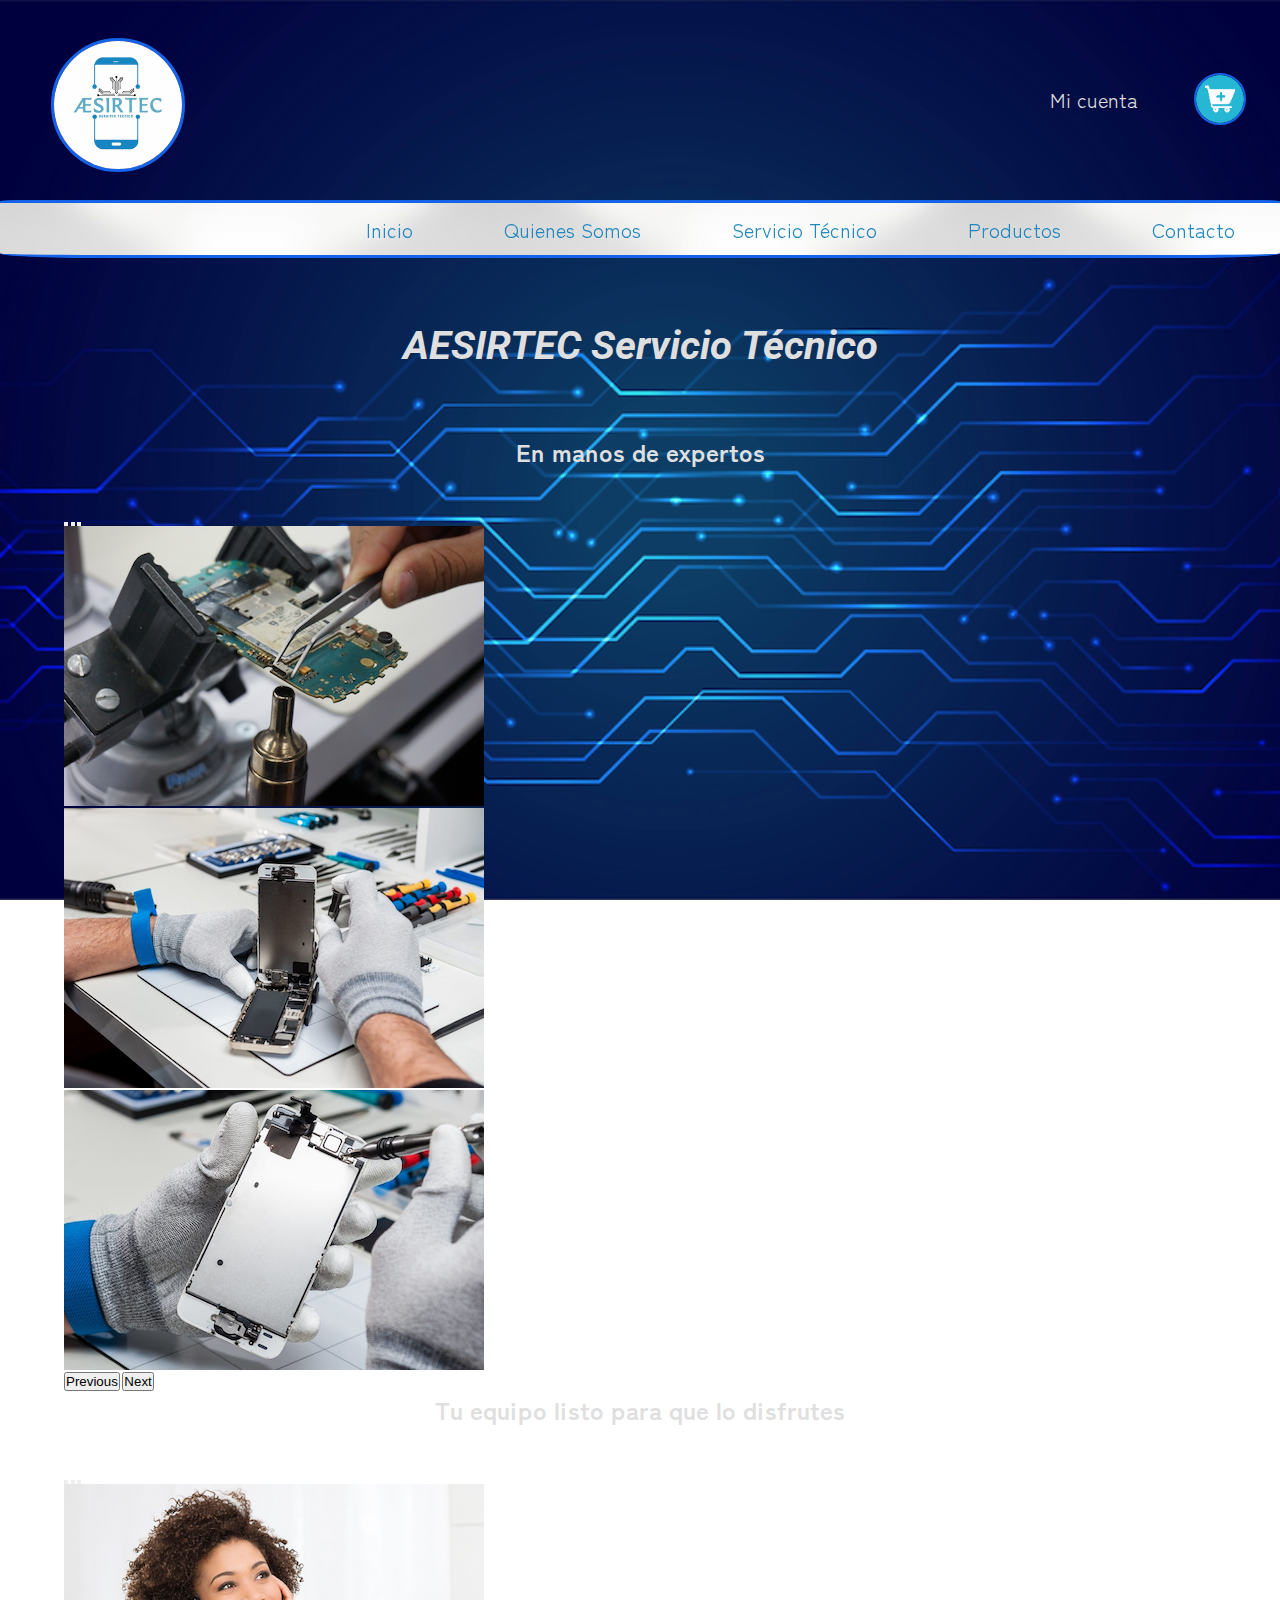
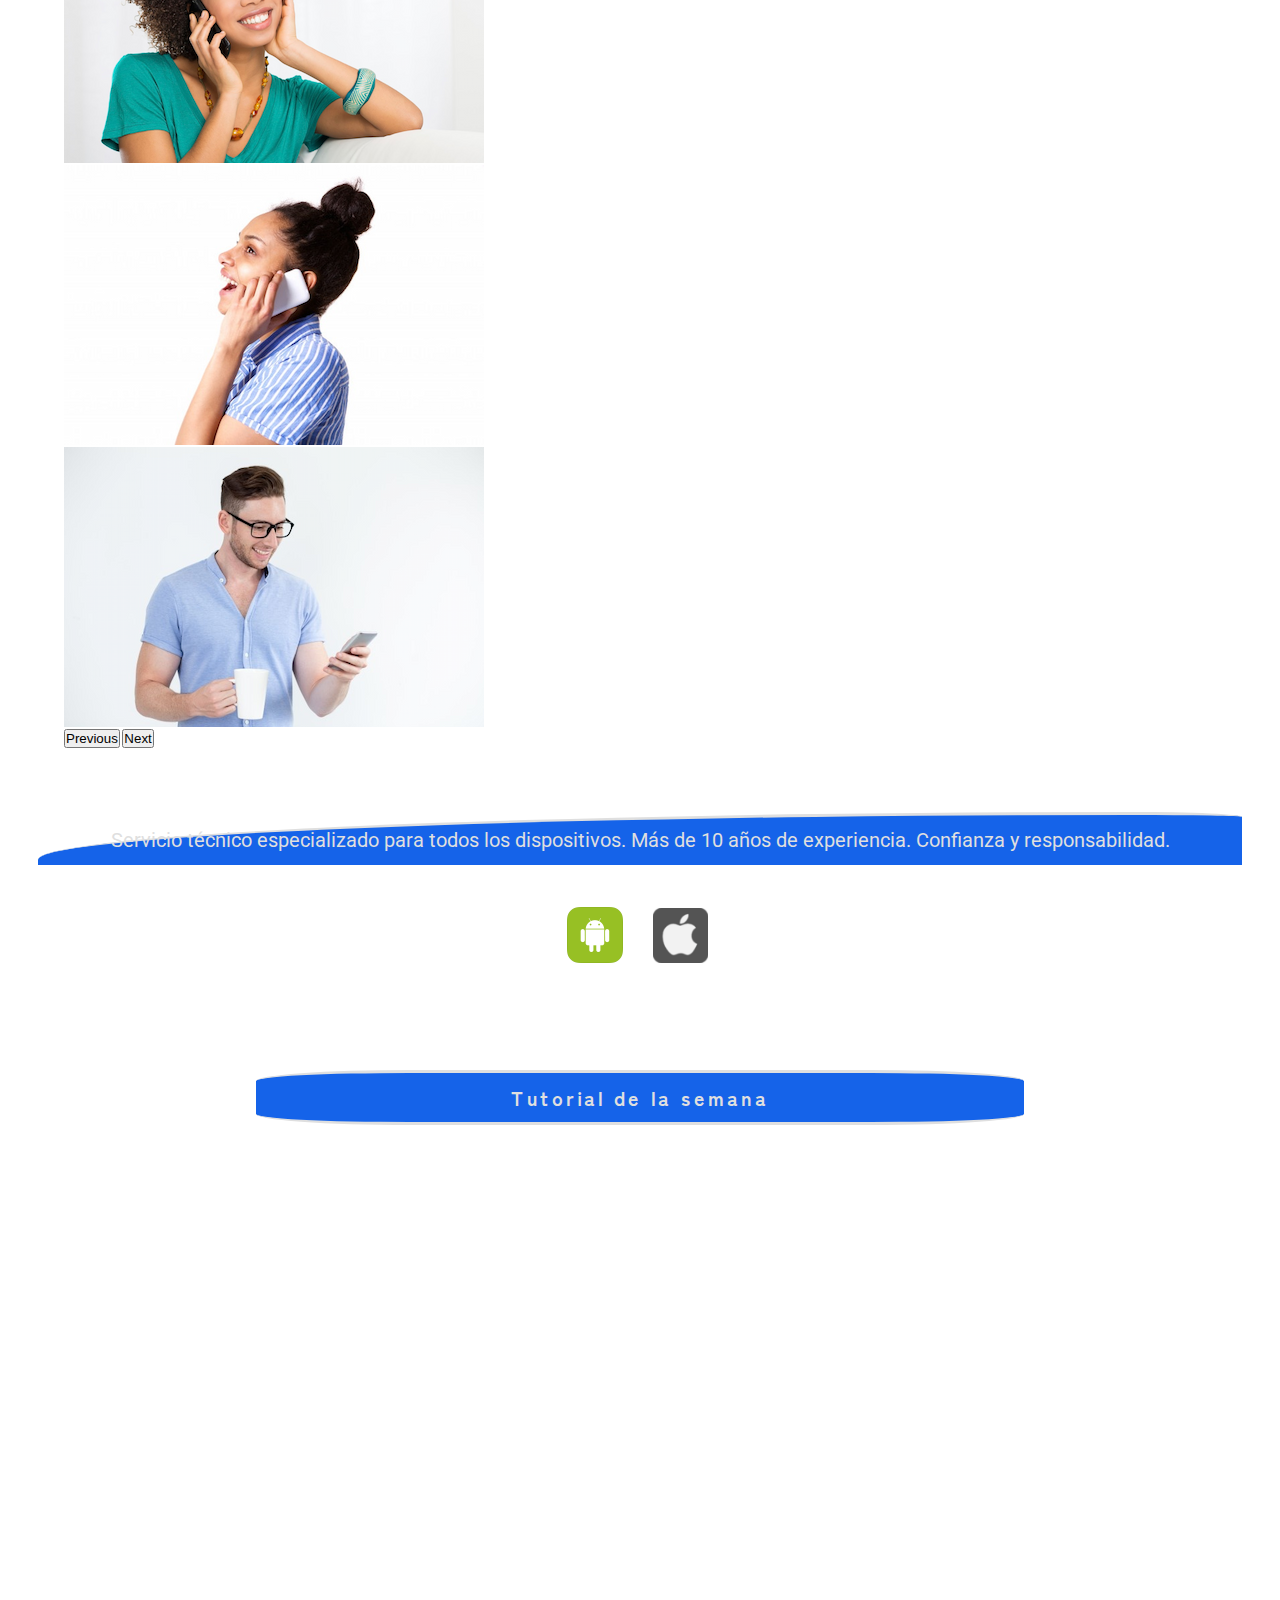
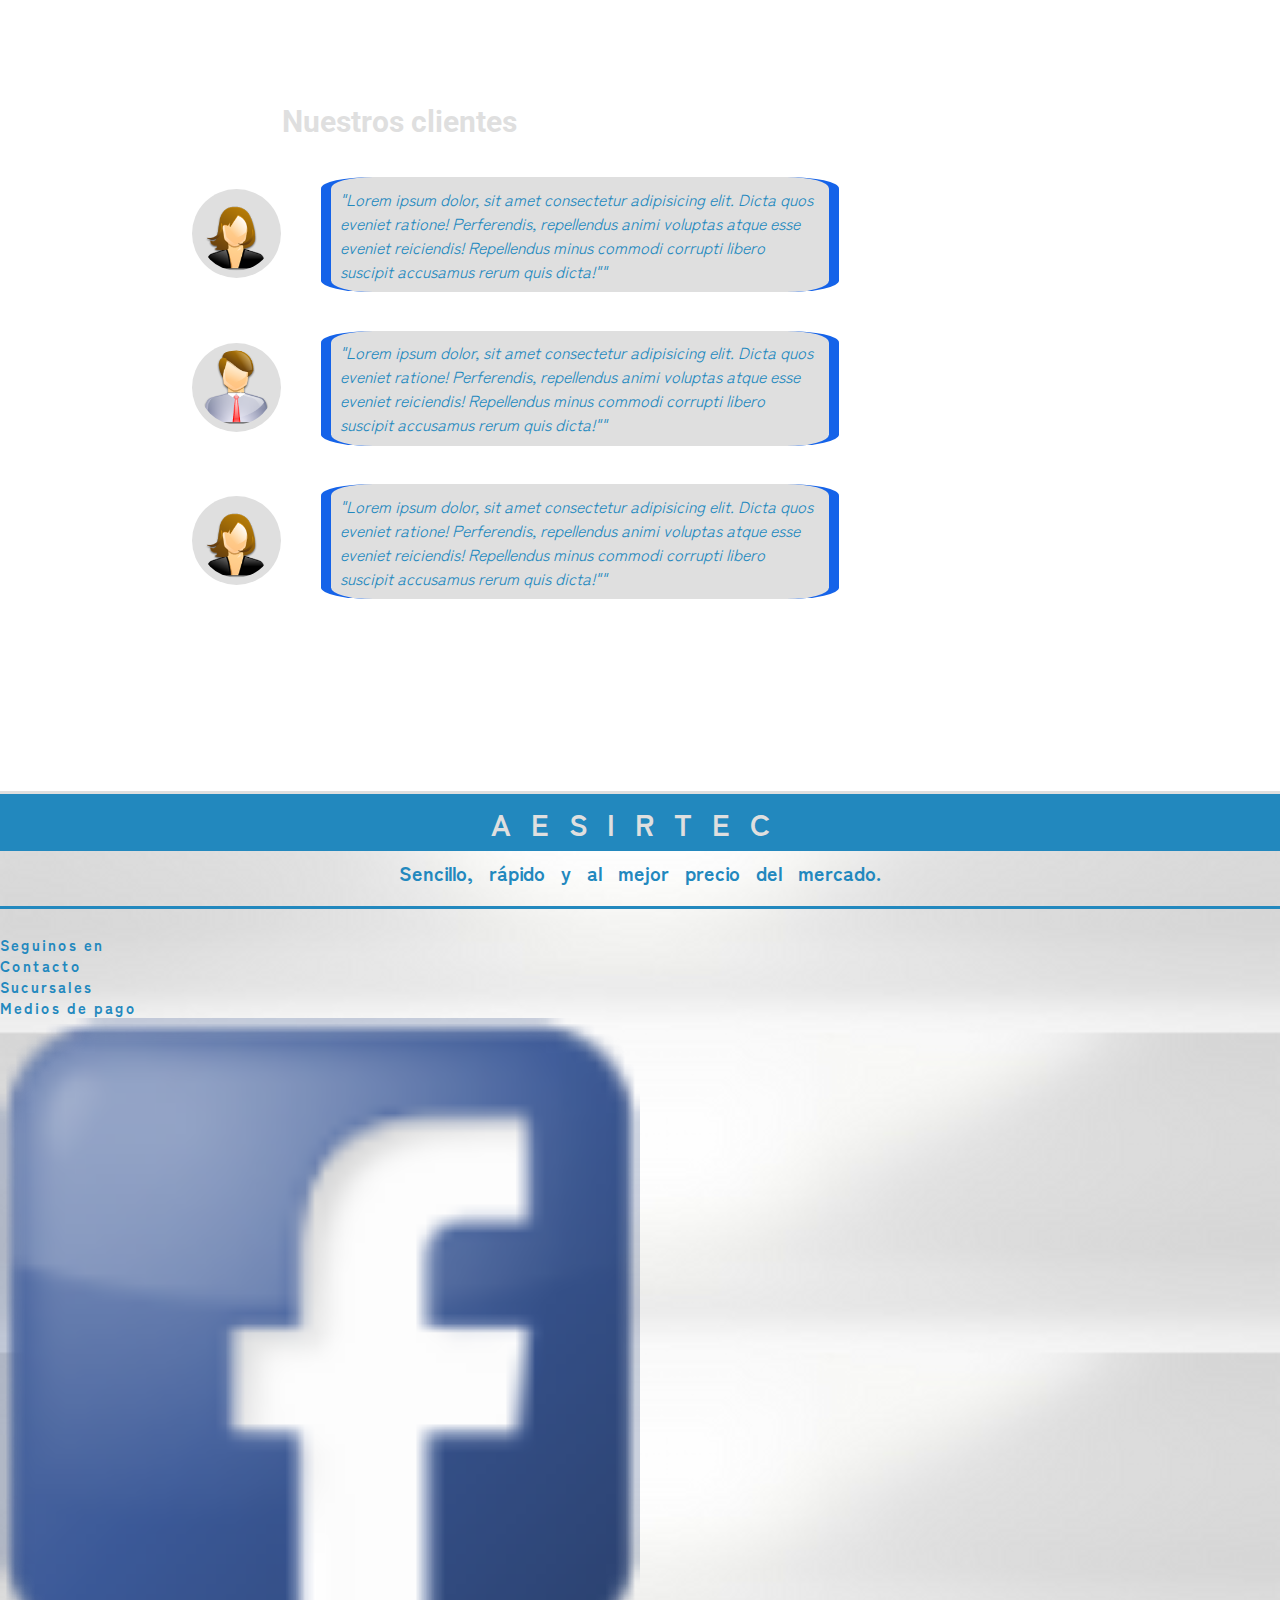
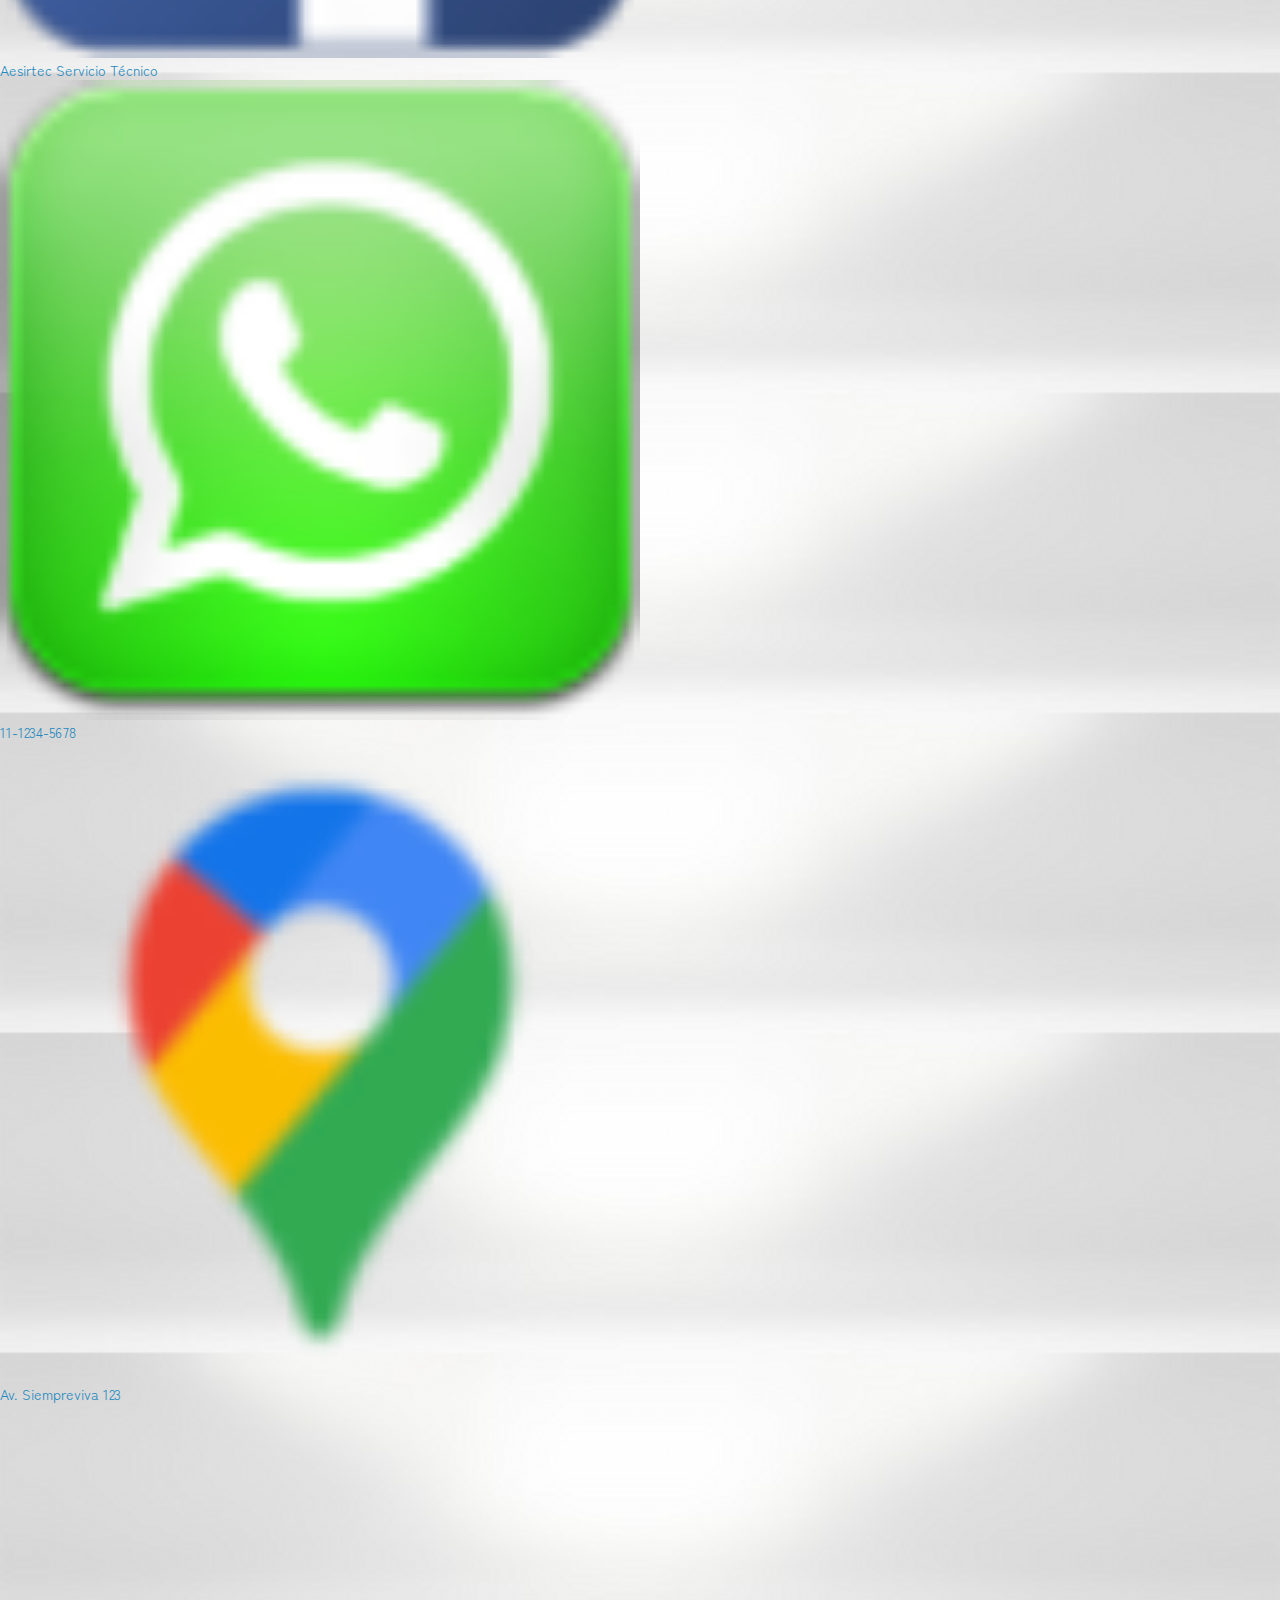
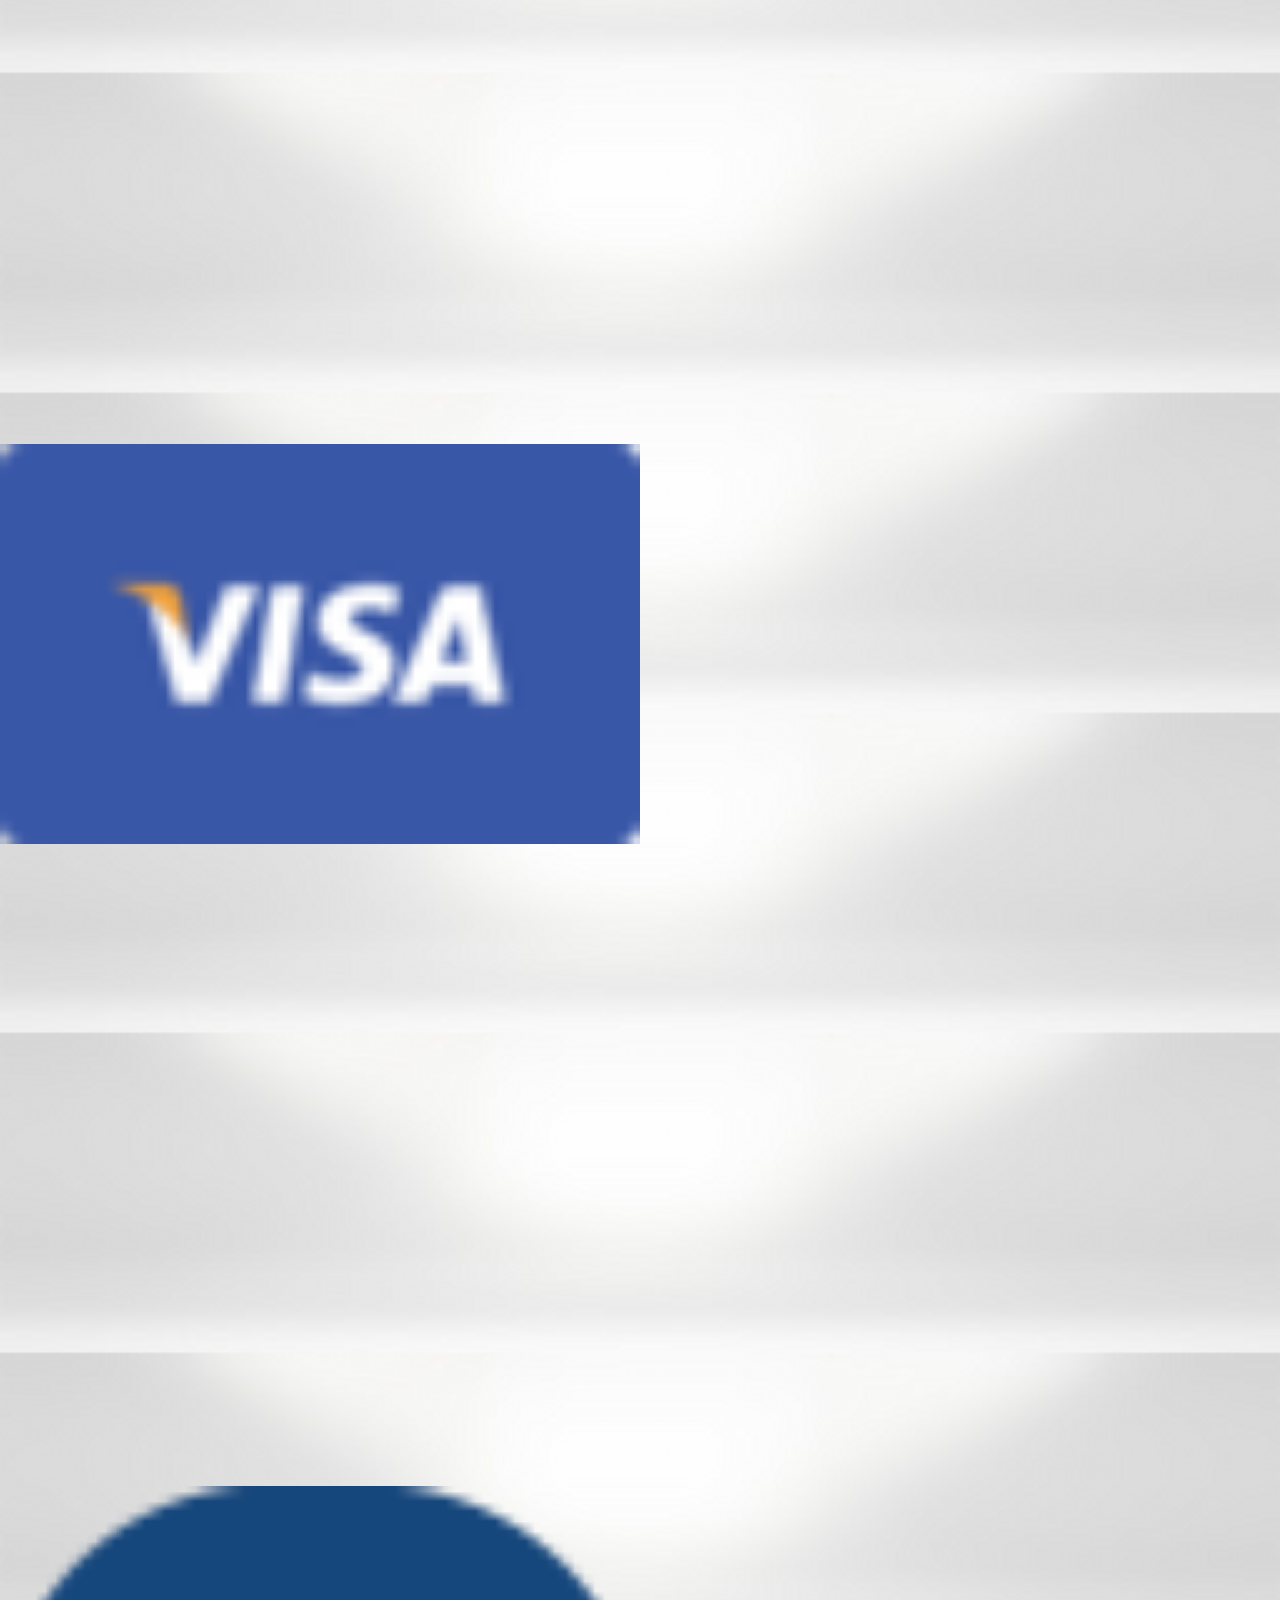
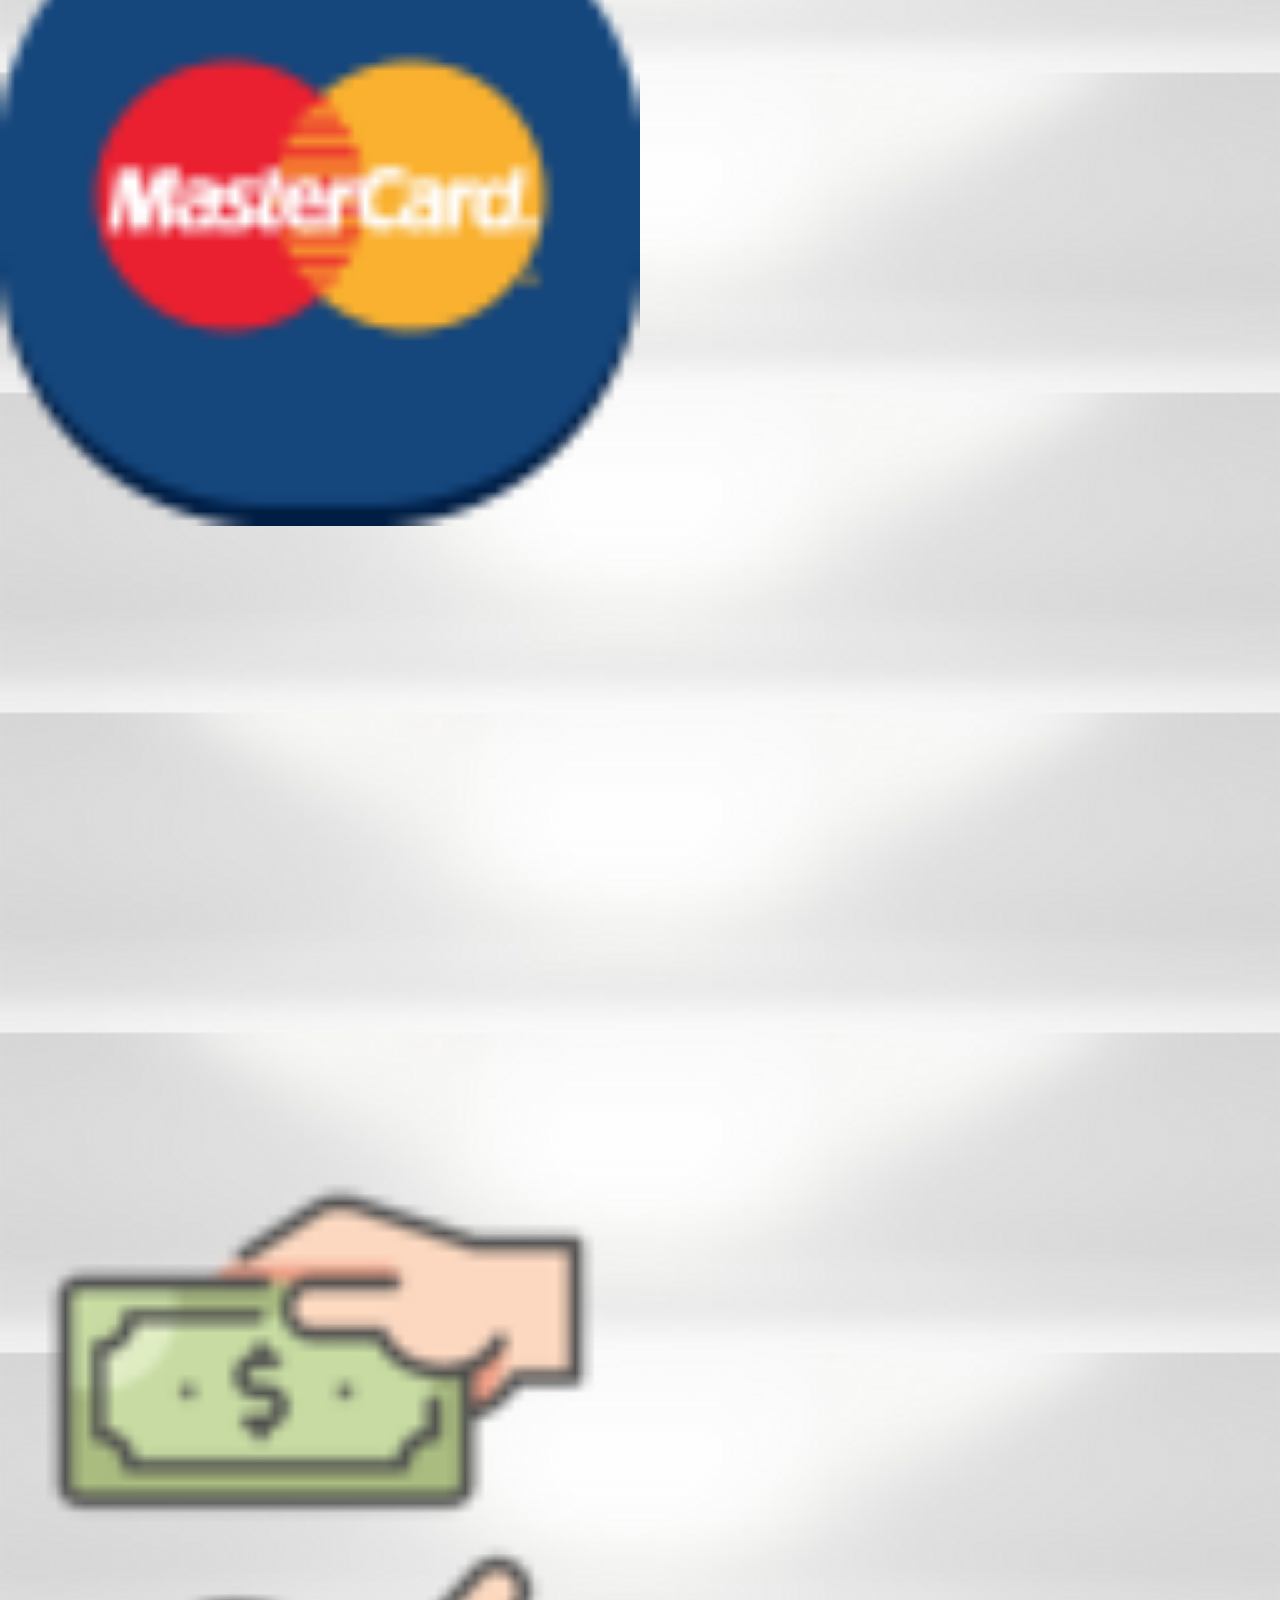
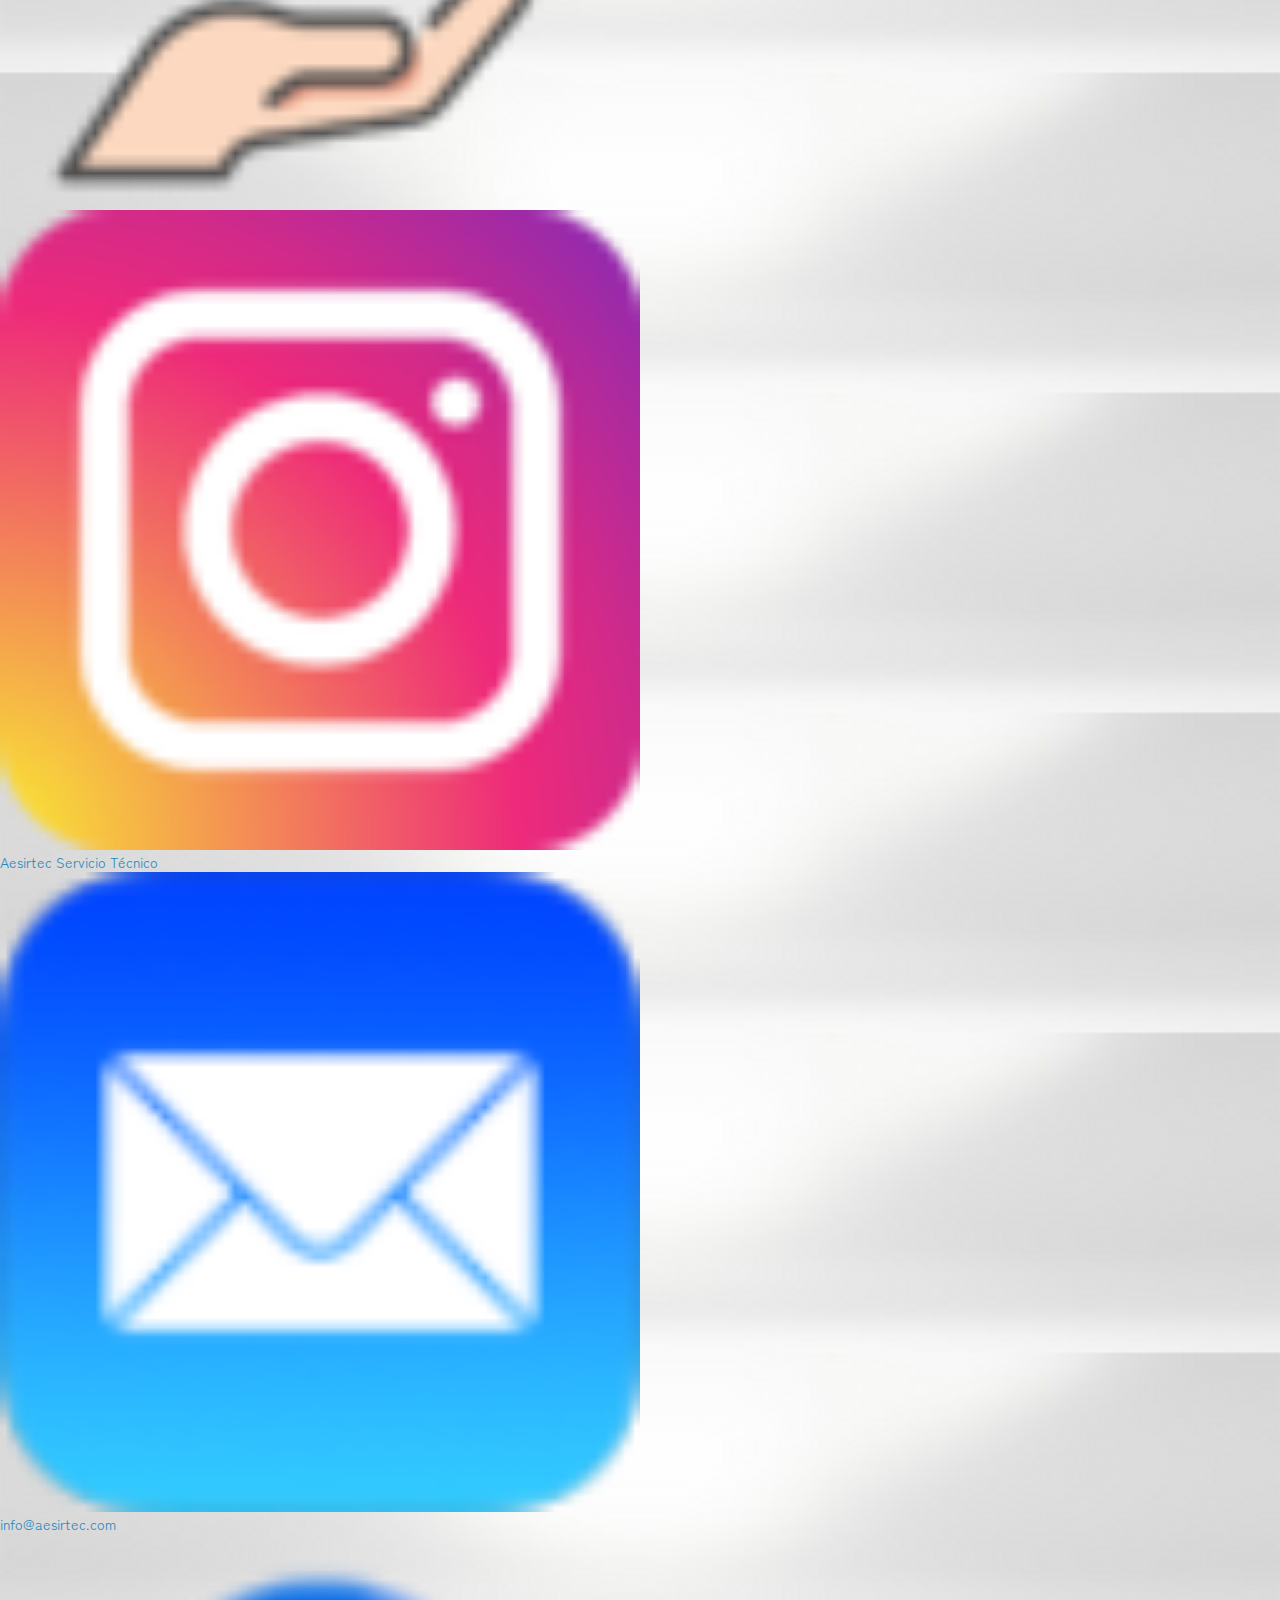
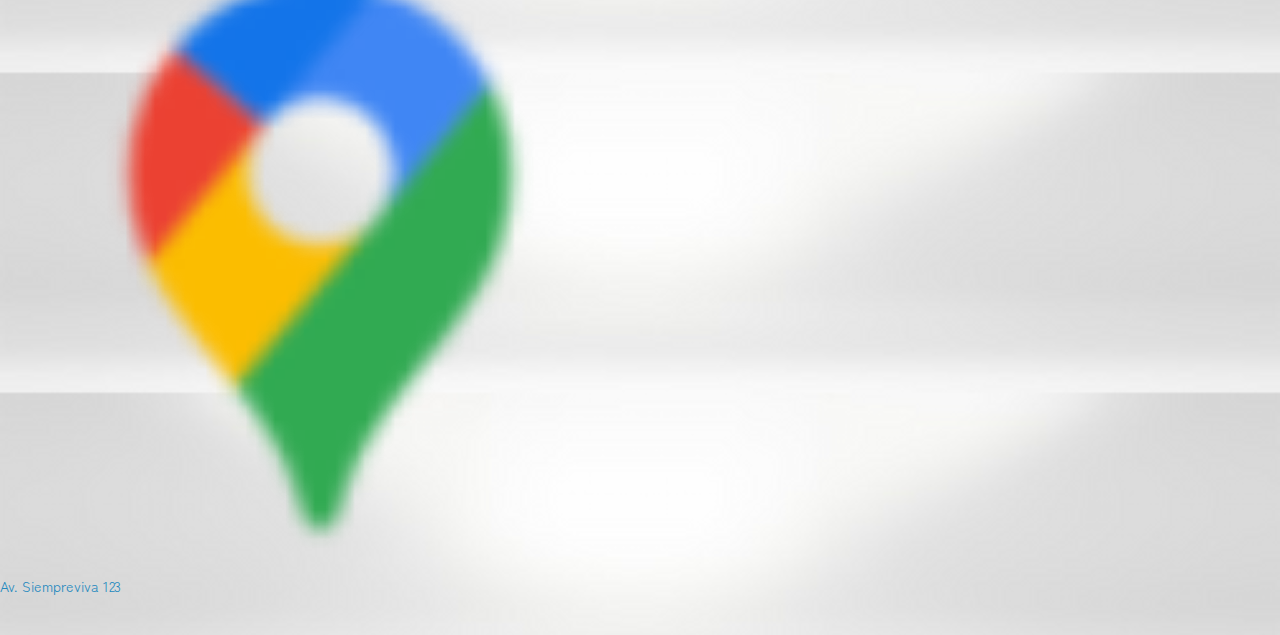
<file: index.html>
<!DOCTYPE html>
<html lang="en">
<head>
    <meta charset="UTF-8">
    <meta http-equiv="X-UA-Compatible" content="IE=edge">
    <meta name="viewport" content="width=device-width, initial-scale=1.0">

    <!-- SEO -->
    <!-- Keywords -->
    <meta name="keywords" content="aesirtec, equipos, celulares, servicio técnico, productos, accesorios, parlantes, bluetooth, refurbished, dispositivos, soluciones, confianza, responsabilidad, especializado, expertos, móviles, cuenta, sencillo, rápido, mejor precio, facebook, instagram, whatsapp, visa, mastercard, efectivo, av. siempreviva 123, tutorial, clientes contentos, android, apple, ios, iphone, samsung, motorola, lg, huawei">

    <!-- Descripción -->
    <meta name="description" content="Más de 10 años de experiencia en servicio técnico de confianza para tus equipos móviles. Venta de insumos y atención post-venta.">

    <!-- Título de pestaña -->
    <title>AESIRTEC - Inicio</title>

    <!-- Ícono de pestaña -->
    <link rel="shortcut icon" href="multimedia/iconos/favicon.png" type="Aesirtec">

    <!-- Open graph -->
    <!-- Og type -->
    <meta property="og:type" content="website">

    <!-- Og tittle -->
    <meta property="og:tittle" content="Aesirtec - Servicio Técnico">

    <!-- Og description -->
    <meta property="og:description" content="Más de 10 años de experiencia en servicio técnico de confianza para tus equipos móviles. Venta de insumos y atención post-venta.">

    <!-- Og image -->
    <meta property="og:image" content="multimedia/imagenes/logo.png">

    <!-- Og url -->
    <meta property="og:url" content="https://aesirtec.com.ar">

    <!-- Og site name -->
    <meta property="og:site_name" content="Aesirtec">

    <!-- Og autor -->
    <meta property="og:autor" content="Ramiro Daniel Valveson">


    <!-- Bootstrap CSS -->
    <link href="https://cdn.jsdelivr.net/npm/bootstrap@5.1.3/dist/css/bootstrap.min.css" rel="stylesheet" integrity="sha384-1BmE4kWBq78iYhFldvKuhfTAU6auU8tT94WrHftjDbrCEXSU1oBoqyl2QvZ6jIW3" crossorigin="anonymous">

    <!-- CSS -->
    <link rel="stylesheet" href="css/style.css">
</head>

<body>
    <!-- Encabezado -->
    <header id="header">

        <nav class="nav-uno">
            <div class="encabezado-container">
                <div class="logo-container">
                    <a href="index.html" class="logo">
                        <img src="multimedia/imagenes/logo.png" alt="Logo-Aesirtec" class="logo-aesirtec">
                    </a> 
                </div>
                <div class="cuenta-container">
                    <ul class="cuenta">
                        <li class="mi-cuenta">
                            <a href="secciones/mi-cuenta.html">Mi cuenta</a>
                        </li>
                        <li class="carrito">
                            <a href="secciones/carrito.html" target="_blank">
                                <img class="icono-carrito" src="multimedia/iconos/carrito.png" alt="carrito de compras">
                            </a>
                        </li>
                    </ul>
                </div>
            </div>
        </nav>

    </header>

    <!-- Fin del encabezado -->

    <!-- Zona central -->
    
    <main>
        <!-- Menú -->
        <nav class="nav-menu">
            <div class="menu-container">
                <!-- Recuadro de ingreso de datos para búsqueda -->
                <ul class="menu">
                    <li class="menu-li">
                        <a href="index.html">Inicio</a>
                    </li>
                    <li class="menu-li">
                        <a href="secciones/quienes-somos.html">Quienes Somos</a>
                    </li>
                    <li class="menu-li">
                        <a href="secciones/servicio-tecnico.html">Servicio Técnico</a>
                    </li>
                    <li class="menu-li">
                        <a href="secciones/productos.html">Productos</a> 

                        <!-- Sub-menú -->
                        <ul class="sub-menu">
                            <li class="sub-menu-li">
                                <a href="secciones/accesorios.html">Accesorios</a>
                            </li>
                            <li class="sub-menu-li">
                                <a href="secciones/parlantes-bluetooth.html">Parlantes Bluetooth</a>
                            </li>
                            <li class="sub-menu-li">
                                <a href="secciones/equipos-nuevos.html">Equipos Nuevos</a>
                            </li>
                            <li class="sub-menu-li">
                                <a href="secciones/equipos-refurbished.html">Equipos Refurbished</a>
                            </li>
                        </ul> 
                                          
                        <!-- Fin sub-menú -->

                    </li>
                    <li class="menu-li">
                        <a href="secciones/contacto.html">Contacto</a>
                    </li>
                </ul>
            </div>
        </nav>
        <!-- Fin menú -->

        <h1>AESIRTEC Servicio Técnico</h1>
       
        <!-- Carouseles -->
        <section class="container container-carousel">
            <div class="row">
                <div class="col-xl-6 col-sm-12 col-lg-6">
                    <h3 class="titulo-carousel">En manos de expertos</h3>
                    <!-- Carousel Bootstrap -->
                    <div id="carouselUno" class="carousel slide carousel-dark" data-bs-ride="carousel">
                        <div class="carousel-indicators">
                          <button type="button" data-bs-target="#carouselUno" data-bs-slide-to="0" class="active" aria-current="true" aria-label="Slide 1"></button>
                          <button type="button" data-bs-target="#carouselUno" data-bs-slide-to="1" aria-label="Slide 2"></button>
                          <button type="button" data-bs-target="#carouselUno" data-bs-slide-to="2" aria-label="Slide 3"></button>
                        </div>
                        <div class="carousel-inner carousel-estilos">
                          <div class="carousel-item active">
                            <img src="multimedia/imagenes/tecnico1.png" class="d-block w-100" alt="técnico-reparando-celular">
                          </div>
                          <div class="carousel-item">
                            <img src="multimedia/imagenes/tecnico2.png" class="d-block w-100" alt="técnico-reparando-celular">
                          </div>
                          <div class="carousel-item">
                            <img src="multimedia/imagenes/tecnico3.png" class="d-block w-100" alt="técnico-reparando-celular">
                          </div>
                        </div>
                        <button class="carousel-control-prev" type="button" data-bs-target="#carouselUno" data-bs-slide="prev">
                          <span class="carousel-control-prev-icon" aria-hidden="true"></span>
                          <span class="visually-hidden">Previous</span>
                        </button>
                        <button class="carousel-control-next" type="button" data-bs-target="#carouselUno" data-bs-slide="next">
                          <span class="carousel-control-next-icon" aria-hidden="true"></span>
                          <span class="visually-hidden">Next</span>
                        </button>
                      </div>
                </div>
                <div class="col-xl-6 col-sm-12 col-lg-6">
                    <h3 class="titulo-carousel">Tu equipo listo para que lo disfrutes</h3>
                    <!-- Carousel Bootstrap -->
                    <div id="carouselDos" class="carousel slide carousel-dark" data-bs-ride="carousel">
                        <div class="carousel-indicators">
                          <button type="button" data-bs-target="#carouselDos" data-bs-slide-to="0" class="active" aria-current="true" aria-label="Slide 1"></button>
                          <button type="button" data-bs-target="#carouselDos" data-bs-slide-to="1" aria-label="Slide 2"></button>
                          <button type="button" data-bs-target="#carouselDos" data-bs-slide-to="2" aria-label="Slide 3"></button>
                        </div>
                        <div class="carousel-inner carousel-estilos">
                          <div class="carousel-item active">
                            <img src="multimedia/imagenes/contenta1.png" class="d-block w-100" alt="cliente-contento">
                          </div>
                          <div class="carousel-item">
                            <img src="multimedia/imagenes/contenta2.png" class="d-block w-100" alt="cliente-contento">
                          </div>
                          <div class="carousel-item">
                            <img src="multimedia/imagenes/contento3.png" class="d-block w-100" alt="cliente-contento">
                          </div>
                        </div>
                        <button class="carousel-control-prev" type="button" data-bs-target="#carouselDos" data-bs-slide="prev">
                          <span class="carousel-control-prev-icon" aria-hidden="true"></span>
                          <span class="visually-hidden">Previous</span>
                        </button>
                        <button class="carousel-control-next" type="button" data-bs-target="#carouselDos" data-bs-slide="next">
                          <span class="carousel-control-next-icon" aria-hidden="true"></span>
                          <span class="visually-hidden">Next</span>
                        </button>
                      </div>
                </div>
            </div>
        </section>

        <!-- Reseña -->
        <section class="reseña">
            <p>
                Servicio técnico especializado para todos los dispositivos.
                Más de 10 años de experiencia. Confianza y responsabilidad.
            </p>
            <div class="systems-container">
                <div class="systems">
                    <img src="multimedia/iconos/android.png" alt="Ícono-Android" class="android">
                </div>
                <div class="systems">
                    <img src="multimedia/iconos/apple.png" alt="Ícono-Apple" class="apple">
                </div>
        </section>
    
        <!-- Video tutorial -->
        <section class="tutorial">
            <h4>Tutorial de la semana</h4>
            <iframe class="video-tutorial" width="100%" height="423" src="https://www.youtube.com/embed/vU21zsIyIJw" title="YouTube video player" frameborder="0" allow="accelerometer; autoplay; clipboard-write; encrypted-media; gyroscope; picture-in-picture" allowfullscreen></iframe>
        </section>

        <!-- Opiniones de clientes -->
        <section class="clientes">
            <h4>Nuestros clientes</h4>
            
            <div class="opinion-container">
                <div class="opinion">
                    <div class="usuario-container">
                        <img src="multimedia/iconos/user-woman.png" alt="Opinión-Usuario" class="usuario">
                    </div>
                    <div>
                        <p>
                            "Lorem ipsum dolor, sit amet consectetur adipisicing elit. 
                            Dicta quos eveniet ratione! Perferendis, repellendus animi 
                            voluptas atque esse eveniet reiciendis! Repellendus minus commodi 
                            corrupti libero suscipit accusamus rerum quis dicta!""
                        </p>
                    </div>
                </div>
            </div>
        
            <div class="opinion-container">
                <div class="opinion">
                    <div class="usuario-container">
                        <img src="multimedia/iconos/user-man.png" alt="Opinión-Usuario" class="usuario">
                    </div>
                    <div>
                        <p>
                            "Lorem ipsum dolor, sit amet consectetur adipisicing elit. 
                            Dicta quos eveniet ratione! Perferendis, repellendus animi 
                            voluptas atque esse eveniet reiciendis! Repellendus minus commodi 
                            corrupti libero suscipit accusamus rerum quis dicta!""
                        </p>
                    </div>
                </div>
            </div>

            <div class="opinion-container">
                <div class="opinion">
                    <div class="usuario-container">
                        <img src="multimedia/iconos/user-woman.png" alt="Opinión-Usuario" class="usuario">
                    </div>
                    <div>
                        <p>
                            "Lorem ipsum dolor, sit amet consectetur adipisicing elit. 
                            Dicta quos eveniet ratione! Perferendis, repellendus animi 
                            voluptas atque esse eveniet reiciendis! Repellendus minus commodi 
                            corrupti libero suscipit accusamus rerum quis dicta!""
                        </p>
                    </div>
                </div>
            </div>
            <!-- Botón de "Mostrar más" despliega más opiones de clientes-->
        </section>
    </main>
    <!-- Fin zona central -->

    <!-- Footer -->
    <footer>
        <section>
            <h2 class="titulo-slogan"><a href="#header">AESIRTEC</a></h2>
            <p class="slogan">Sencillo, rápido y al mejor precio del mercado.</p>
        </section>
        
        <section class="container redes-container">
            <div class="row align-items-center">
                <div class="col-3">
                    <p class="titulo-redes">Seguinos en</p>
                </div>
                <div class="col-3">
                    <p class="titulo-redes">Contacto</p>
                </div>
                <div class="col-3">
                    <p class="titulo-redes">Sucursales</p>
                </div>
                <div class="col-3">
                    <p class="titulo-redes">Medios de pago</p>
                </div>
            </div>
            <div class="row align-items-center">
                <div class="col-1 d-flex justify-content-center">
                    <img class="iconos-redes" src="multimedia/iconos/facebook.png" alt="Ícono-Facebook">
                </div>
                <div class="col-2">
                    <p class="contenido-redes">Aesirtec Servicio Técnico</p>
                </div>
                <div class="col-1 d-flex justify-content-center">
                    <img class="iconos-redes" src="multimedia/iconos/whatsapp.png" alt="Ícono-Whatsapp">
                </div>
                <div class="col-2">
                    <p class="contenido-redes">11-1234-5678</p>
                </div>
                <div class="col-1 d-flex justify-content-center">
                    <img class="iconos-redes" src="multimedia/iconos/ubicación.png" alt="Ícono-Ubicación">
                </div>
                <div class="col-2">
                    <p class="contenido-redes">Av. Siempreviva 123</p>
                </div>
                <div class="col-1 d-flex justify-content-end">
                    <img class="img-medios-pago" src="multimedia/iconos/visa.png" alt="Visa">
                </div>
                <div class="col-1 d-flex justify-content-center">
                    <img class="img-medios-pago" src="multimedia/iconos/master-card.png" alt="Master-Card">
                </div>
                <div class="col-1 d-flex justify-content-start">
                    <img class="img-medios-pago" src="multimedia/iconos/efectivo.png" alt="Efectivo">
                </div>
            </div>
            <div class="row align-items-center">
                <div class="col-1 d-flex justify-content-center">
                    <img class="iconos-redes" src="multimedia/iconos/instagram.png" alt="Ícono-Instagram">
                </div>
                <div class="col-2">
                    <p class="contenido-redes">Aesirtec Servicio Técnico</p>
                </div>
                <div class="col-1 d-flex justify-content-center">
                    <img class="iconos-redes" src="multimedia/iconos/mail.png" alt="Ícono-Mail">
                </div>
                <div class="col-2">
                    <p class="contenido-redes">info@aesirtec.com</p>
                </div>
                <div class="col-1 d-flex justify-content-center">
                    <img class="iconos-redes" src="multimedia/iconos/ubicación.png" alt="Ícono-Ubicación">
                </div>
                <div class="col-2">
                    <p class="contenido-redes">Av. Siempreviva 123</p>
                </div>
            </div>
        </section>
    </footer>
    <!-- Fin de footer -->

    <!-- Bootstrap JS -->
    <script src="https://cdn.jsdelivr.net/npm/@popperjs/core@2.10.2/dist/umd/popper.min.js" integrity="sha384-7+zCNj/IqJ95wo16oMtfsKbZ9ccEh31eOz1HGyDuCQ6wgnyJNSYdrPa03rtR1zdB" crossorigin="anonymous"></script>
    <script src="https://cdn.jsdelivr.net/npm/bootstrap@5.1.3/dist/js/bootstrap.min.js" integrity="sha384-QJHtvGhmr9XOIpI6YVutG+2QOK9T+ZnN4kzFN1RtK3zEFEIsxhlmWl5/YESvpZ13" crossorigin="anonymous"></script>

</body>
</html>
</file>
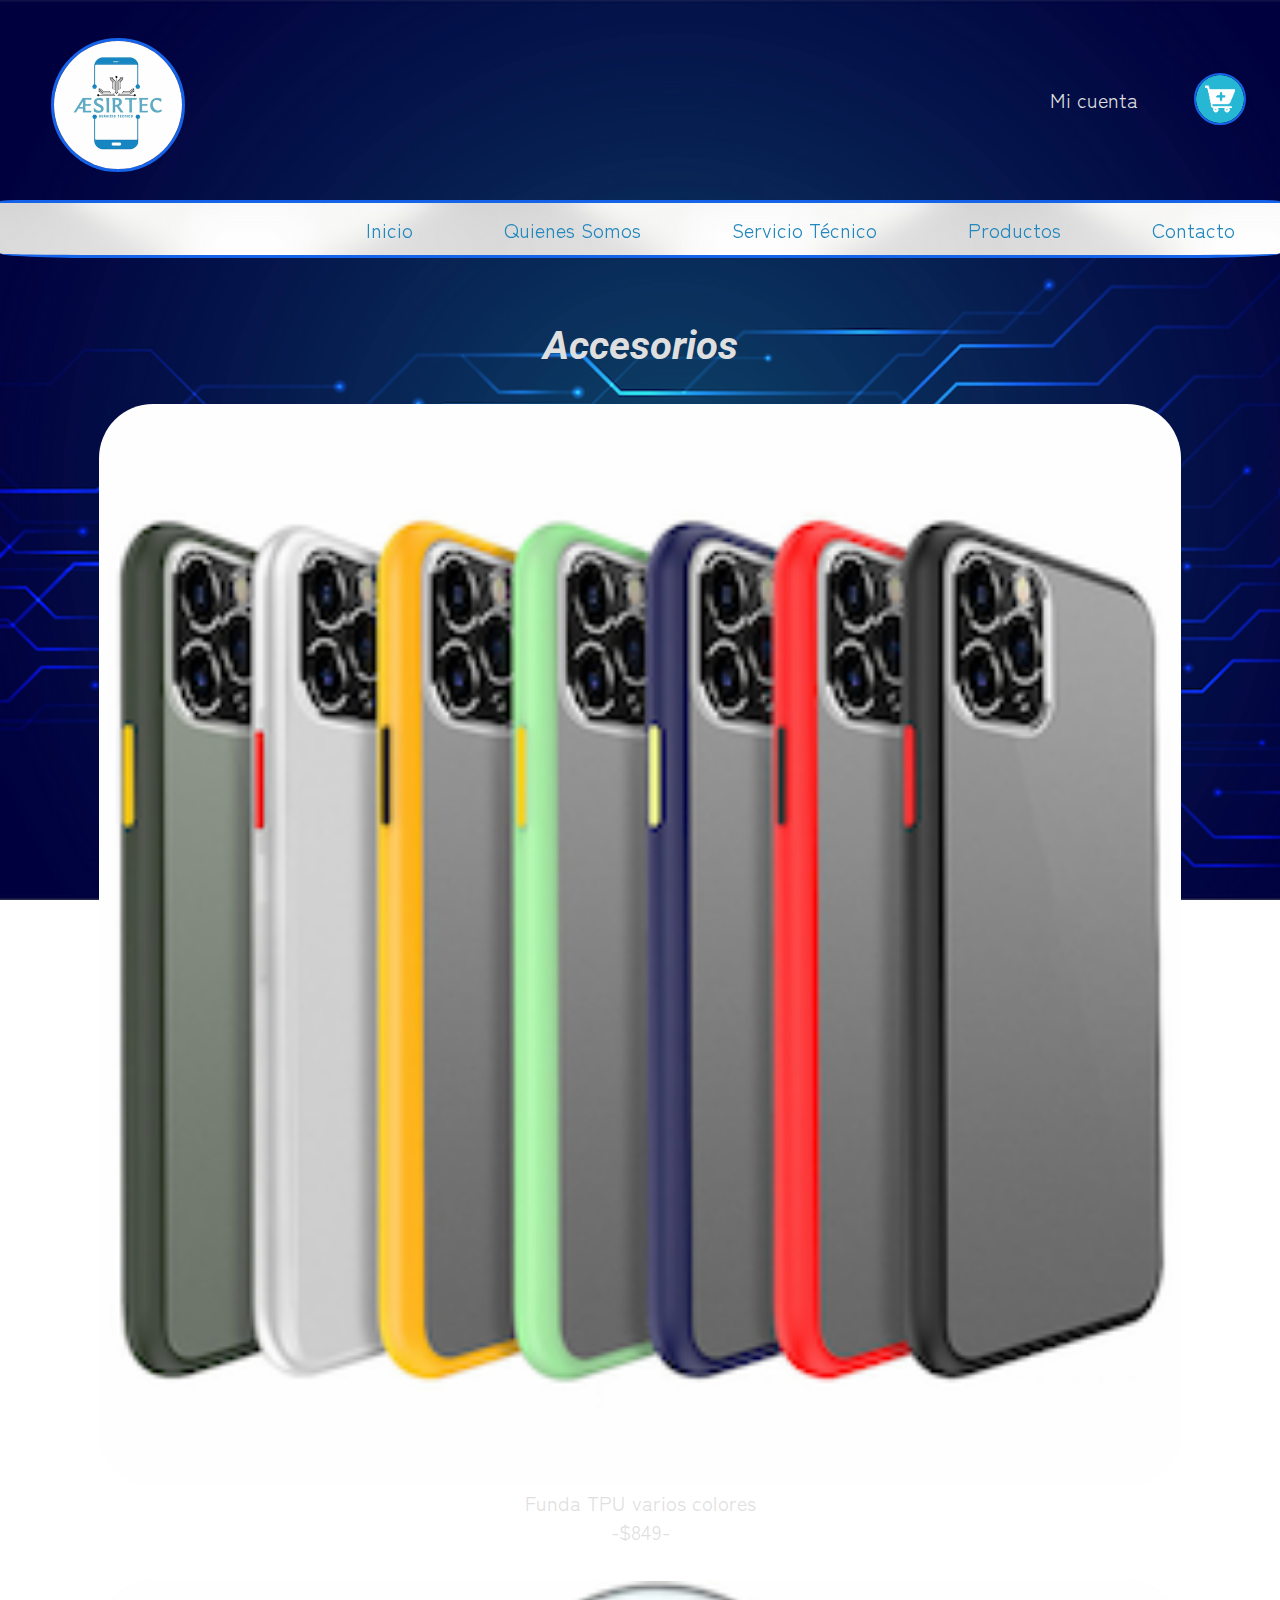
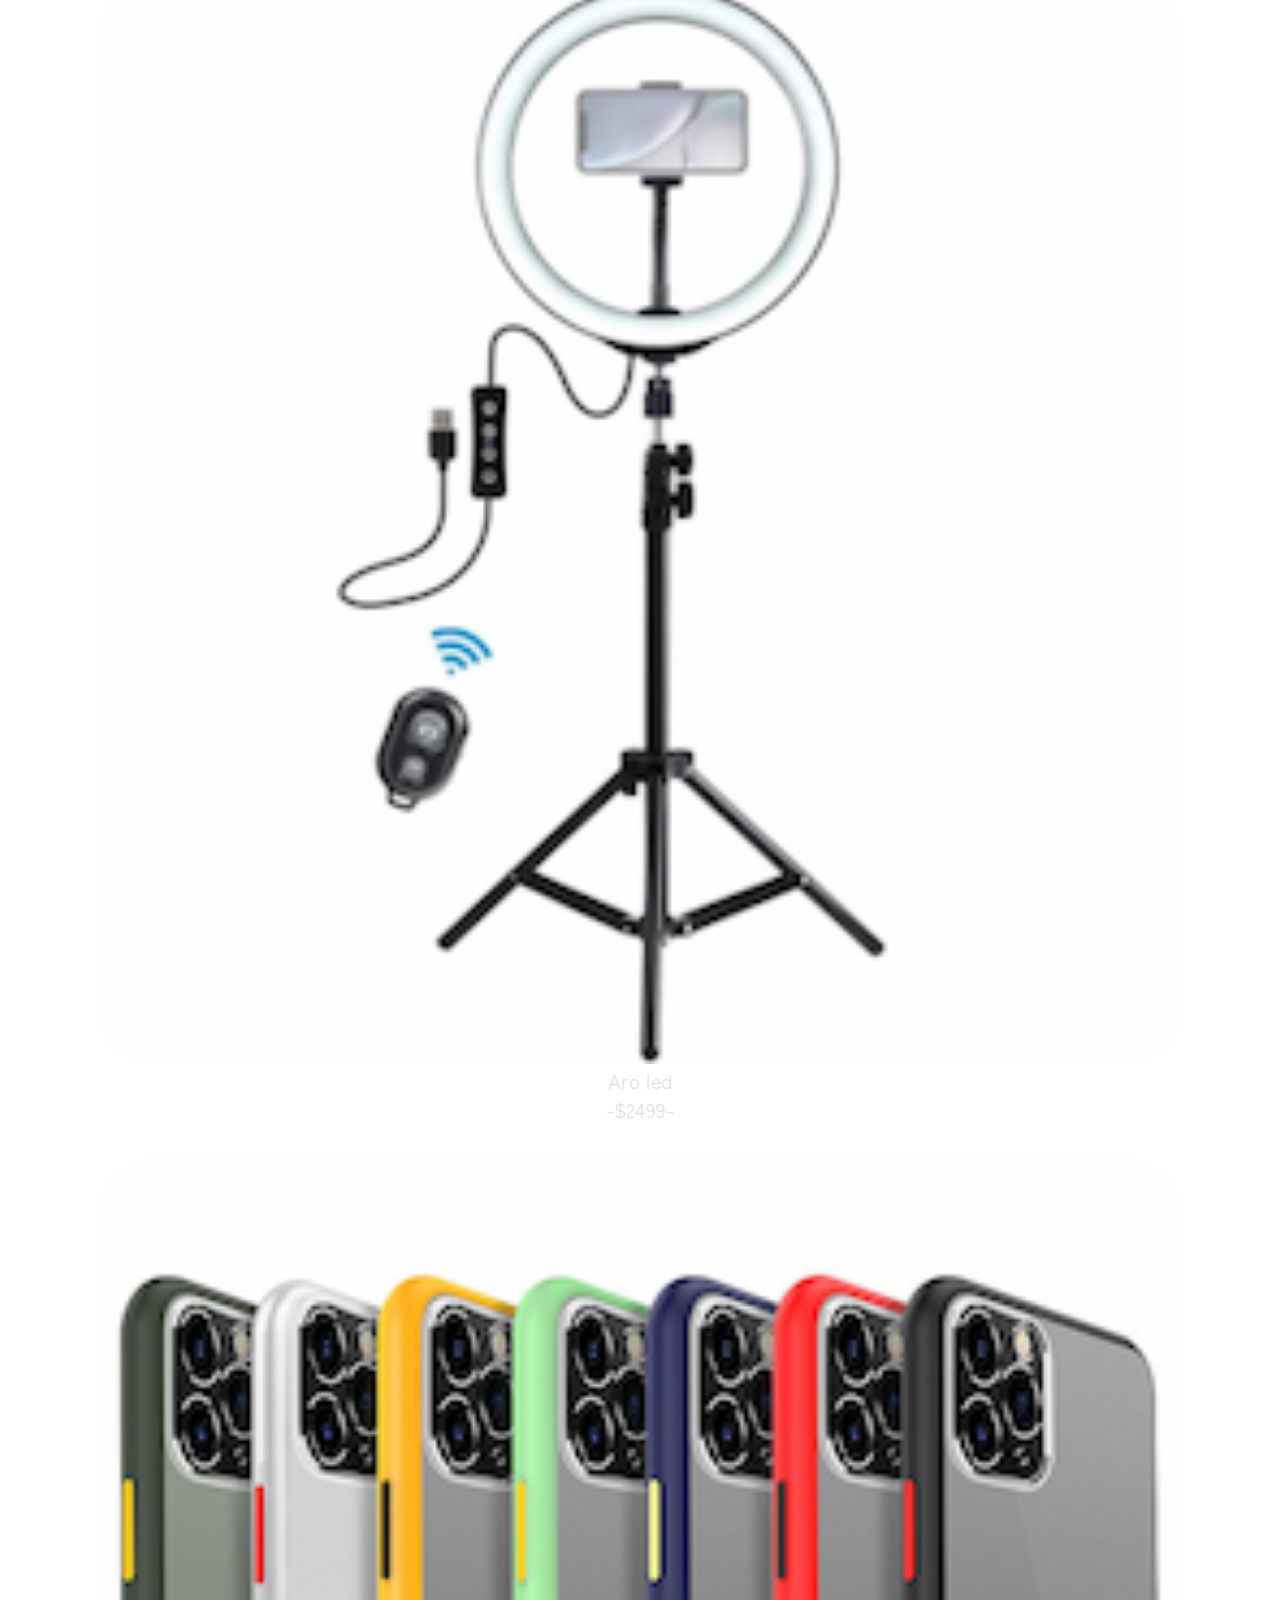
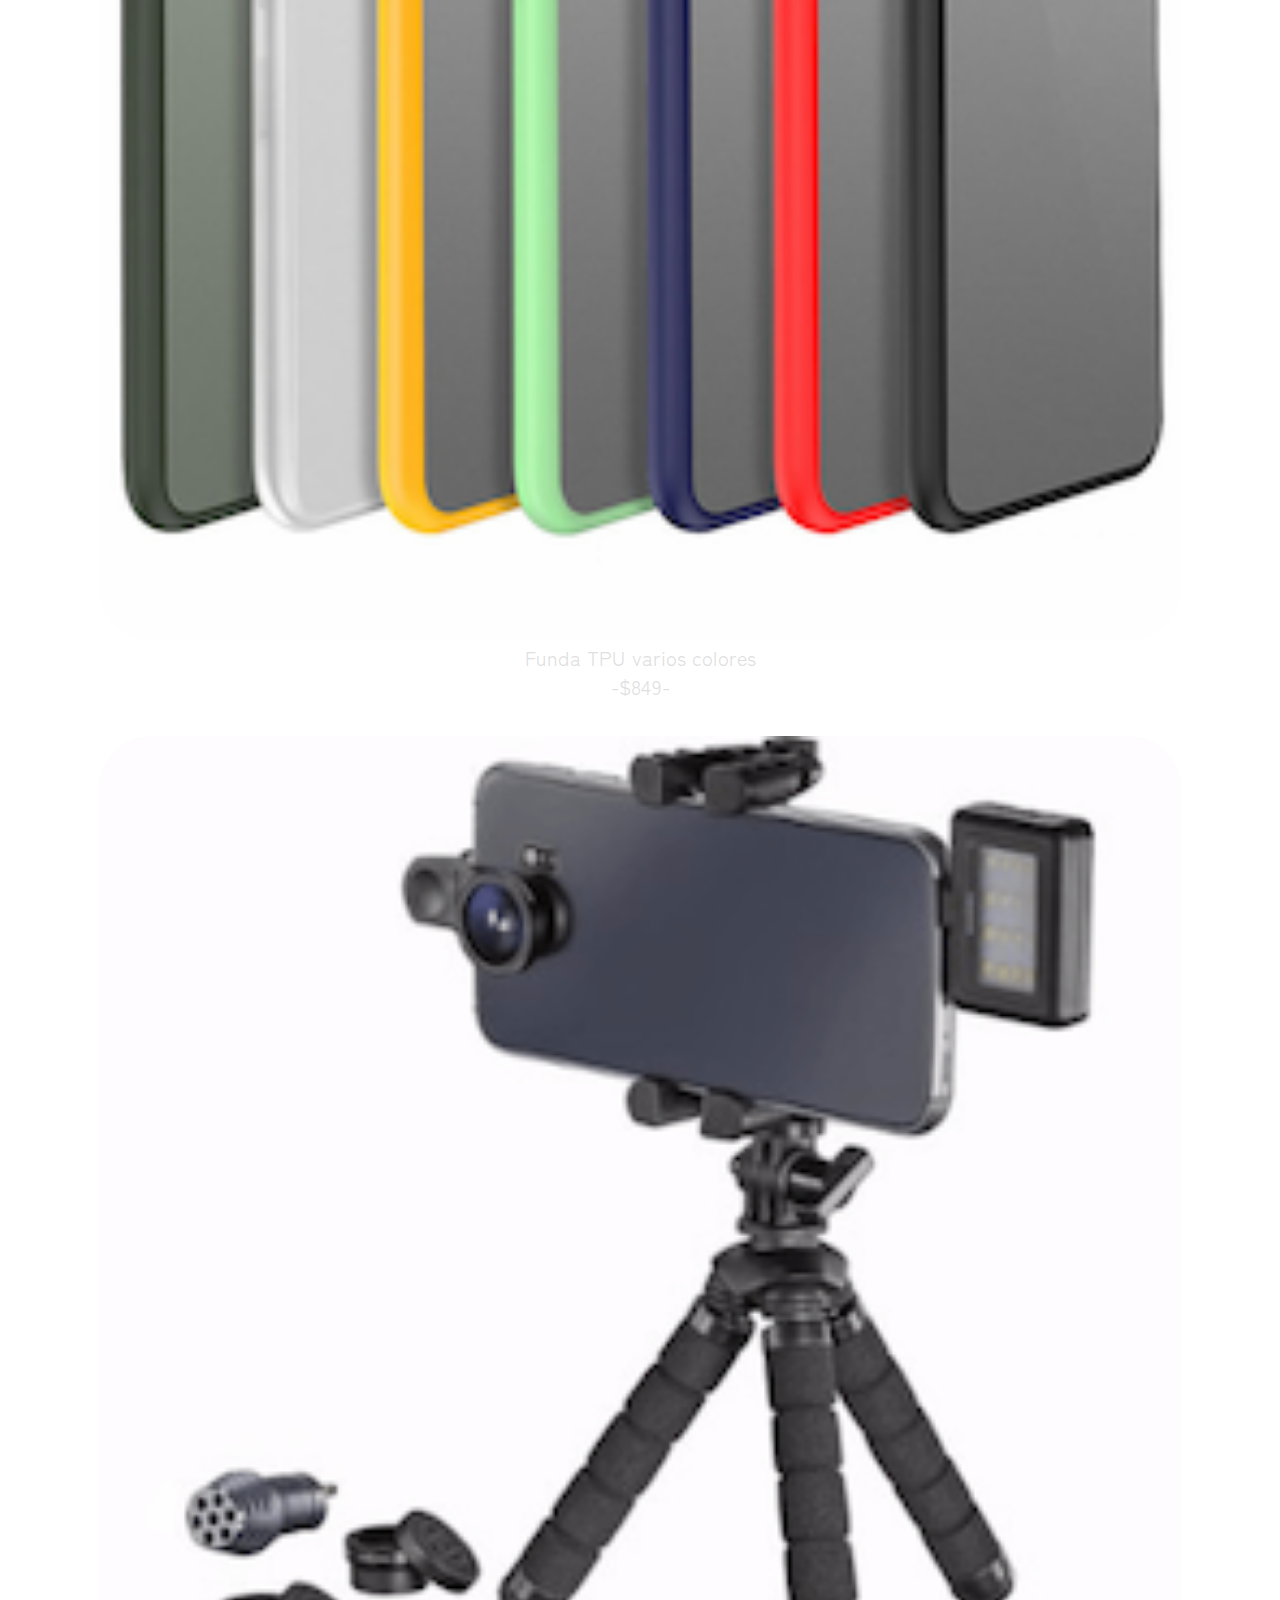
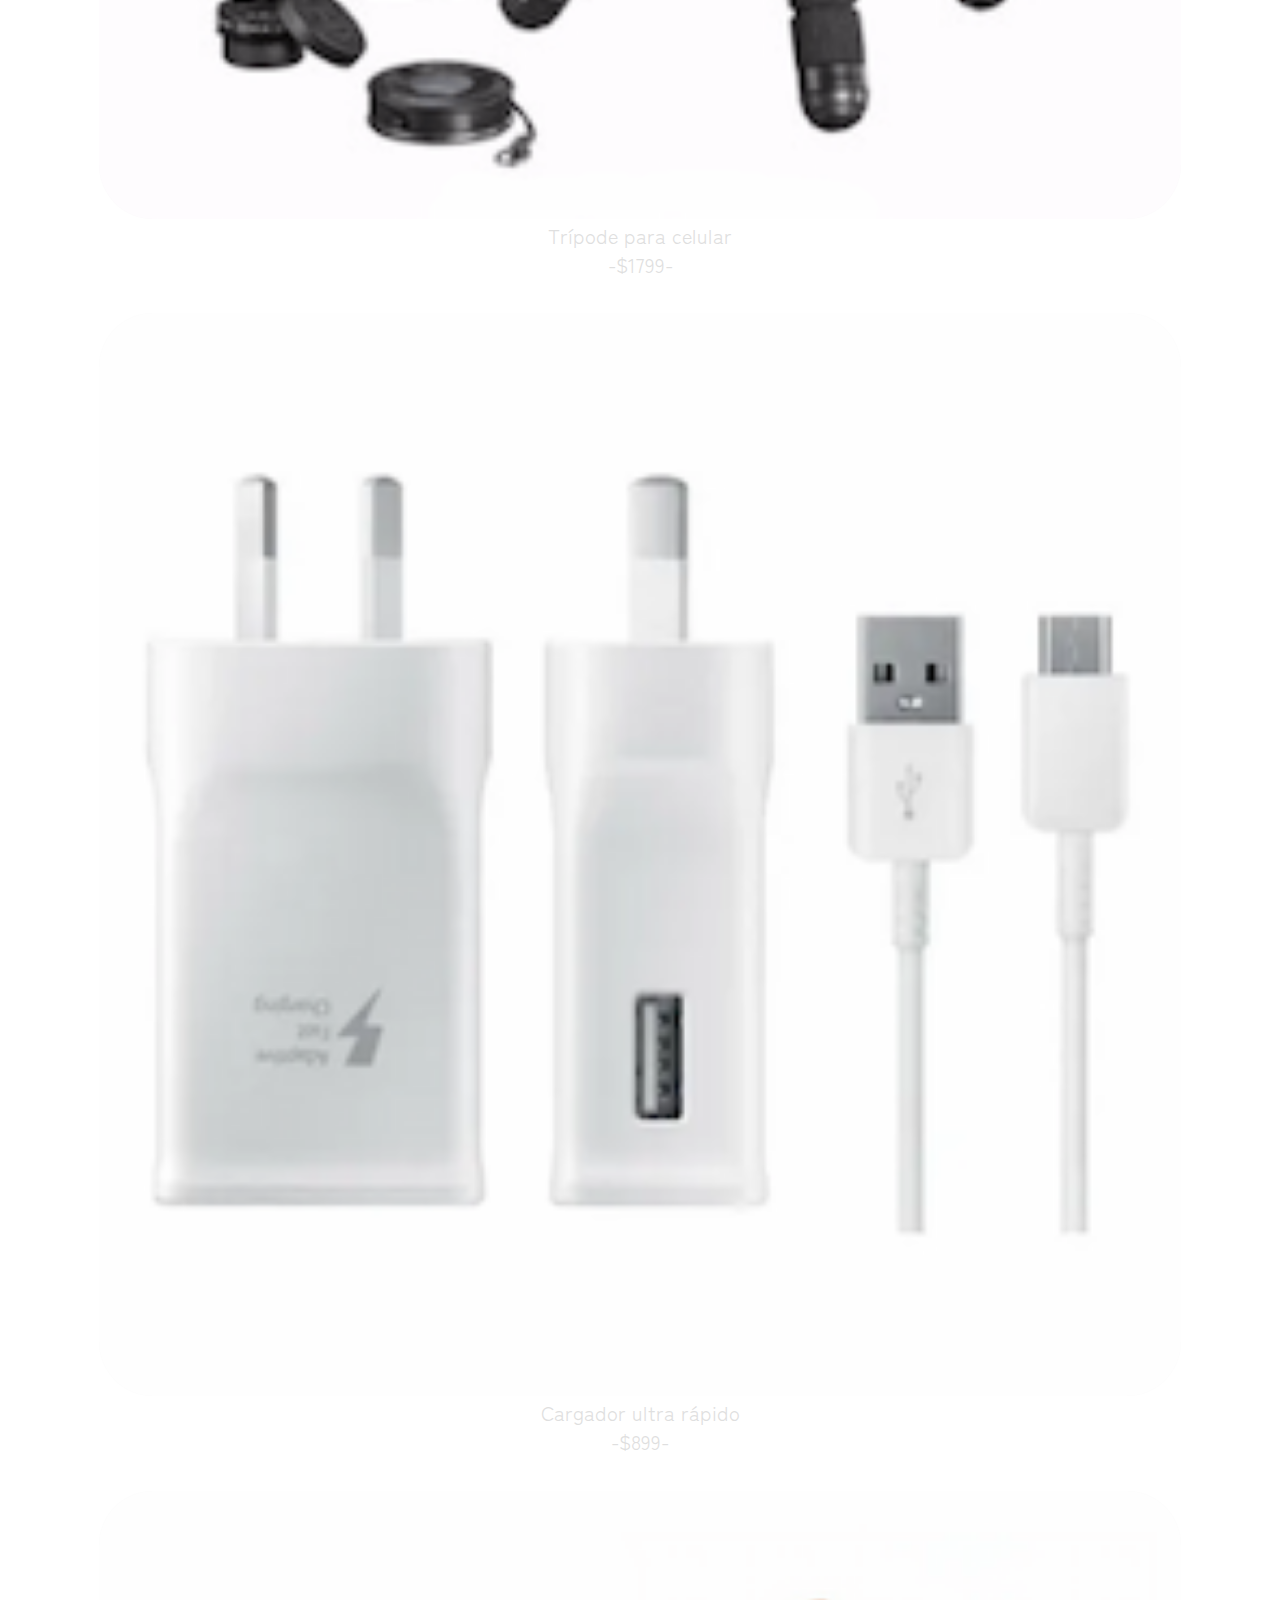
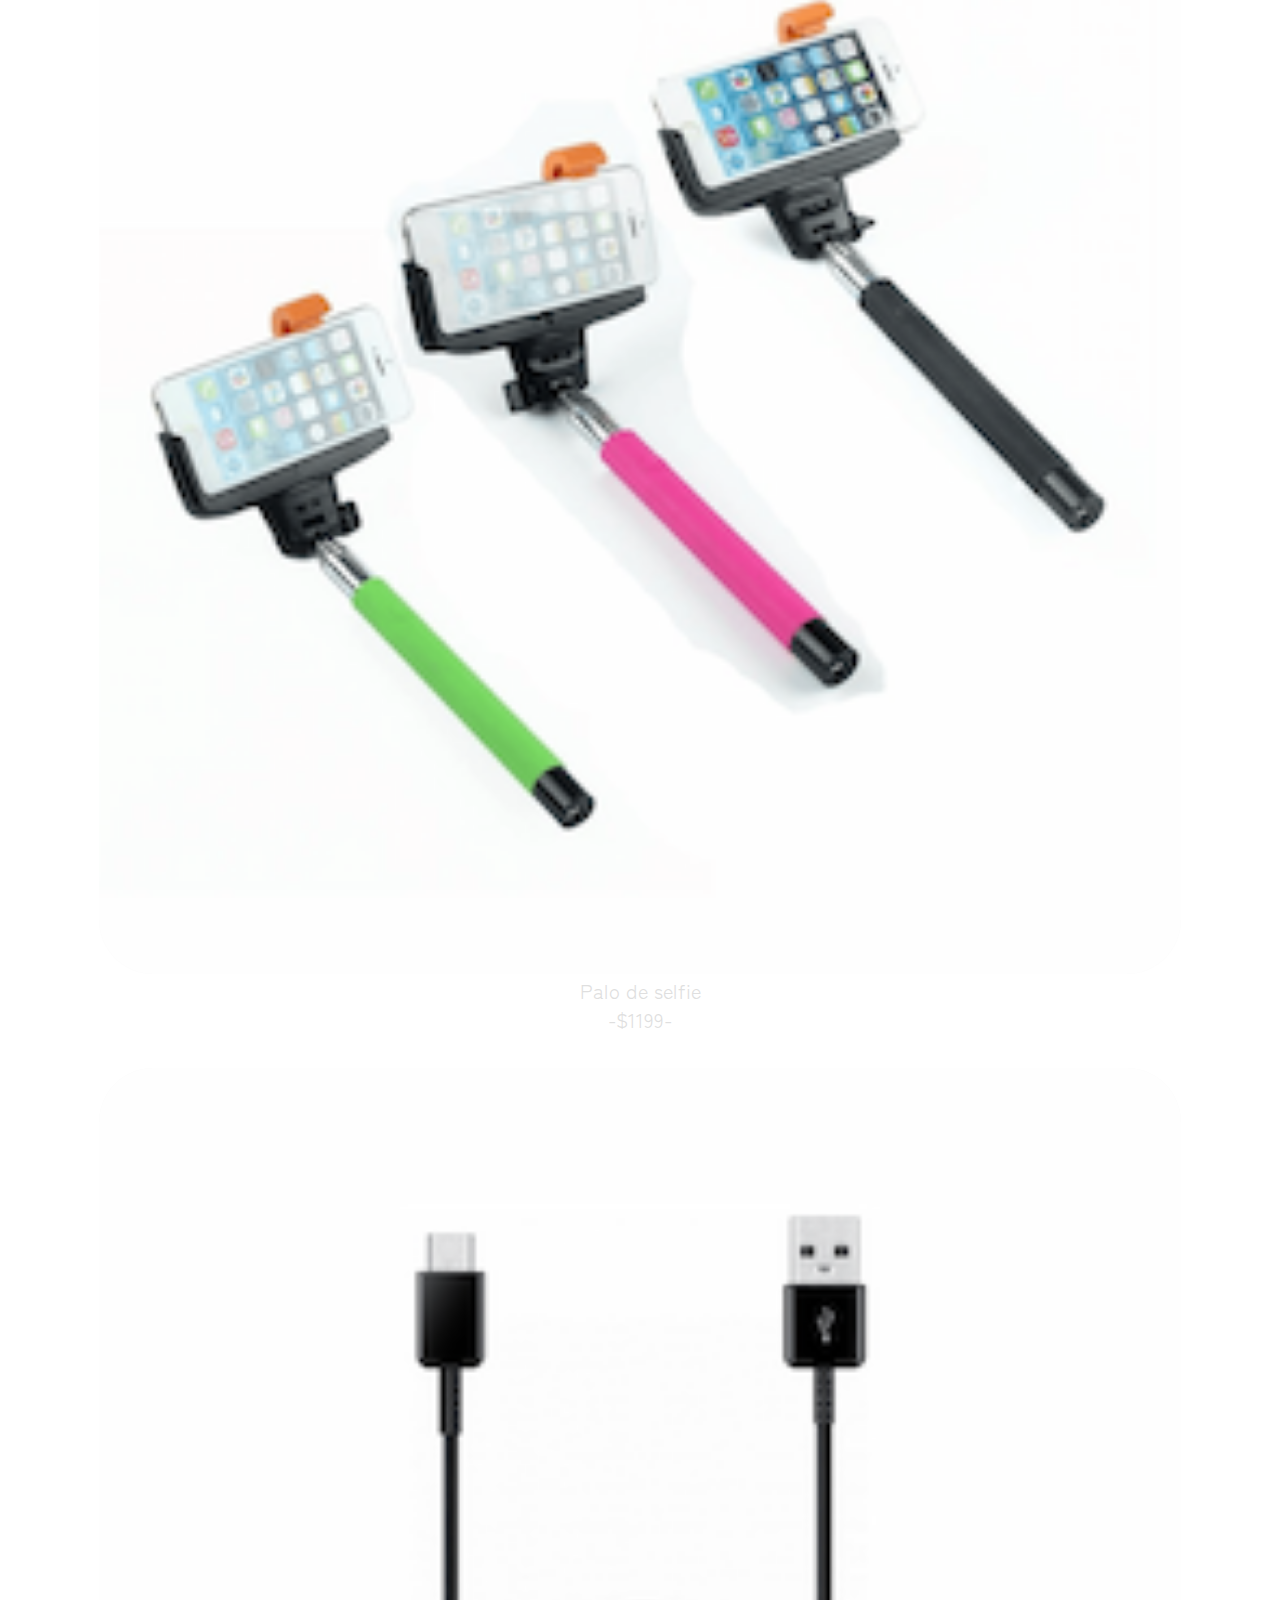
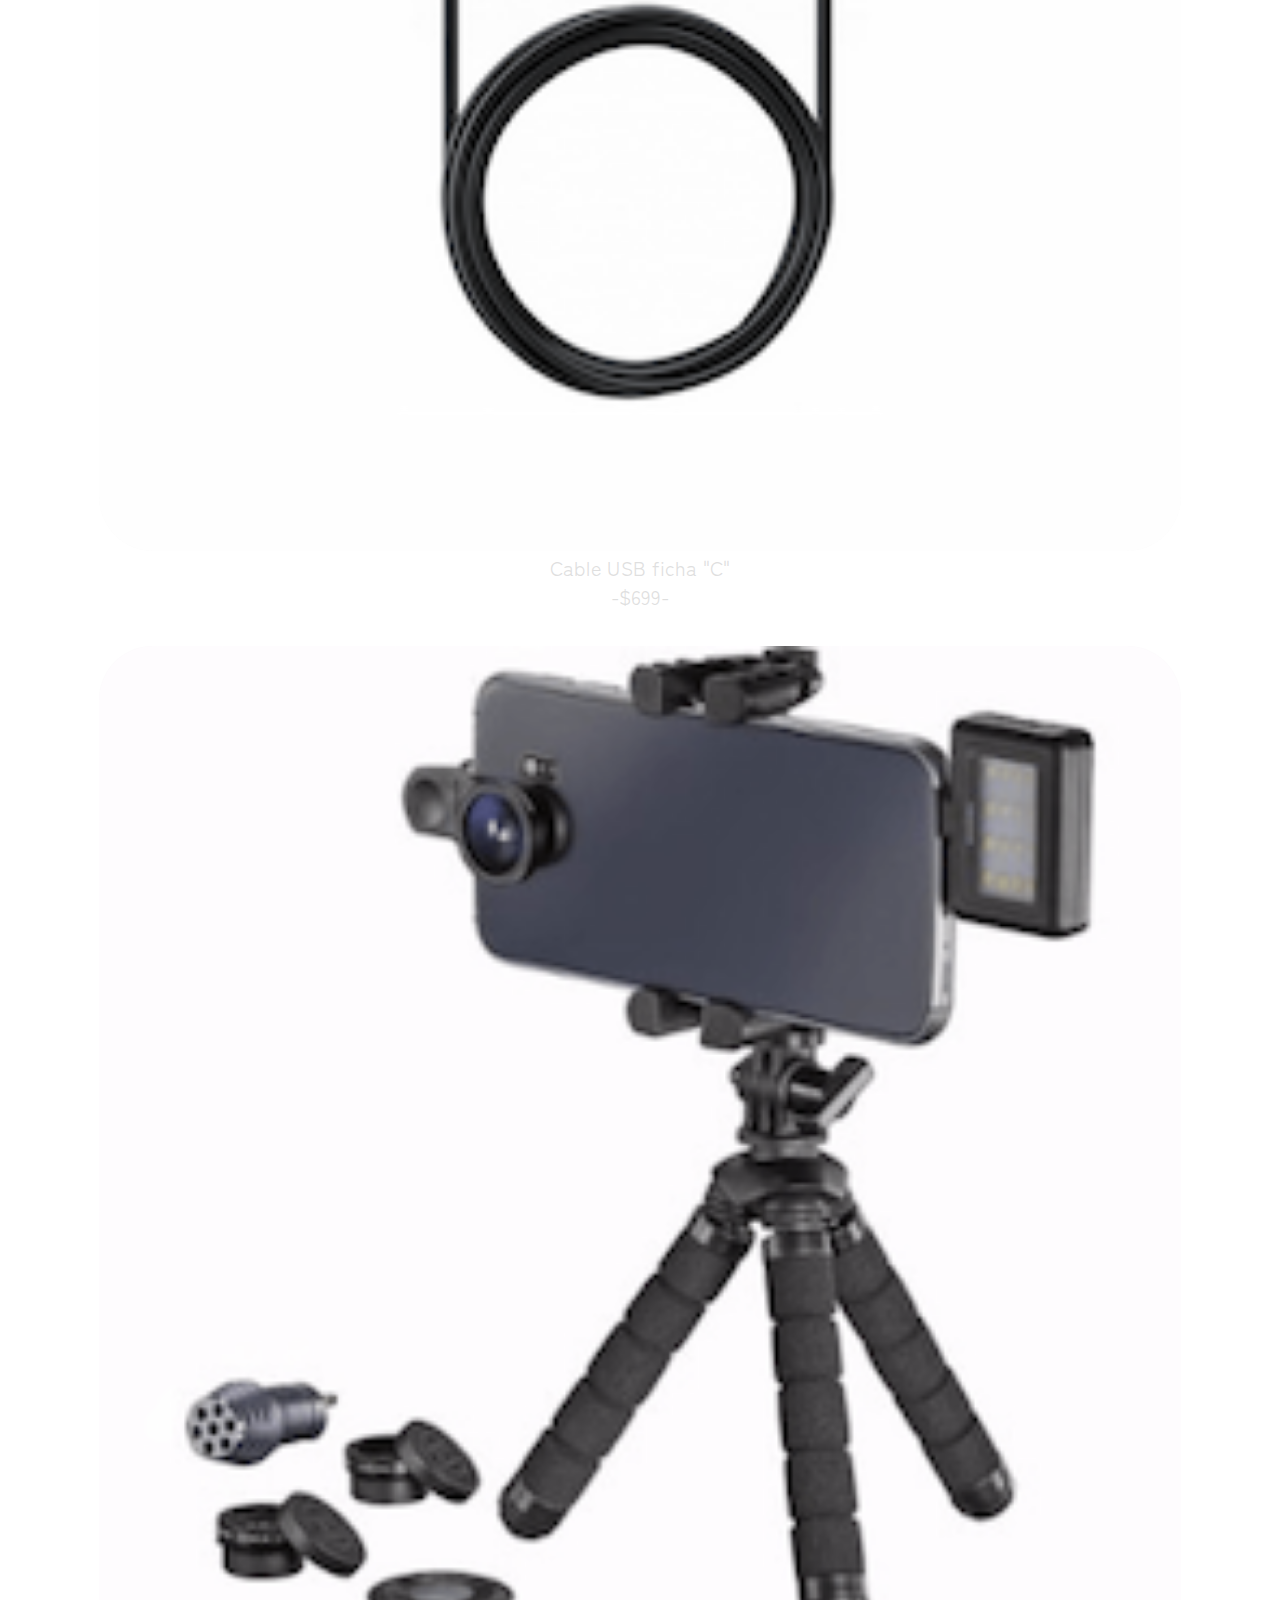
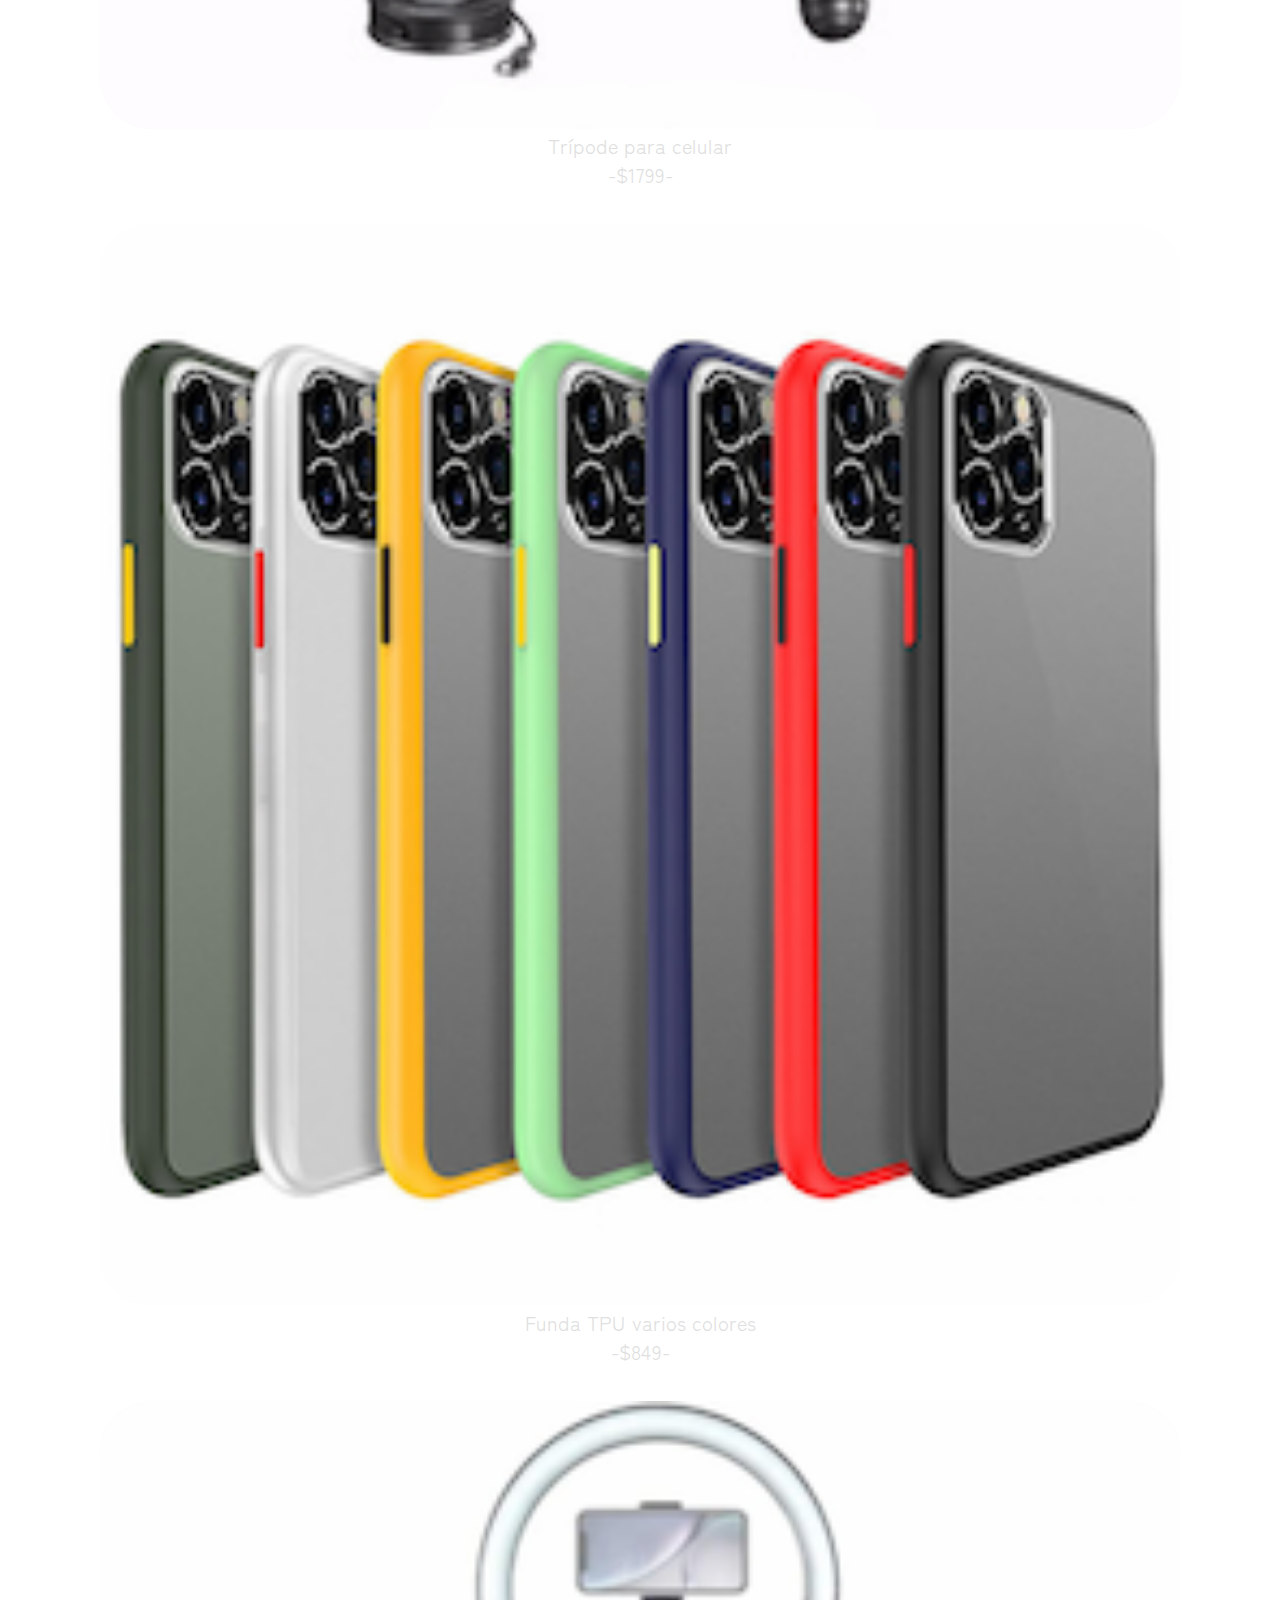
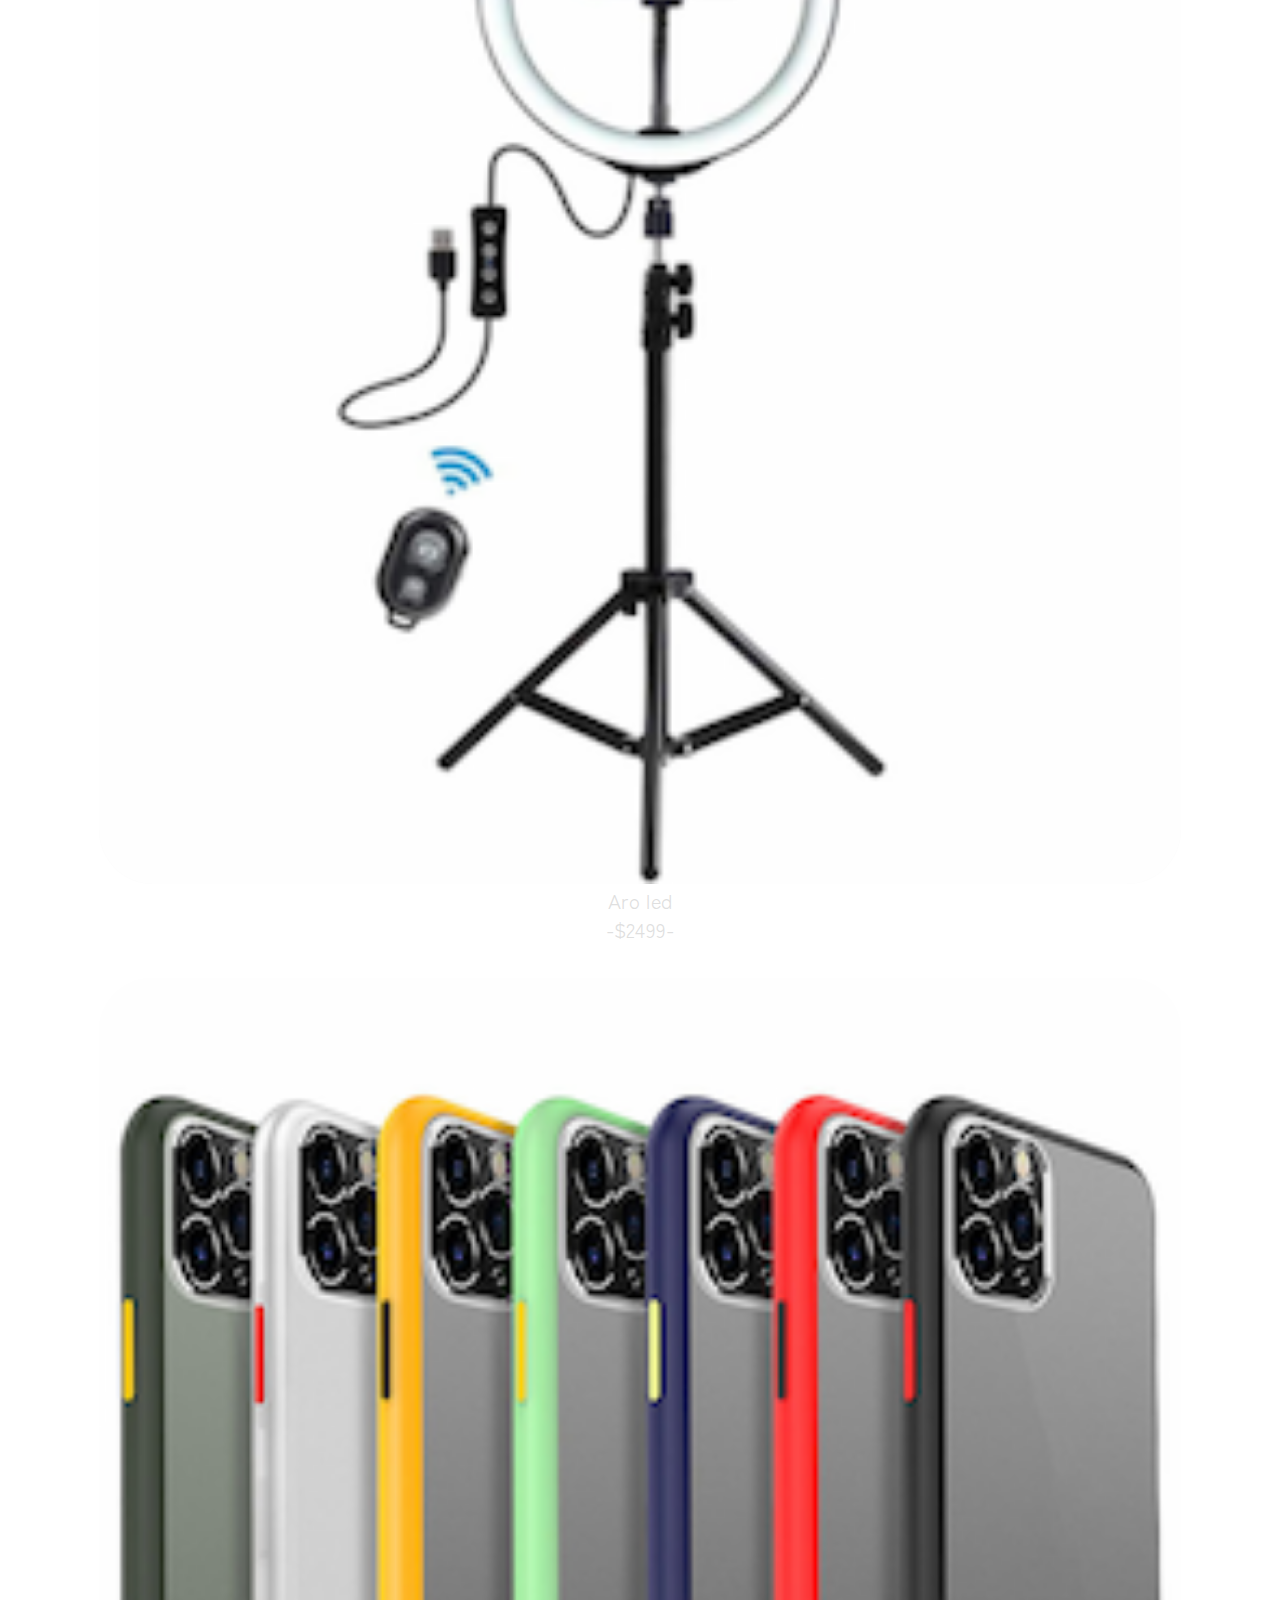
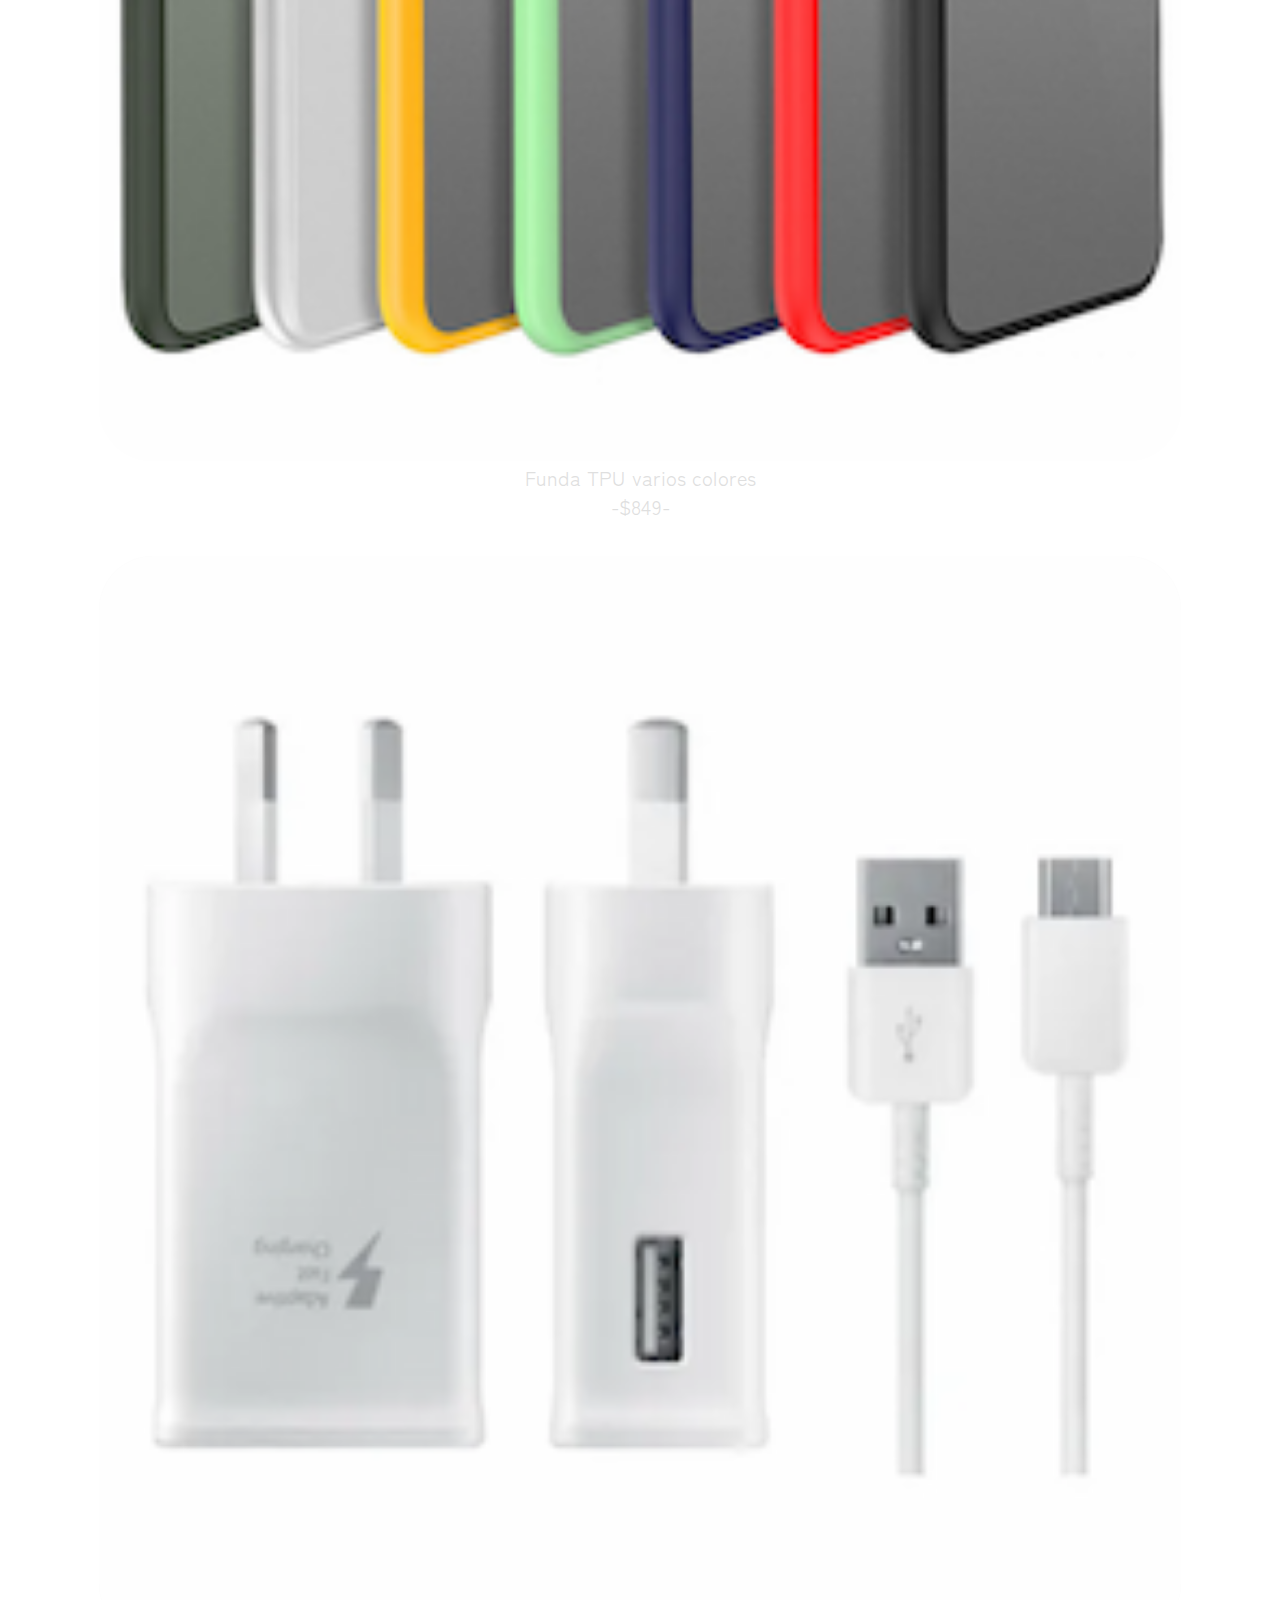
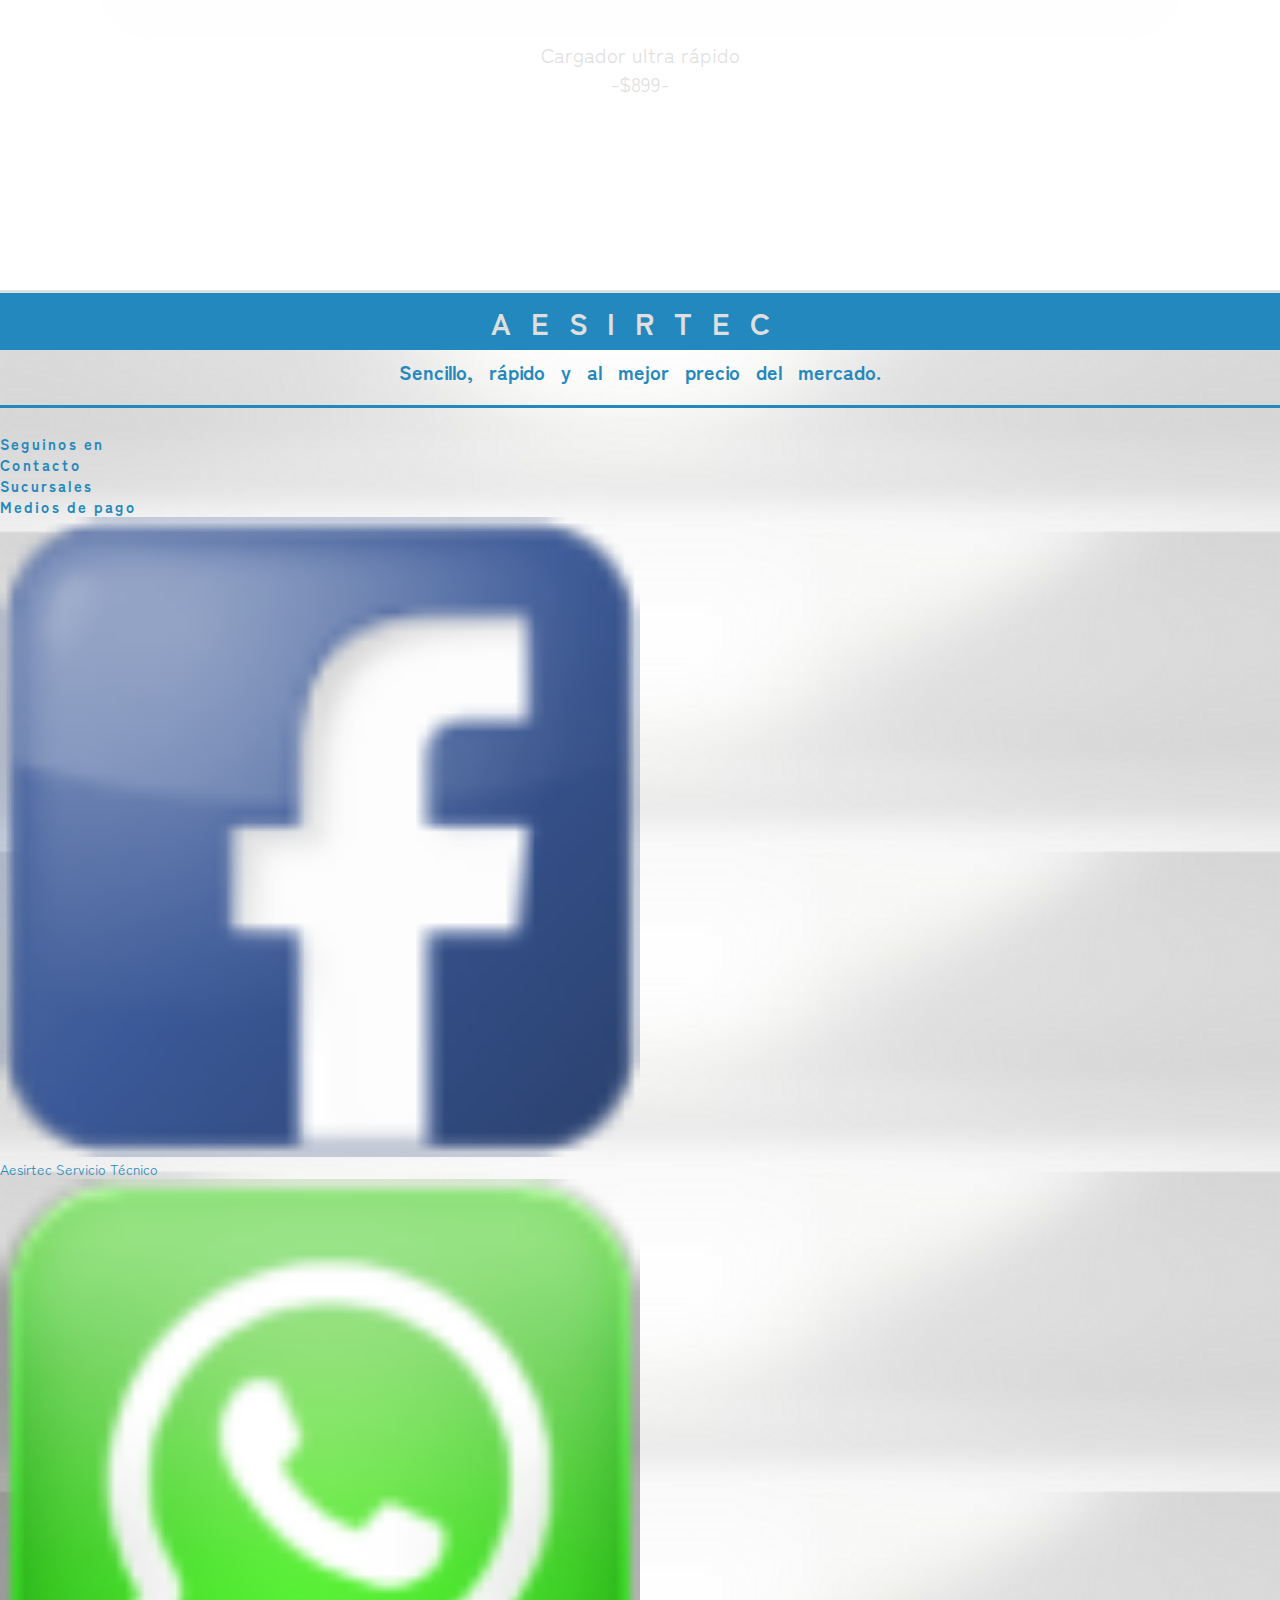
<file: secciones/accesorios.html>
<!DOCTYPE html>
<html lang="en">
<head>
    <meta charset="UTF-8">
    <meta http-equiv="X-UA-Compatible" content="IE=edge">
    <meta name="viewport" content="width=device-width, initial-scale=1.0">

    <!-- SEO -->
    <!-- Keywords -->
    <meta name="keywords" content="aesirtec, equipos, celulares, productos, dispositivos, accesorios, confianza, responsabilidad, especializado, móviles, cuenta, rápido, mejor precio, facebook, instagram, whatsapp, visa, mastercard, efectivo, av. siempreviva 123, android, apple, ios, iphone, samsung, motorola, lg, huawei, entrega, envío, bluetooth, ofertas, descuentos, wireless, cargador, auricular, palo selfie, tripode, aro led, funda, tpu, cable, usb">

    <!-- Descripción -->
    <meta name="description" content="Productos de calidad y confianza al mejor precio del mercado. Atención post-venta y garantía. Envíos a todo el país.">

    <!-- Título de pestaña -->
    <title>AERSITEC - Productos/Accesorios</title>

    <!-- Ícono de pestaña -->
    <link rel="shortcut icon" href="../multimedia/iconos/favicon.png" type="Aesirtec">


    <!-- Bootstrap CSS -->
    <link href="https://cdn.jsdelivr.net/npm/bootstrap@5.1.3/dist/css/bootstrap.min.css" rel="stylesheet" integrity="sha384-1BmE4kWBq78iYhFldvKuhfTAU6auU8tT94WrHftjDbrCEXSU1oBoqyl2QvZ6jIW3" crossorigin="anonymous">

    <!-- CSS -->
    <link rel="stylesheet" href="../css/style.css">    
</head>

<body>
    <!-- Encabezado -->
    <header id="header">

        <nav class="nav-uno">
            <div class="encabezado-container">
                <div class="logo-container">
                    <a href="../index.html" class="logo">
                        <img src="../multimedia/imagenes/logo.png" alt="Logo-Aesirtec" class="logo-aesirtec">
                    </a> 
                </div>
                <div class="cuenta-container">
                    <ul class="cuenta">
                        <li class="mi-cuenta">
                            <a href="../secciones/mi-cuenta.html">Mi cuenta</a>
                        </li>
                        <li class="carrito">
                            <a href="../secciones/carrito.html" target="_blank">
                                <img class="icono-carrito" src="../multimedia/iconos/carrito.png" alt="carrito de compras">
                            </a>
                        </li>
                    </ul>
                </div>
            </div>
        </nav>

    </header>
    <!-- Fin del encabezado -->

    <!-- Zona central -->
    
    <main>
        <!-- Menú -->
        <nav class="nav-menu">
            <div class="menu-container">
                <!-- Recuadro de ingreso de datos para búsqueda -->
                <ul class="menu">
                    <li class="menu-li">
                        <a href="../index.html">Inicio</a>
                    </li>
                    <li class="menu-li">
                        <a href="../secciones/quienes-somos.html">Quienes Somos</a>
                    </li>
                    <li class="menu-li">
                        <a href="../secciones/servicio-tecnico.html">Servicio Técnico</a>
                    </li>
                    <li class="menu-li">
                        <a href="../secciones/productos.html">Productos</a> 

                        <!-- Sub-menú -->
                        <ul class="sub-menu">
                            <li class="sub-menu-li">
                                <a href="../secciones/accesorios.html">Accesorios</a>
                            </li>
                            <li class="sub-menu-li">
                                <a href="../secciones/parlantes-bluetooth.html">Parlantes Bluetooth</a>
                            </li>
                            <li class="sub-menu-li">
                                <a href="../secciones/equipos-nuevos.html">Equipos Nuevos</a>
                            </li>
                            <li class="sub-menu-li">
                                <a href="../secciones/equipos-refurbished.html">Equipos Refurbished</a>
                            </li>
                        </ul> 
                        <!-- Fin sub-menú -->

                    </li>
                    <li class="menu-li">
                        <a href="../secciones/contacto.html">Contacto</a>
                    </li>
                </ul>
            </div>
        </nav>
        <!-- Fin menú -->
        
        <h1>Accesorios</h1>
        
        <!-- Grid para PC -->
        <section class="container-xl accesorios-xl">
            <div class="row accesorios-row-xl">
                <div class="col accesorios-col-xl">
                    <img src="../multimedia/imagenes/fundas.png" alt="fundas-colores">
                    <p>Funda TPU varios colores</p>
                    <p>-$849-</p>
                </div>
                <div class="col accesorios-col-xl">
                    <img src="../multimedia/imagenes/aro-luminoso.png" alt="aro-led">
                    <p>Aro led</p>
                    <p>-$2499-</p>
                </div>
                <div class="col accesorios-col-xl">
                    <img src="../multimedia/imagenes/fundas.png" alt="fundas-colores">
                    <p>Funda TPU varios colores</p>
                    <p>-$849-</p>
                </div>
            </div>
            <div class="row accesorios-row-xl">
                <div class="col accesorios-col-xl">
                    <img src="../multimedia/imagenes/trípode.png" alt="trípode-celular">
                    <p>Trípode para celular</p>
                    <p>-$1799-</p>
                </div>
                <div class="col accesorios-col-xl">
                    <img src="../multimedia/imagenes/cargador-celu.png" alt="cargador-celular">
                    <p>Cargador ultra rápido</p>
                    <p>-$899-</p>
                </div>
                <div class="col accesorios-col-xl">
                    <img src="../multimedia/imagenes/palo-selfie.png" alt="palo-selfie">
                    <p>Palo de selfie</p>
                    <p>-$1199-</p>
                </div>
            </div>
            <div class="row accesorios-row-xl">
                <div class="col accesorios-col-xl">
                    <img src="../multimedia/imagenes/cable-usb.png" alt="cable-usb">
                    <p>Cable USB ficha "C"</p>
                    <p>-$699-</p>
                </div>
                <div class="col accesorios-col-xl">
                    <img src="../multimedia/imagenes/trípode.png" alt="trípode-celular">
                    <p>Trípode para celular</p>
                    <p>-$1799-</p>
                </div>
                <div class="col accesorios-col-xl">
                    <img src="../multimedia/imagenes/fundas.png" alt="fundas-colores">
                    <p>Funda TPU varios colores</p>
                    <p>-$849-</p>
                </div>
            </div>
            <div class="row accesorios-row-xl">
                <div class="col accesorios-col-xl">
                    <img src="../multimedia/imagenes/aro-luminoso.png" alt="aro-led">
                    <p>Aro led</p>
                    <p>-$2499-</p>
                </div>
                <div class="col accesorios-col-xl">
                    <img src="../multimedia/imagenes/fundas.png" alt="fundas-colores">
                    <p>Funda TPU varios colores</p>
                    <p>-$849-</p>
                </div>
                <div class="col accesorios-col-xl">
                    <img src="../multimedia/imagenes/cargador-celu.png" alt="cargador-celular">
                    <p>Cargador ultra rápido</p>
                    <p>-$899-</p>
                </div>
            </div>
        </section>

        <!-- Grid para Móvil -->
        <section class="container-sm accesorios-sm">
            <div class="row accesorios-row-sm align-items-center">
                <div class="col-6 accesorios-col-sm">
                    <img src="../multimedia/imagenes/fundas.png" alt="fundas-colores">
                </div>
                <div class="col-6 accesorios-col-sm">
                    <p>Funda TPU varios colores</p>
                    <p>-$849-</p>
                </div>
            </div>
            <div class="row accesorios-row-sm align-items-center">
                <div class="col-6 accesorios-col-sm">
                    <img src="../multimedia/imagenes/aro-luminoso.png" alt="aro-led">
                </div>
                <div class="col-6 accesorios-col-sm">
                    <p>Aro led</p>
                    <p>-$2499-</p>
                </div>
            </div>
            <div class="row accesorios-row-sm align-items-center">
                <div class="col-6 accesorios-col-sm">
                    <img src="../multimedia/imagenes/cargador-celu.png" alt="cargador-celular">
                </div>
                <div class="col-6 accesorios-col-sm">
                    <p>Cargador ultra rápido</p>
                    <p>-$899-</p>
                </div>
            </div>
            <div class="row accesorios-row-sm align-items-center">
                <div class="col-6 accesorios-col-sm">
                    <img src="../multimedia/imagenes/trípode.png" alt="trípode-celular">
                </div>
                <div class="col-6 accesorios-col-sm">
                    <p>Trípode para celular</p>
                    <p>-$1799-</p>
                </div>
            </div>
            <div class="row accesorios-row-sm align-items-center">
                <div class="col-6 accesorios-col-sm">
                    <img src="../multimedia/imagenes/fundas.png" alt="fundas-colores">
                </div>
                <div class="col-6 accesorios-col-sm">
                    <p>Funda TPU varios colores</p>
                    <p>-$849-</p>
                </div>
            </div>
            <div class="row accesorios-row-sm align-items-center">
                <div class="col-6 accesorios-col-sm">
                    <img src="../multimedia/imagenes/aro-luminoso.png" alt="aro-led">
                </div>
                <div class="col-6 accesorios-col-sm">
                    <p>Aro led</p>
                    <p>-$2499-</p>
                </div>
            </div>
            <div class="row accesorios-row-sm align-items-center">
                <div class="col-6 accesorios-col-sm">
                    <img src="../multimedia/imagenes/cargador-celu.png" alt="cargador-celular">
                </div>
                <div class="col-6 accesorios-col-sm">
                    <p>Cargador ultra rápido</p>
                    <p>-$899-</p>
                </div>
            </div>
            <div class="row accesorios-row-sm align-items-center">
                <div class="col-6 accesorios-col-sm">
                    <img src="../multimedia/imagenes/trípode.png" alt="trípode-celular">
                </div>
                <div class="col-6 accesorios-col-sm">
                    <p>Trípode para celular</p>
                    <p>-$1799-</p>
                </div>
            </div>
            <div class="row accesorios-row-sm align-items-center">
                <div class="col-6 accesorios-col-sm">
                    <img src="../multimedia/imagenes/fundas.png" alt="fundas-colores">
                </div>
                <div class="col-6 accesorios-col-sm">
                    <p>Funda TPU varios colores</p>
                    <p>-$849-</p>
                </div>
            </div>
            <div class="row accesorios-row-sm align-items-center">
                <div class="col-6 accesorios-col-sm">
                    <img src="../multimedia/imagenes/aro-luminoso.png" alt="aro-led">
                </div>
                <div class="col-6 accesorios-col-sm">
                    <p>Aro led</p>
                    <p>-$2499-</p>
                </div>
            </div>
            <div class="row accesorios-row-sm align-items-center">
                <div class="col-6 accesorios-col-sm">
                    <img src="../multimedia/imagenes/cargador-celu.png" alt="cargador-celular">
                </div>
                <div class="col-6 accesorios-col-sm">
                    <p>Cargador ultra rápido</p>
                    <p>-$899-</p>
                </div>
            </div>
            <div class="row accesorios-row-sm align-items-center">
                <div class="col-6 accesorios-col-sm">
                    <img src="../multimedia/imagenes/trípode.png" alt="trípode-celular">
                </div>
                <div class="col-6 accesorios-col-sm">
                    <p>Trípode para celular</p>
                    <p>-$1799-</p>
                </div>
            </div>
        </section>

    </main>
    <!-- Fin zona central -->

    <!-- Footer -->
    <footer>
        <section>
            <h2 class="titulo-slogan"><a href="#header">AESIRTEC</a></h2>
            <p class="slogan">Sencillo, rápido y al mejor precio del mercado.</p>
        </section>
        
        <section class="container redes-container">
            <div class="row align-items-center">
                <div class="col-3">
                    <p class="titulo-redes">Seguinos en</p>
                </div>
                <div class="col-3">
                    <p class="titulo-redes">Contacto</p>
                </div>
                <div class="col-3">
                    <p class="titulo-redes">Sucursales</p>
                </div>
                <div class="col-3">
                    <p class="titulo-redes">Medios de pago</p>
                </div>
            </div>
            <div class="row align-items-center">
                <div class="col-1 d-flex justify-content-center">
                    <img class="iconos-redes" src="../multimedia/iconos/facebook.png" alt="Ícono-Facebook">
                </div>
                <div class="col-2">
                    <p class="contenido-redes">Aesirtec Servicio Técnico</p>
                </div>
                <div class="col-1 d-flex justify-content-center">
                    <img class="iconos-redes" src="../multimedia/iconos/whatsapp.png" alt="Ícono-Whatsapp">
                </div>
                <div class="col-2">
                    <p class="contenido-redes">11-1234-5678</p>
                </div>
                <div class="col-1 d-flex justify-content-center">
                    <img class="iconos-redes" src="../multimedia/iconos/ubicación.png" alt="Ícono-Ubicación">
                </div>
                <div class="col-2">
                    <p class="contenido-redes">Av. Siempreviva 123</p>
                </div>
                <div class="col-1 d-flex justify-content-end">
                    <img class="img-medios-pago" src="../multimedia/iconos/visa.png" alt="Visa">
                </div>
                <div class="col-1 d-flex justify-content-center">
                    <img class="img-medios-pago" src="../multimedia/iconos/master-card.png" alt="Master-Card">
                </div>
                <div class="col-1 d-flex justify-content-start">
                    <img class="img-medios-pago" src="../multimedia/iconos/efectivo.png" alt="Efectivo">
                </div>
            </div>
            <div class="row align-items-center">
                <div class="col-1 d-flex justify-content-center">
                    <img class="iconos-redes" src="../multimedia/iconos/instagram.png" alt="Ícono-Instagram">
                </div>
                <div class="col-2">
                    <p class="contenido-redes">Aesirtec Servicio Técnico</p>
                </div>
                <div class="col-1 d-flex justify-content-center">
                    <img class="iconos-redes" src="../multimedia/iconos/mail.png" alt="Ícono-Mail">
                </div>
                <div class="col-2">
                    <p class="contenido-redes">info@aesirtec.com</p>
                </div>
                <div class="col-1 d-flex justify-content-center">
                    <img class="iconos-redes" src="../multimedia/iconos/ubicación.png" alt="Ícono-Ubicación">
                </div>
                <div class="col-2">
                    <p class="contenido-redes">Av. Siempreviva 123</p>
                </div>
            </div>
        </section>
    </footer>
    <!-- Fin de footer -->

    <!-- Bootstrap JS -->
    <script src="https://cdn.jsdelivr.net/npm/@popperjs/core@2.10.2/dist/umd/popper.min.js" integrity="sha384-7+zCNj/IqJ95wo16oMtfsKbZ9ccEh31eOz1HGyDuCQ6wgnyJNSYdrPa03rtR1zdB" crossorigin="anonymous"></script>
    <script src="https://cdn.jsdelivr.net/npm/bootstrap@5.1.3/dist/js/bootstrap.min.js" integrity="sha384-QJHtvGhmr9XOIpI6YVutG+2QOK9T+ZnN4kzFN1RtK3zEFEIsxhlmWl5/YESvpZ13" crossorigin="anonymous"></script>

</body>
</html>
</file>
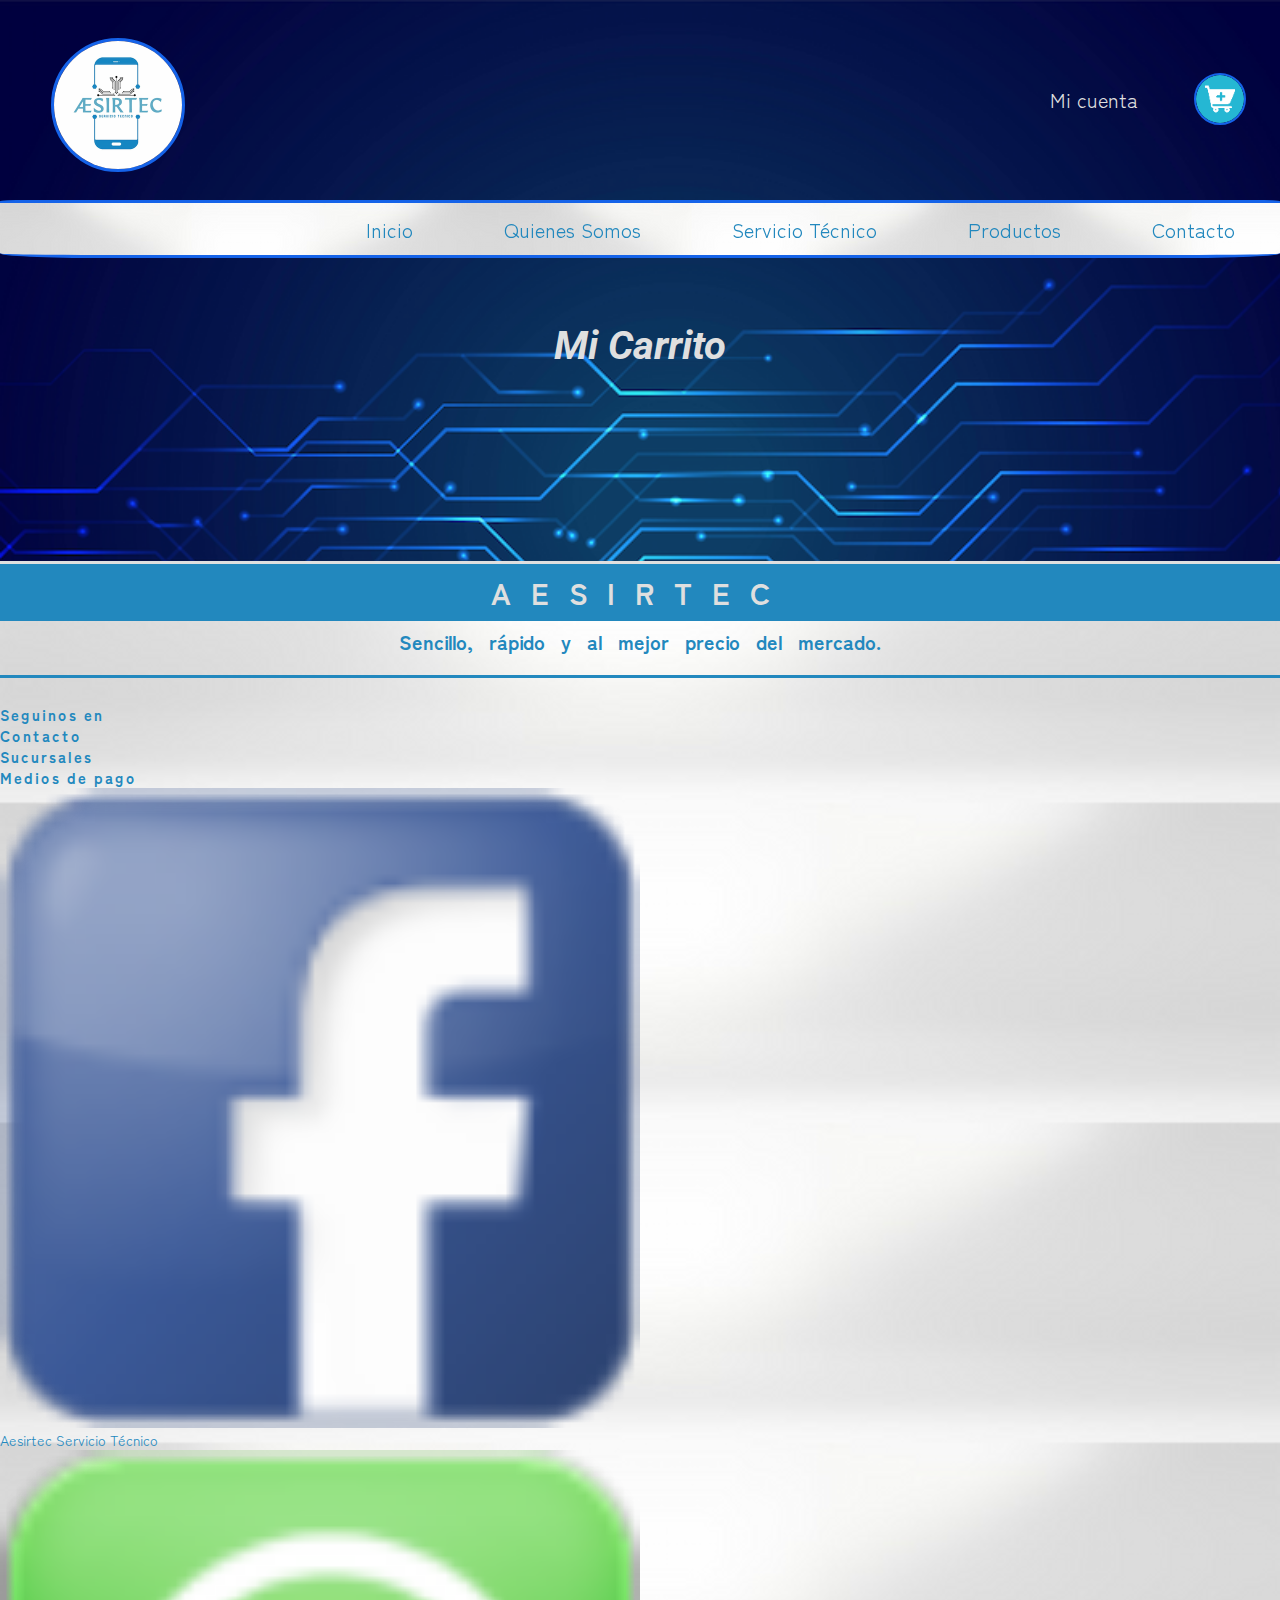
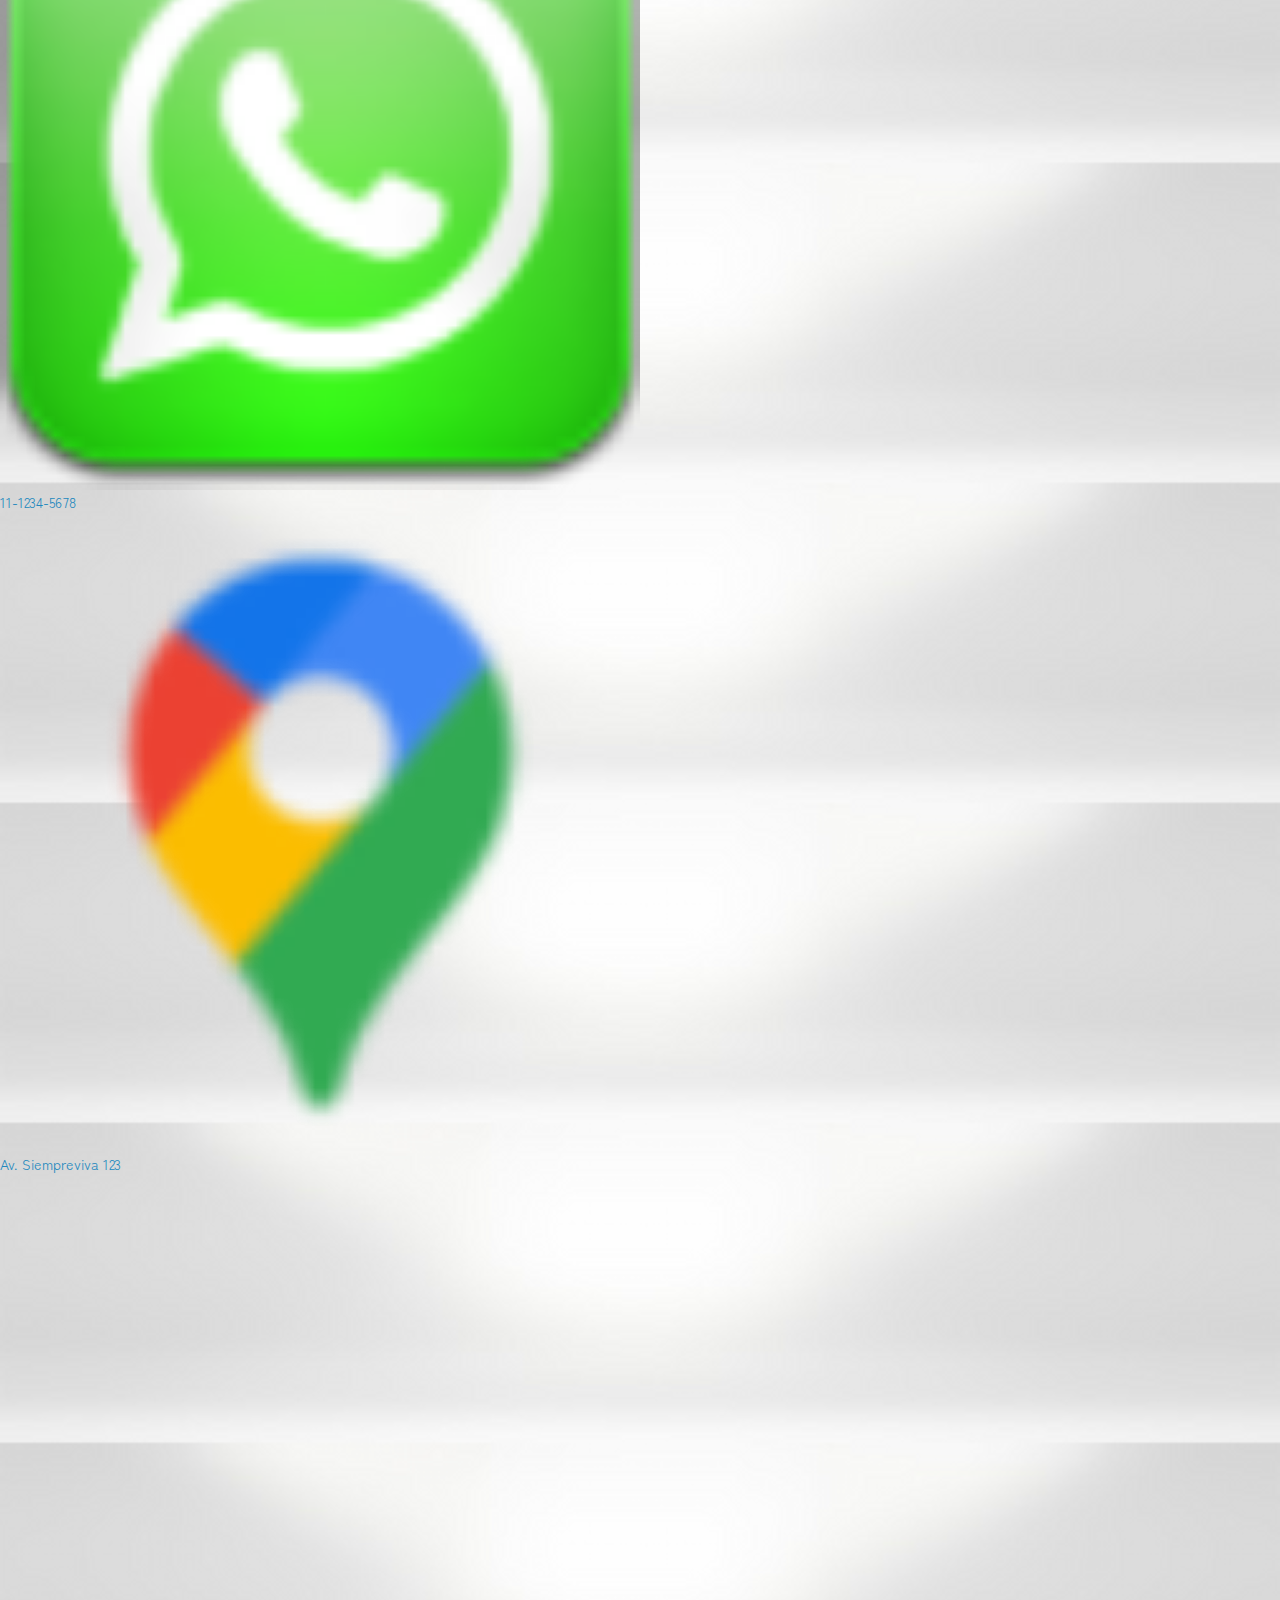
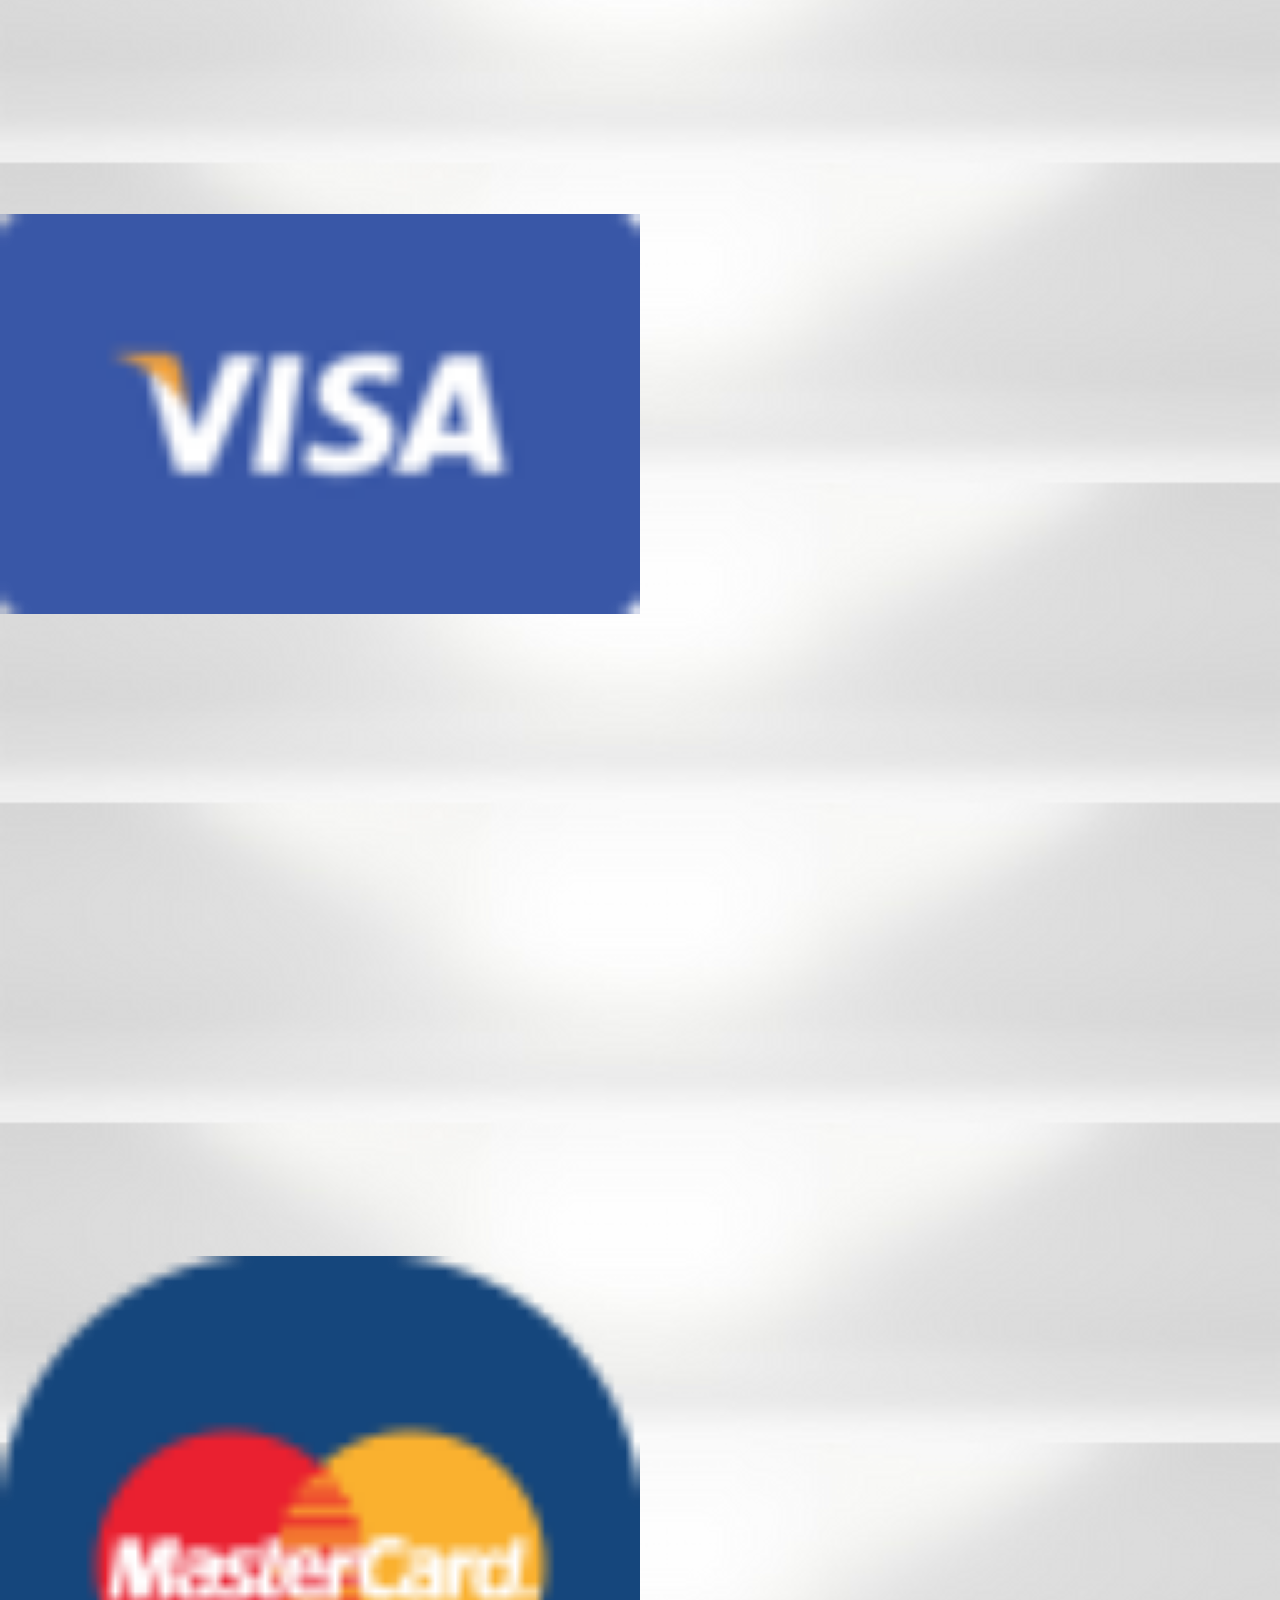
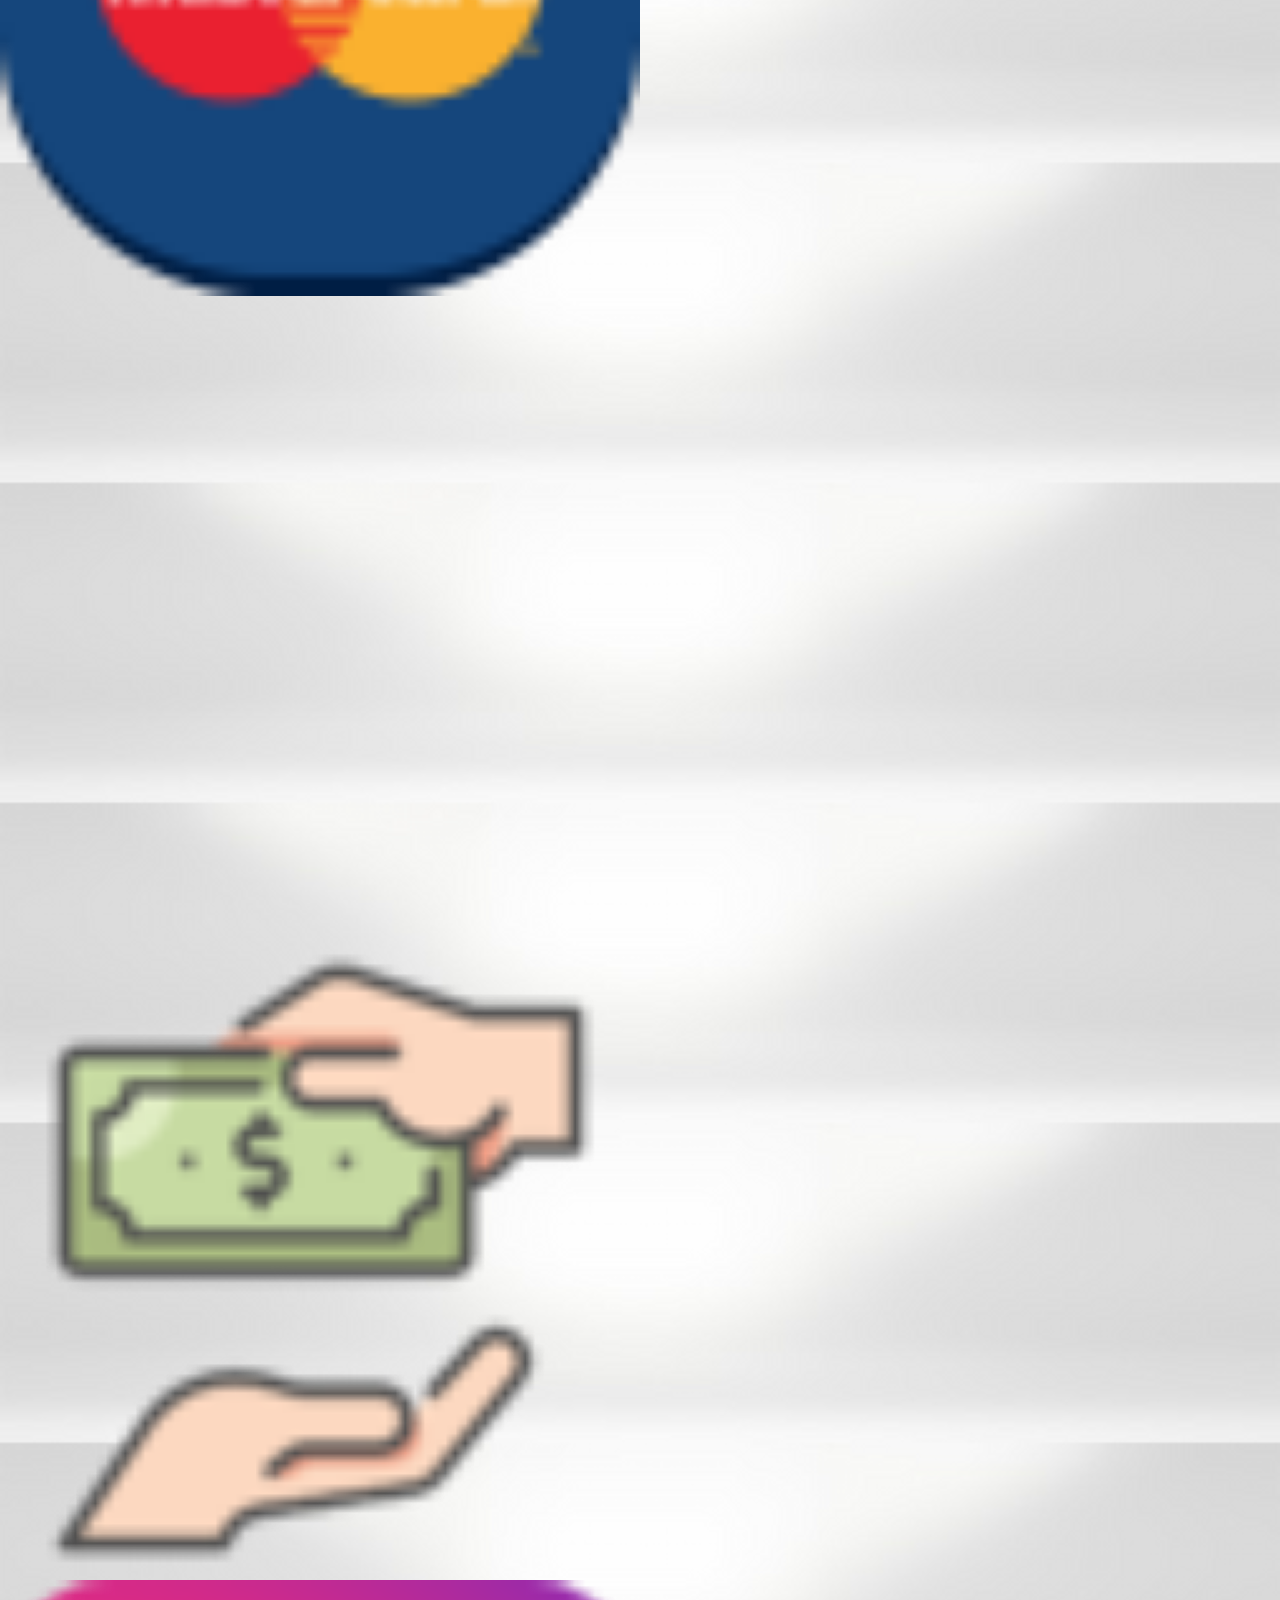
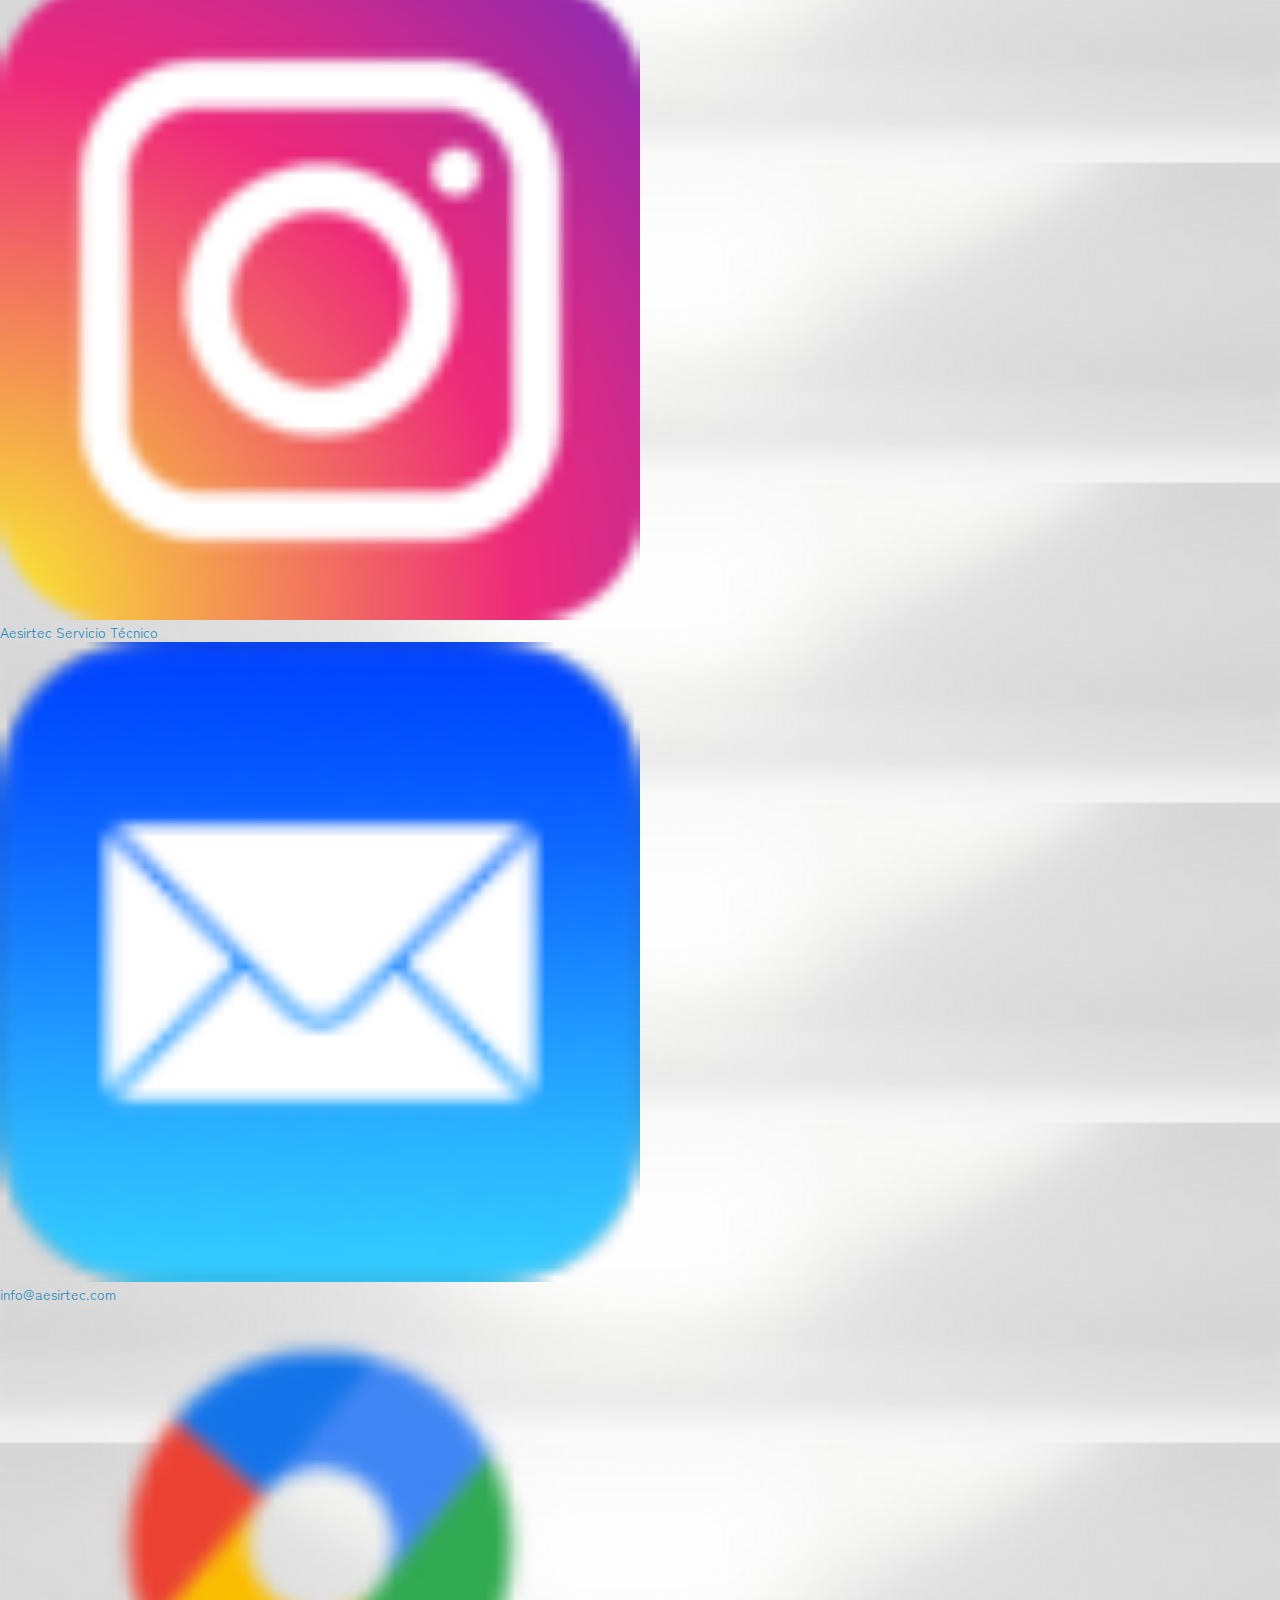
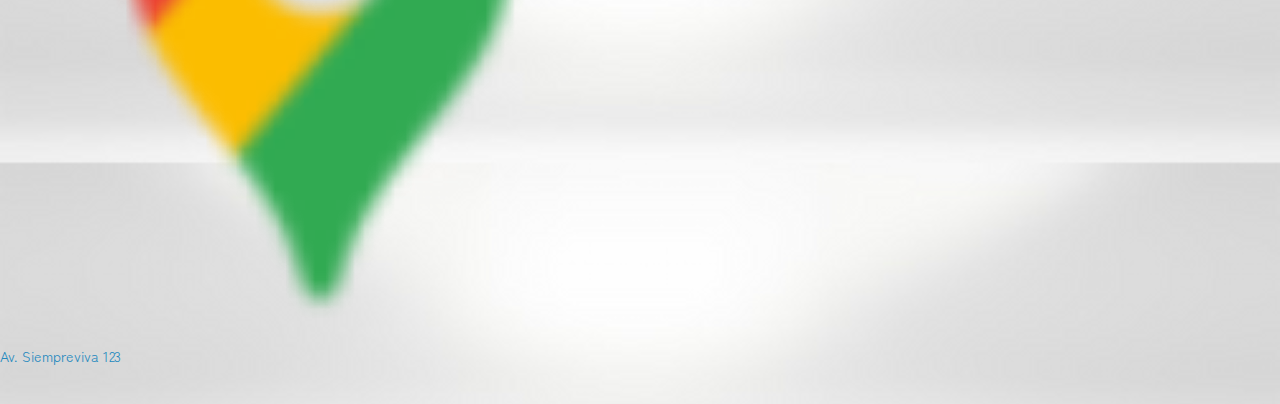
<file: secciones/carrito.html>
<!DOCTYPE html>
<html lang="en">
<head>
    <meta charset="UTF-8">
    <meta http-equiv="X-UA-Compatible" content="IE=edge">
    <meta name="viewport" content="width=device-width, initial-scale=1.0">

    <!-- SEO -->
    <!-- Keywords -->
    <meta name="keywords" content="aesirtec, equipos, celulares, servicio técnico, dispositivos, soluciones, confianza, responsabilidad, expertos, móviles, cuenta, rápido, mejor precio, facebook, instagram, whatsapp, visa, mastercard, efectivo, av. siempreviva 123, android, apple, ios, iphone, samsung, motorola, lg, huawei, carrito, compras, envío, promociones, ofertas, descuentos, pedido">

    <!-- Descripción -->
    <meta name="description" content="Comprá con confianza desde la web o en nuestros locales. Calidad garantizada y envíos a todo el país. Aprovechá nuestras promos.">

    <!-- Título de pestaña -->
    <title>AERSITEC - Carrito</title>
    
    <!-- Ícono de pestaña -->
    <link rel="shortcut icon" href="../multimedia/iconos/favicon.png" type="Aesirtec">


    <!-- Bootstrap CSS -->
    <link href="https://cdn.jsdelivr.net/npm/bootstrap@5.1.3/dist/css/bootstrap.min.css" rel="stylesheet" integrity="sha384-1BmE4kWBq78iYhFldvKuhfTAU6auU8tT94WrHftjDbrCEXSU1oBoqyl2QvZ6jIW3" crossorigin="anonymous">

    <!-- CSS -->
    <link rel="stylesheet" href="../css/style.css">
</head>

<body>
    <!-- Encabezado -->
    <header id="header">

        <nav class="nav-uno">
            <div class="encabezado-container">
                <div class="logo-container">
                    <a href="../index.html" class="logo">
                        <img src="../multimedia/imagenes/logo.png" alt="Logo-Aesirtec" class="logo-aesirtec">
                    </a> 
                </div>
                <div class="cuenta-container">
                    <ul class="cuenta">
                        <li class="mi-cuenta">
                            <a href="../secciones/mi-cuenta.html">Mi cuenta</a>
                        </li>
                        <li class="carrito">
                            <a href="../secciones/carrito.html" target="_blank">
                                <img class="icono-carrito" src="../multimedia/iconos/carrito.png" alt="carrito de compras">
                            </a>
                        </li>
                    </ul>
                </div>
            </div>
        </nav>

    </header>
    <!-- Fin del encabezado -->

    <!-- Zona central -->
    
    <main>
        <!-- Menú -->
        <nav class="nav-menu">
            <div class="menu-container">
                <!-- Recuadro de ingreso de datos para búsqueda -->
                <ul class="menu">
                    <li class="menu-li">
                        <a href="../index.html">Inicio</a>
                    </li>
                    <li class="menu-li">
                        <a href="../secciones/quienes-somos.html">Quienes Somos</a>
                    </li>
                    <li class="menu-li">
                        <a href="../secciones/servicio-tecnico.html">Servicio Técnico</a>
                    </li>
                    <li class="menu-li">
                        <a href="../secciones/productos.html">Productos</a> 

                        <!-- Sub-menú -->
                        <ul class="sub-menu">
                            <li class="sub-menu-li">
                                <a href="../secciones/accesorios.html">Accesorios</a>
                            </li>
                            <li class="sub-menu-li">
                                <a href="../secciones/parlantes-bluetooth.html">Parlantes Bluetooth</a>
                            </li>
                            <li class="sub-menu-li">
                                <a href="../secciones/equipos-nuevos.html">Equipos Nuevos</a>
                            </li>
                            <li class="sub-menu-li">
                                <a href="../secciones/equipos-refurbished.html">Equipos Refurbished</a>
                            </li>
                        </ul> 
                        <!-- Fin sub-menú -->

                    </li>
                    <li class="menu-li">
                        <a href="../secciones/contacto.html">Contacto</a>
                    </li>
                </ul>
            </div>
        </nav>
        <!-- Fin menú -->
        
        <h1>Mi Carrito</h1>
        
    </main>
    <!--Fin zona central -->

    <!-- Footer -->
    <footer>
        <section>
            <h2 class="titulo-slogan"><a href="#header">AESIRTEC</a></h2>
            <p class="slogan">Sencillo, rápido y al mejor precio del mercado.</p>
        </section>
        
        <section class="container redes-container">
            <div class="row align-items-center">
                <div class="col-3">
                    <p class="titulo-redes">Seguinos en</p>
                </div>
                <div class="col-3">
                    <p class="titulo-redes">Contacto</p>
                </div>
                <div class="col-3">
                    <p class="titulo-redes">Sucursales</p>
                </div>
                <div class="col-3">
                    <p class="titulo-redes">Medios de pago</p>
                </div>
            </div>
            <div class="row align-items-center">
                <div class="col-1 d-flex justify-content-center">
                    <img class="iconos-redes" src="../multimedia/iconos/facebook.png" alt="Ícono-Facebook">
                </div>
                <div class="col-2">
                    <p class="contenido-redes">Aesirtec Servicio Técnico</p>
                </div>
                <div class="col-1 d-flex justify-content-center">
                    <img class="iconos-redes" src="../multimedia/iconos/whatsapp.png" alt="Ícono-Whatsapp">
                </div>
                <div class="col-2">
                    <p class="contenido-redes">11-1234-5678</p>
                </div>
                <div class="col-1 d-flex justify-content-center">
                    <img class="iconos-redes" src="../multimedia/iconos/ubicación.png" alt="Ícono-Ubicación">
                </div>
                <div class="col-2">
                    <p class="contenido-redes">Av. Siempreviva 123</p>
                </div>
                <div class="col-1 d-flex justify-content-end">
                    <img class="img-medios-pago" src="../multimedia/iconos/visa.png" alt="Visa">
                </div>
                <div class="col-1 d-flex justify-content-center">
                    <img class="img-medios-pago" src="../multimedia/iconos/master-card.png" alt="Master-Card">
                </div>
                <div class="col-1 d-flex justify-content-start">
                    <img class="img-medios-pago" src="../multimedia/iconos/efectivo.png" alt="Efectivo">
                </div>
            </div>
            <div class="row align-items-center">
                <div class="col-1 d-flex justify-content-center">
                    <img class="iconos-redes" src="../multimedia/iconos/instagram.png" alt="Ícono-Instagram">
                </div>
                <div class="col-2">
                    <p class="contenido-redes">Aesirtec Servicio Técnico</p>
                </div>
                <div class="col-1 d-flex justify-content-center">
                    <img class="iconos-redes" src="../multimedia/iconos/mail.png" alt="Ícono-Mail">
                </div>
                <div class="col-2">
                    <p class="contenido-redes">info@aesirtec.com</p>
                </div>
                <div class="col-1 d-flex justify-content-center">
                    <img class="iconos-redes" src="../multimedia/iconos/ubicación.png" alt="Ícono-Ubicación">
                </div>
                <div class="col-2">
                    <p class="contenido-redes">Av. Siempreviva 123</p>
                </div>
            </div>
        </section>
    </footer>
    <!-- Fin de footer -->

    <!-- Bootstrap JS -->
    <script src="https://cdn.jsdelivr.net/npm/@popperjs/core@2.10.2/dist/umd/popper.min.js" integrity="sha384-7+zCNj/IqJ95wo16oMtfsKbZ9ccEh31eOz1HGyDuCQ6wgnyJNSYdrPa03rtR1zdB" crossorigin="anonymous"></script>
    <script src="https://cdn.jsdelivr.net/npm/bootstrap@5.1.3/dist/js/bootstrap.min.js" integrity="sha384-QJHtvGhmr9XOIpI6YVutG+2QOK9T+ZnN4kzFN1RtK3zEFEIsxhlmWl5/YESvpZ13" crossorigin="anonymous"></script>
    
</body>
</html>
</file>
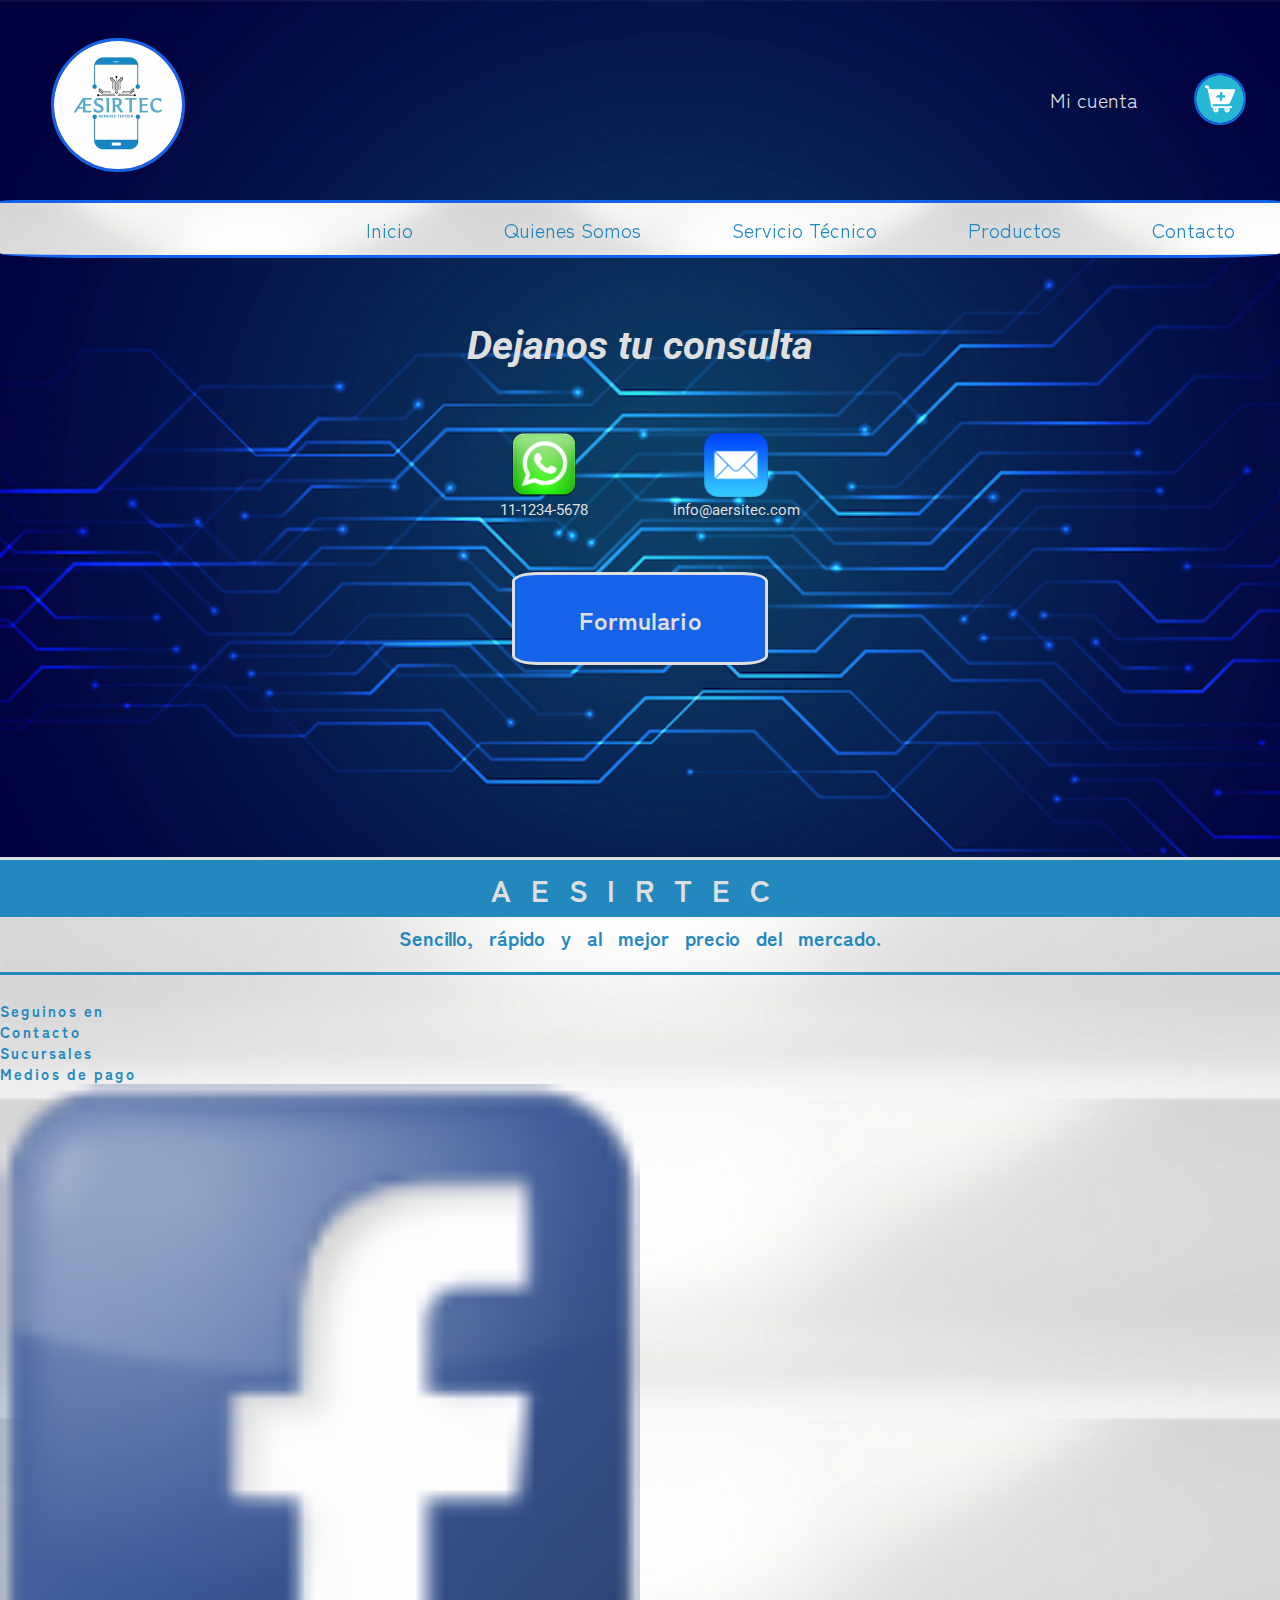
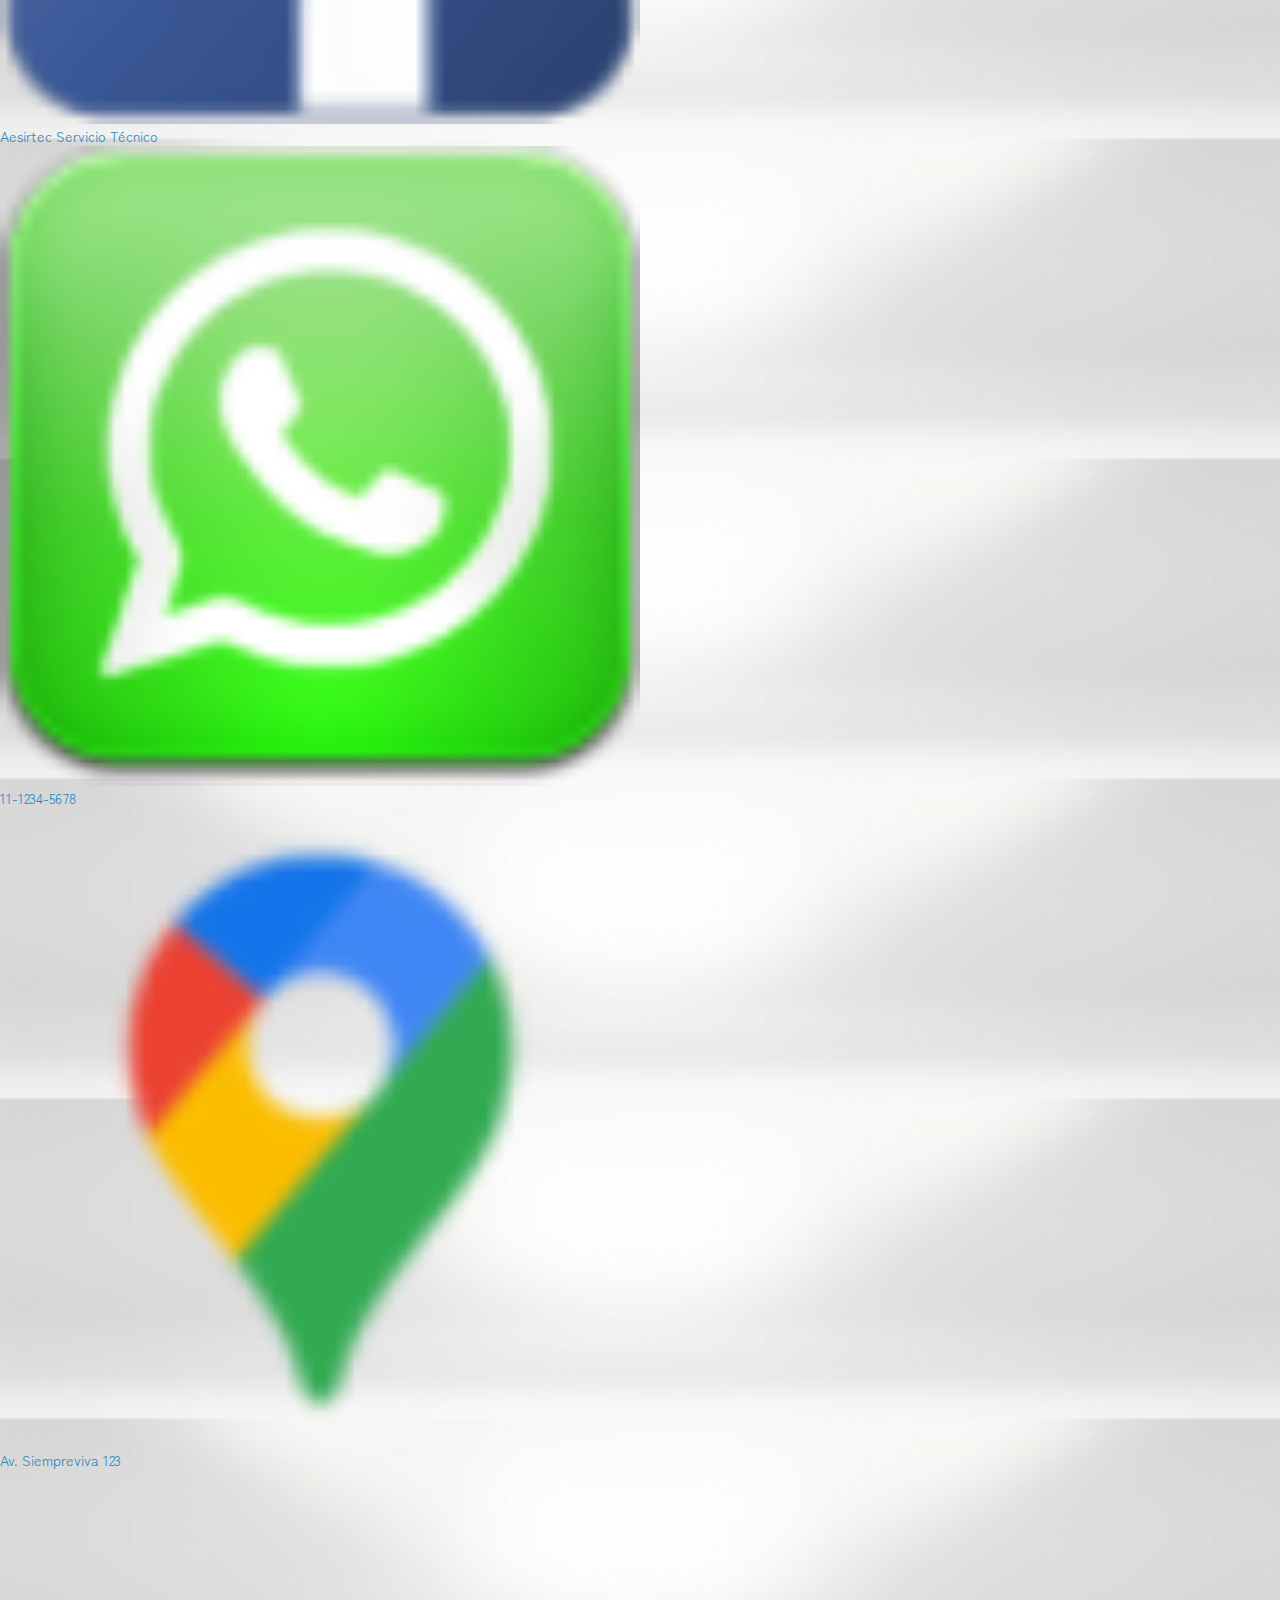
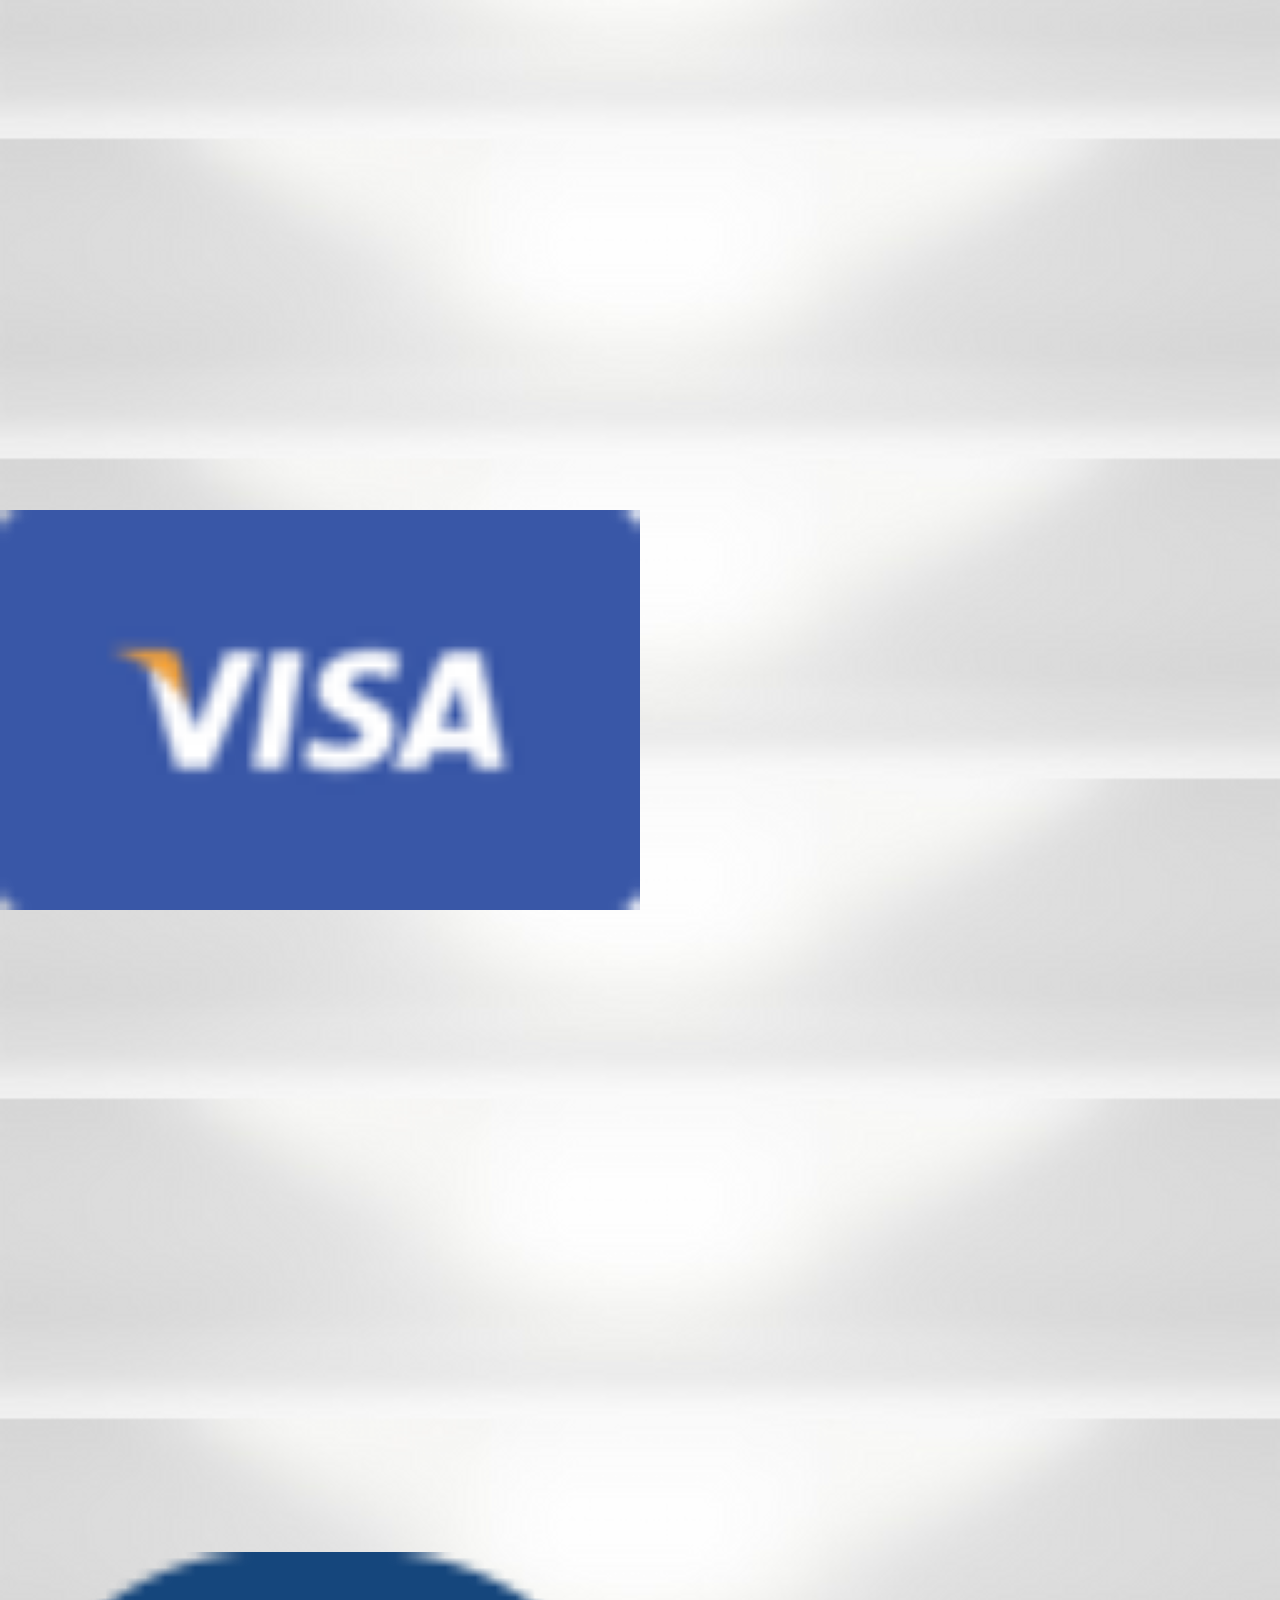
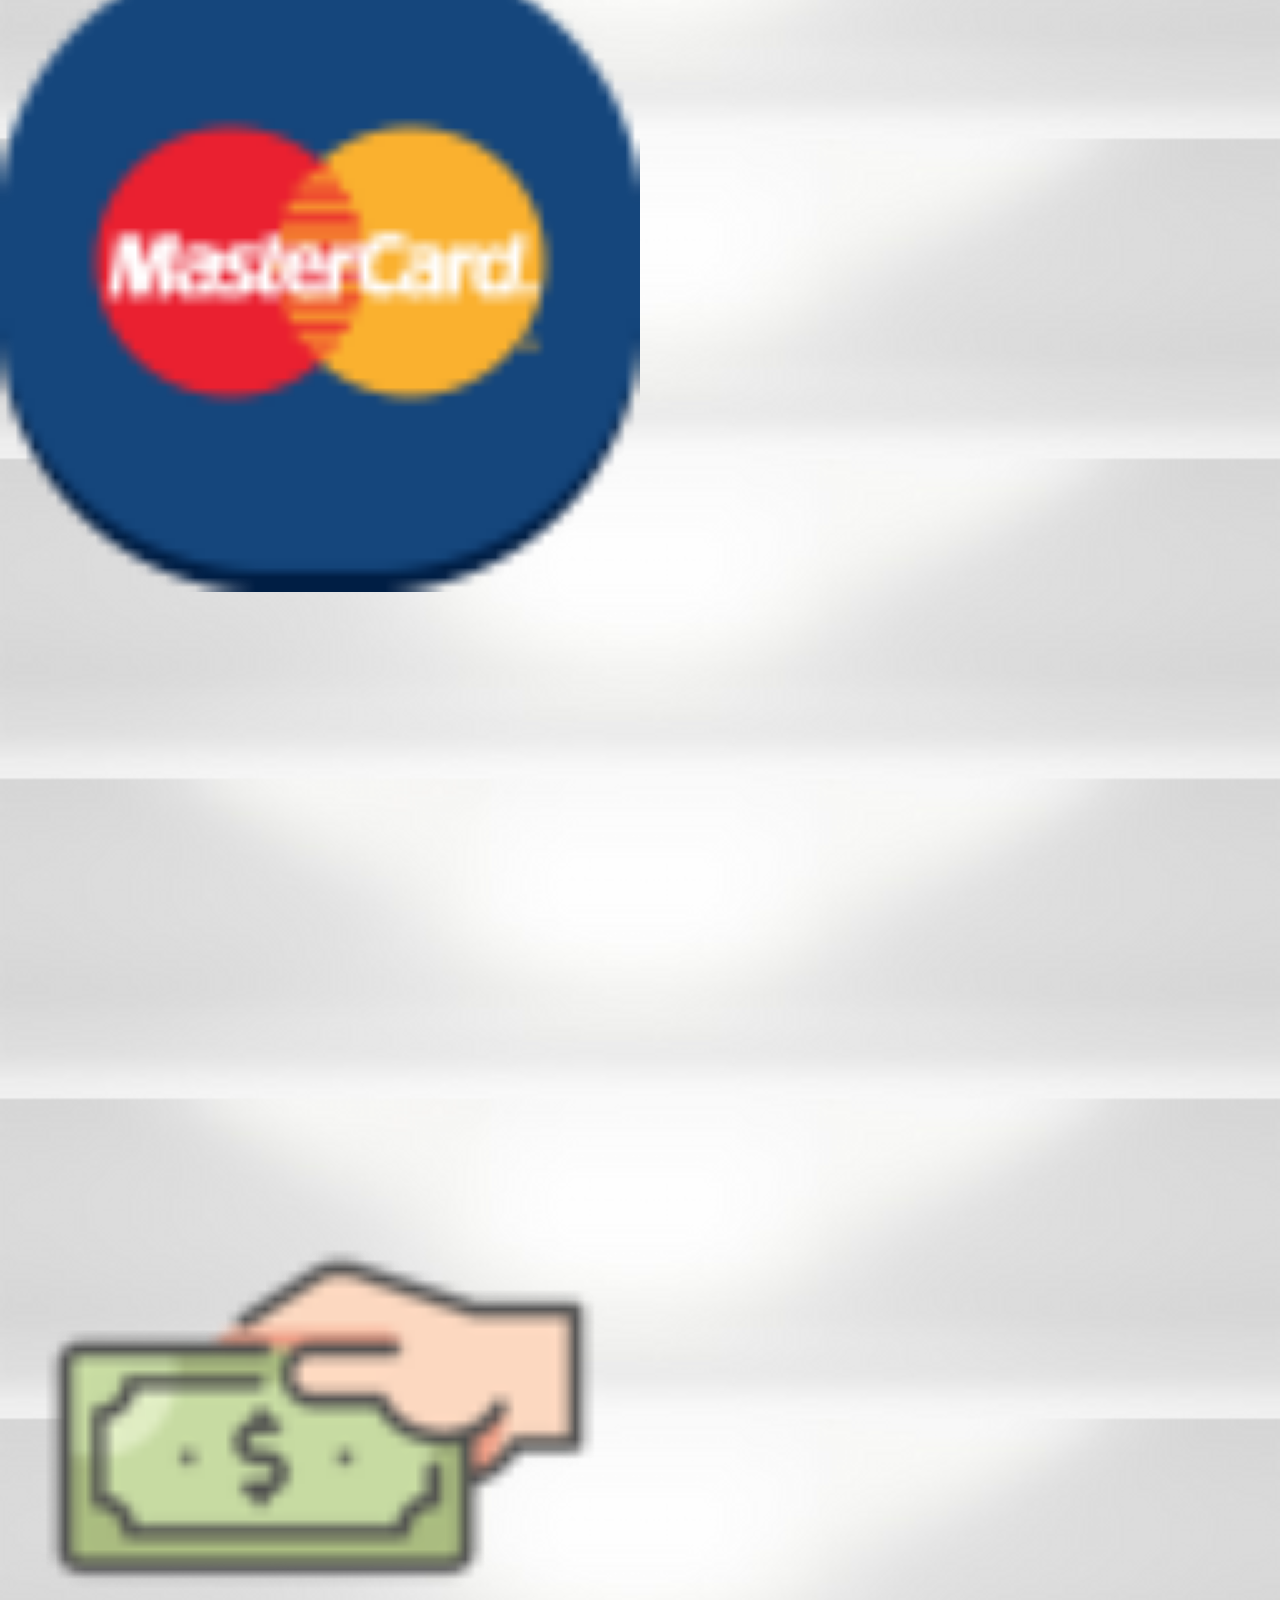
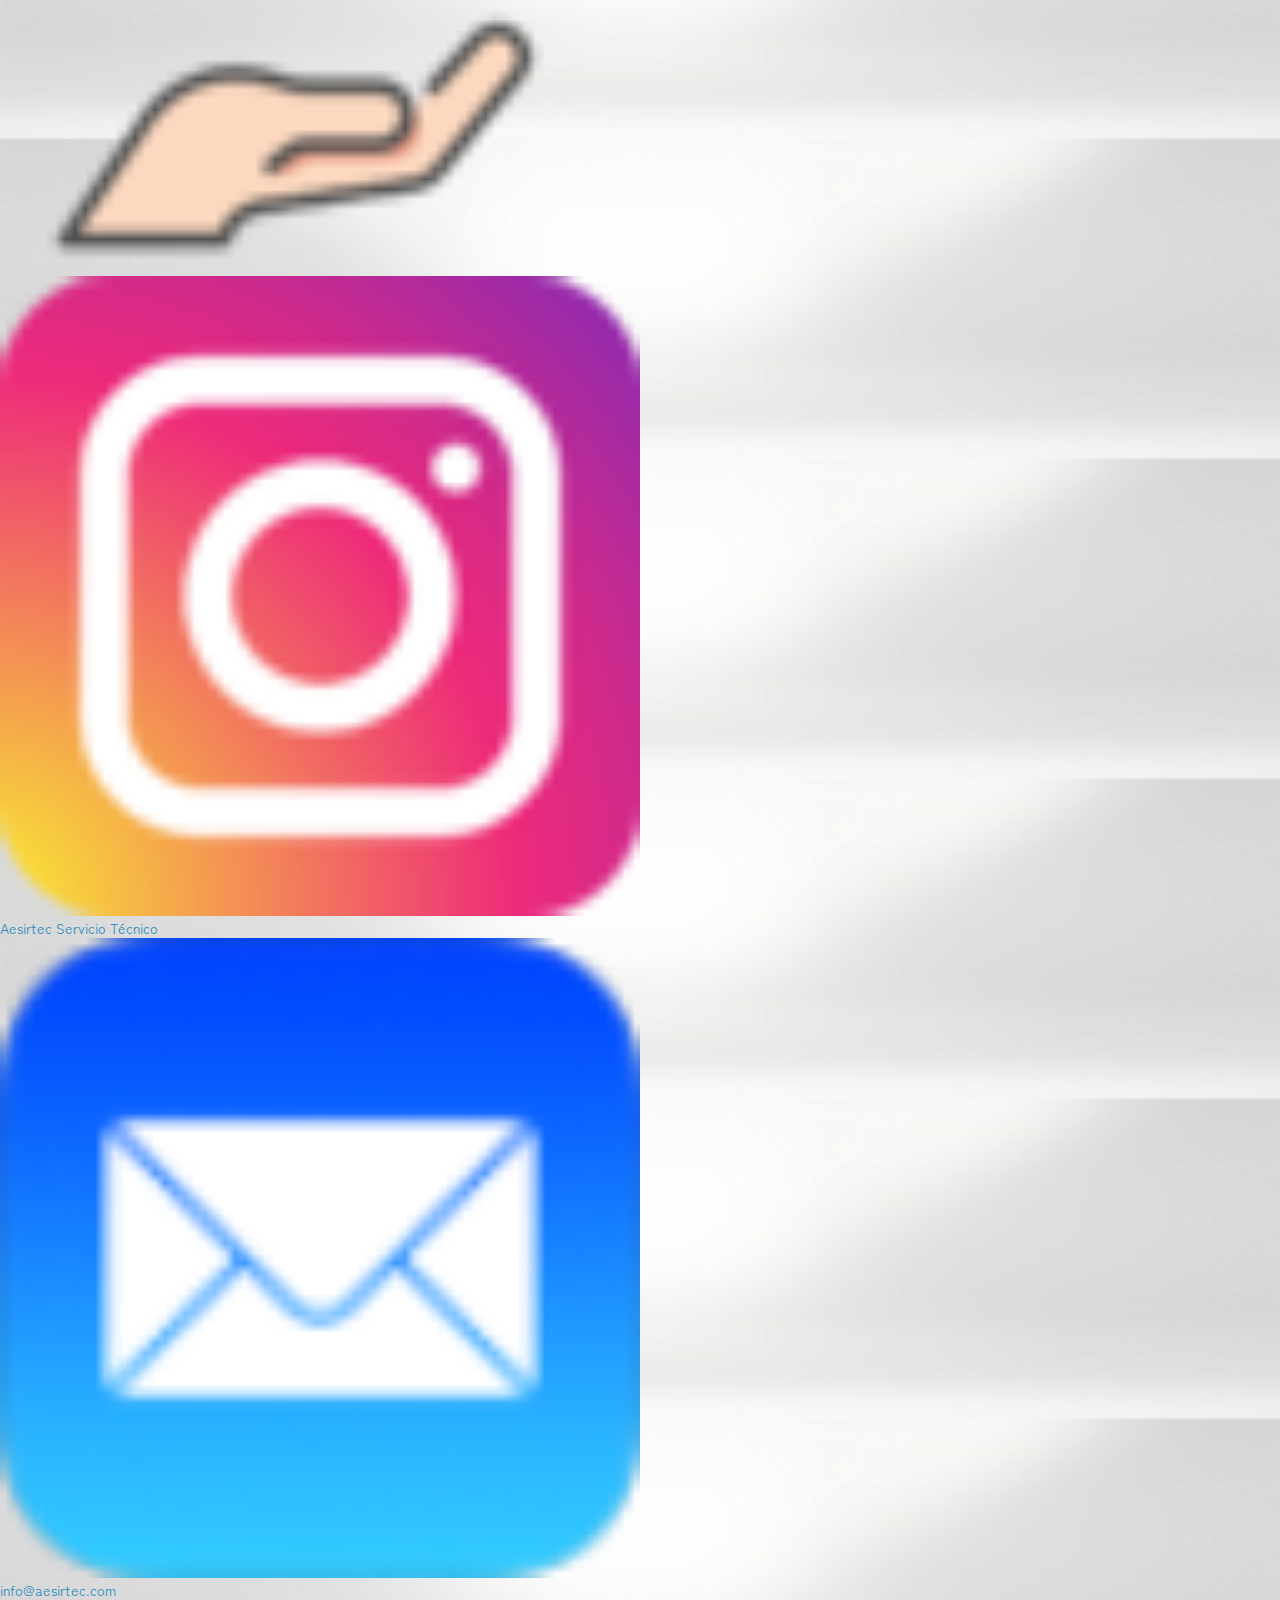
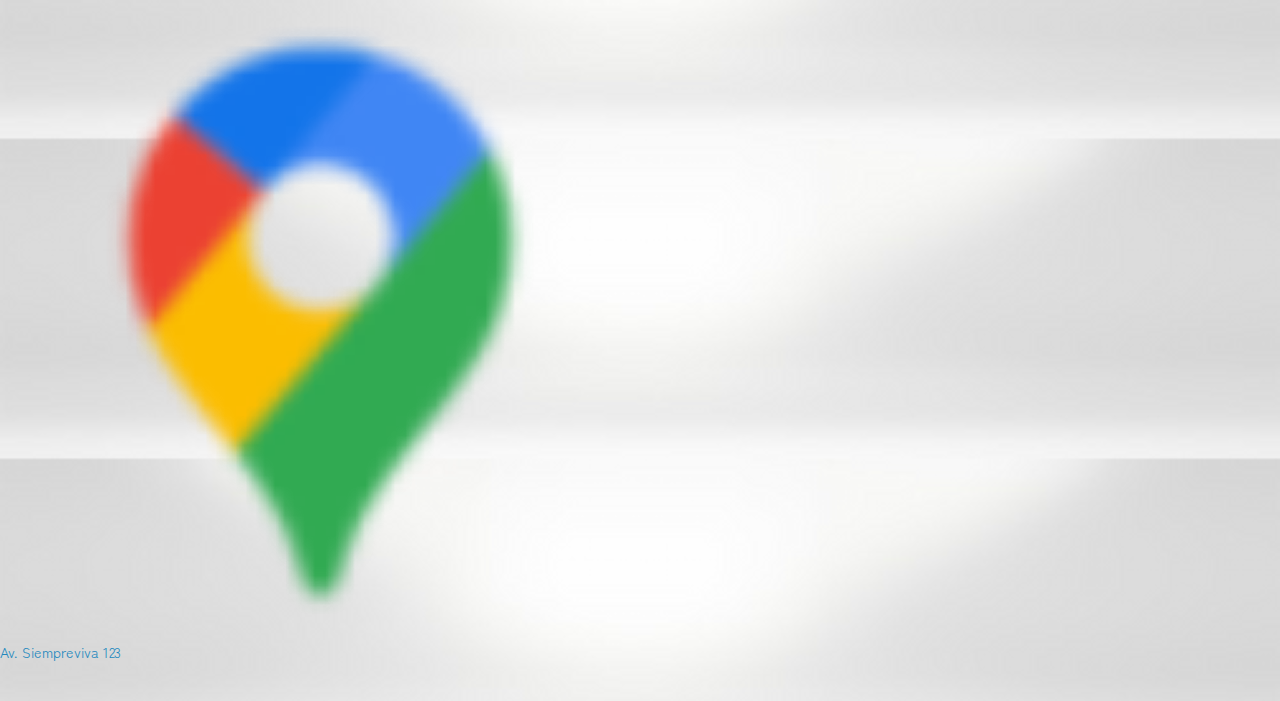
<file: secciones/contacto.html>
<!DOCTYPE html>
<html lang="en">
<head>
    <meta charset="UTF-8">
    <meta http-equiv="X-UA-Compatible" content="IE=edge">
    <meta name="viewport" content="width=device-width, initial-scale=1.0">

    <!-- SEO -->
    <!-- Keywords -->
    <meta name="keywords" content="aesirtec, equipos, celulares, servicio técnico, dispositivos, soluciones, confianza, responsabilidad, especializado, expertos, móviles, cuenta, clientes, sencillo, rápido, mejor precio, facebook, instagram, whatsapp, visa, mastercard, efectivo, av. siempreviva 123, android, apple, ios, iphone, samsung, motorola, lg, huawei, e-mail, formulario, mantenimiento">

    <!-- Descripción -->
    <meta name="description" content="No lo dudes, mandanos un whatsapp al 11-1234-5678 o completá nuestro formulario. Presupuestos sin cargo y dentro de las 48hs.">

    <!-- Título de pestaña -->
    <title>AERSITEC - Contacto</title>

    <!-- Ícono de pestaña -->
    <link rel="shortcut icon" href="../multimedia/iconos/favicon.png" type="Aesirtec">


    <!-- Bootstrap CSS -->
    <link href="https://cdn.jsdelivr.net/npm/bootstrap@5.1.3/dist/css/bootstrap.min.css" rel="stylesheet" integrity="sha384-1BmE4kWBq78iYhFldvKuhfTAU6auU8tT94WrHftjDbrCEXSU1oBoqyl2QvZ6jIW3" crossorigin="anonymous">

    <!-- CSS -->
    <link rel="stylesheet" href="../css/style.css">
</head>

<body>
    <!-- Encabezado -->
    <header id="header">

        <nav class="nav-uno">
            <div class="encabezado-container">
                <div class="logo-container">
                    <a href="../index.html" class="logo">
                        <img src="../multimedia/imagenes/logo.png" alt="Logo-Aesirtec" class="logo-aesirtec">
                    </a> 
                </div>
                <div class="cuenta-container">
                    <ul class="cuenta">
                        <li class="mi-cuenta">
                            <a href="../secciones/mi-cuenta.html">Mi cuenta</a>
                        </li>
                        <li class="carrito">
                            <a href="../secciones/carrito.html" target="_blank">
                                <img class="icono-carrito" src="../multimedia/iconos/carrito.png" alt="carrito de compras">
                            </a>
                        </li>
                    </ul>
                </div>
            </div>
        </nav>

    </header>
    <!-- Fin del encabezado -->

    <!-- Zona central -->
    
    <main>
        <!-- Menú -->
        <nav class="nav-menu">
            <div class="menu-container">
                <!-- Recuadro de ingreso de datos para búsqueda -->
                <ul class="menu">
                    <li class="menu-li">
                        <a href="../index.html">Inicio</a>
                    </li>
                    <li class="menu-li">
                        <a href="../secciones/quienes-somos.html">Quienes Somos</a>
                    </li>
                    <li class="menu-li">
                        <a href="../secciones/servicio-tecnico.html">Servicio Técnico</a>
                    </li>
                    <li class="menu-li">
                        <a href="../secciones/productos.html">Productos</a> 

                        <!-- Sub-menú -->
                        <ul class="sub-menu">
                            <li class="sub-menu-li">
                                <a href="../secciones/accesorios.html">Accesorios</a>
                            </li>
                            <li class="sub-menu-li">
                                <a href="../secciones/parlantes-bluetooth.html">Parlantes Bluetooth</a>
                            </li>
                            <li class="sub-menu-li">
                                <a href="../secciones/equipos-nuevos.html">Equipos Nuevos</a>
                            </li>
                            <li class="sub-menu-li">
                                <a href="../secciones/equipos-refurbished.html">Equipos Refurbished</a>
                            </li>
                        </ul> 
                        <!-- Fin sub-menú -->

                    </li>
                    <li class="menu-li">
                        <a href="../secciones/contacto.html">Contacto</a>
                    </li>
                </ul>
            </div>
        </nav>
        <!-- Fin menú -->
        
        <h1>Dejanos tu consulta</h1>
        
        <section class="contacto-redes-container">
            <div class="contacto-redes">
                <div>
                    <img src="../multimedia/iconos/whatsapp.png" alt="Ícono-whatsapp">
                    <p>
                        11-1234-5678
                    </p>
                </div>
                <div>
                    <img src="../multimedia/iconos/mail.png" alt="Ícono-mail">
                    <p>
                        info@aersitec.com
                    </p>
                </div>
            </div>    
        </section>

        <section class="formulario">
            <h3>Formulario</h3>
            <!-- Recuadros de ingreso de datos, adjuntar archivos y botón de enviar formulario -->
        </section>
    </main>
    <!-- Fin zona central -->
    
    <!-- Footer -->
    <footer>
        <section>
            <h2 class="titulo-slogan"><a href="#header">AESIRTEC</a></h2>
            <p class="slogan">Sencillo, rápido y al mejor precio del mercado.</p>
        </section>
        
        <section class="container redes-container">
            <div class="row align-items-center">
                <div class="col-3">
                    <p class="titulo-redes">Seguinos en</p>
                </div>
                <div class="col-3">
                    <p class="titulo-redes">Contacto</p>
                </div>
                <div class="col-3">
                    <p class="titulo-redes">Sucursales</p>
                </div>
                <div class="col-3">
                    <p class="titulo-redes">Medios de pago</p>
                </div>
            </div>
            <div class="row align-items-center">
                <div class="col-1 d-flex justify-content-center">
                    <img class="iconos-redes" src="../multimedia/iconos/facebook.png" alt="Ícono-Facebook">
                </div>
                <div class="col-2">
                    <p class="contenido-redes">Aesirtec Servicio Técnico</p>
                </div>
                <div class="col-1 d-flex justify-content-center">
                    <img class="iconos-redes" src="../multimedia/iconos/whatsapp.png" alt="Ícono-Whatsapp">
                </div>
                <div class="col-2">
                    <p class="contenido-redes">11-1234-5678</p>
                </div>
                <div class="col-1 d-flex justify-content-center">
                    <img class="iconos-redes" src="../multimedia/iconos/ubicación.png" alt="Ícono-Ubicación">
                </div>
                <div class="col-2">
                    <p class="contenido-redes">Av. Siempreviva 123</p>
                </div>
                <div class="col-1 d-flex justify-content-end">
                    <img class="img-medios-pago" src="../multimedia/iconos/visa.png" alt="Visa">
                </div>
                <div class="col-1 d-flex justify-content-center">
                    <img class="img-medios-pago" src="../multimedia/iconos/master-card.png" alt="Master-Card">
                </div>
                <div class="col-1 d-flex justify-content-start">
                    <img class="img-medios-pago" src="../multimedia/iconos/efectivo.png" alt="Efectivo">
                </div>
            </div>
            <div class="row align-items-center">
                <div class="col-1 d-flex justify-content-center">
                    <img class="iconos-redes" src="../multimedia/iconos/instagram.png" alt="Ícono-Instagram">
                </div>
                <div class="col-2">
                    <p class="contenido-redes">Aesirtec Servicio Técnico</p>
                </div>
                <div class="col-1 d-flex justify-content-center">
                    <img class="iconos-redes" src="../multimedia/iconos/mail.png" alt="Ícono-Mail">
                </div>
                <div class="col-2">
                    <p class="contenido-redes">info@aesirtec.com</p>
                </div>
                <div class="col-1 d-flex justify-content-center">
                    <img class="iconos-redes" src="../multimedia/iconos/ubicación.png" alt="Ícono-Ubicación">
                </div>
                <div class="col-2">
                    <p class="contenido-redes">Av. Siempreviva 123</p>
                </div>
            </div>
        </section>
    </footer>
    <!-- Fin de footer -->

    <!-- Bootstrap JS -->
    <script src="https://cdn.jsdelivr.net/npm/@popperjs/core@2.10.2/dist/umd/popper.min.js" integrity="sha384-7+zCNj/IqJ95wo16oMtfsKbZ9ccEh31eOz1HGyDuCQ6wgnyJNSYdrPa03rtR1zdB" crossorigin="anonymous"></script>
    <script src="https://cdn.jsdelivr.net/npm/bootstrap@5.1.3/dist/js/bootstrap.min.js" integrity="sha384-QJHtvGhmr9XOIpI6YVutG+2QOK9T+ZnN4kzFN1RtK3zEFEIsxhlmWl5/YESvpZ13" crossorigin="anonymous"></script>

</body>
</html>
</file>
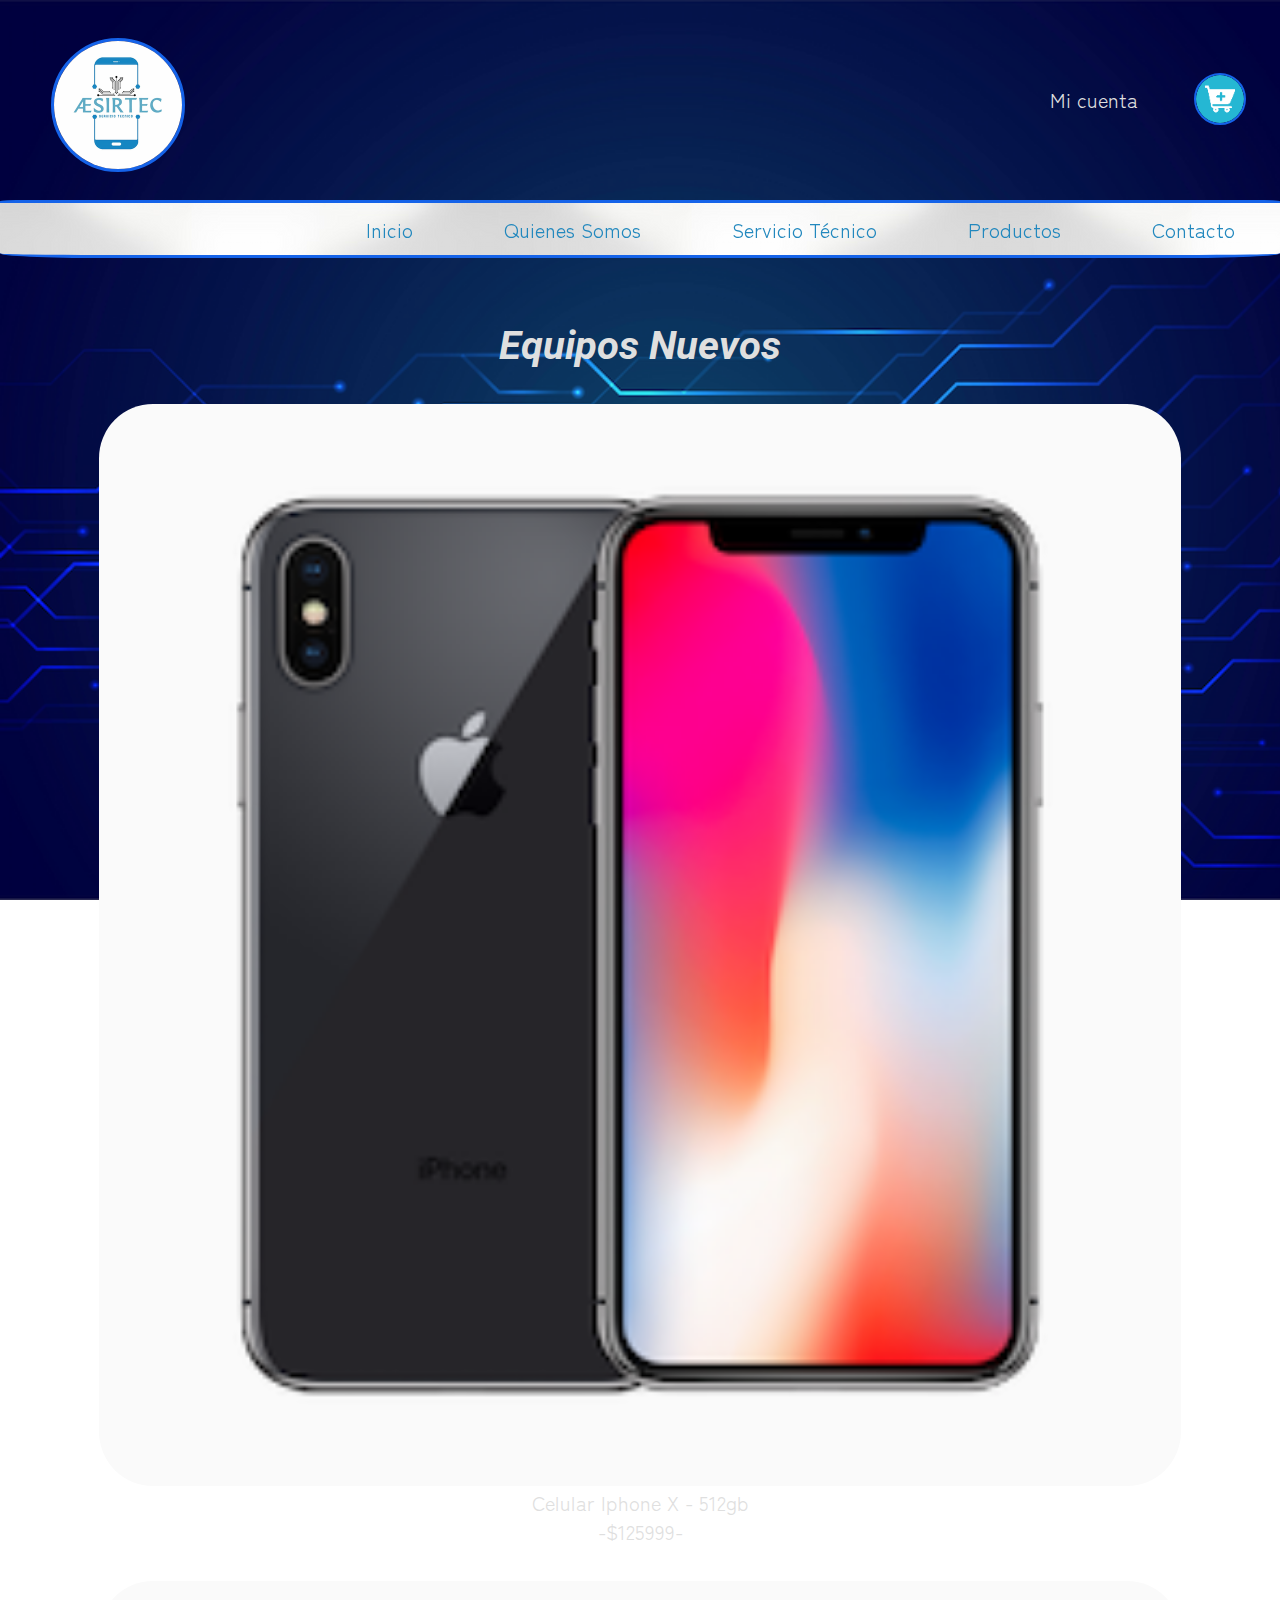
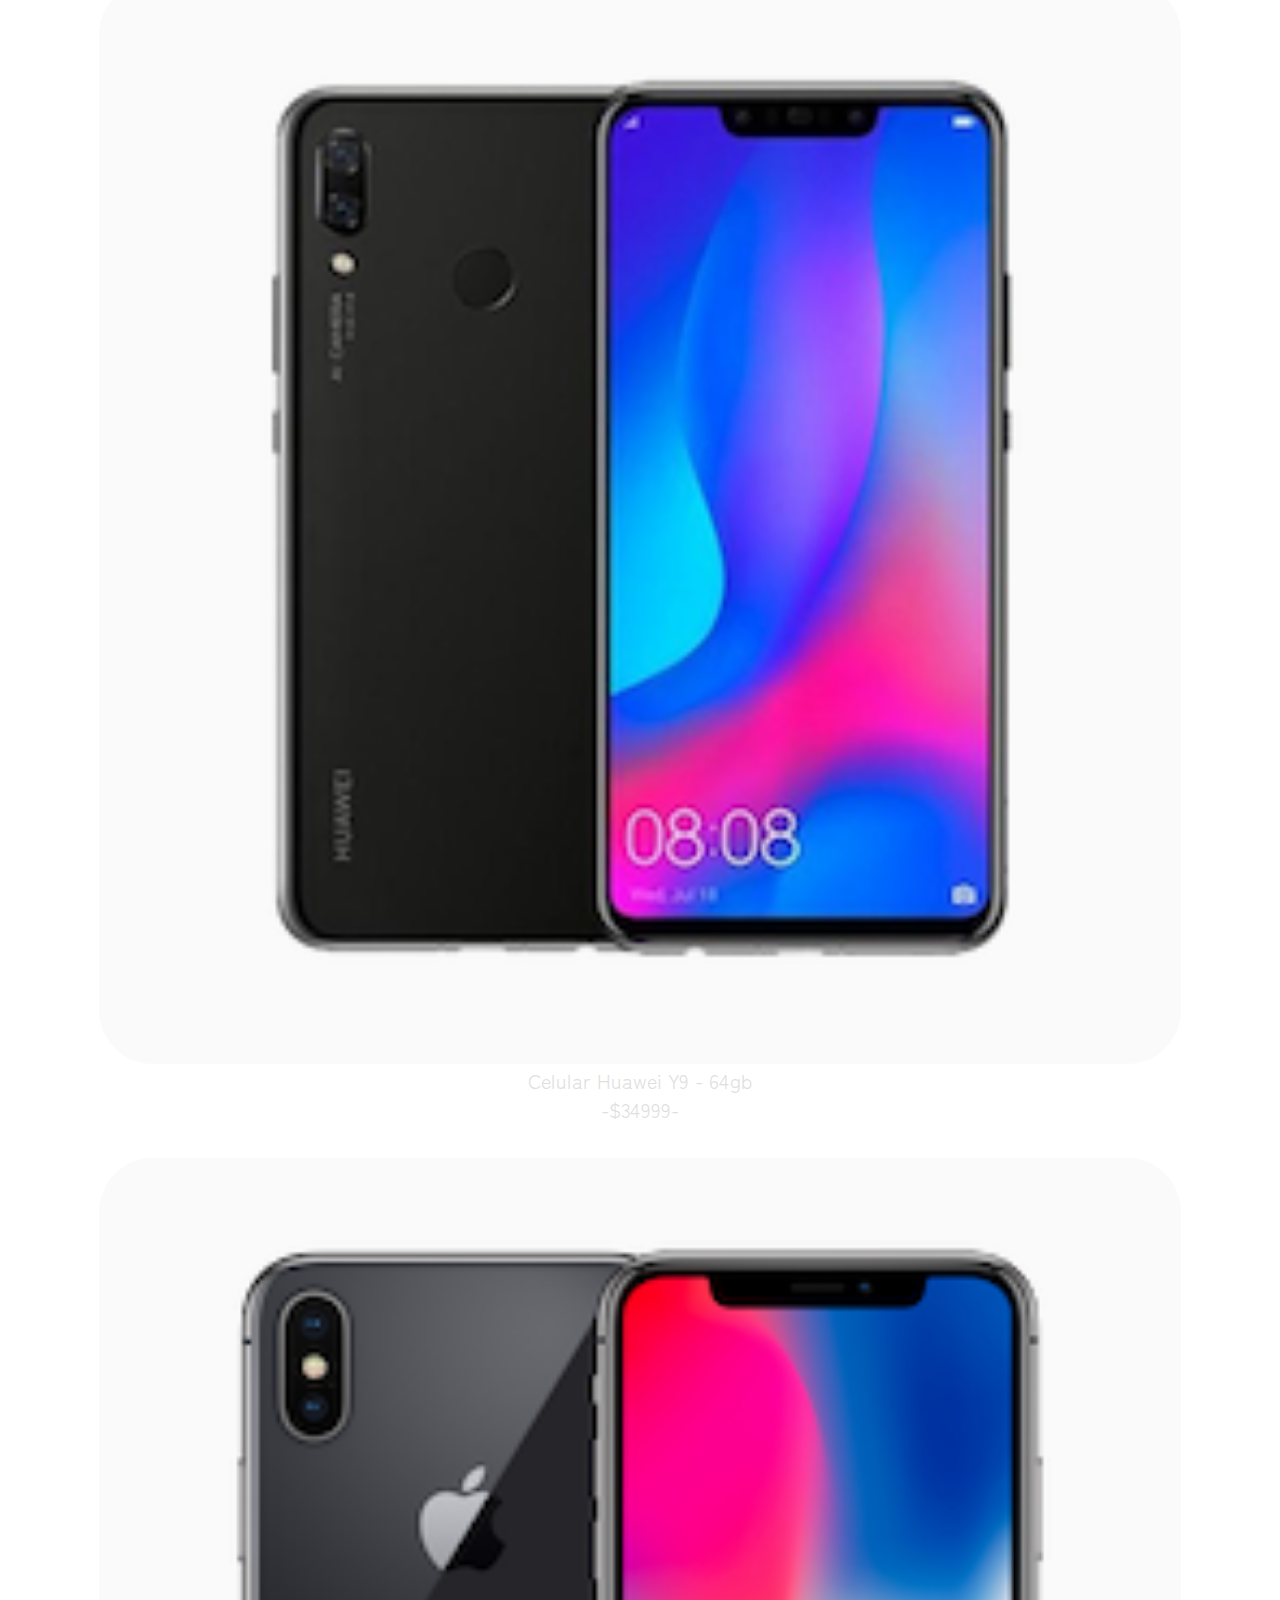
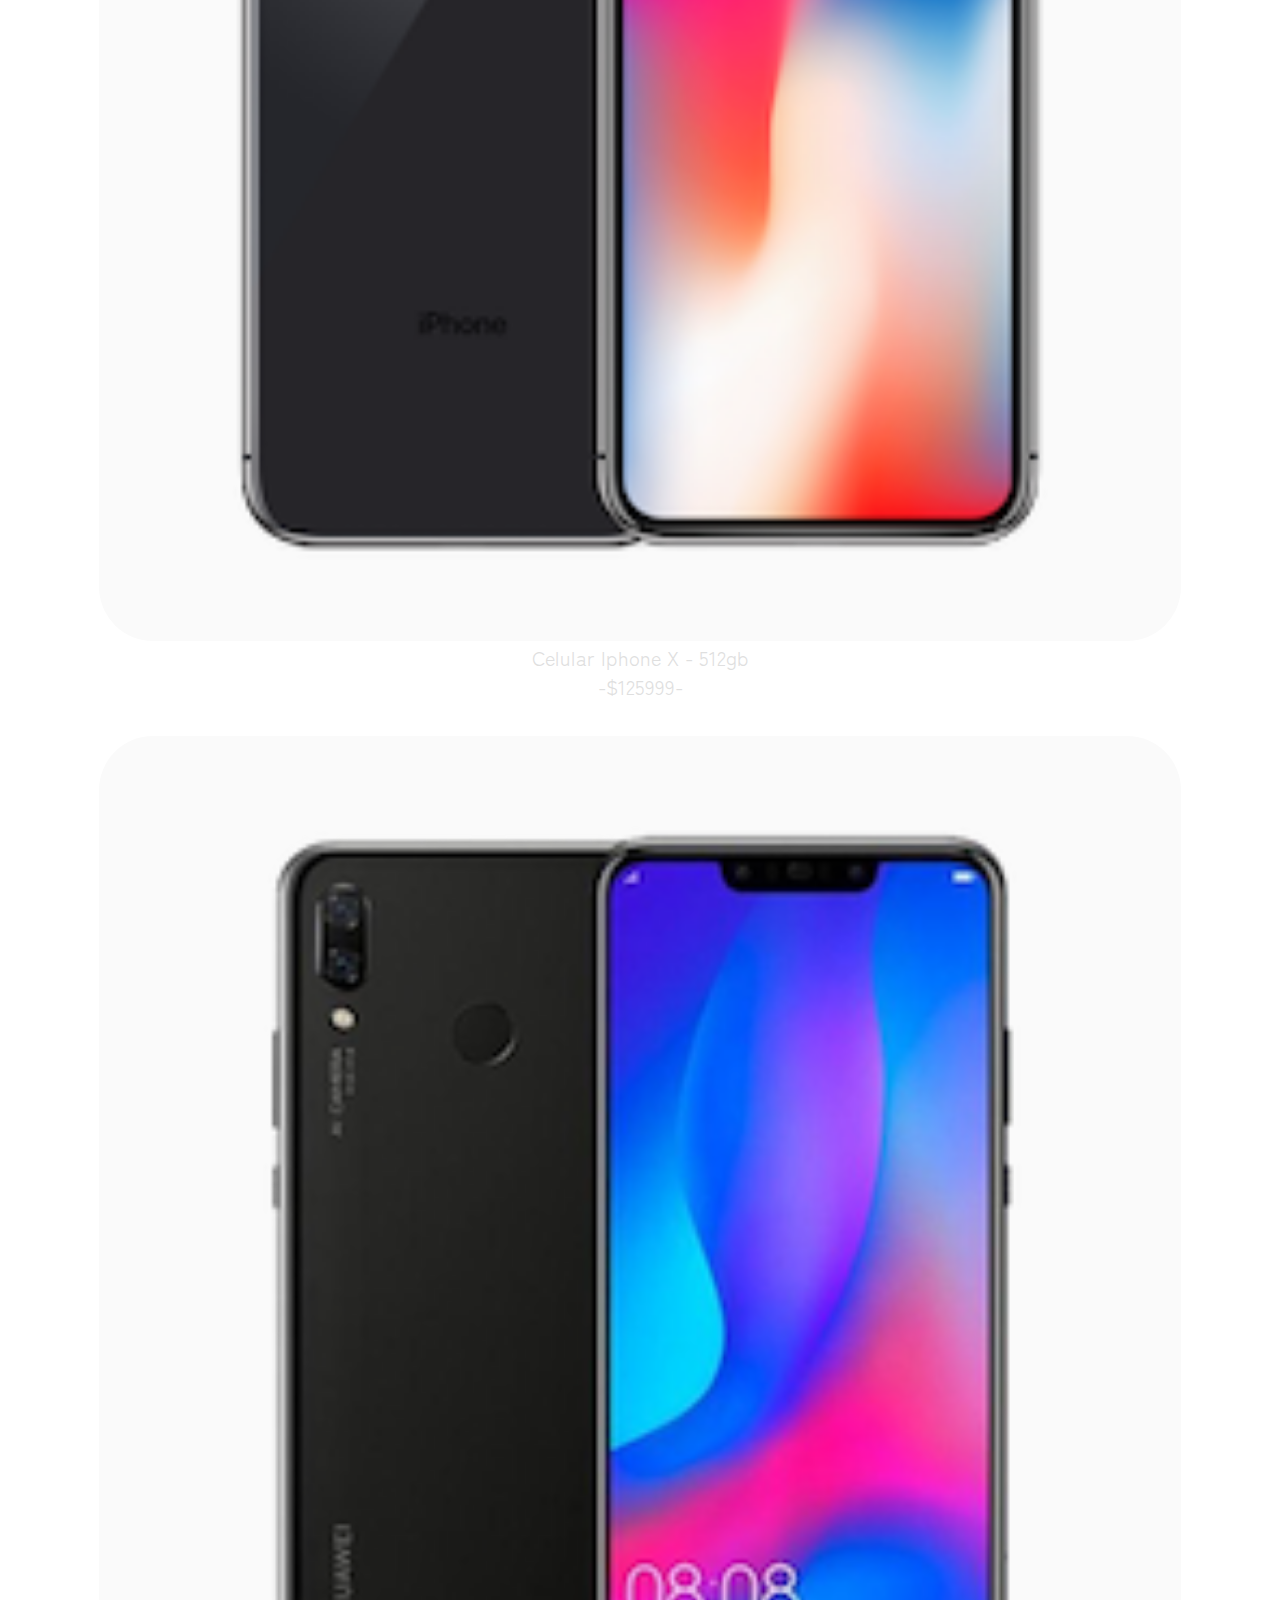
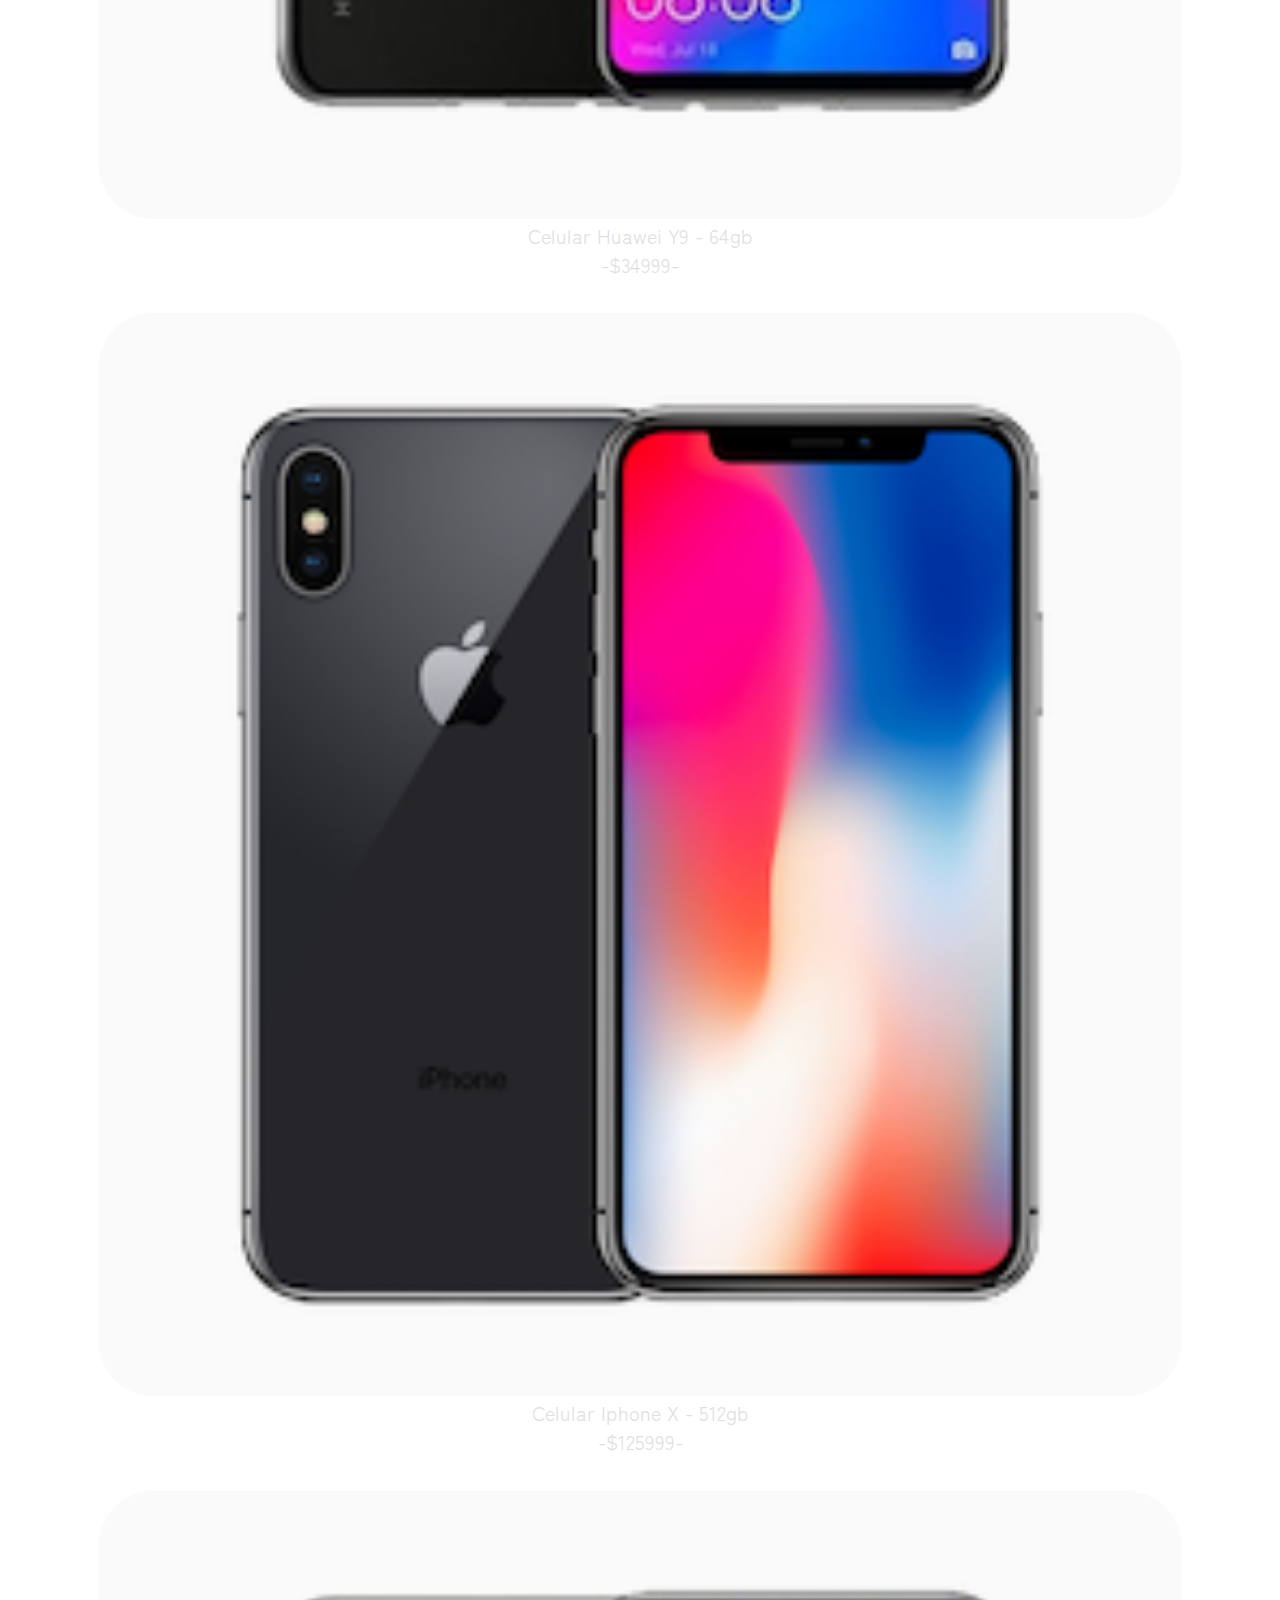
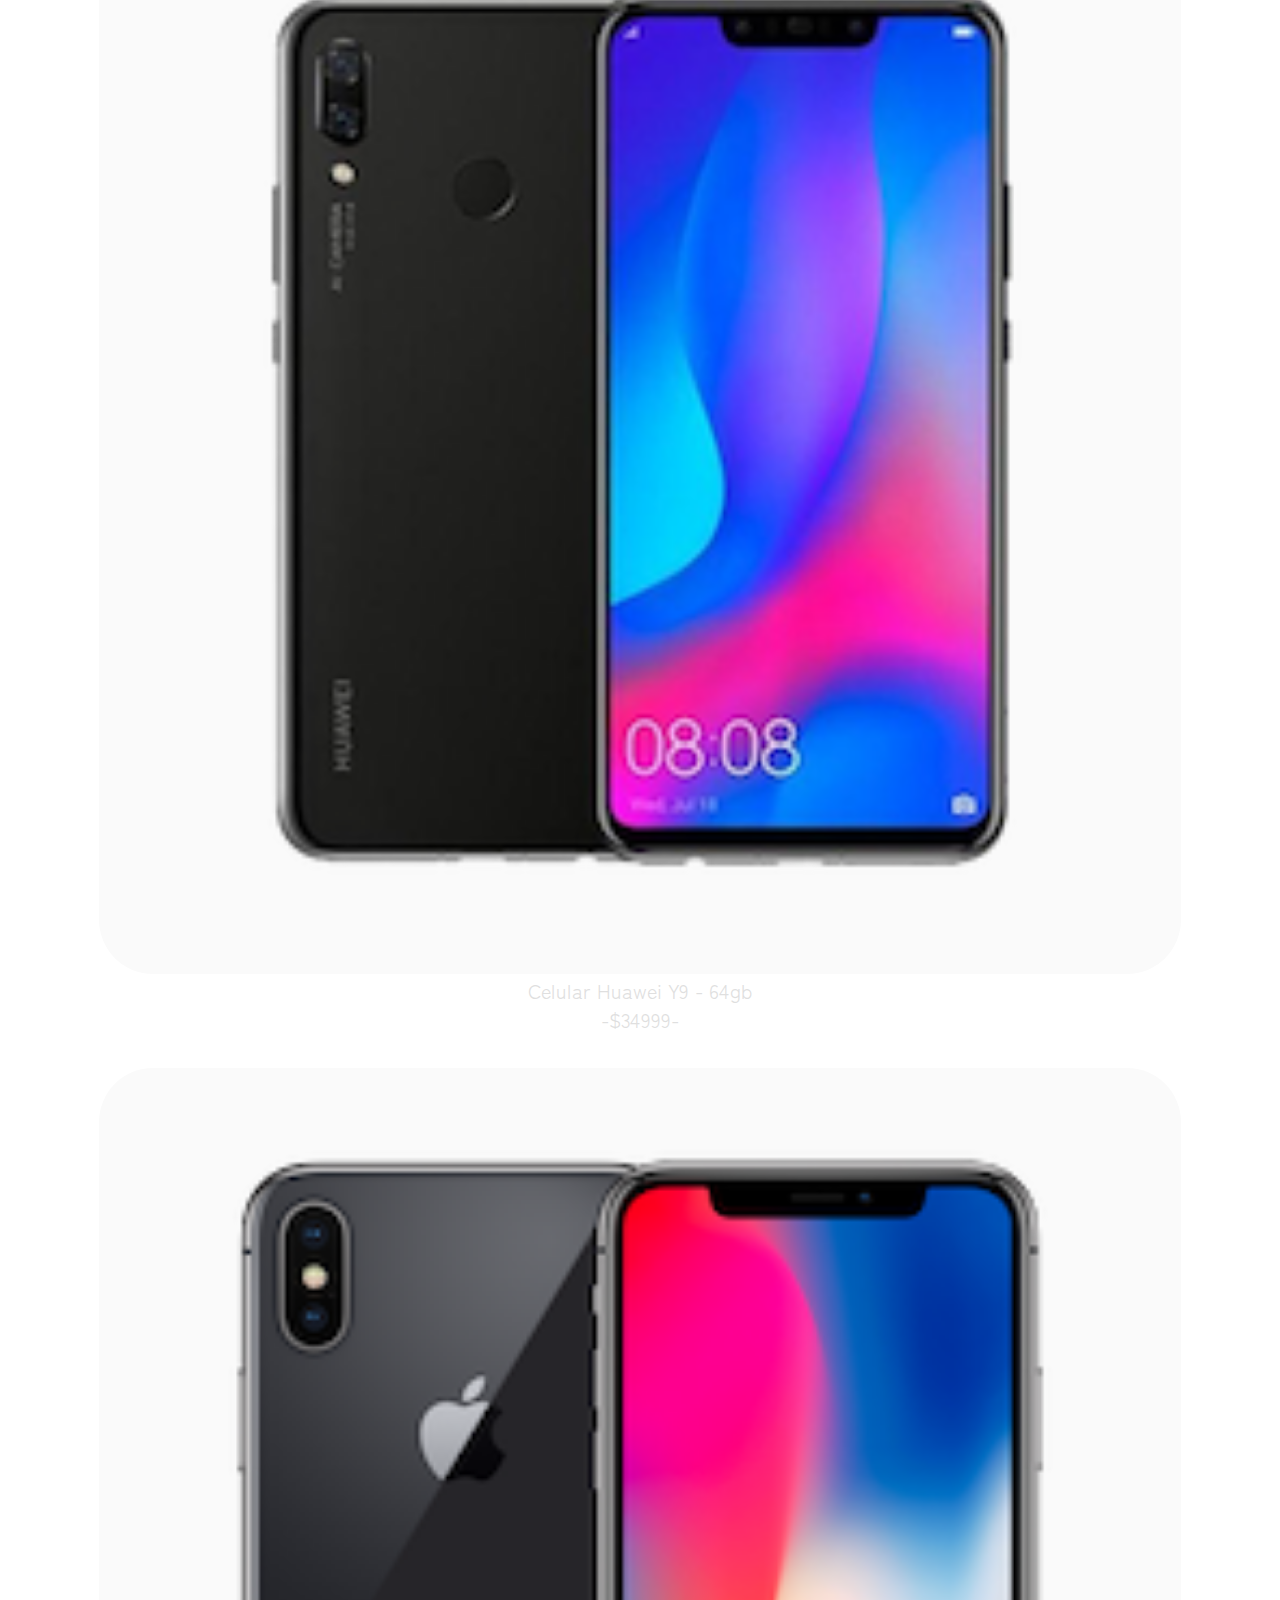
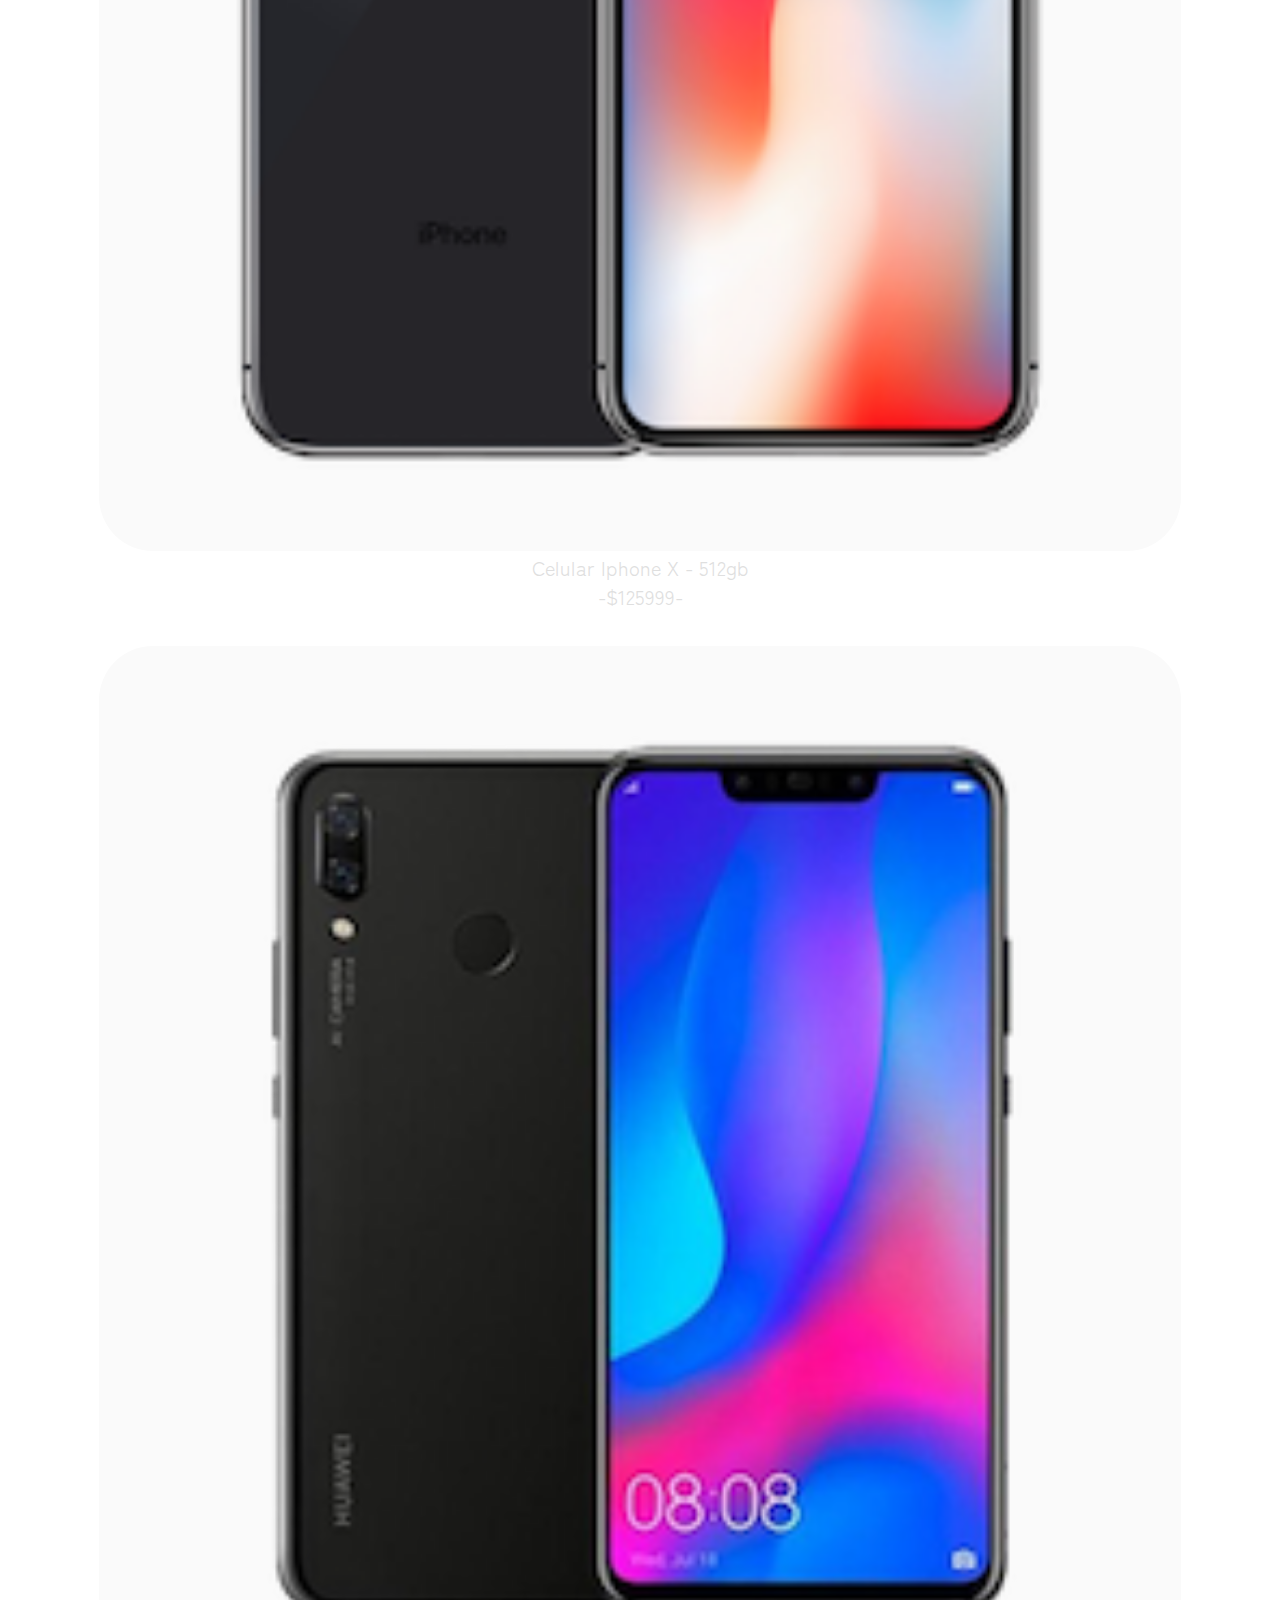
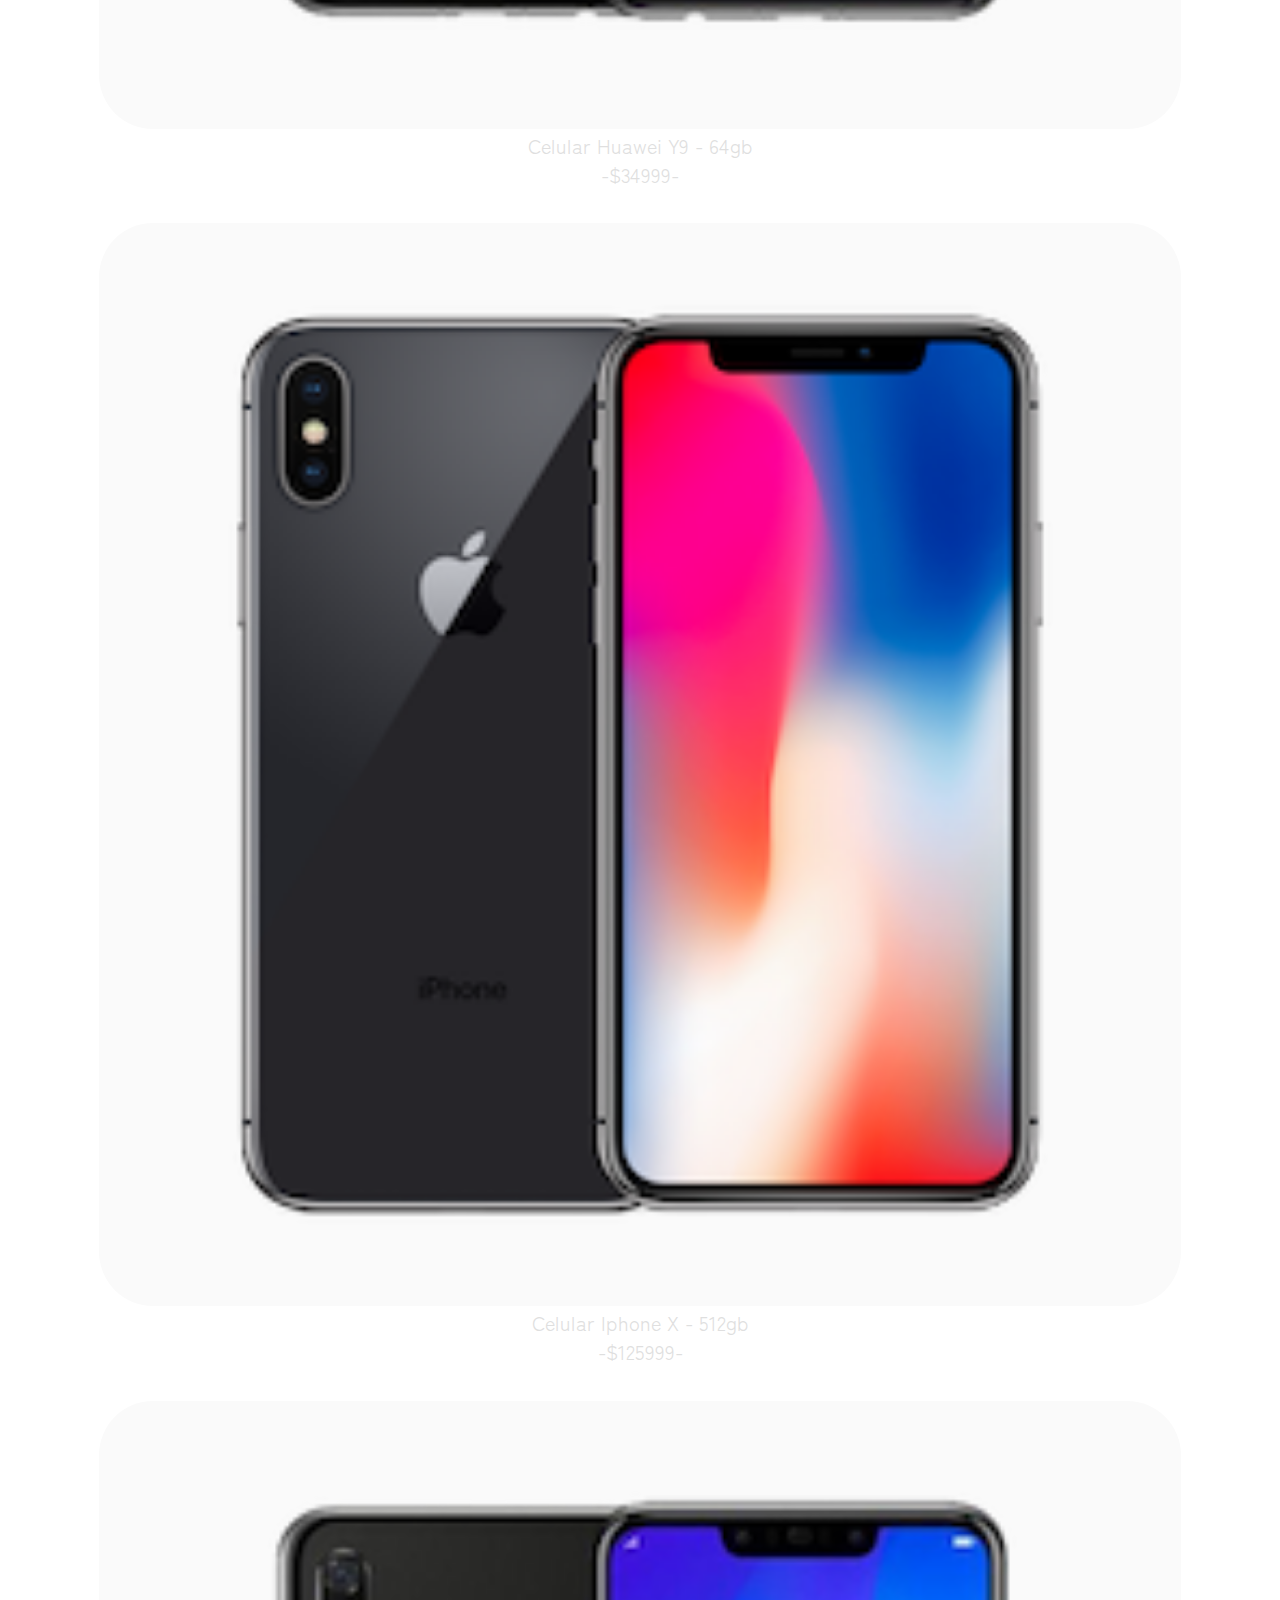
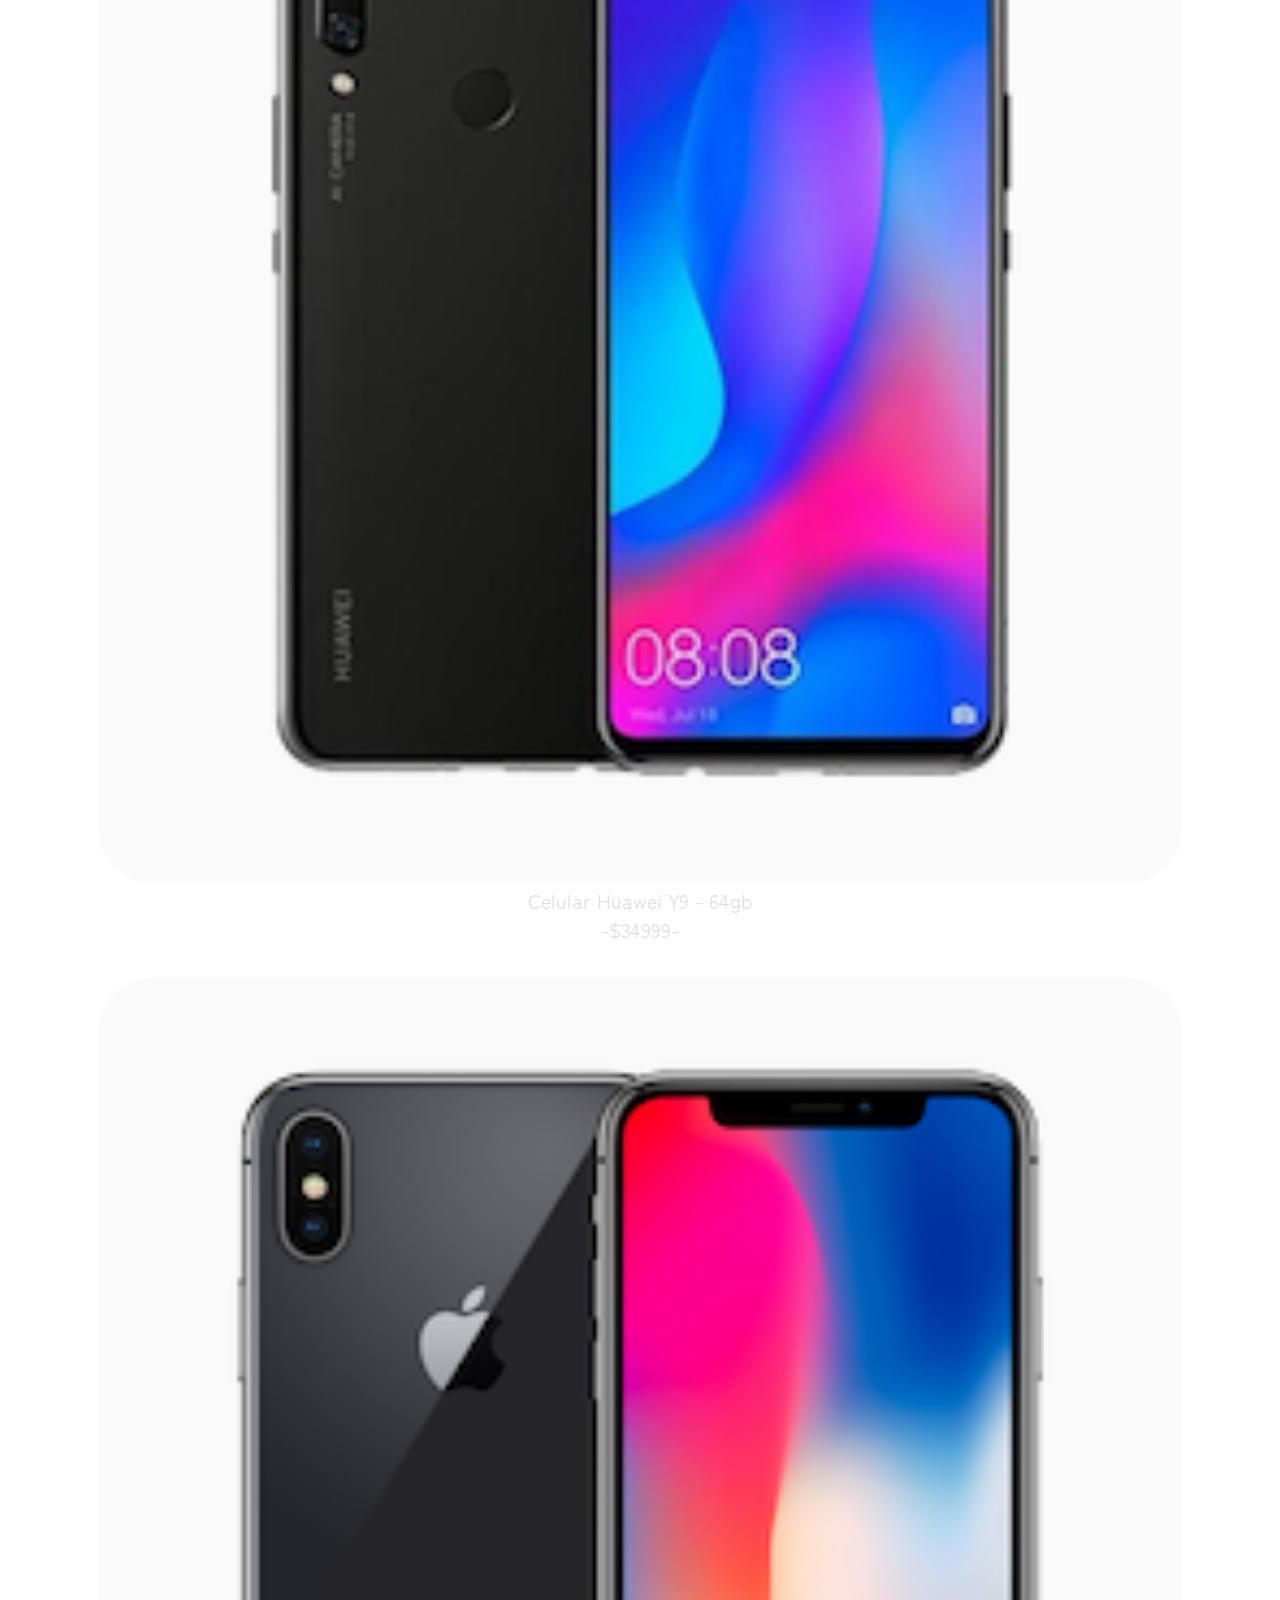
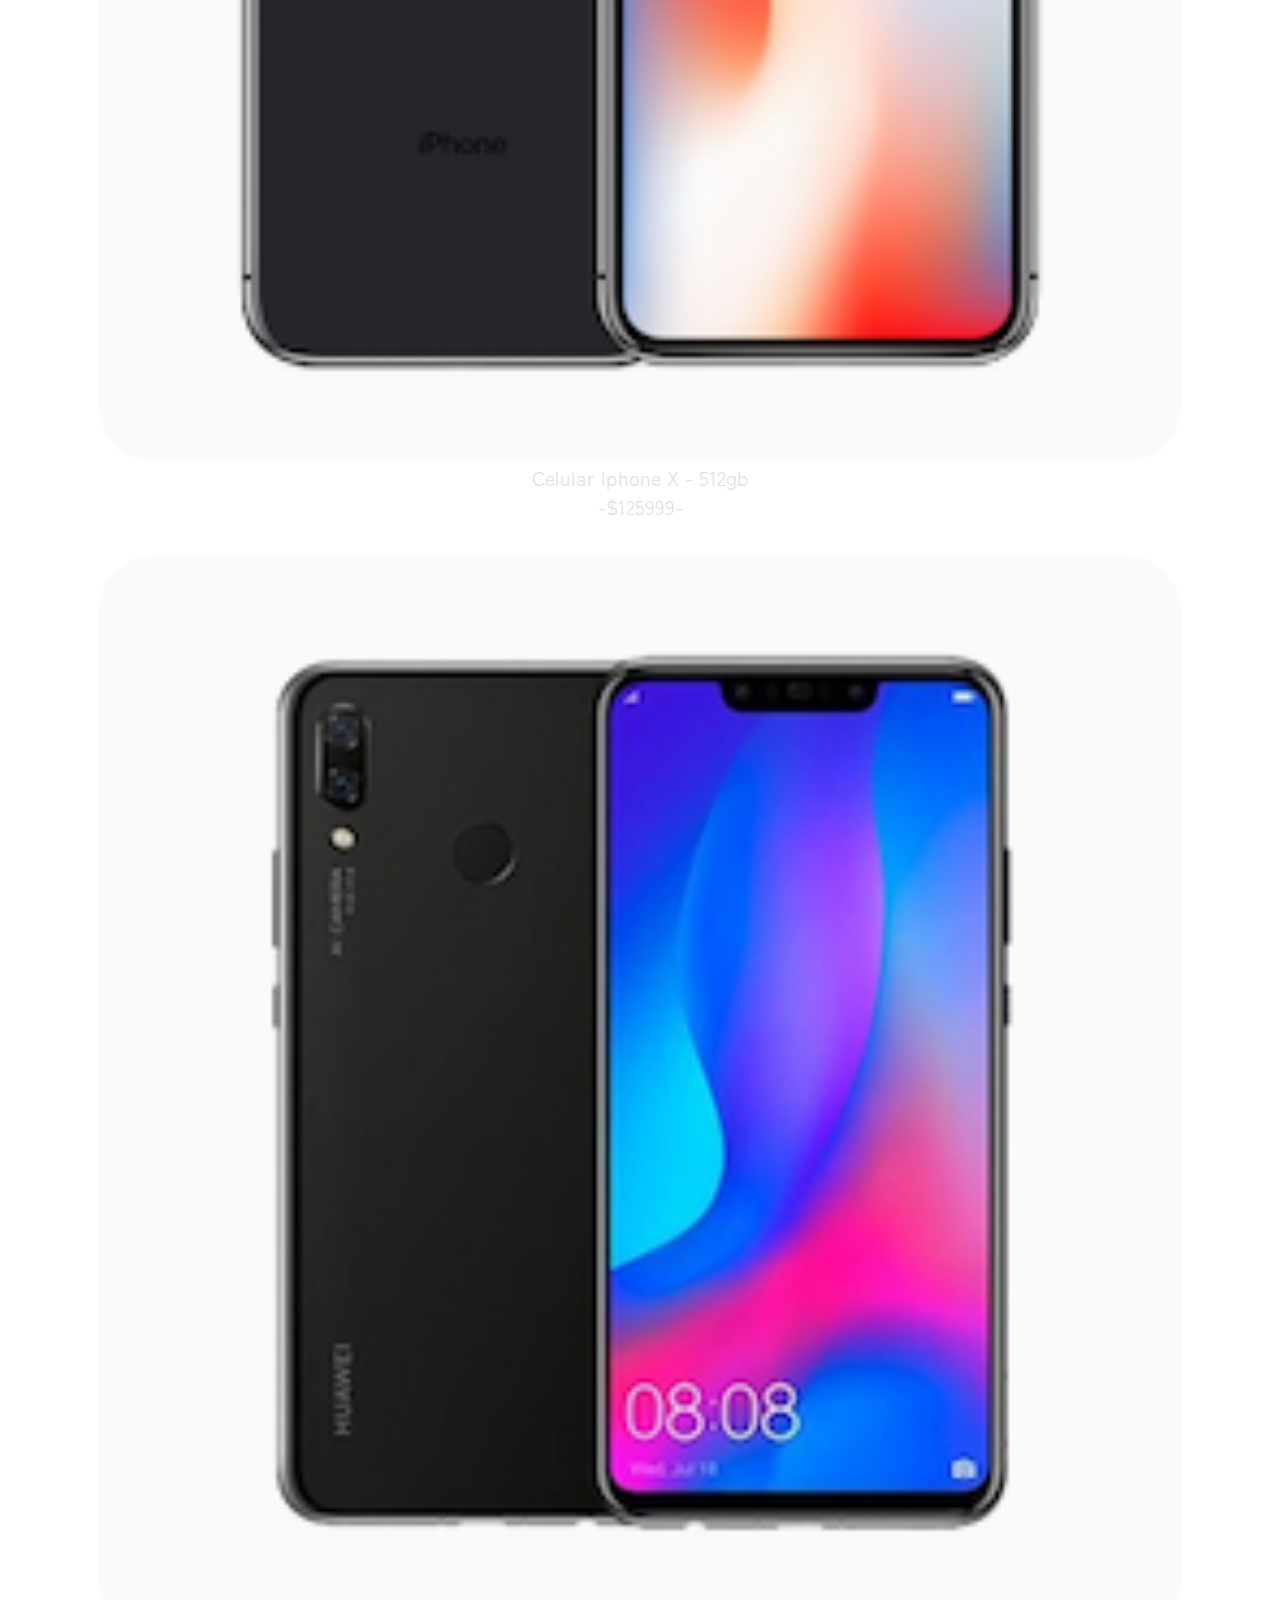
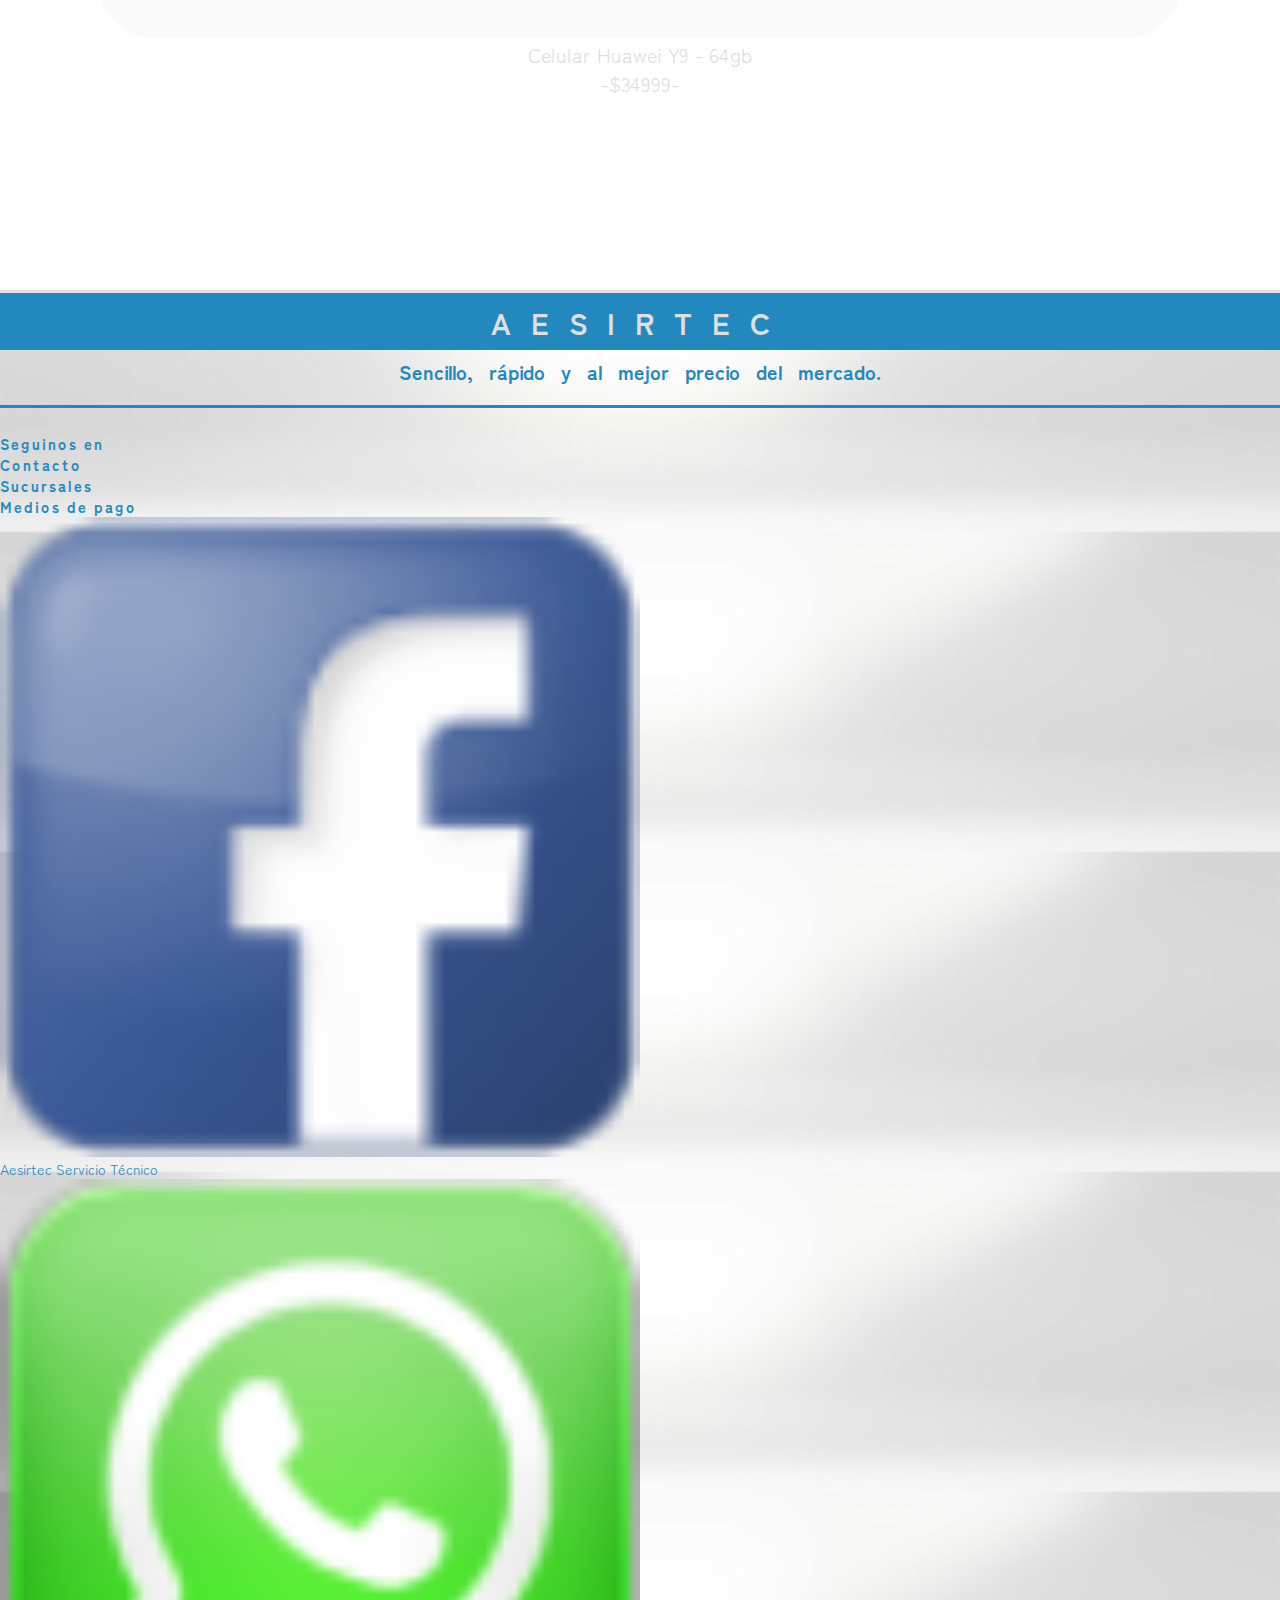
<file: secciones/equipos-nuevos.html>
<!DOCTYPE html>
<html lang="en">
<head>
    <meta charset="UTF-8">
    <meta http-equiv="X-UA-Compatible" content="IE=edge">
    <meta name="viewport" content="width=device-width, initial-scale=1.0">

    <!-- SEO -->
    <!-- Keywords -->
    <meta name="keywords" content="aesirtec, equipos, celulares, productos, refurbished, dispositivos, accesorios, confianza, responsabilidad, especializado, móviles, cuenta, clientes, sencillo, rápido, mejor precio, facebook, instagram, whatsapp, visa, mastercard, efectivo, av. siempreviva 123, android, apple, ios, iphone, samsung, motorola, lg, huawei, entrega, nuevo, envío, ofertas, descuentos, cámara, almacenamiento">

    <!-- Descripción -->
    <meta name="description" content="Equipos originales de calidad y confianza al mejor precio del mercado. Atención post-venta y garantía. Envíos a todo el país.">

    <!-- Título de pestaña -->
    <title>AERSITEC - Productos/Equipos-Nuevos</title>

    <!-- Ícono de pestaña -->
    <link rel="shortcut icon" href="../multimedia/iconos/favicon.png" type="Aesirtec">


    <!-- Bootstrap CSS -->
    <link href="https://cdn.jsdelivr.net/npm/bootstrap@5.1.3/dist/css/bootstrap.min.css" rel="stylesheet" integrity="sha384-1BmE4kWBq78iYhFldvKuhfTAU6auU8tT94WrHftjDbrCEXSU1oBoqyl2QvZ6jIW3" crossorigin="anonymous">

    <!-- CSS -->
    <link rel="stylesheet" href="../css/style.css">
</head>

<body>
    <!-- Encabezado -->
    <header id="header">

        <nav class="nav-uno">
            <div class="encabezado-container">
                <div class="logo-container">
                    <a href="../index.html" class="logo">
                        <img src="../multimedia/imagenes/logo.png" alt="Logo-Aesirtec" class="logo-aesirtec">
                    </a> 
                </div>
                <div class="cuenta-container">
                    <ul class="cuenta">
                        <li class="mi-cuenta">
                            <a href="../secciones/mi-cuenta.html">Mi cuenta</a>
                        </li>
                        <li class="carrito">
                            <a href="../secciones/carrito.html" target="_blank">
                                <img class="icono-carrito" src="../multimedia/iconos/carrito.png" alt="carrito de compras">
                            </a>
                        </li>
                    </ul>
                </div>
            </div>
        </nav>

    </header>
    <!-- Fin del encabezado -->

    <!-- Zona central -->
    
    <main>
        <!-- Menú -->
        <nav class="nav-menu">
            <div class="menu-container">
                <!-- Recuadro de ingreso de datos para búsqueda -->
                <ul class="menu">
                    <li class="menu-li">
                        <a href="../index.html">Inicio</a>
                    </li>
                    <li class="menu-li">
                        <a href="../secciones/quienes-somos.html">Quienes Somos</a>
                    </li>
                    <li class="menu-li">
                        <a href="../secciones/servicio-tecnico.html">Servicio Técnico</a>
                    </li>
                    <li class="menu-li">
                        <a href="../secciones/productos.html">Productos</a> 

                        <!-- Sub-menú -->
                        <ul class="sub-menu">
                            <li class="sub-menu-li">
                                <a href="../secciones/accesorios.html">Accesorios</a>
                            </li>
                            <li class="sub-menu-li">
                                <a href="../secciones/parlantes-bluetooth.html">Parlantes Bluetooth</a>
                            </li>
                            <li class="sub-menu-li">
                                <a href="../secciones/equipos-nuevos.html">Equipos Nuevos</a>
                            </li>
                            <li class="sub-menu-li">
                                <a href="../secciones/equipos-refurbished.html">Equipos Refurbished</a>
                            </li>
                        </ul> 
                        <!-- Fin sub-menú -->

                    </li>
                    <li class="menu-li">
                        <a href="../secciones/contacto.html">Contacto</a>
                    </li>
                </ul>
            </div>
        </nav>
        <!-- Fin menú -->
        
        <h1>Equipos Nuevos</h1>

        <!-- Grid para PC -->
        <section class="container-xl accesorios-xl">
            <div class="row accesorios-row-xl">
                <div class="col accesorios-col-xl">
                    <img src="../multimedia/imagenes/iphone.png" alt="celular-iphone-x">
                    <p>Celular Iphone X - 512gb</p>
                    <p>-$125999-</p>
                </div>
                <div class="col accesorios-col-xl">
                    <img src="../multimedia/imagenes/huawei.png" alt="celular-huawei-y9">
                    <p>Celular Huawei Y9 - 64gb</p>
                    <p>-$34999-</p>
                </div>
                <div class="col accesorios-col-xl">
                    <img src="../multimedia/imagenes/iphone.png" alt="celular-iphone-x">
                    <p>Celular Iphone X - 512gb</p>
                    <p>-$125999-</p>
                </div>
            </div>
            <div class="row accesorios-row-xl">
                <div class="col accesorios-col-xl">
                    <img src="../multimedia/imagenes/huawei.png" alt="celular-huawei-y9">
                    <p>Celular Huawei Y9 - 64gb</p>
                    <p>-$34999-</p>
                </div>
                <div class="col accesorios-col-xl">
                    <img src="../multimedia/imagenes/iphone.png" alt="celular-iphone-x">
                    <p>Celular Iphone X - 512gb</p>
                    <p>-$125999-</p>
                </div>
                <div class="col accesorios-col-xl">
                    <img src="../multimedia/imagenes/huawei.png" alt="celular-huawei-y9">
                    <p>Celular Huawei Y9 - 64gb</p>
                    <p>-$34999-</p>
                </div>
            </div>
            <div class="row accesorios-row-xl">
                <div class="col accesorios-col-xl">
                    <img src="../multimedia/imagenes/iphone.png" alt="celular-iphone-x">
                    <p>Celular Iphone X - 512gb</p>
                    <p>-$125999-</p>
                </div>
                <div class="col accesorios-col-xl">
                    <img src="../multimedia/imagenes/huawei.png" alt="celular-huawei-y9">
                    <p>Celular Huawei Y9 - 64gb</p>
                    <p>-$34999-</p>
                </div>
                <div class="col accesorios-col-xl">
                    <img src="../multimedia/imagenes/iphone.png" alt="celular-iphone-x">
                    <p>Celular Iphone X - 512gb</p>
                    <p>-$125999-</p>
                </div>
            </div>
            <div class="row accesorios-row-xl">
                <div class="col accesorios-col-xl">
                    <img src="../multimedia/imagenes/huawei.png" alt="celular-huawei-y9">
                    <p>Celular Huawei Y9 - 64gb</p>
                    <p>-$34999-</p>
                </div>
                <div class="col accesorios-col-xl">
                    <img src="../multimedia/imagenes/iphone.png" alt="celular-iphone-x">
                    <p>Celular Iphone X - 512gb</p>
                    <p>-$125999-</p>
                </div>
                <div class="col accesorios-col-xl">
                    <img src="../multimedia/imagenes/huawei.png" alt="celular-huawei-y9">
                    <p>Celular Huawei Y9 - 64gb</p>
                    <p>-$34999-</p>
                </div>
            </div>
        </section>

        <!-- Grid para Móvil -->
        <section class="container-sm accesorios-sm">
            <div class="row accesorios-row-sm align-items-center">
                <div class="col-6 accesorios-col-sm">
                    <img src="../multimedia/imagenes/iphone.png" alt="celular-iphone-x">
                </div>
                <div class="col-6 accesorios-col-sm">
                    <p>Celular Iphone X - 512gb</p>
                    <p>-$125999-</p>
                </div>
            </div>
            <div class="row accesorios-row-sm align-items-center">
                <div class="col-6 accesorios-col-sm">
                    <img src="../multimedia/imagenes/huawei.png" alt="celular-huawei-y9">
                </div>
                <div class="col-6 accesorios-col-sm">
                    <p>Celular Huawei Y9 - 64gb</p>
                    <p>-$34999-</p>
                </div>
            </div>
            <div class="row accesorios-row-sm align-items-center">
                <div class="col-6 accesorios-col-sm">
                    <img src="../multimedia/imagenes/iphone.png" alt="celular-iphone-x">
                </div>
                <div class="col-6 accesorios-col-sm">
                    <p>Celular Iphone X - 512gb</p>
                    <p>-$125999-</p>
                </div>
            </div>
            <div class="row accesorios-row-sm align-items-center">
                <div class="col-6 accesorios-col-sm">
                    <img src="../multimedia/imagenes/huawei.png" alt="celular-huawei-y9">
                </div>
                <div class="col-6 accesorios-col-sm">
                    <p>Celular Huawei Y9 - 64gb</p>
                    <p>-$34999-</p>
                </div>
            </div>
            <div class="row accesorios-row-sm align-items-center">
                <div class="col-6 accesorios-col-sm">
                    <img src="../multimedia/imagenes/iphone.png" alt="celular-iphone-x">
                </div>
                <div class="col-6 accesorios-col-sm">
                    <p>Celular Iphone X - 512gb</p>
                    <p>-$125999-</p>
                </div>
            </div>
            <div class="row accesorios-row-sm align-items-center">
                <div class="col-6 accesorios-col-sm">
                    <img src="../multimedia/imagenes/huawei.png" alt="celular-huawei-y9">
                </div>
                <div class="col-6 accesorios-col-sm">
                    <p>Celular Huawei Y9 - 64gb</p>
                    <p>-$34999-</p>
                </div>
            </div>
            <div class="row accesorios-row-sm align-items-center">
                <div class="col-6 accesorios-col-sm">
                    <img src="../multimedia/imagenes/iphone.png" alt="celular-iphone-x">
                </div>
                <div class="col-6 accesorios-col-sm">
                    <p>Celular Iphone X - 512gb</p>
                    <p>-$125999-</p>
                </div>
            </div>
            <div class="row accesorios-row-sm align-items-center">
                <div class="col-6 accesorios-col-sm">
                    <img src="../multimedia/imagenes/huawei.png" alt="celular-huawei-y9">
                </div>
                <div class="col-6 accesorios-col-sm">
                    <p>Celular Huawei Y9 - 64gb</p>
                    <p>-$34999-</p>
                </div>
            </div>
            <div class="row accesorios-row-sm align-items-center">
                <div class="col-6 accesorios-col-sm">
                    <img src="../multimedia/imagenes/iphone.png" alt="celular-iphone-x">
                </div>
                <div class="col-6 accesorios-col-sm">
                    <p>Celular Iphone X - 512gb</p>
                    <p>-$125999-</p>
                </div>
            </div>
            <div class="row accesorios-row-sm align-items-center">
                <div class="col-6 accesorios-col-sm">
                    <img src="../multimedia/imagenes/huawei.png" alt="celular-huawei-y9">
                </div>
                <div class="col-6 accesorios-col-sm">
                    <p>Celular Huawei Y9 - 64gb</p>
                    <p>-$34999-</p>
                </div>
            </div>
            <div class="row accesorios-row-sm align-items-center">
                <div class="col-6 accesorios-col-sm">
                    <img src="../multimedia/imagenes/iphone.png" alt="celular-iphone-x">
                </div>
                <div class="col-6 accesorios-col-sm">
                    <p>Celular Iphone X - 512gb</p>
                    <p>-$125999-</p>
                </div>
            </div>
            <div class="row accesorios-row-sm align-items-center">
                <div class="col-6 accesorios-col-sm">
                    <img src="../multimedia/imagenes/huawei.png" alt="celular-huawei-y9">
                </div>
                <div class="col-6 accesorios-col-sm">
                    <p>Celular Huawei Y9 - 64gb</p>
                    <p>-$34999-</p>
                </div>
            </div>
        </section>

    </main>
    <!-- Fin zona central-->

    <!-- Footer -->
    <footer>
        <section>
            <h2 class="titulo-slogan"><a href="#header">AESIRTEC</a></h2>
            <p class="slogan">Sencillo, rápido y al mejor precio del mercado.</p>
        </section>
        
        <section class="container redes-container">
            <div class="row align-items-center">
                <div class="col-3">
                    <p class="titulo-redes">Seguinos en</p>
                </div>
                <div class="col-3">
                    <p class="titulo-redes">Contacto</p>
                </div>
                <div class="col-3">
                    <p class="titulo-redes">Sucursales</p>
                </div>
                <div class="col-3">
                    <p class="titulo-redes">Medios de pago</p>
                </div>
            </div>
            <div class="row align-items-center">
                <div class="col-1 d-flex justify-content-center">
                    <img class="iconos-redes" src="../multimedia/iconos/facebook.png" alt="Ícono-Facebook">
                </div>
                <div class="col-2">
                    <p class="contenido-redes">Aesirtec Servicio Técnico</p>
                </div>
                <div class="col-1 d-flex justify-content-center">
                    <img class="iconos-redes" src="../multimedia/iconos/whatsapp.png" alt="Ícono-Whatsapp">
                </div>
                <div class="col-2">
                    <p class="contenido-redes">11-1234-5678</p>
                </div>
                <div class="col-1 d-flex justify-content-center">
                    <img class="iconos-redes" src="../multimedia/iconos/ubicación.png" alt="Ícono-Ubicación">
                </div>
                <div class="col-2">
                    <p class="contenido-redes">Av. Siempreviva 123</p>
                </div>
                <div class="col-1 d-flex justify-content-end">
                    <img class="img-medios-pago" src="../multimedia/iconos/visa.png" alt="Visa">
                </div>
                <div class="col-1 d-flex justify-content-center">
                    <img class="img-medios-pago" src="../multimedia/iconos/master-card.png" alt="Master-Card">
                </div>
                <div class="col-1 d-flex justify-content-start">
                    <img class="img-medios-pago" src="../multimedia/iconos/efectivo.png" alt="Efectivo">
                </div>
            </div>
            <div class="row align-items-center">
                <div class="col-1 d-flex justify-content-center">
                    <img class="iconos-redes" src="../multimedia/iconos/instagram.png" alt="Ícono-Instagram">
                </div>
                <div class="col-2">
                    <p class="contenido-redes">Aesirtec Servicio Técnico</p>
                </div>
                <div class="col-1 d-flex justify-content-center">
                    <img class="iconos-redes" src="../multimedia/iconos/mail.png" alt="Ícono-Mail">
                </div>
                <div class="col-2">
                    <p class="contenido-redes">info@aesirtec.com</p>
                </div>
                <div class="col-1 d-flex justify-content-center">
                    <img class="iconos-redes" src="../multimedia/iconos/ubicación.png" alt="Ícono-Ubicación">
                </div>
                <div class="col-2">
                    <p class="contenido-redes">Av. Siempreviva 123</p>
                </div>
            </div>
        </section>
    </footer>
    <!-- Fin de footer -->

    <!-- Bootstrap JS -->
    <script src="https://cdn.jsdelivr.net/npm/@popperjs/core@2.10.2/dist/umd/popper.min.js" integrity="sha384-7+zCNj/IqJ95wo16oMtfsKbZ9ccEh31eOz1HGyDuCQ6wgnyJNSYdrPa03rtR1zdB" crossorigin="anonymous"></script>
    <script src="https://cdn.jsdelivr.net/npm/bootstrap@5.1.3/dist/js/bootstrap.min.js" integrity="sha384-QJHtvGhmr9XOIpI6YVutG+2QOK9T+ZnN4kzFN1RtK3zEFEIsxhlmWl5/YESvpZ13" crossorigin="anonymous"></script>

</body>
</html>
</file>
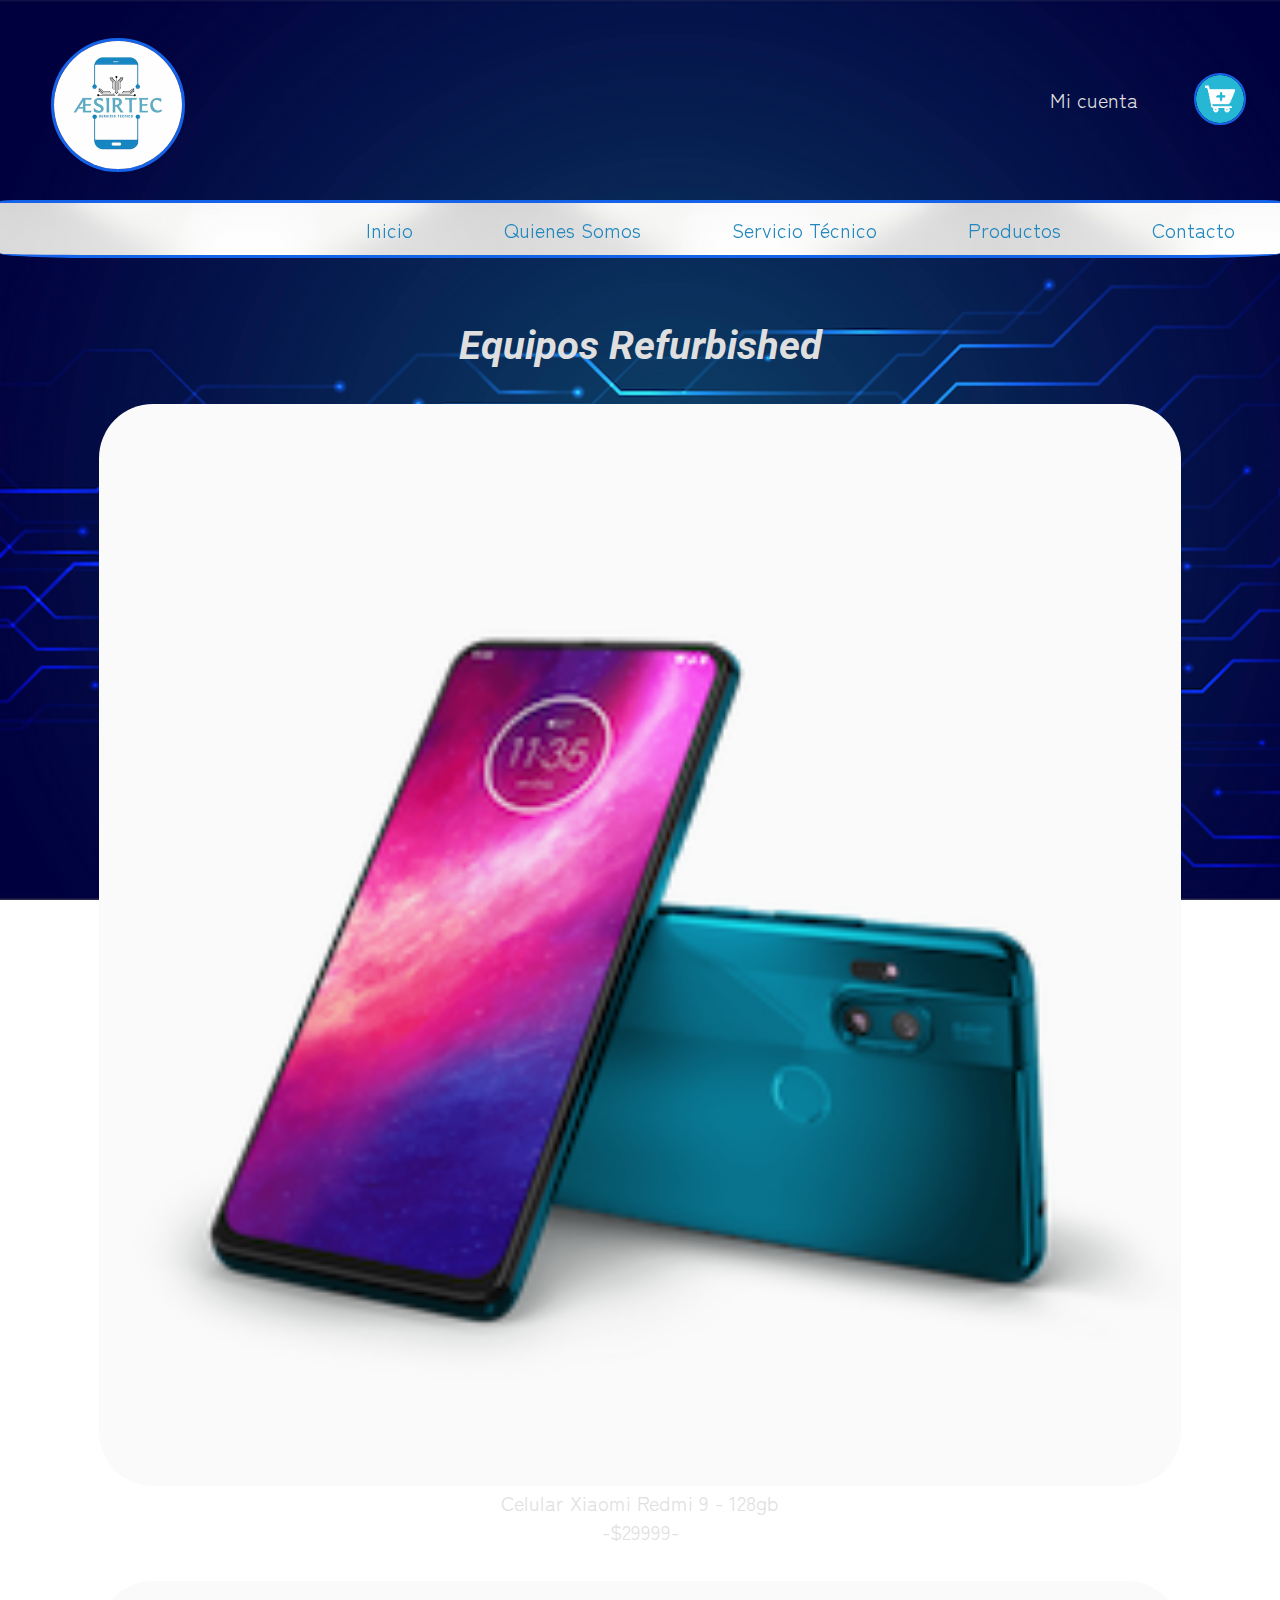
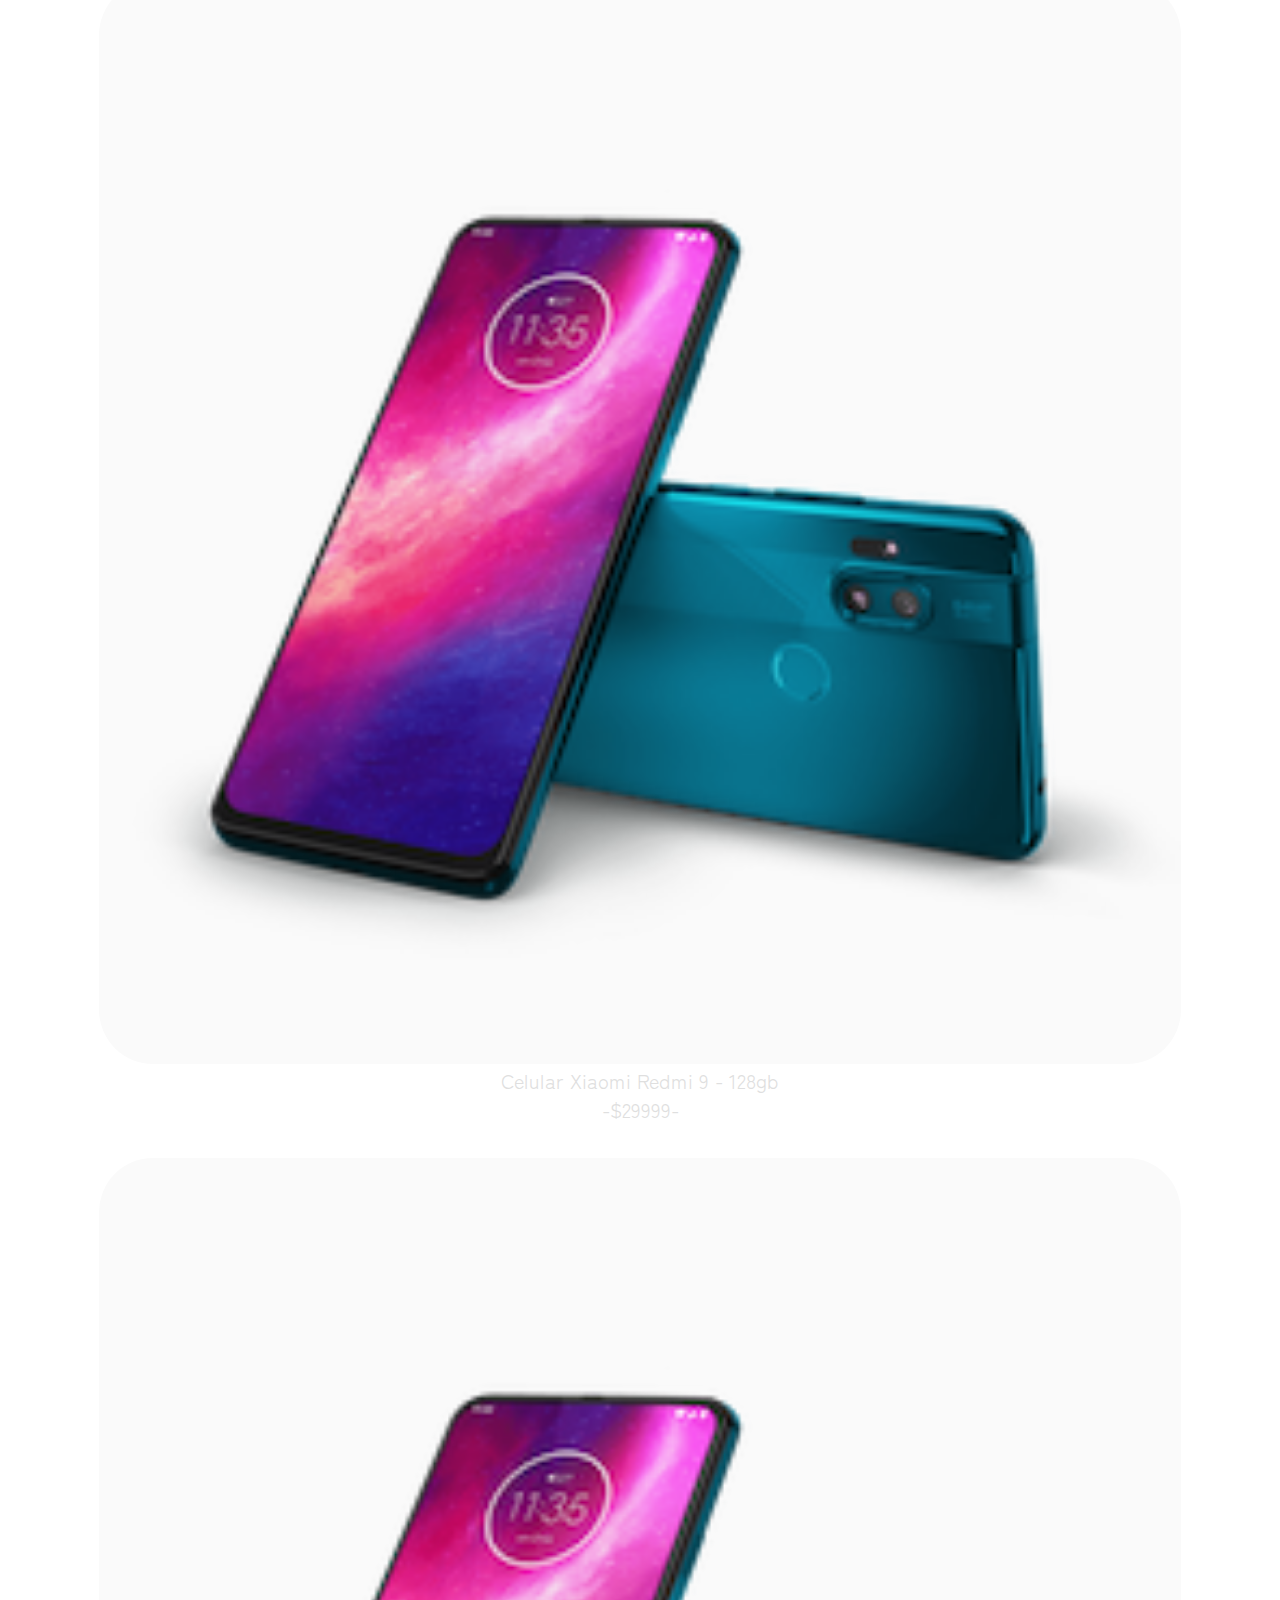
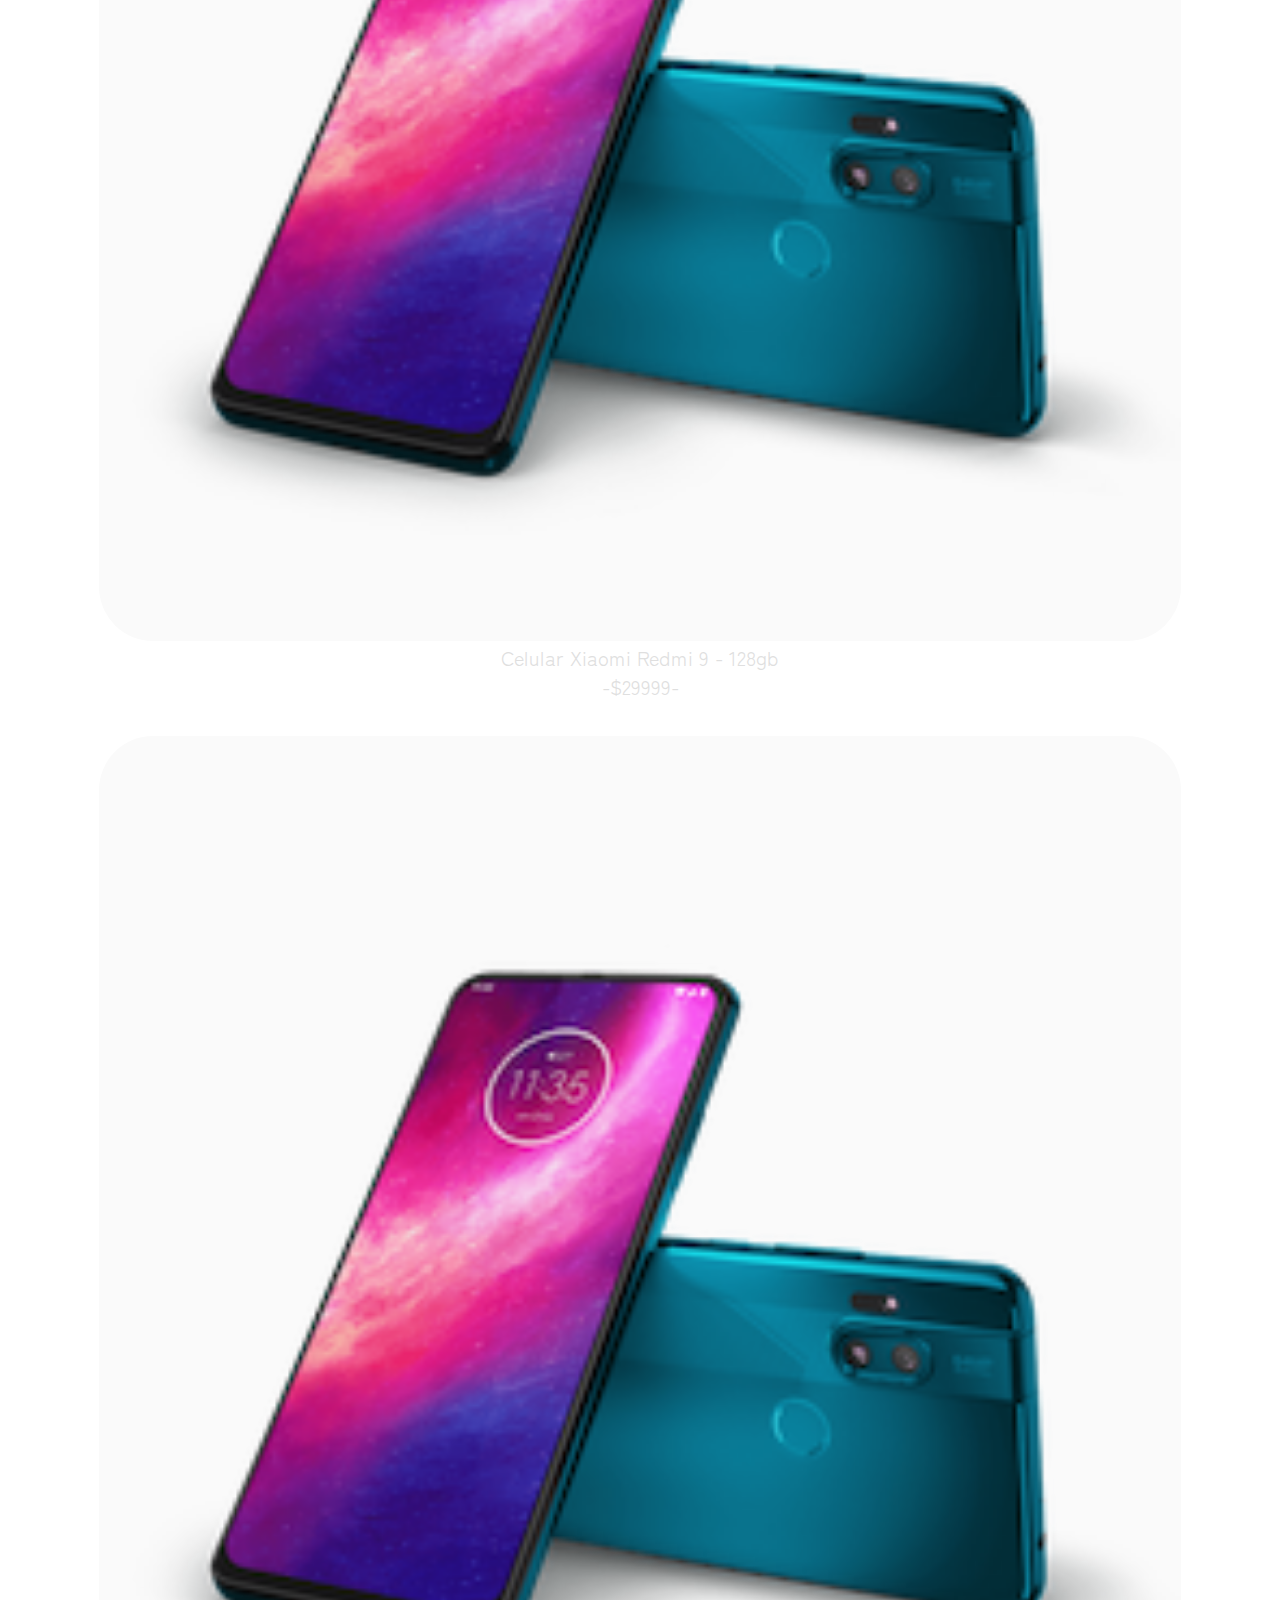
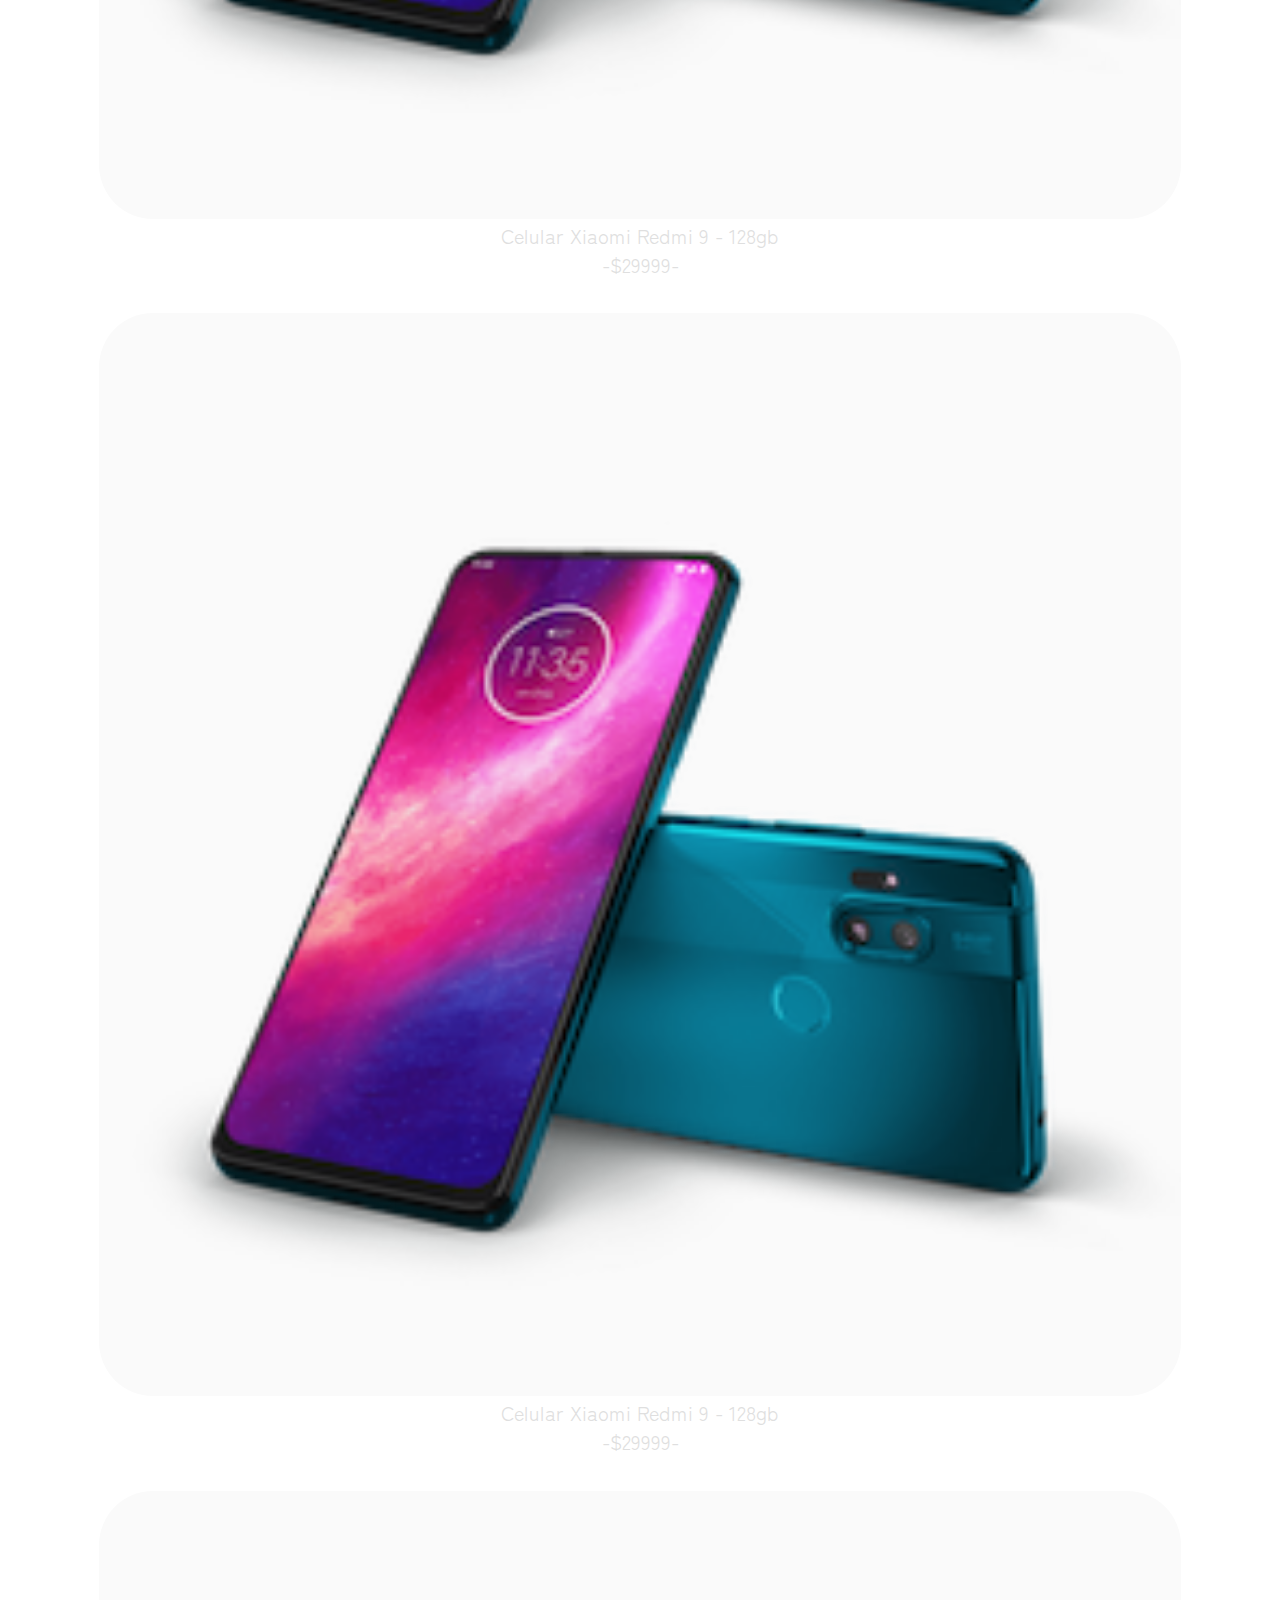
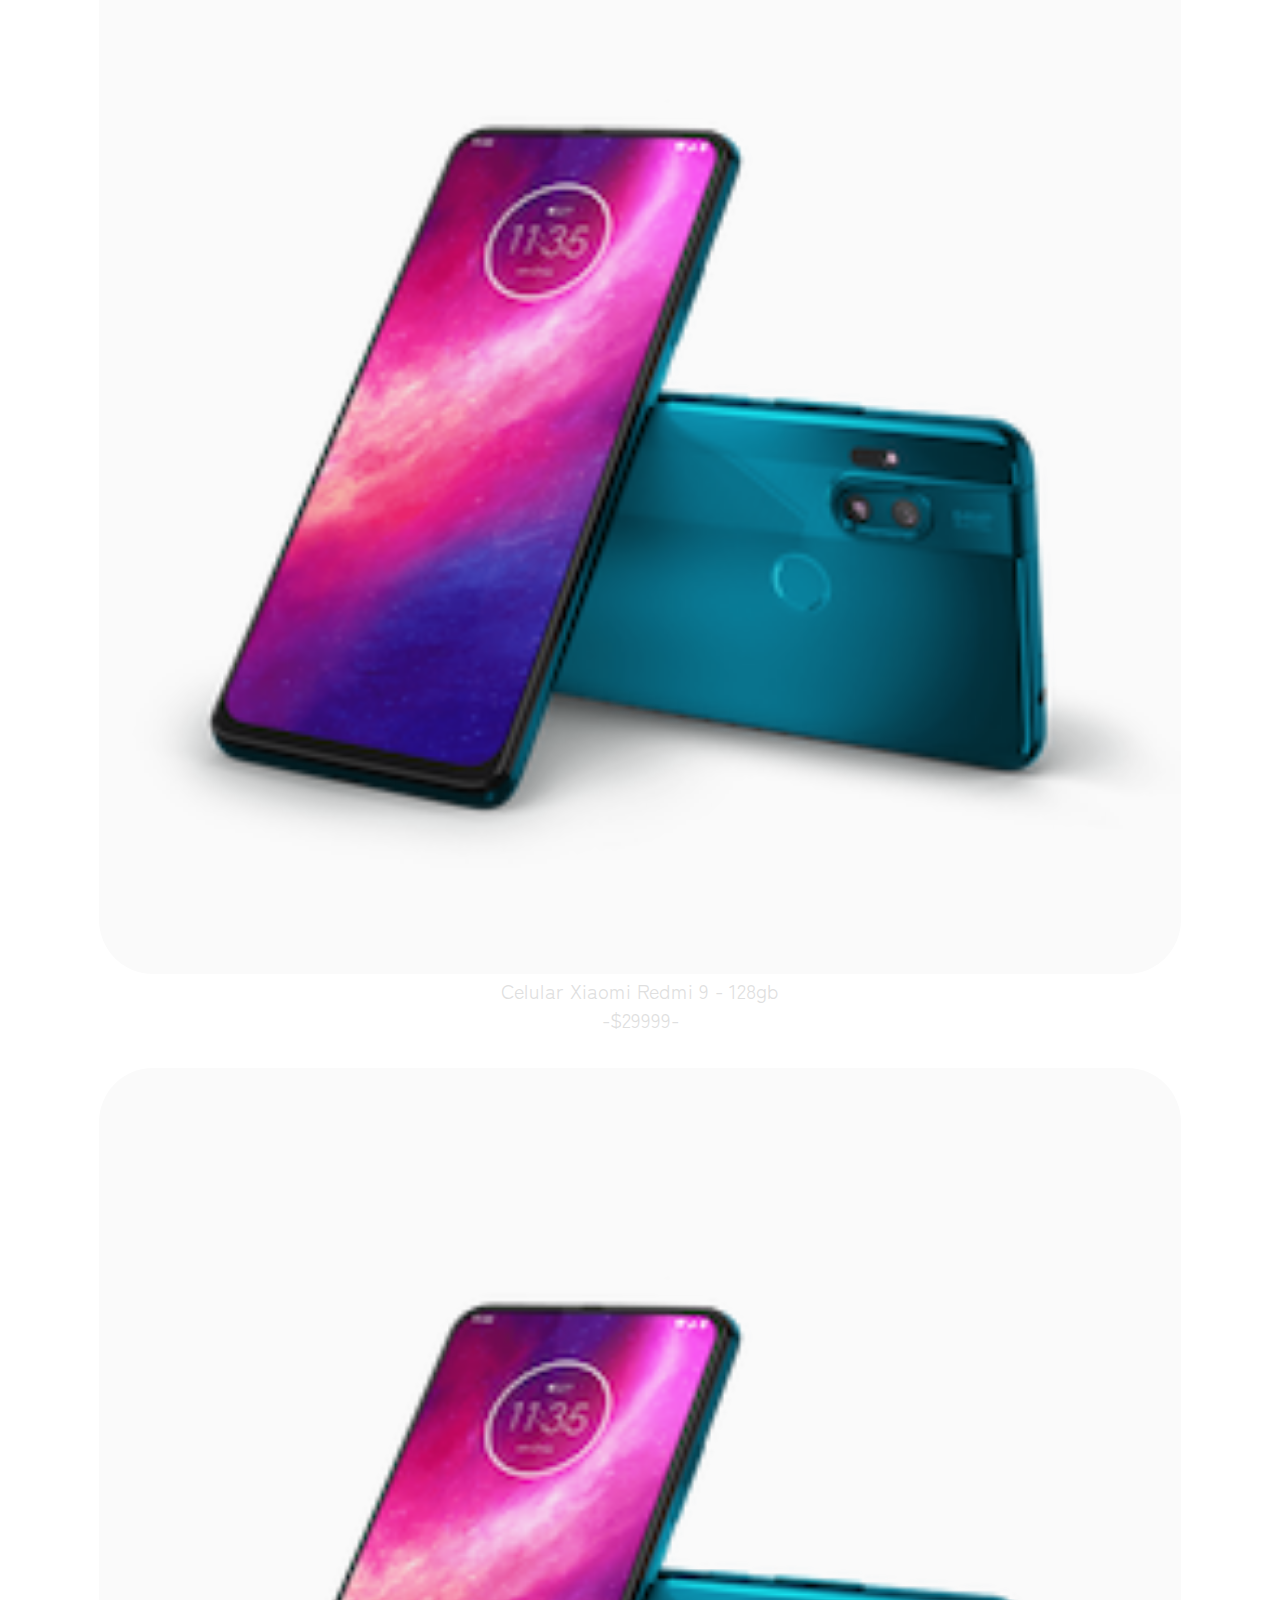
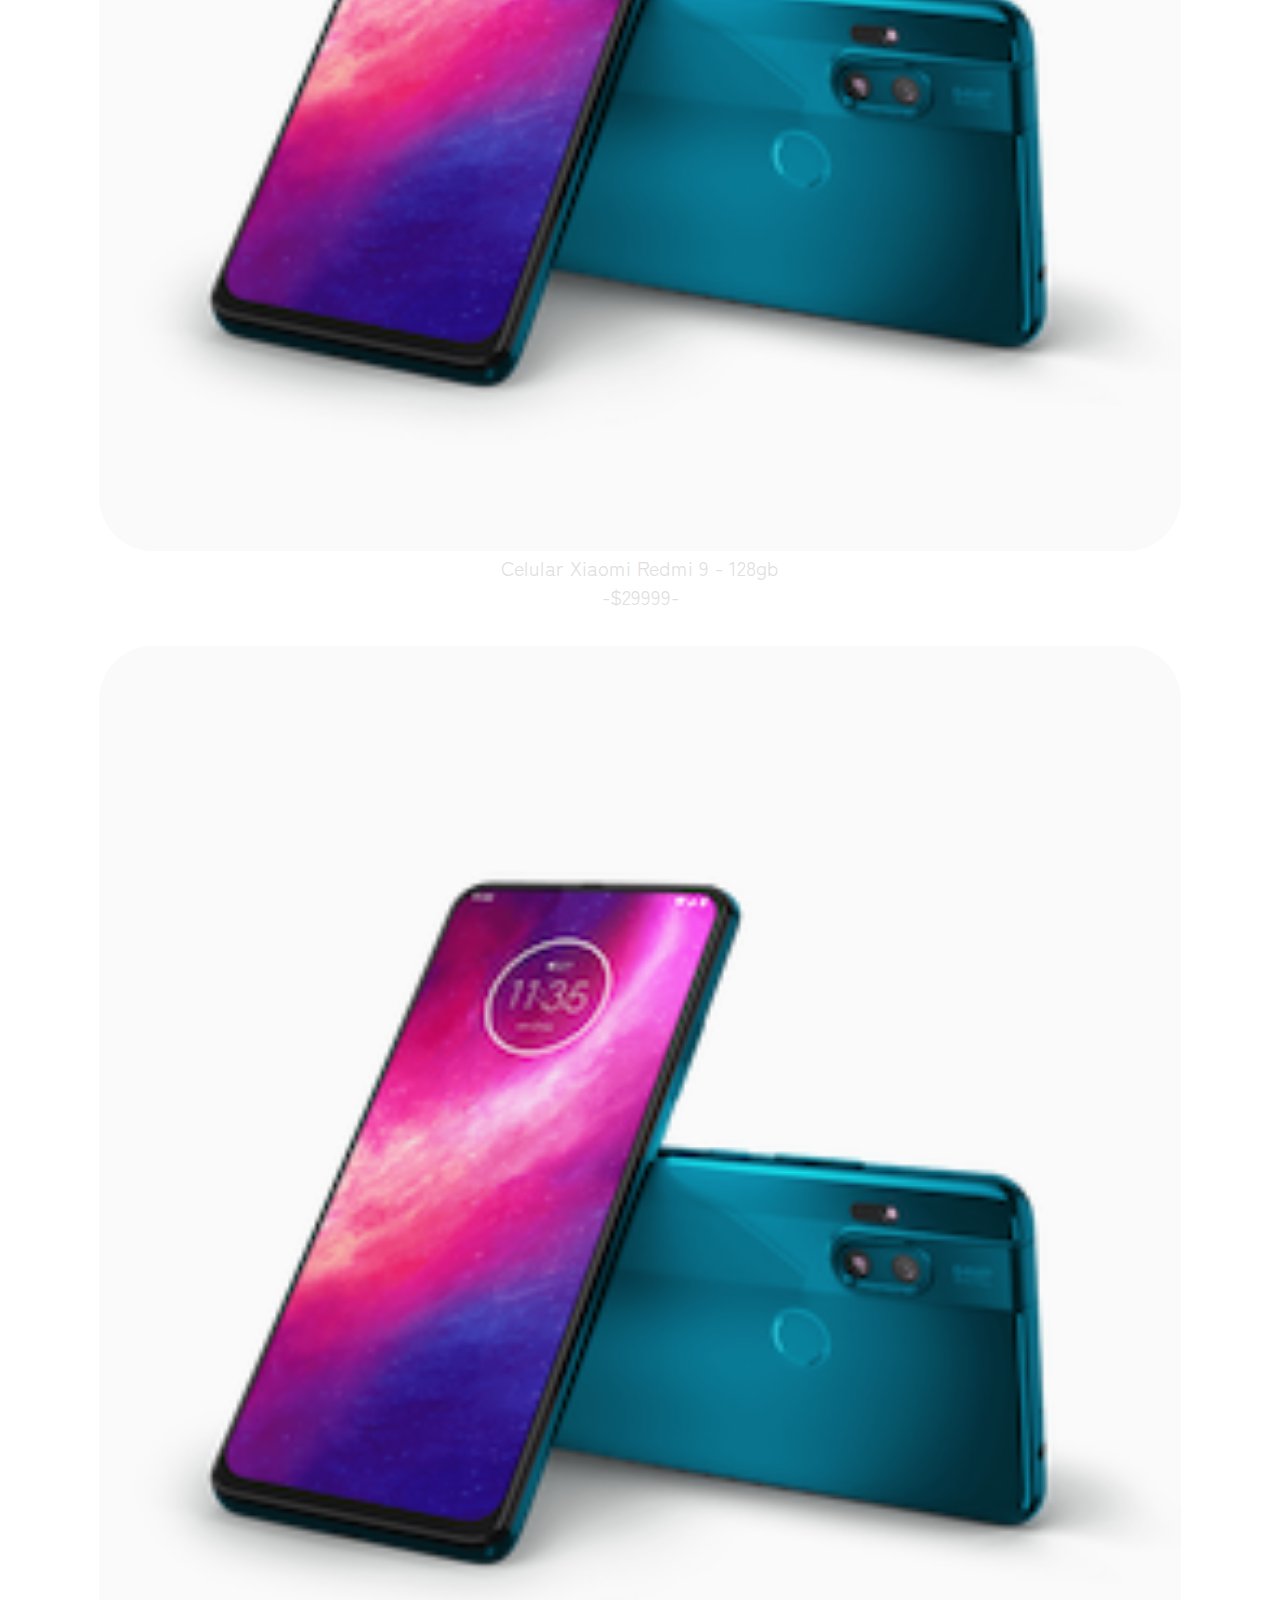
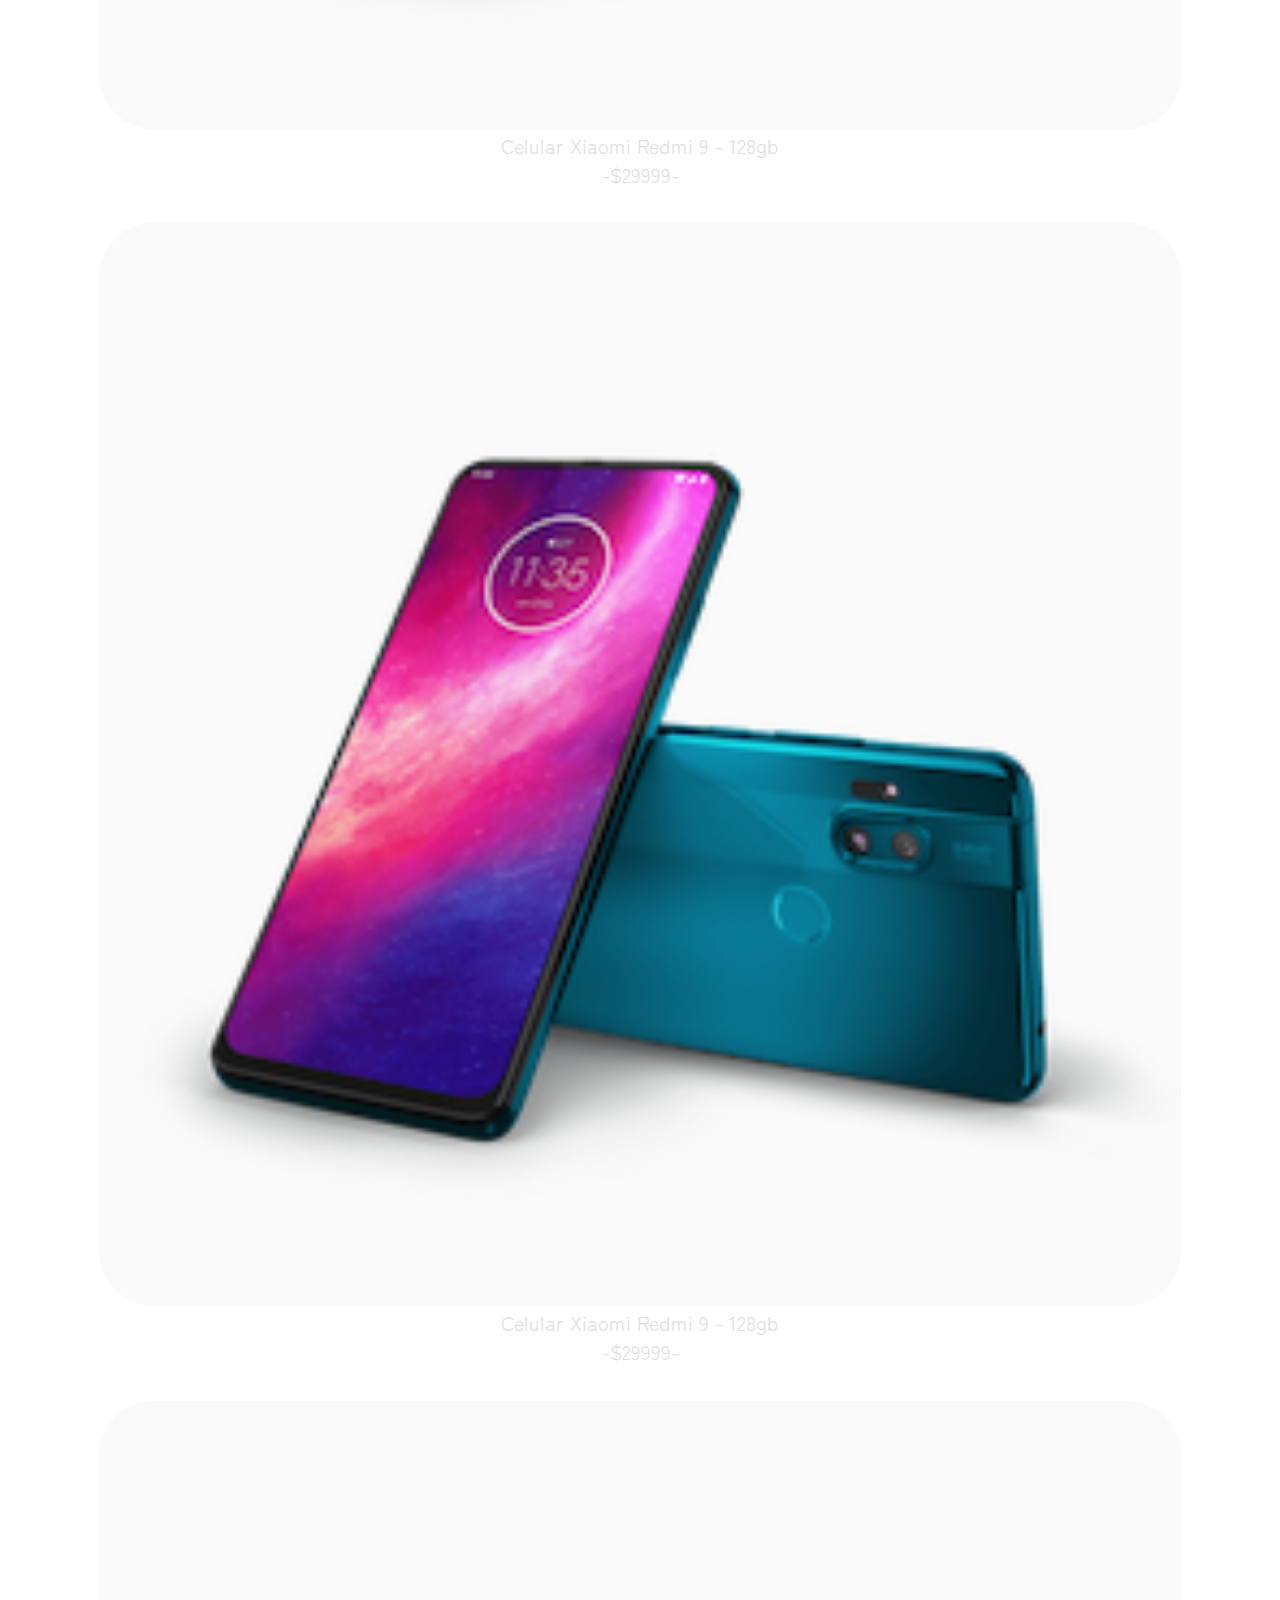
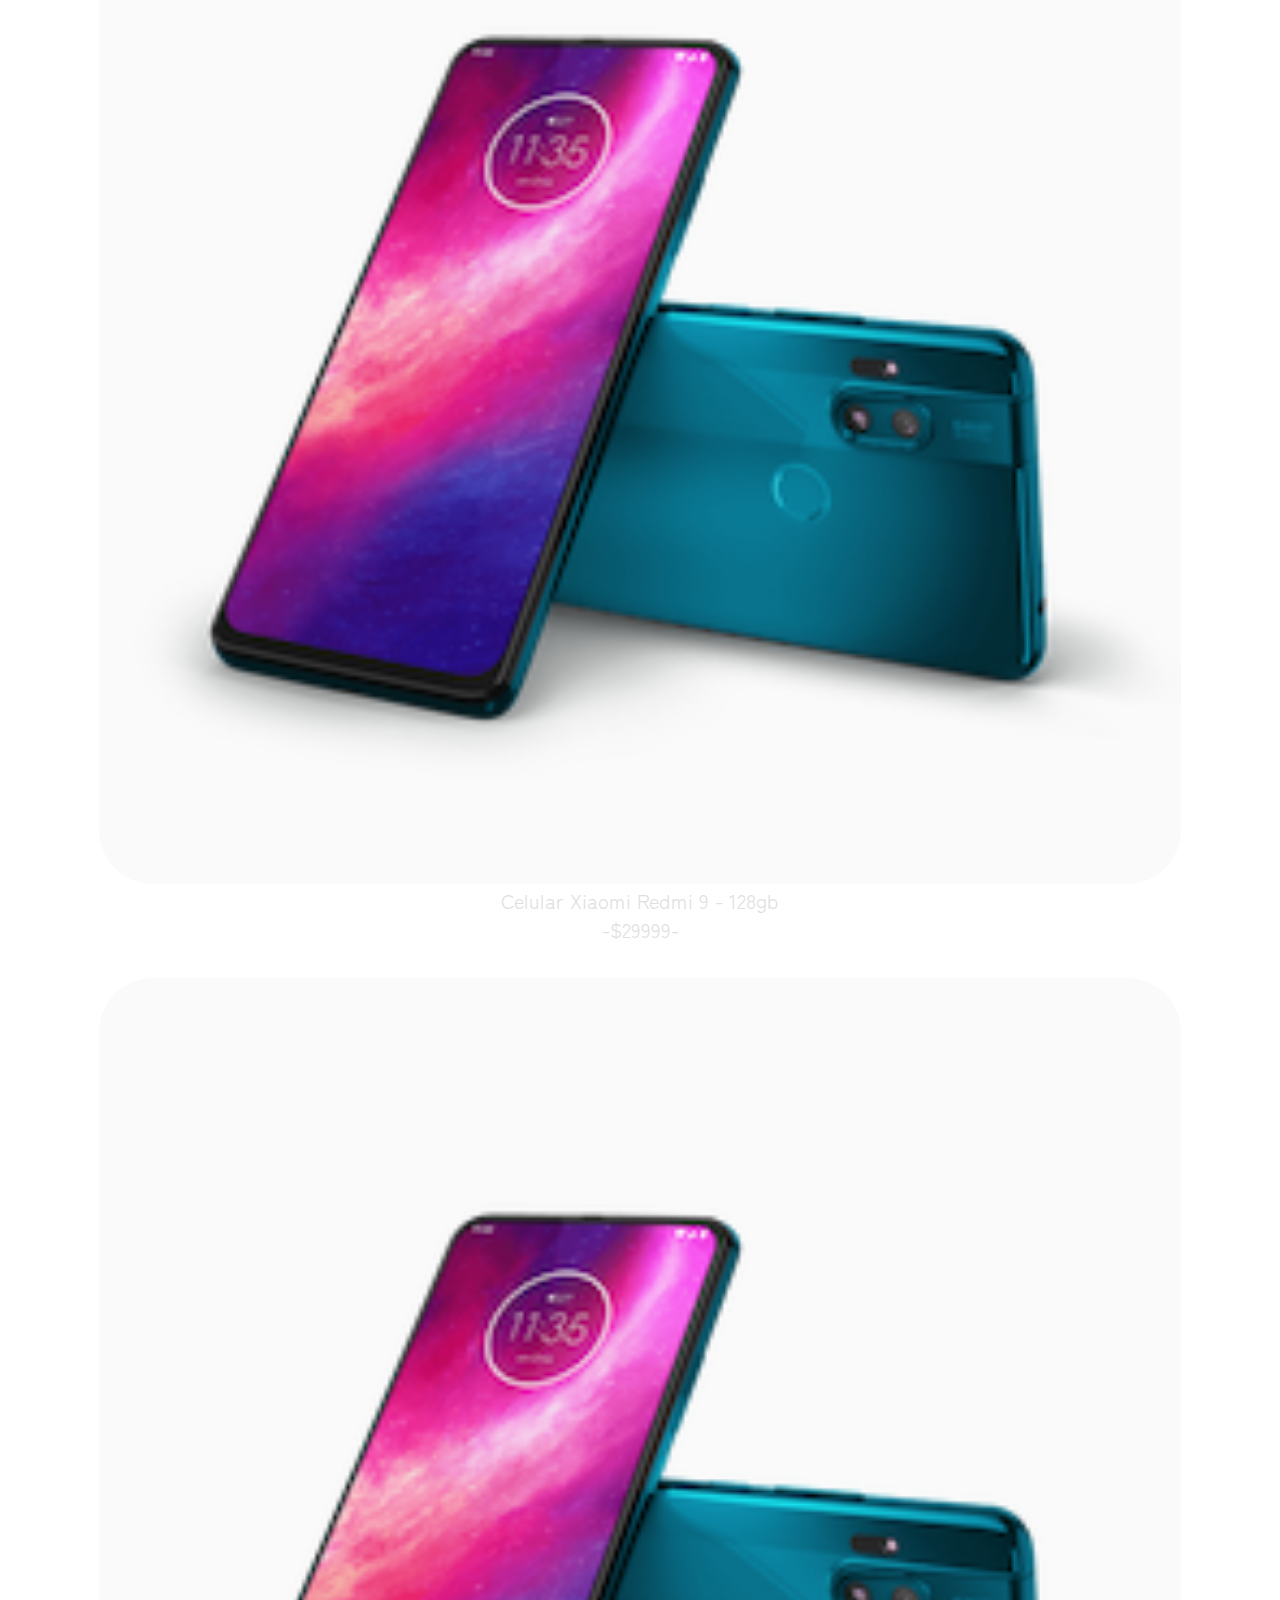
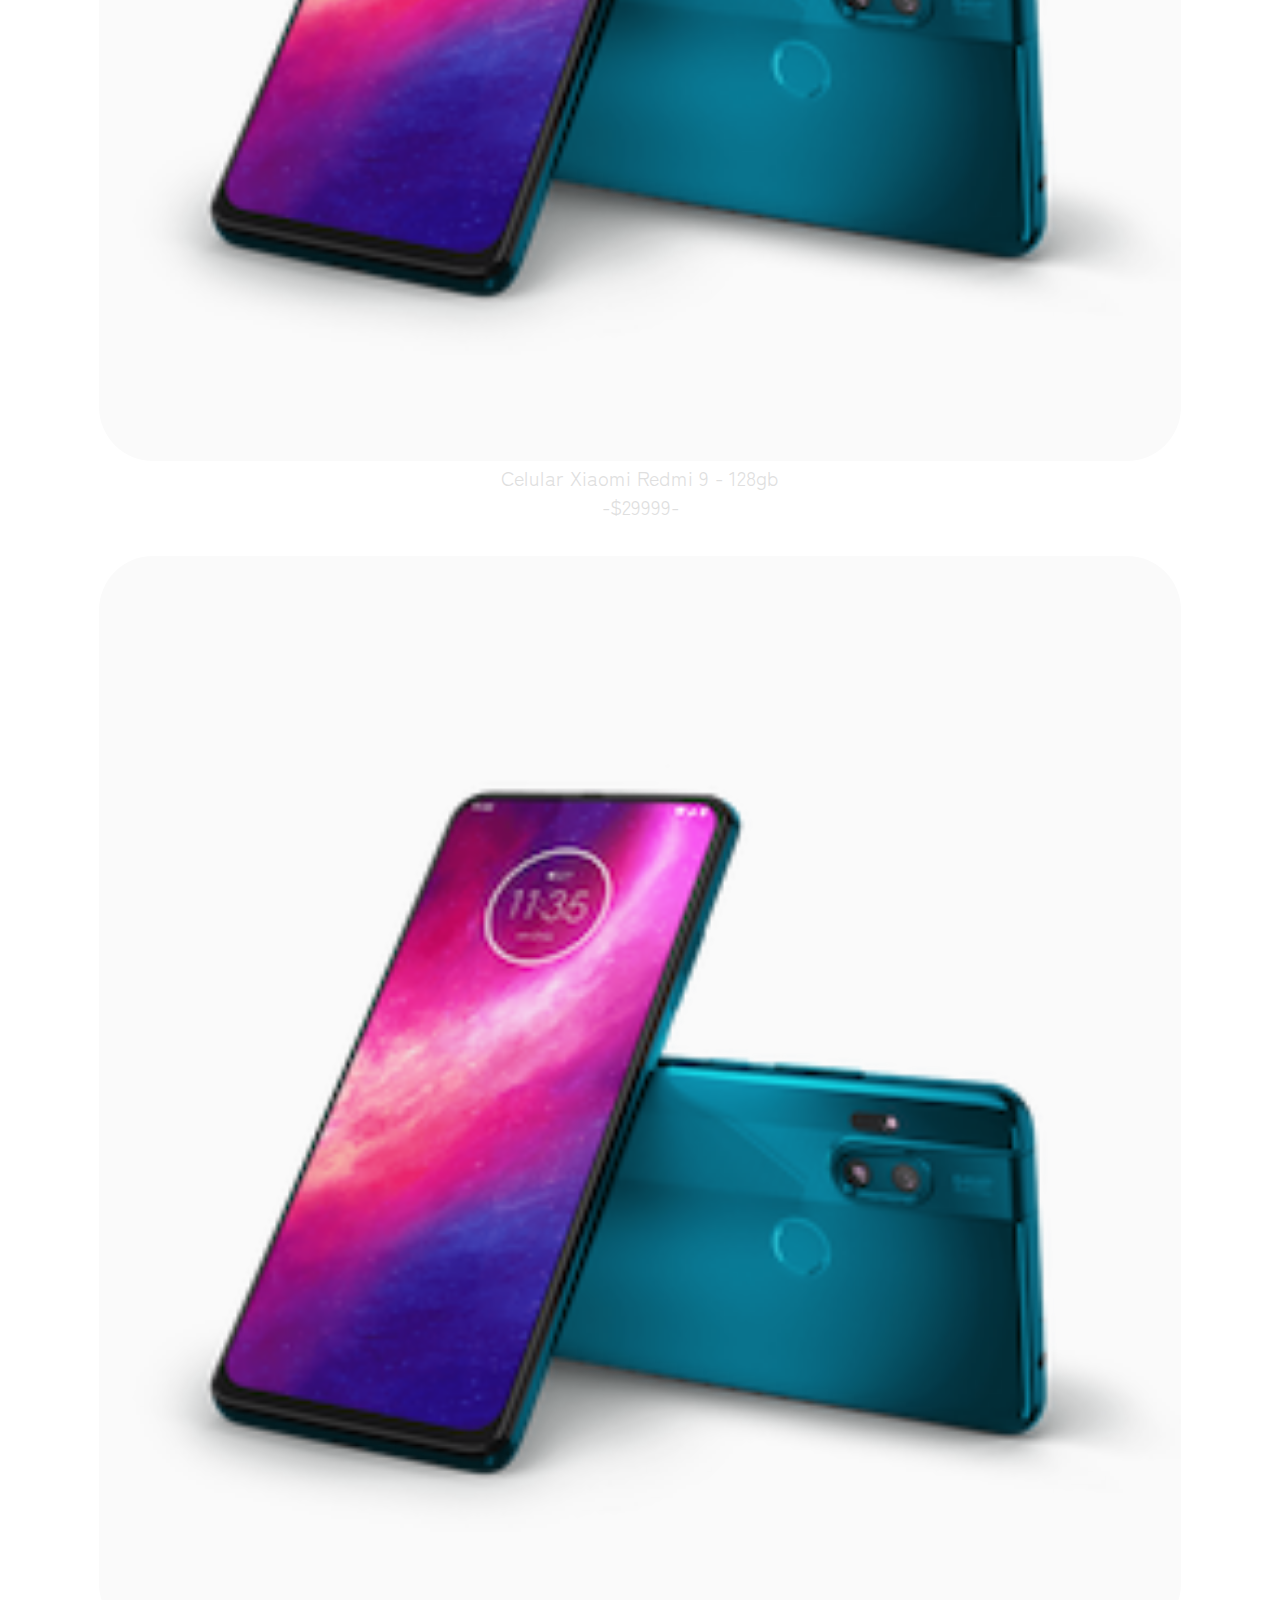
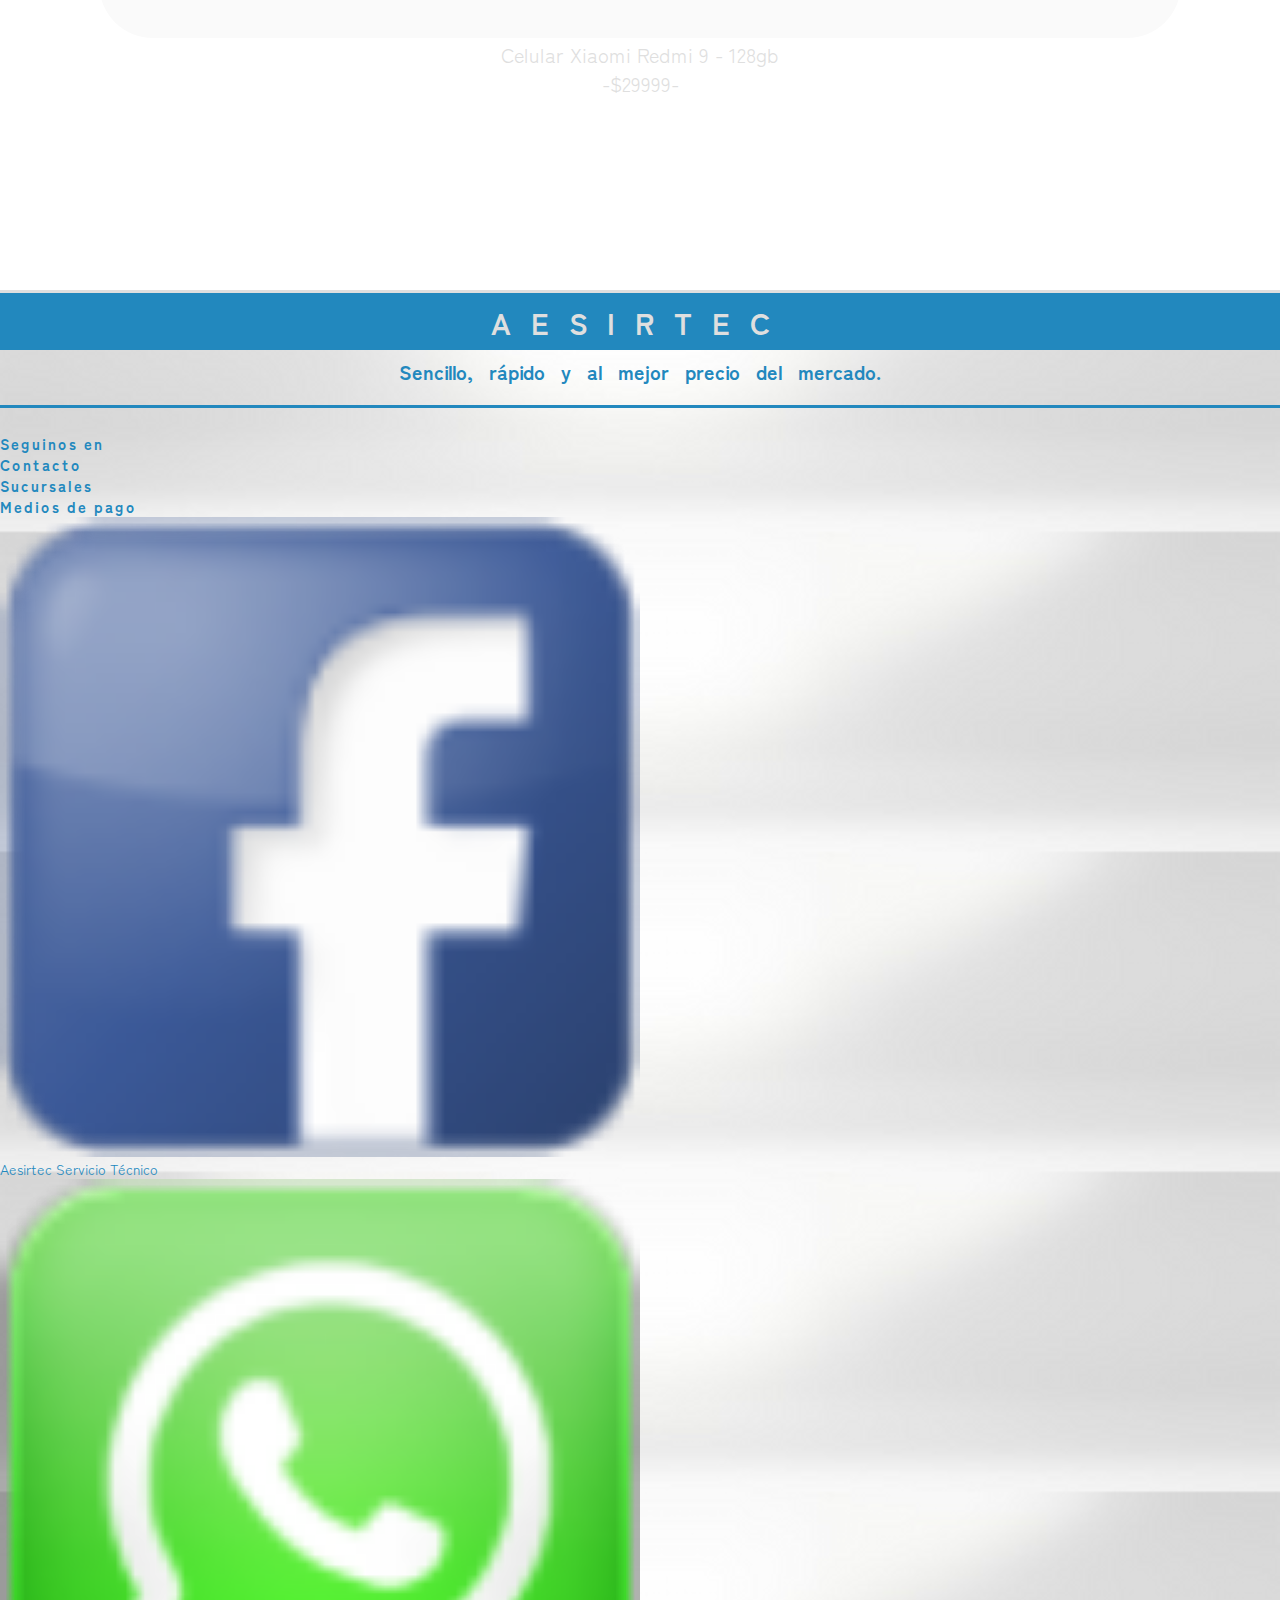
<file: secciones/equipos-refurbished.html>
<!DOCTYPE html>
<html lang="en">
<head>
    <meta charset="UTF-8">
    <meta http-equiv="X-UA-Compatible" content="IE=edge">
    <meta name="viewport" content="width=device-width, initial-scale=1.0">

    <!-- SEO -->
    <!-- Keywords -->
    <meta name="keywords" content="aesirtec, equipos, celulares, productos, refurbished, dispositivos, confianza, responsabilidad, especializado, móviles, cuenta, clientes, sencillo, rápido, mejor precio, facebook, instagram, whatsapp, visa, mastercard, efectivo, av. siempreviva 123, android, apple, ios, iphone, samsung, motorola, lg, huawei, entrega, como nuevo, envío, ofertas, descuentos, reparado, usado, garantía">

    <!-- Descripción -->
    <meta name="description" content="Equipos originales refurbished de calidad y confianza al mejor precio del mercado. Atención post-venta y garantía. Envíos a todo el país.">

    <!-- Título de pestaña -->
    <title>AERSITEC - Productos/Equipos-Refurbished</title>

    <!-- Ícono de pestaña -->
    <link rel="shortcut icon" href="../multimedia/iconos/favicon.png" type="Aesirtec">


    <!-- Bootstrap CSS -->
    <link href="https://cdn.jsdelivr.net/npm/bootstrap@5.1.3/dist/css/bootstrap.min.css" rel="stylesheet" integrity="sha384-1BmE4kWBq78iYhFldvKuhfTAU6auU8tT94WrHftjDbrCEXSU1oBoqyl2QvZ6jIW3" crossorigin="anonymous">

    <!-- CSS -->
    <link rel="stylesheet" href="../css/style.css">
</head>

<body>
   <!-- Encabezado -->
   <header id="header">

    <nav class="nav-uno">
        <div class="encabezado-container">
            <div class="logo-container">
                <a href="../index.html" class="logo">
                    <img src="../multimedia/imagenes/logo.png" alt="Logo-Aesirtec" class="logo-aesirtec">
                </a> 
            </div>
            <div class="cuenta-container">
                <ul class="cuenta">
                    <li class="mi-cuenta">
                        <a href="../secciones/mi-cuenta.html">Mi cuenta</a>
                    </li>
                    <li class="carrito">
                        <a href="../secciones/carrito.html" target="_blank">
                            <img class="icono-carrito" src="../multimedia/iconos/carrito.png" alt="carrito de compras">
                        </a>
                    </li>
                </ul>
            </div>
        </div>
    </nav>

</header>
<!-- Fin del encabezado -->

<!-- Zona central -->
    
<main>
    <!-- Menú -->
    <nav class="nav-menu">
        <div class="menu-container">
            <!-- Recuadro de ingreso de datos para búsqueda -->
            <ul class="menu">
                <li class="menu-li">
                    <a href="../index.html">Inicio</a>
                </li>
                <li class="menu-li">
                    <a href="../secciones/quienes-somos.html">Quienes Somos</a>
                </li>
                <li class="menu-li">
                    <a href="../secciones/servicio-tecnico.html">Servicio Técnico</a>
                </li>
                <li class="menu-li">
                    <a href="../secciones/productos.html">Productos</a> 

                    <!-- Sub-menú -->
                    <ul class="sub-menu">
                        <li class="sub-menu-li">
                            <a href="../secciones/accesorios.html">Accesorios</a>
                        </li>
                        <li class="sub-menu-li">
                            <a href="../secciones/parlantes-bluetooth.html">Parlantes Bluetooth</a>
                        </li>
                        <li class="sub-menu-li">
                            <a href="../secciones/equipos-nuevos.html">Equipos Nuevos</a>
                        </li>
                        <li class="sub-menu-li">
                            <a href="../secciones/equipos-refurbished.html">Equipos Refurbished</a>
                        </li>
                    </ul> 
                    <!-- Fin sub-menú -->

                </li>
                <li class="menu-li">
                    <a href="../secciones/contacto.html">Contacto</a>
                </li>
            </ul>
        </div>
    </nav>
    <!-- Fin menú -->

        <h1>Equipos Refurbished</h1>

        <!-- Grid para PC -->
        <section class="container-xl accesorios-xl">
            <div class="row accesorios-row-xl">
                <div class="col accesorios-col-xl">
                    <img src="../multimedia/imagenes/celular-refurb.png" alt="celular-refurbished-xiaomi">
                    <p>Celular Xiaomi Redmi 9 - 128gb</p>
                    <p>-$29999-</p>
                </div>
                <div class="col accesorios-col-xl">
                    <img src="../multimedia/imagenes/celular-refurb.png" alt="celular-refurbished-xiaomi">
                    <p>Celular Xiaomi Redmi 9 - 128gb</p>
                    <p>-$29999-</p>
                </div>
                <div class="col accesorios-col-xl">
                    <img src="../multimedia/imagenes/celular-refurb.png" alt="celular-refurbished-xiaomi">
                    <p>Celular Xiaomi Redmi 9 - 128gb</p>
                    <p>-$29999-</p>
                </div>
            </div>
            <div class="row accesorios-row-xl">
                <div class="col accesorios-col-xl">
                    <img src="../multimedia/imagenes/celular-refurb.png" alt="celular-refurbished-xiaomi">
                    <p>Celular Xiaomi Redmi 9 - 128gb</p>
                    <p>-$29999-</p>
                </div>
                <div class="col accesorios-col-xl">
                    <img src="../multimedia/imagenes/celular-refurb.png" alt="celular-refurbished-xiaomi">
                    <p>Celular Xiaomi Redmi 9 - 128gb</p>
                    <p>-$29999-</p>
                </div>
                <div class="col accesorios-col-xl">
                    <img src="../multimedia/imagenes/celular-refurb.png" alt="celular-refurbished-xiaomi">
                    <p>Celular Xiaomi Redmi 9 - 128gb</p>
                    <p>-$29999-</p>
                </div>
            </div>
            <div class="row accesorios-row-xl">
                <div class="col accesorios-col-xl">
                    <img src="../multimedia/imagenes/celular-refurb.png" alt="celular-refurbished-xiaomi">
                    <p>Celular Xiaomi Redmi 9 - 128gb</p>
                    <p>-$29999-</p>
                </div>
                <div class="col accesorios-col-xl">
                    <img src="../multimedia/imagenes/celular-refurb.png" alt="celular-refurbished-xiaomi">
                    <p>Celular Xiaomi Redmi 9 - 128gb</p>
                    <p>-$29999-</p>
                </div>
                <div class="col accesorios-col-xl">
                    <img src="../multimedia/imagenes/celular-refurb.png" alt="celular-refurbished-xiaomi">
                    <p>Celular Xiaomi Redmi 9 - 128gb</p>
                    <p>-$29999-</p>
                </div>
            </div>
            <div class="row accesorios-row-xl">
                <div class="col accesorios-col-xl">
                    <img src="../multimedia/imagenes/celular-refurb.png" alt="celular-refurbished-xiaomi">
                    <p>Celular Xiaomi Redmi 9 - 128gb</p>
                    <p>-$29999-</p>
                </div>
                <div class="col accesorios-col-xl">
                    <img src="../multimedia/imagenes/celular-refurb.png" alt="celular-refurbished-xiaomi">
                    <p>Celular Xiaomi Redmi 9 - 128gb</p>
                    <p>-$29999-</p>
                </div>
                <div class="col accesorios-col-xl">
                    <img src="../multimedia/imagenes/celular-refurb.png" alt="celular-refurbished-xiaomi">
                    <p>Celular Xiaomi Redmi 9 - 128gb</p>
                    <p>-$29999-</p>
                </div>
            </div>
        </section>

        <!-- Grid para Móvil -->
        <section class="container-sm accesorios-sm">
            <div class="row accesorios-row-sm align-items-center">
                <div class="col-6 accesorios-col-sm">
                    <img src="../multimedia/imagenes/celular-refurb.png" alt="celular-refurbished-xiaomi">
                </div>
                <div class="col-6 accesorios-col-sm">
                    <p>Celular Xiaomi Redmi 9 - 128gb</p>
                    <p>-$29999-</p>
                </div>
            </div>
            <div class="row accesorios-row-sm align-items-center">
                <div class="col-6 accesorios-col-sm">
                    <img src="../multimedia/imagenes/celular-refurb.png" alt="celular-refurbished-xiaomi">
                </div>
                <div class="col-6 accesorios-col-sm">
                    <p>Celular Xiaomi Redmi 9 - 128gb</p>
                    <p>-$29999-</p>
                </div>
            </div>
            <div class="row accesorios-row-sm align-items-center">
                <div class="col-6 accesorios-col-sm">
                    <img src="../multimedia/imagenes/celular-refurb.png" alt="celular-refurbished-xiaomi">
                </div>
                <div class="col-6 accesorios-col-sm">
                    <p>Celular Xiaomi Redmi 9 - 128gb</p>
                    <p>-$29999-</p>
                </div>
            </div>
            <div class="row accesorios-row-sm align-items-center">
                <div class="col-6 accesorios-col-sm">
                    <img src="../multimedia/imagenes/celular-refurb.png" alt="celular-refurbished-xiaomi">
                </div>
                <div class="col-6 accesorios-col-sm">
                    <p>Celular Xiaomi Redmi 9 - 128gb</p>
                    <p>-$29999-</p>
                </div>
            </div>
            <div class="row accesorios-row-sm align-items-center">
                <div class="col-6 accesorios-col-sm">
                    <img src="../multimedia/imagenes/celular-refurb.png" alt="celular-refurbished-xiaomi">
                </div>
                <div class="col-6 accesorios-col-sm">
                    <p>Celular Xiaomi Redmi 9 - 128gb</p>
                    <p>-$29999-</p>
                </div>
            </div>
            <div class="row accesorios-row-sm align-items-center">
                <div class="col-6 accesorios-col-sm">
                    <img src="../multimedia/imagenes/celular-refurb.png" alt="celular-refurbished-xiaomi">
                </div>
                <div class="col-6 accesorios-col-sm">
                    <p>Celular Xiaomi Redmi 9 - 128gb</p>
                    <p>-$29999-</p>
                </div>
            </div>
            <div class="row accesorios-row-sm align-items-center">
                <div class="col-6 accesorios-col-sm">
                    <img src="../multimedia/imagenes/celular-refurb.png" alt="celular-refurbished-xiaomi">
                </div>
                <div class="col-6 accesorios-col-sm">
                    <p>Celular Xiaomi Redmi 9 - 128gb</p>
                    <p>-$29999-</p>
                </div>
            </div>
            <div class="row accesorios-row-sm align-items-center">
                <div class="col-6 accesorios-col-sm">
                    <img src="../multimedia/imagenes/celular-refurb.png" alt="celular-refurbished-xiaomi">
                </div>
                <div class="col-6 accesorios-col-sm">
                    <p>Celular Xiaomi Redmi 9 - 128gb</p>
                    <p>-$29999-</p>
                </div>
            </div>
            <div class="row accesorios-row-sm align-items-center">
                <div class="col-6 accesorios-col-sm">
                    <img src="../multimedia/imagenes/celular-refurb.png" alt="celular-refurbished-xiaomi">
                </div>
                <div class="col-6 accesorios-col-sm">
                    <p>Celular Xiaomi Redmi 9 - 128gb</p>
                    <p>-$29999-</p>
                </div>
            </div>
            <div class="row accesorios-row-sm align-items-center">
                <div class="col-6 accesorios-col-sm">
                    <img src="../multimedia/imagenes/celular-refurb.png" alt="celular-refurbished-xiaomi">
                </div>
                <div class="col-6 accesorios-col-sm">
                    <p>Celular Xiaomi Redmi 9 - 128gb</p>
                    <p>-$29999-</p>
                </div>
            </div>
            <div class="row accesorios-row-sm align-items-center">
                <div class="col-6 accesorios-col-sm">
                    <img src="../multimedia/imagenes/celular-refurb.png" alt="celular-refurbished-xiaomi">
                </div>
                <div class="col-6 accesorios-col-sm">
                    <p>Celular Xiaomi Redmi 9 - 128gb</p>
                    <p>-$29999-</p>
                </div>
            </div>
            <div class="row accesorios-row-sm align-items-center">
                <div class="col-6 accesorios-col-sm">
                    <img src="../multimedia/imagenes/celular-refurb.png" alt="celular-refurbished-xiaomi">
                </div>
                <div class="col-6 accesorios-col-sm">
                    <p>Celular Xiaomi Redmi 9 - 128gb</p>
                    <p>-$29999-</p>
                </div>
            </div>
        </section>

    </main>
    <!-- Fin zona central -->

    <!-- Footer -->
    <footer>
        <section>
            <h2 class="titulo-slogan"><a href="#header">AESIRTEC</a></h2>
            <p class="slogan">Sencillo, rápido y al mejor precio del mercado.</p>
        </section>
        
        <section class="container redes-container">
            <div class="row align-items-center">
                <div class="col-3">
                    <p class="titulo-redes">Seguinos en</p>
                </div>
                <div class="col-3">
                    <p class="titulo-redes">Contacto</p>
                </div>
                <div class="col-3">
                    <p class="titulo-redes">Sucursales</p>
                </div>
                <div class="col-3">
                    <p class="titulo-redes">Medios de pago</p>
                </div>
            </div>
            <div class="row align-items-center">
                <div class="col-1 d-flex justify-content-center">
                    <img class="iconos-redes" src="../multimedia/iconos/facebook.png" alt="Ícono-Facebook">
                </div>
                <div class="col-2">
                    <p class="contenido-redes">Aesirtec Servicio Técnico</p>
                </div>
                <div class="col-1 d-flex justify-content-center">
                    <img class="iconos-redes" src="../multimedia/iconos/whatsapp.png" alt="Ícono-Whatsapp">
                </div>
                <div class="col-2">
                    <p class="contenido-redes">11-1234-5678</p>
                </div>
                <div class="col-1 d-flex justify-content-center">
                    <img class="iconos-redes" src="../multimedia/iconos/ubicación.png" alt="Ícono-Ubicación">
                </div>
                <div class="col-2">
                    <p class="contenido-redes">Av. Siempreviva 123</p>
                </div>
                <div class="col-1 d-flex justify-content-end">
                    <img class="img-medios-pago" src="../multimedia/iconos/visa.png" alt="Visa">
                </div>
                <div class="col-1 d-flex justify-content-center">
                    <img class="img-medios-pago" src="../multimedia/iconos/master-card.png" alt="Master-Card">
                </div>
                <div class="col-1 d-flex justify-content-start">
                    <img class="img-medios-pago" src="../multimedia/iconos/efectivo.png" alt="Efectivo">
                </div>
            </div>
            <div class="row align-items-center">
                <div class="col-1 d-flex justify-content-center">
                    <img class="iconos-redes" src="../multimedia/iconos/instagram.png" alt="Ícono-Instagram">
                </div>
                <div class="col-2">
                    <p class="contenido-redes">Aesirtec Servicio Técnico</p>
                </div>
                <div class="col-1 d-flex justify-content-center">
                    <img class="iconos-redes" src="../multimedia/iconos/mail.png" alt="Ícono-Mail">
                </div>
                <div class="col-2">
                    <p class="contenido-redes">info@aesirtec.com</p>
                </div>
                <div class="col-1 d-flex justify-content-center">
                    <img class="iconos-redes" src="../multimedia/iconos/ubicación.png" alt="Ícono-Ubicación">
                </div>
                <div class="col-2">
                    <p class="contenido-redes">Av. Siempreviva 123</p>
                </div>
            </div>
        </section>
    </footer>
    <!-- Fin de footer -->

    <!-- Bootstrap JS -->
    <script src="https://cdn.jsdelivr.net/npm/@popperjs/core@2.10.2/dist/umd/popper.min.js" integrity="sha384-7+zCNj/IqJ95wo16oMtfsKbZ9ccEh31eOz1HGyDuCQ6wgnyJNSYdrPa03rtR1zdB" crossorigin="anonymous"></script>
    <script src="https://cdn.jsdelivr.net/npm/bootstrap@5.1.3/dist/js/bootstrap.min.js" integrity="sha384-QJHtvGhmr9XOIpI6YVutG+2QOK9T+ZnN4kzFN1RtK3zEFEIsxhlmWl5/YESvpZ13" crossorigin="anonymous"></script>

</body>
</html>
</file>
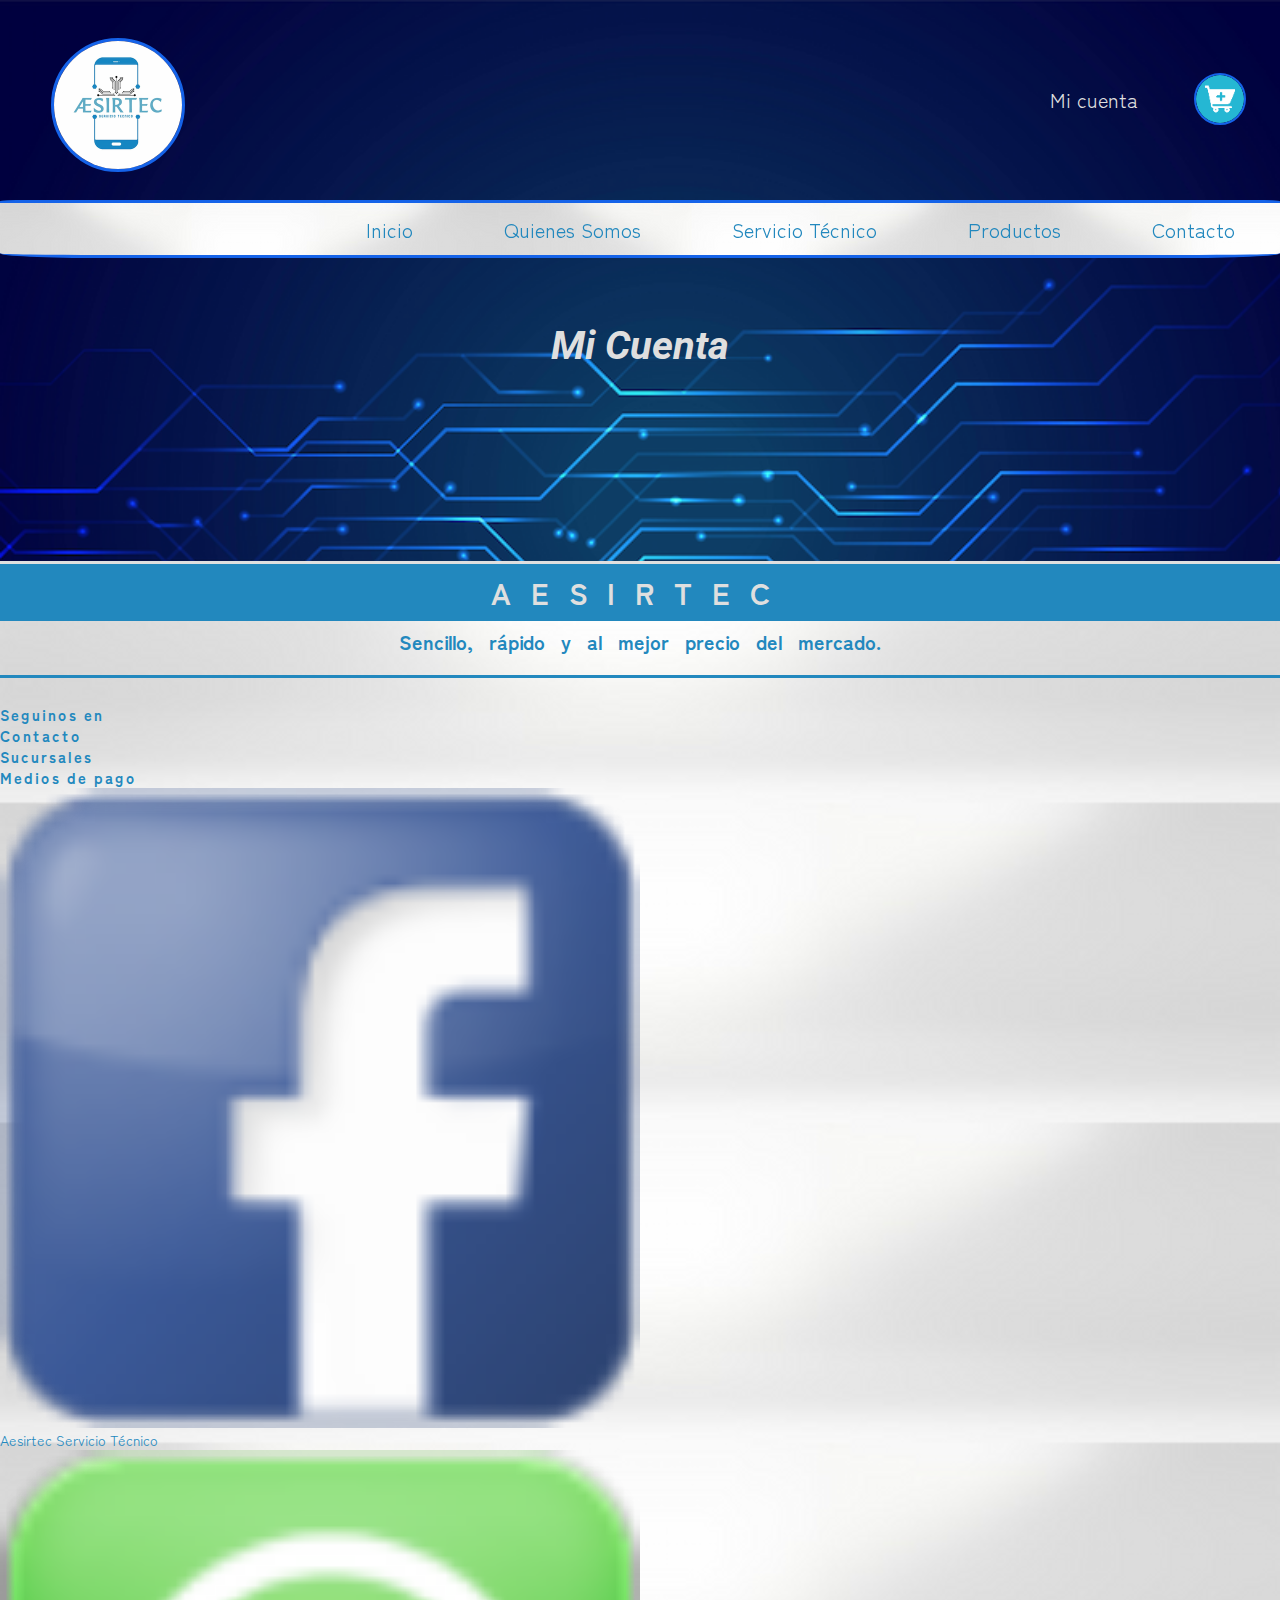
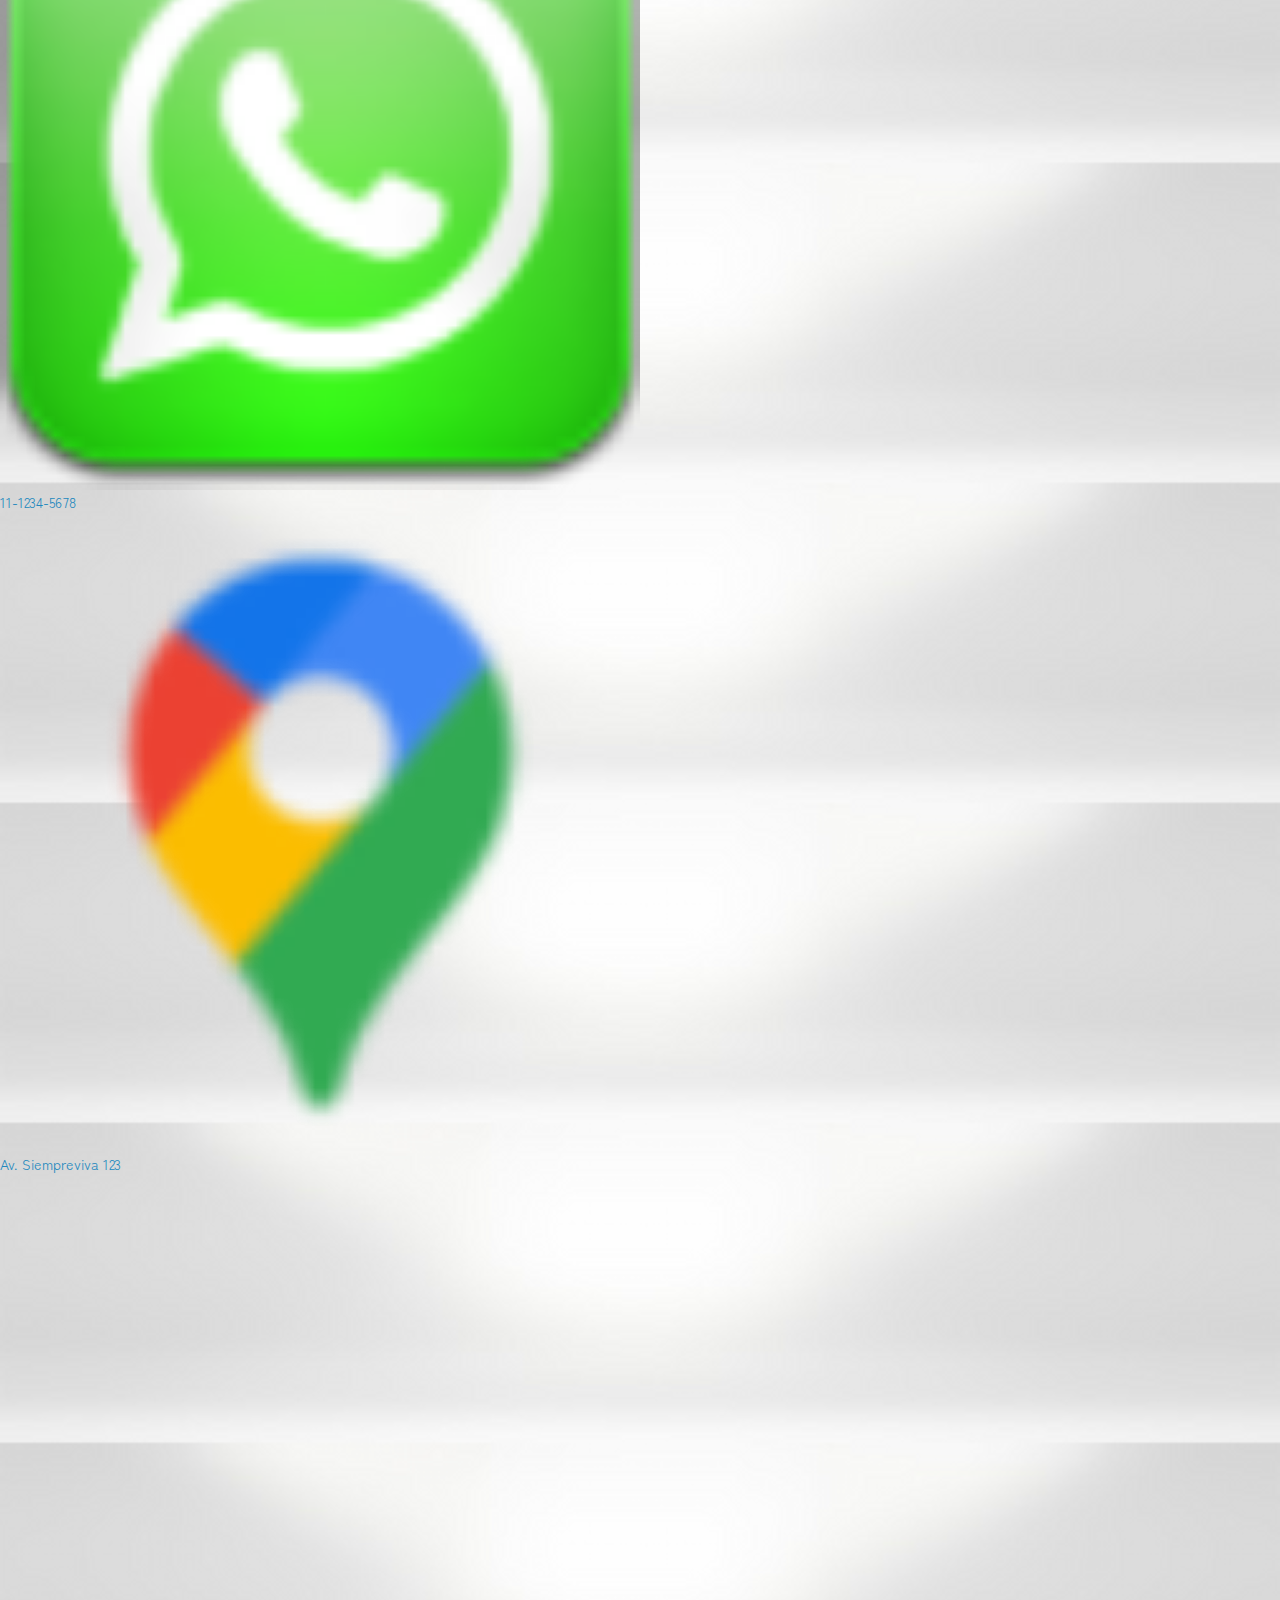
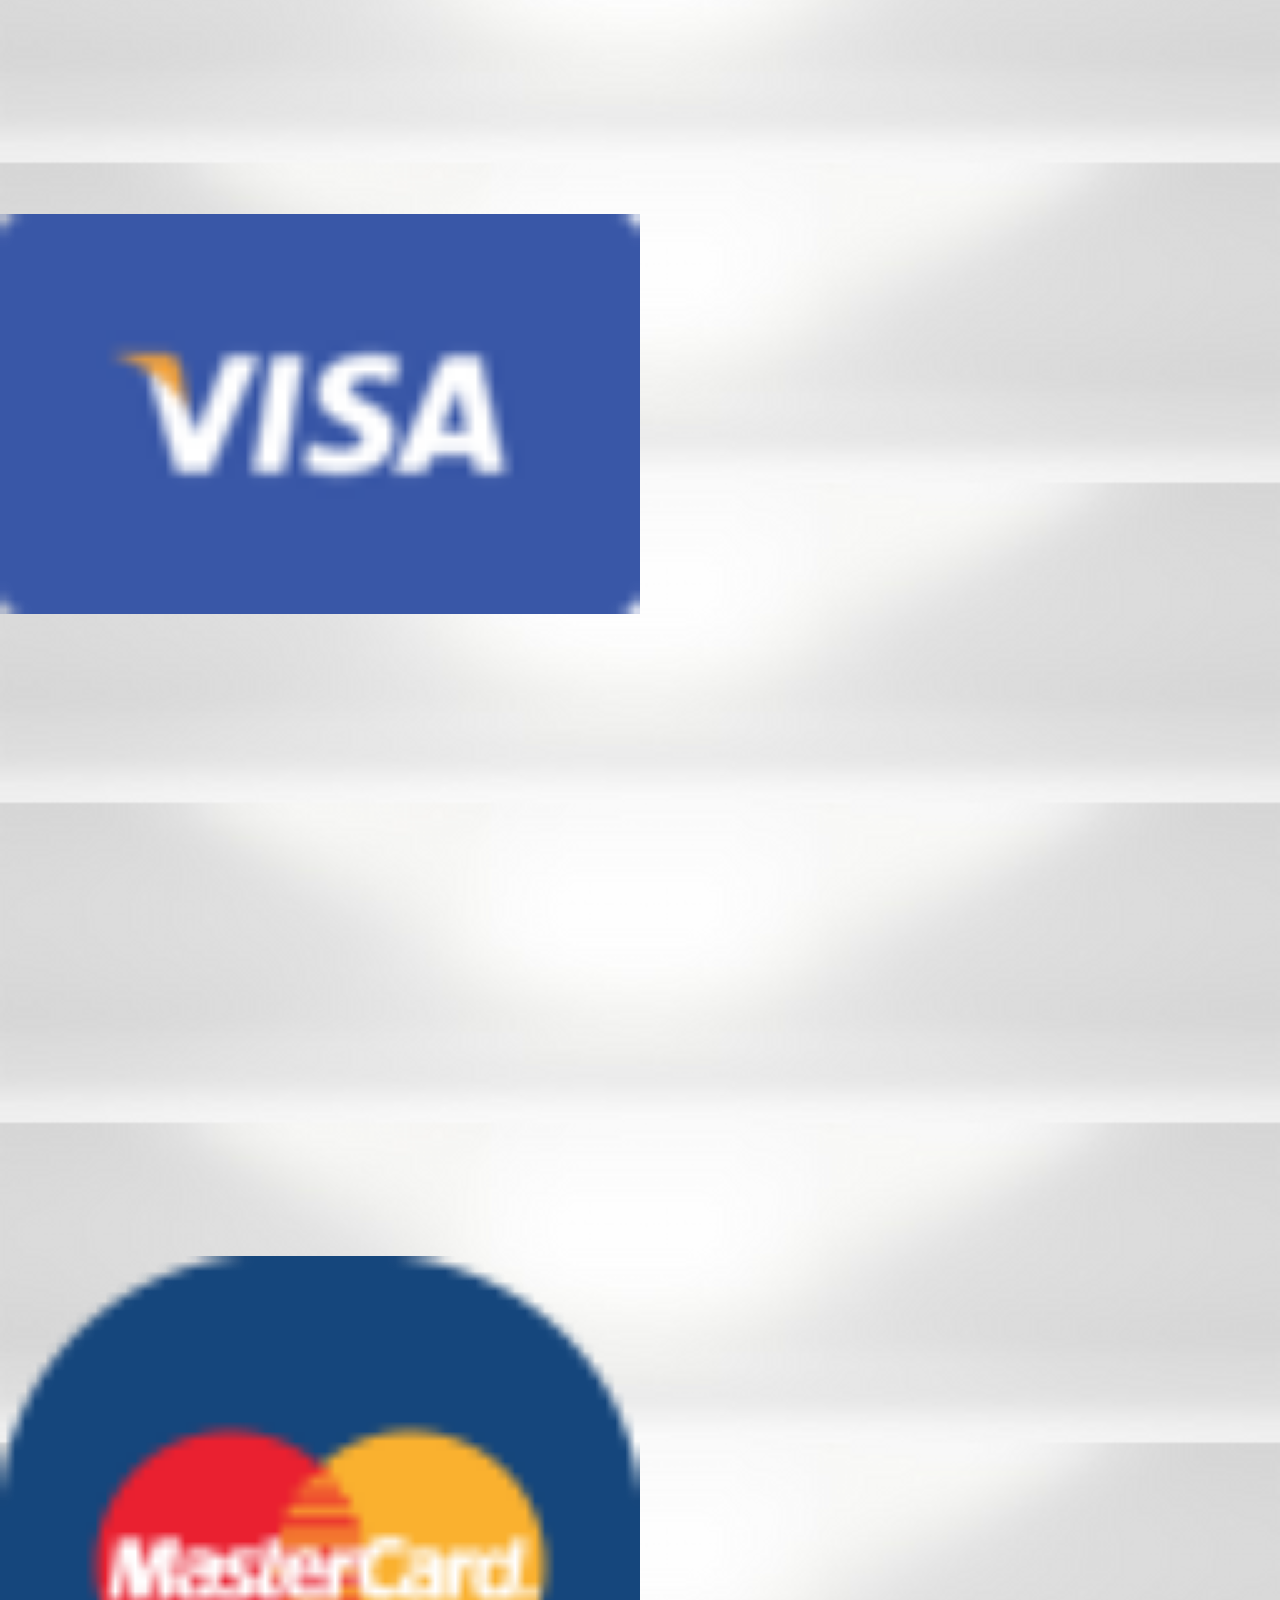
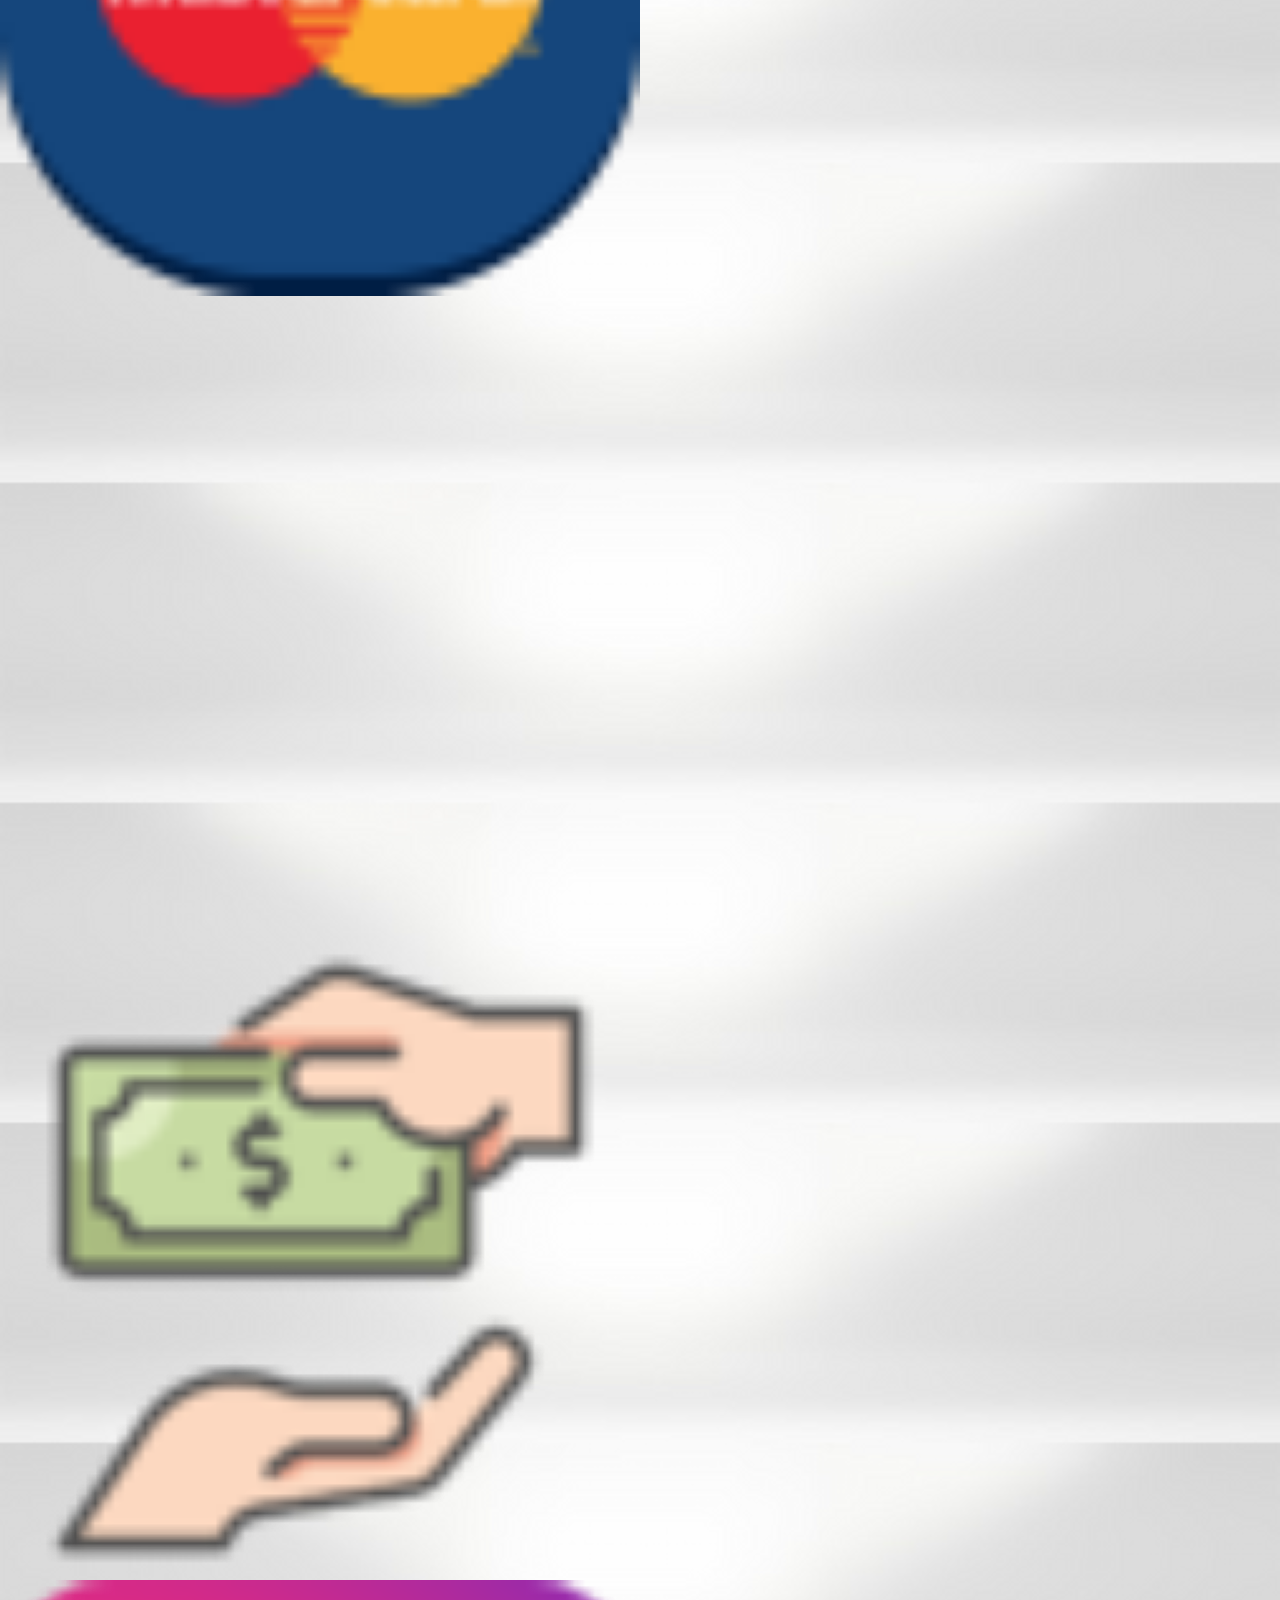
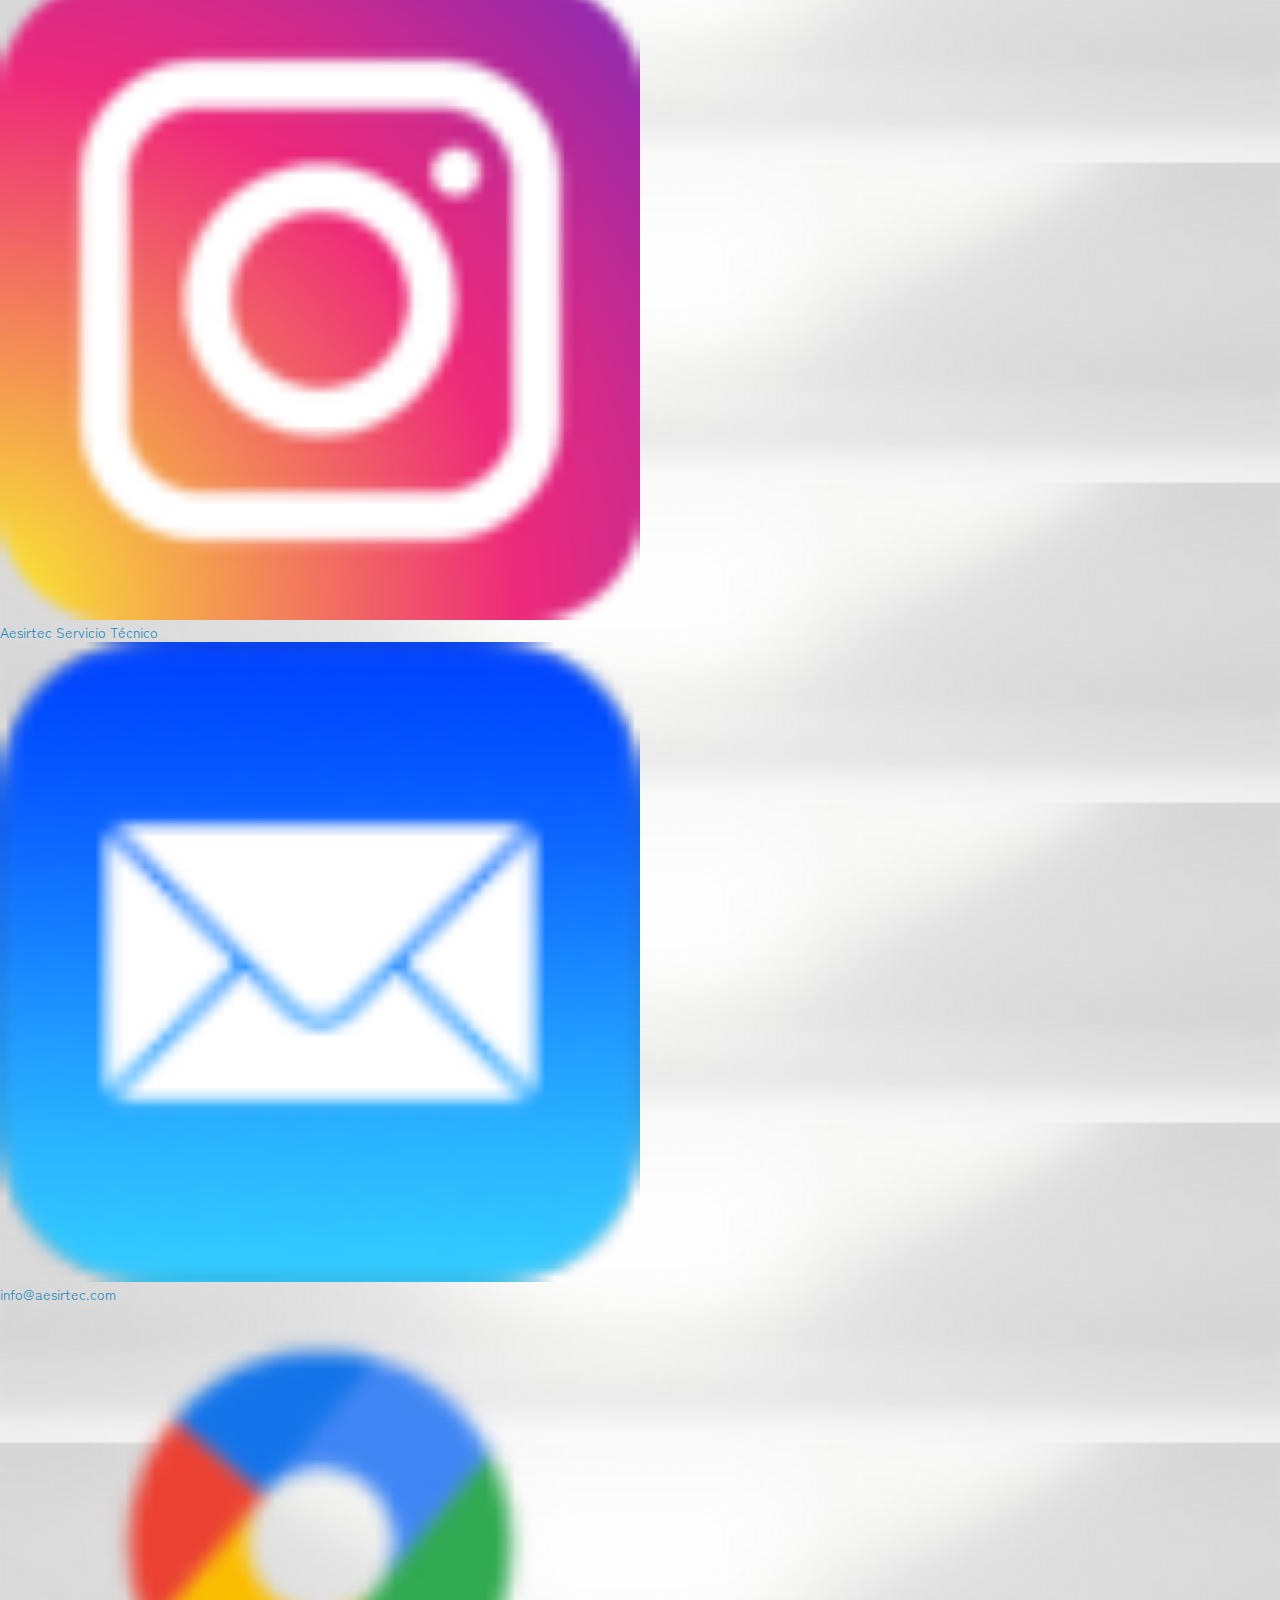
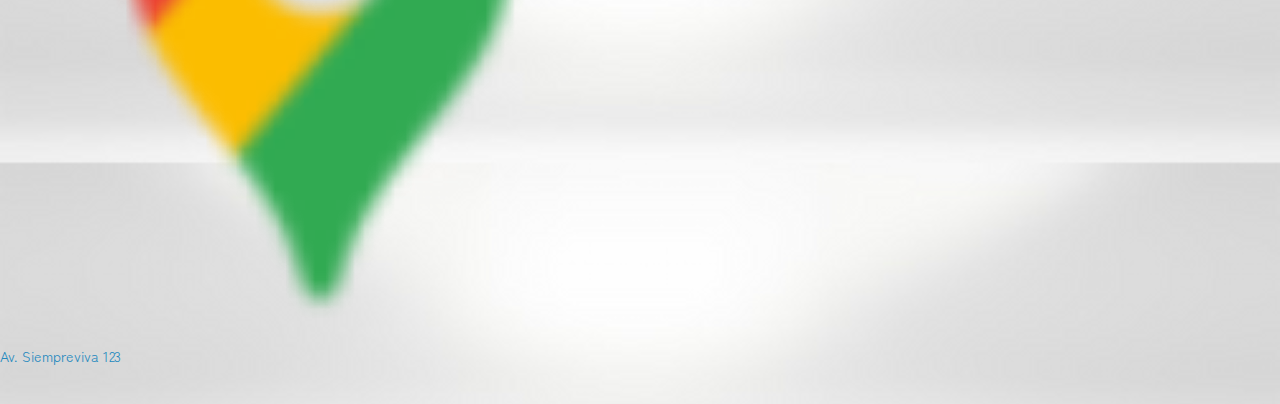
<file: secciones/mi-cuenta.html>
<!DOCTYPE html>
<html lang="en">
<head>
    <meta charset="UTF-8">
    <meta http-equiv="X-UA-Compatible" content="IE=edge">
    <meta name="viewport" content="width=device-width, initial-scale=1.0">

    <!-- SEO -->
    <!-- Keywords -->
    <meta name="keywords" content="aesirtec, equipos, celulares, servicio técnico, dispositivos, soluciones, confianza, responsabilidad, , expertos, móviles, cuenta, clientes, sencillo, rápido, mejor precio, facebook, instagram, whatsapp, visa, mastercard, efectivo, av. siempreviva 123, android, apple, ios, iphone, samsung, motorola, lg, huawei, nombre, apellido, e-mail, datos personales, perfil">

    <!-- Descripción -->
    <meta name="description" content="Registrate y empezá a disfrutar del mundo Aesirtec, mantenete actualizado con la última tecnología. Soluciones para tus equipos móviles.">

    <!-- Título de pestaña -->
    <title>AERSITEC - Mi Cuenta</title>

    <!-- Ícono de pestaña -->
    <link rel="shortcut icon" href="../multimedia/iconos/favicon.png" type="Aesirtec">


    <!-- Bootstrap CSS -->
    <link href="https://cdn.jsdelivr.net/npm/bootstrap@5.1.3/dist/css/bootstrap.min.css" rel="stylesheet" integrity="sha384-1BmE4kWBq78iYhFldvKuhfTAU6auU8tT94WrHftjDbrCEXSU1oBoqyl2QvZ6jIW3" crossorigin="anonymous">

    <!-- CSS -->
    <link rel="stylesheet" href="../css/style.css">
</head>

<body>
    <!-- Encabezado -->
    <header id="header">

        <nav class="nav-uno">
            <div class="encabezado-container">
                <div class="logo-container">
                    <a href="../index.html" class="logo">
                        <img src="../multimedia/imagenes/logo.png" alt="Logo-Aesirtec" class="logo-aesirtec">
                    </a> 
                </div>
                <div class="cuenta-container">
                    <ul class="cuenta">
                        <li class="mi-cuenta">
                            <a href="../secciones/mi-cuenta.html">Mi cuenta</a>
                        </li>
                        <li class="carrito">
                            <a href="../secciones/carrito.html" target="_blank">
                                <img class="icono-carrito" src="../multimedia/iconos/carrito.png" alt="carrito de compras">
                            </a>
                        </li>
                    </ul>
                </div>
            </div>
        </nav>

    </header>
    <!-- Fin del encabezado -->

    <!-- Zona central -->
    
    <main>
        <!-- Menú -->
        <nav class="nav-menu">
            <div class="menu-container">
                <!-- Recuadro de ingreso de datos para búsqueda -->
                <ul class="menu">
                    <li class="menu-li">
                        <a href="../index.html">Inicio</a>
                    </li>
                    <li class="menu-li">
                        <a href="../secciones/quienes-somos.html">Quienes Somos</a>
                    </li>
                    <li class="menu-li">
                        <a href="../secciones/servicio-tecnico.html">Servicio Técnico</a>
                    </li>
                    <li class="menu-li">
                        <a href="../secciones/productos.html">Productos</a> 

                        <!-- Sub-menú -->
                        <ul class="sub-menu">
                            <li class="sub-menu-li">
                                <a href="../secciones/accesorios.html">Accesorios</a>
                            </li>
                            <li class="sub-menu-li">
                                <a href="../secciones/parlantes-bluetooth.html">Parlantes Bluetooth</a>
                            </li>
                            <li class="sub-menu-li">
                                <a href="../secciones/equipos-nuevos.html">Equipos Nuevos</a>
                            </li>
                            <li class="sub-menu-li">
                                <a href="../secciones/equipos-refurbished.html">Equipos Refurbished</a>
                            </li>
                        </ul> 
                        <!-- Fin sub-menú -->

                    </li>
                    <li class="menu-li">
                        <a href="../secciones/contacto.html">Contacto</a>
                    </li>
                </ul>
            </div>
        </nav>
        <!-- Fin menú -->

        <h1>Mi Cuenta</h1>
        
    </main>
    <!--Fin zona central -->

    <!-- Footer -->
    <footer>
        <section>
            <h2 class="titulo-slogan"><a href="#header">AESIRTEC</a></h2>
            <p class="slogan">Sencillo, rápido y al mejor precio del mercado.</p>
        </section>
        
        <section class="container redes-container">
            <div class="row align-items-center">
                <div class="col-3">
                    <p class="titulo-redes">Seguinos en</p>
                </div>
                <div class="col-3">
                    <p class="titulo-redes">Contacto</p>
                </div>
                <div class="col-3">
                    <p class="titulo-redes">Sucursales</p>
                </div>
                <div class="col-3">
                    <p class="titulo-redes">Medios de pago</p>
                </div>
            </div>
            <div class="row align-items-center">
                <div class="col-1 d-flex justify-content-center">
                    <img class="iconos-redes" src="../multimedia/iconos/facebook.png" alt="Ícono-Facebook">
                </div>
                <div class="col-2">
                    <p class="contenido-redes">Aesirtec Servicio Técnico</p>
                </div>
                <div class="col-1 d-flex justify-content-center">
                    <img class="iconos-redes" src="../multimedia/iconos/whatsapp.png" alt="Ícono-Whatsapp">
                </div>
                <div class="col-2">
                    <p class="contenido-redes">11-1234-5678</p>
                </div>
                <div class="col-1 d-flex justify-content-center">
                    <img class="iconos-redes" src="../multimedia/iconos/ubicación.png" alt="Ícono-Ubicación">
                </div>
                <div class="col-2">
                    <p class="contenido-redes">Av. Siempreviva 123</p>
                </div>
                <div class="col-1 d-flex justify-content-end">
                    <img class="img-medios-pago" src="../multimedia/iconos/visa.png" alt="Visa">
                </div>
                <div class="col-1 d-flex justify-content-center">
                    <img class="img-medios-pago" src="../multimedia/iconos/master-card.png" alt="Master-Card">
                </div>
                <div class="col-1 d-flex justify-content-start">
                    <img class="img-medios-pago" src="../multimedia/iconos/efectivo.png" alt="Efectivo">
                </div>
            </div>
            <div class="row align-items-center">
                <div class="col-1 d-flex justify-content-center">
                    <img class="iconos-redes" src="../multimedia/iconos/instagram.png" alt="Ícono-Instagram">
                </div>
                <div class="col-2">
                    <p class="contenido-redes">Aesirtec Servicio Técnico</p>
                </div>
                <div class="col-1 d-flex justify-content-center">
                    <img class="iconos-redes" src="../multimedia/iconos/mail.png" alt="Ícono-Mail">
                </div>
                <div class="col-2">
                    <p class="contenido-redes">info@aesirtec.com</p>
                </div>
                <div class="col-1 d-flex justify-content-center">
                    <img class="iconos-redes" src="../multimedia/iconos/ubicación.png" alt="Ícono-Ubicación">
                </div>
                <div class="col-2">
                    <p class="contenido-redes">Av. Siempreviva 123</p>
                </div>
            </div>
        </section>
    </footer>
    <!-- Fin de footer -->

    <!-- Bootstrap JS -->
    <script src="https://cdn.jsdelivr.net/npm/@popperjs/core@2.10.2/dist/umd/popper.min.js" integrity="sha384-7+zCNj/IqJ95wo16oMtfsKbZ9ccEh31eOz1HGyDuCQ6wgnyJNSYdrPa03rtR1zdB" crossorigin="anonymous"></script>
    <script src="https://cdn.jsdelivr.net/npm/bootstrap@5.1.3/dist/js/bootstrap.min.js" integrity="sha384-QJHtvGhmr9XOIpI6YVutG+2QOK9T+ZnN4kzFN1RtK3zEFEIsxhlmWl5/YESvpZ13" crossorigin="anonymous"></script>

</body>
</html>
</file>
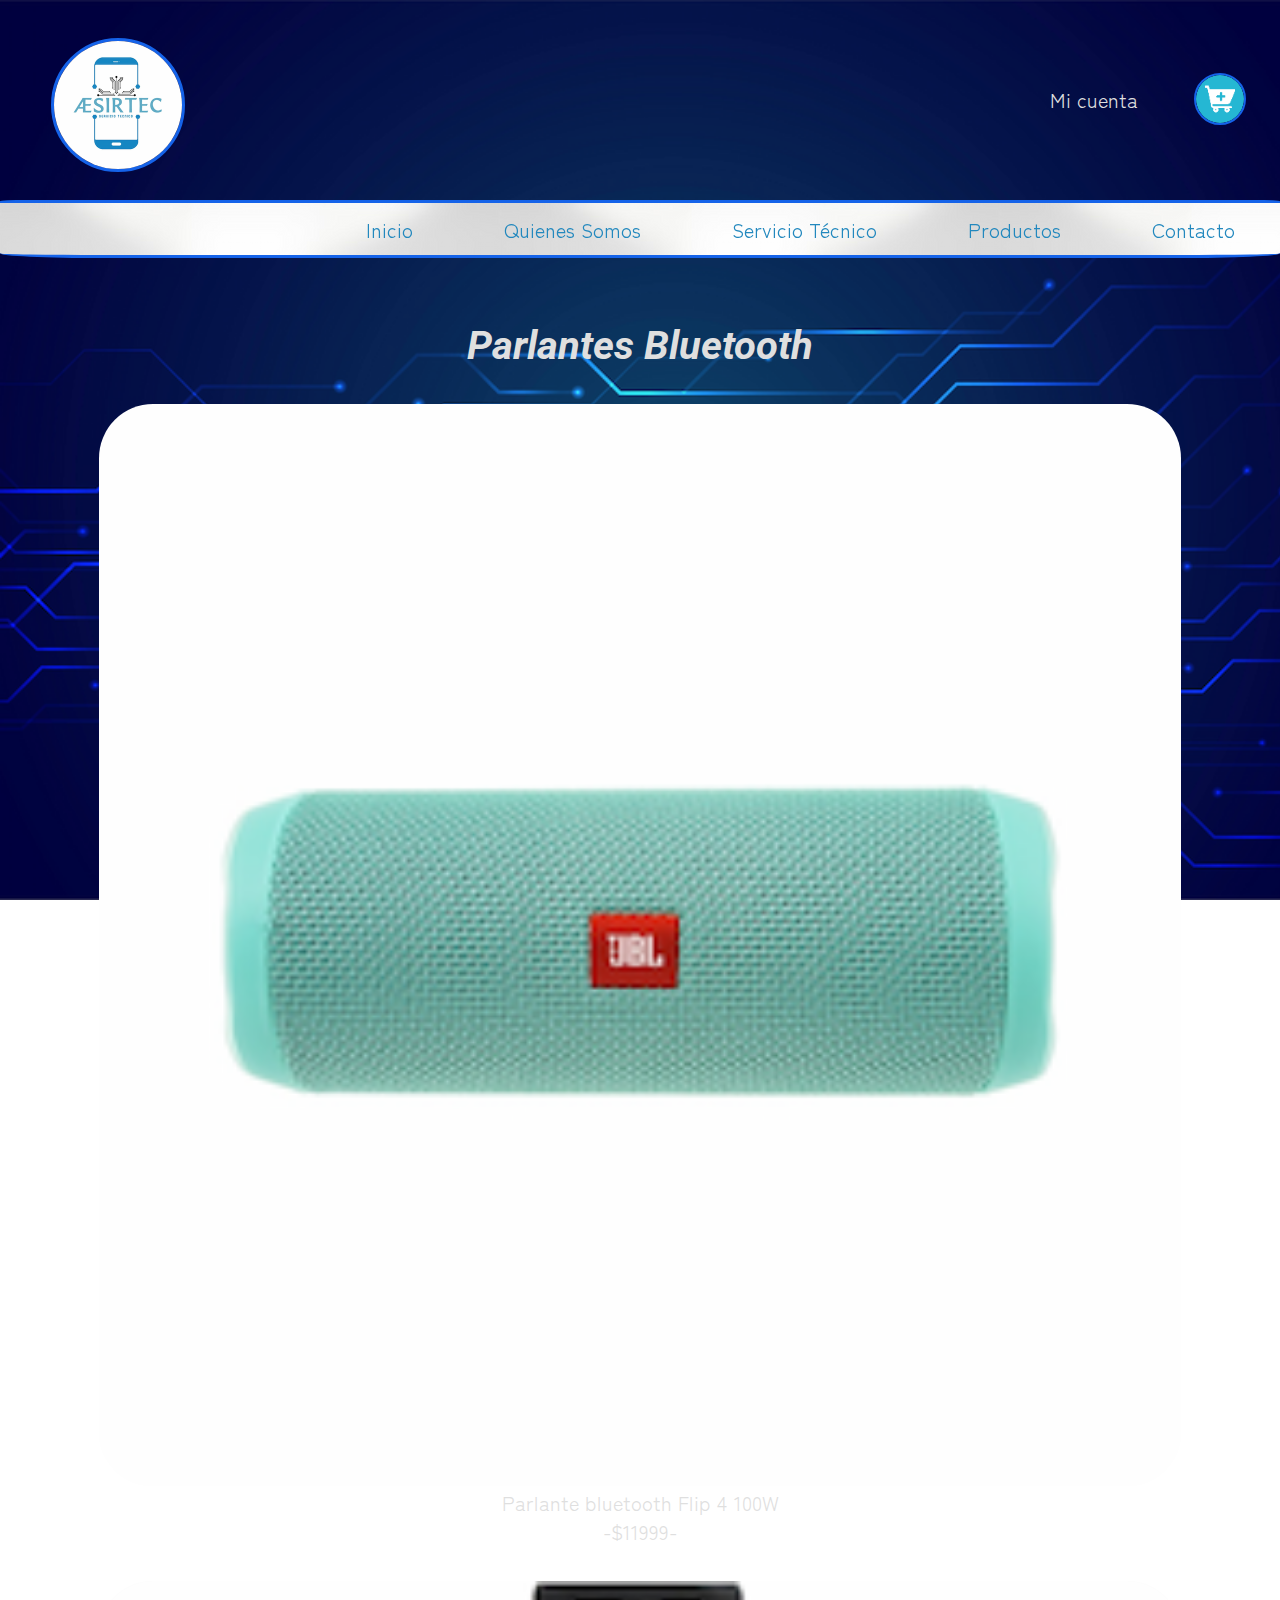
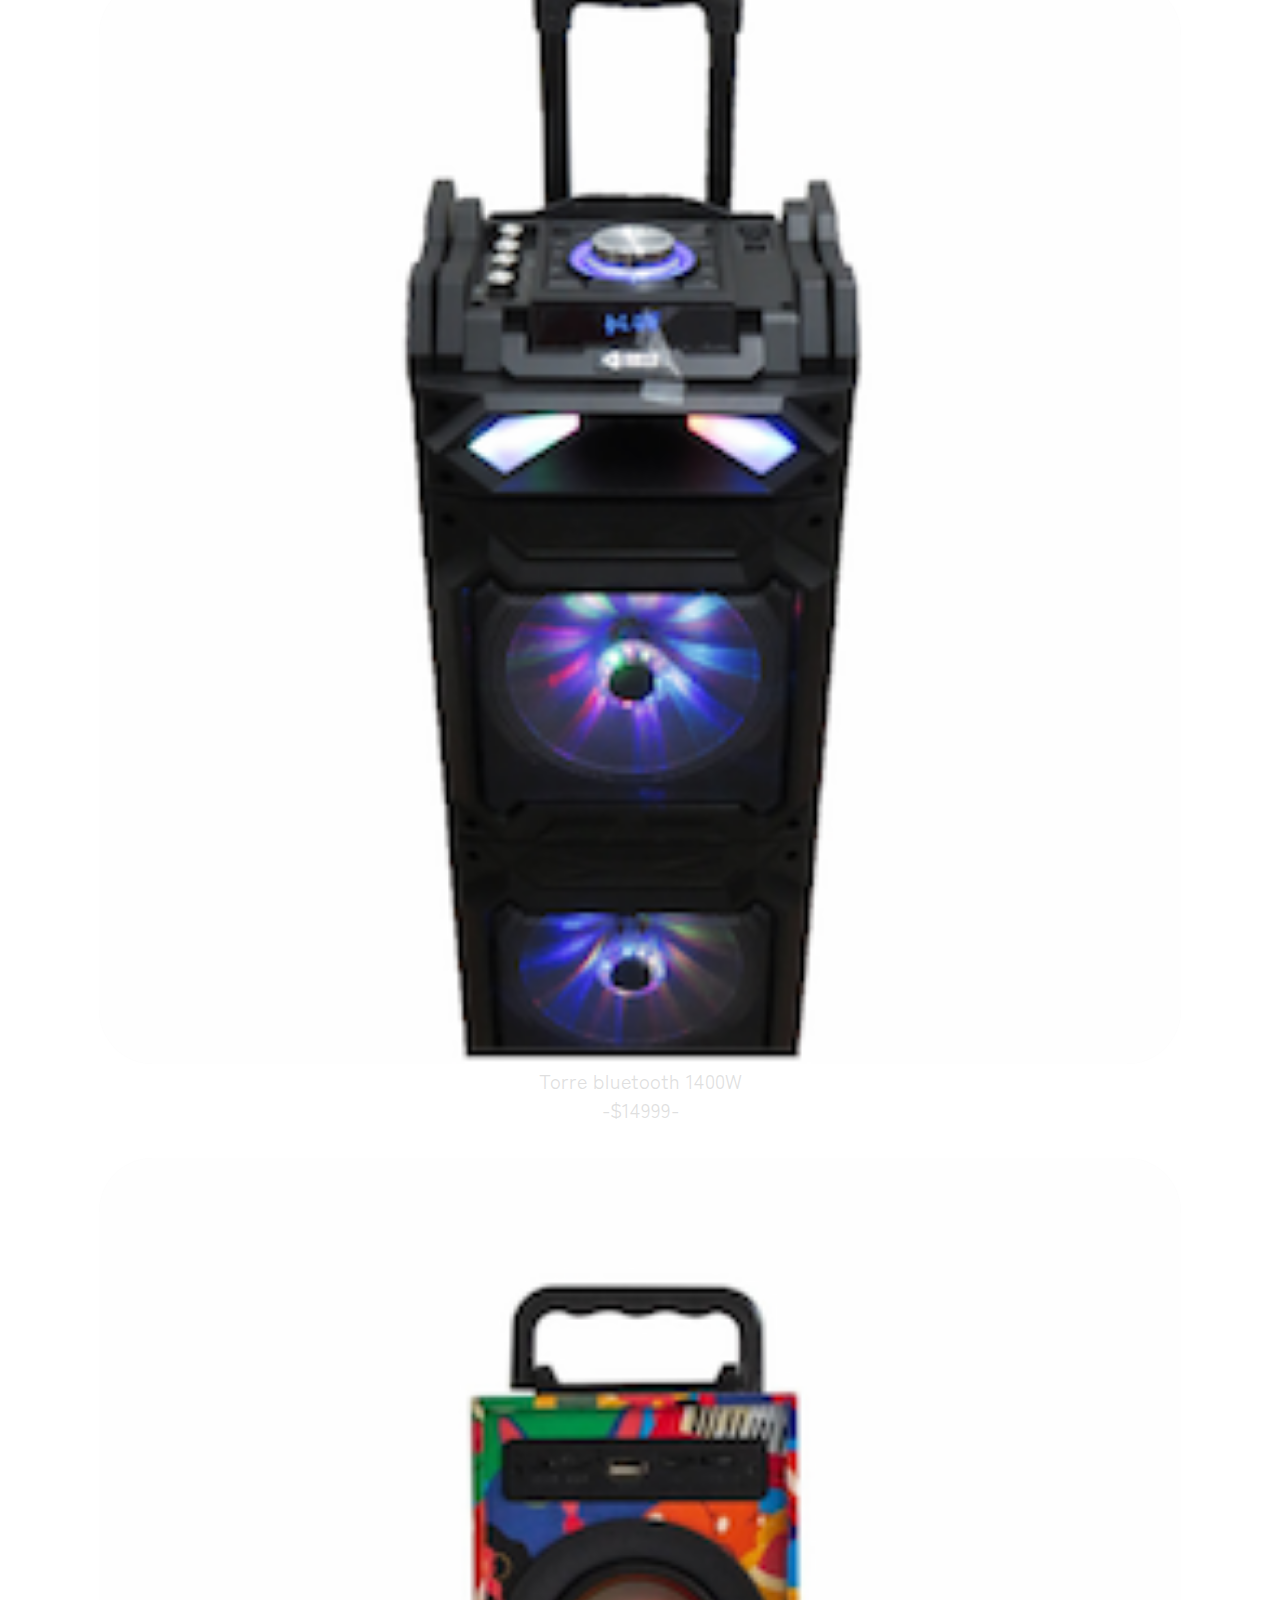
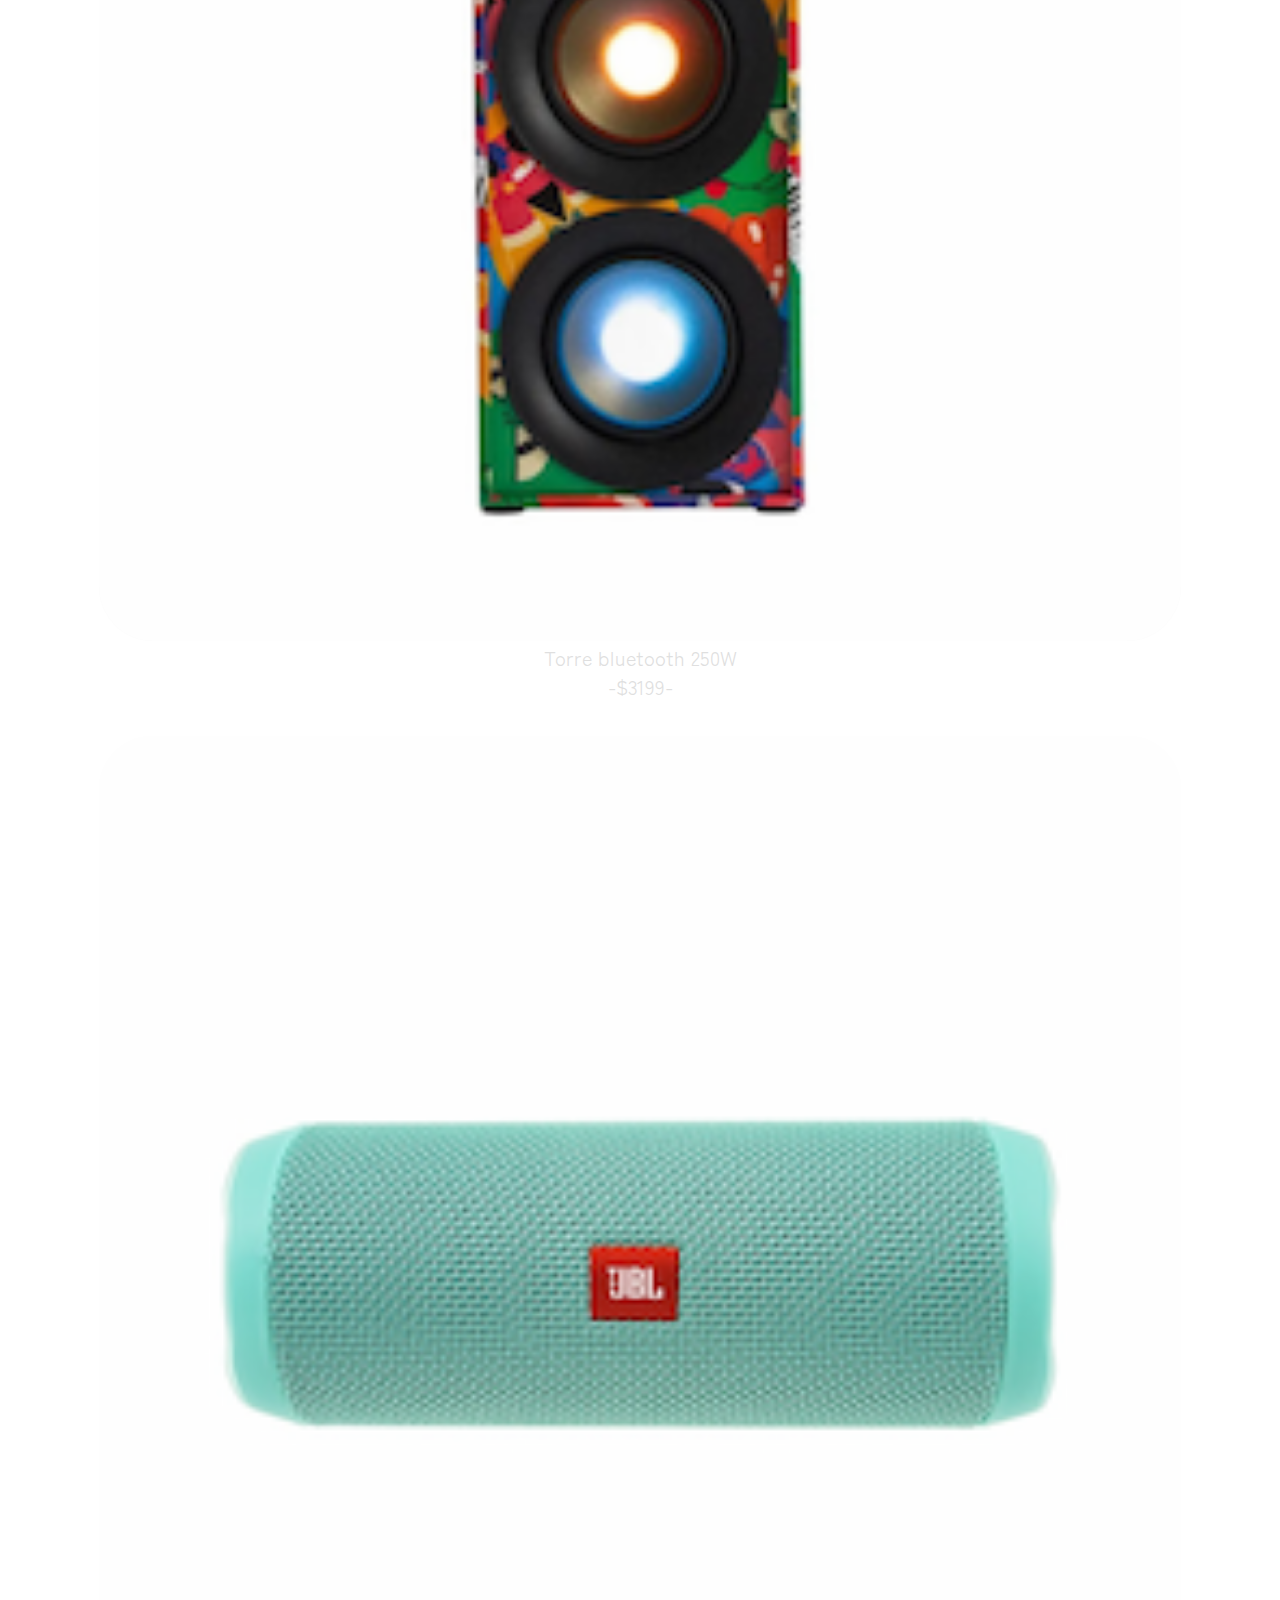
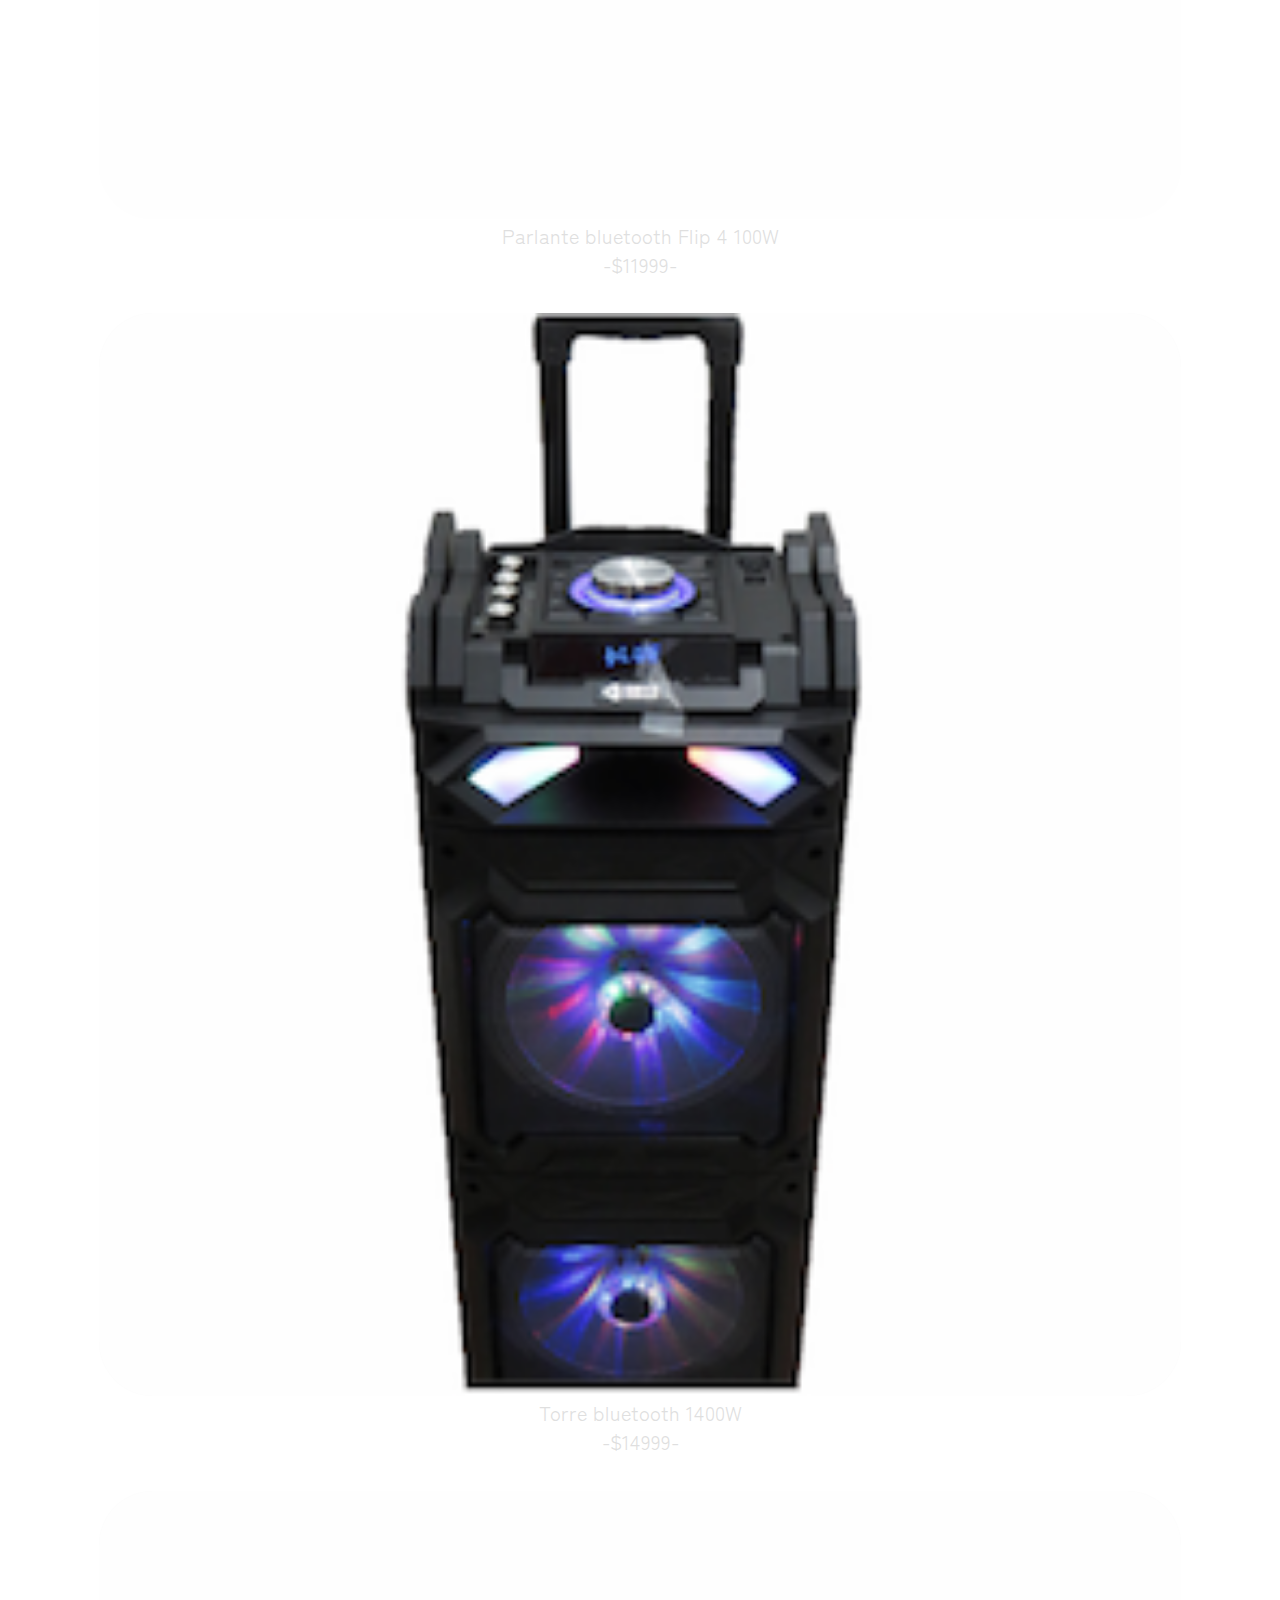
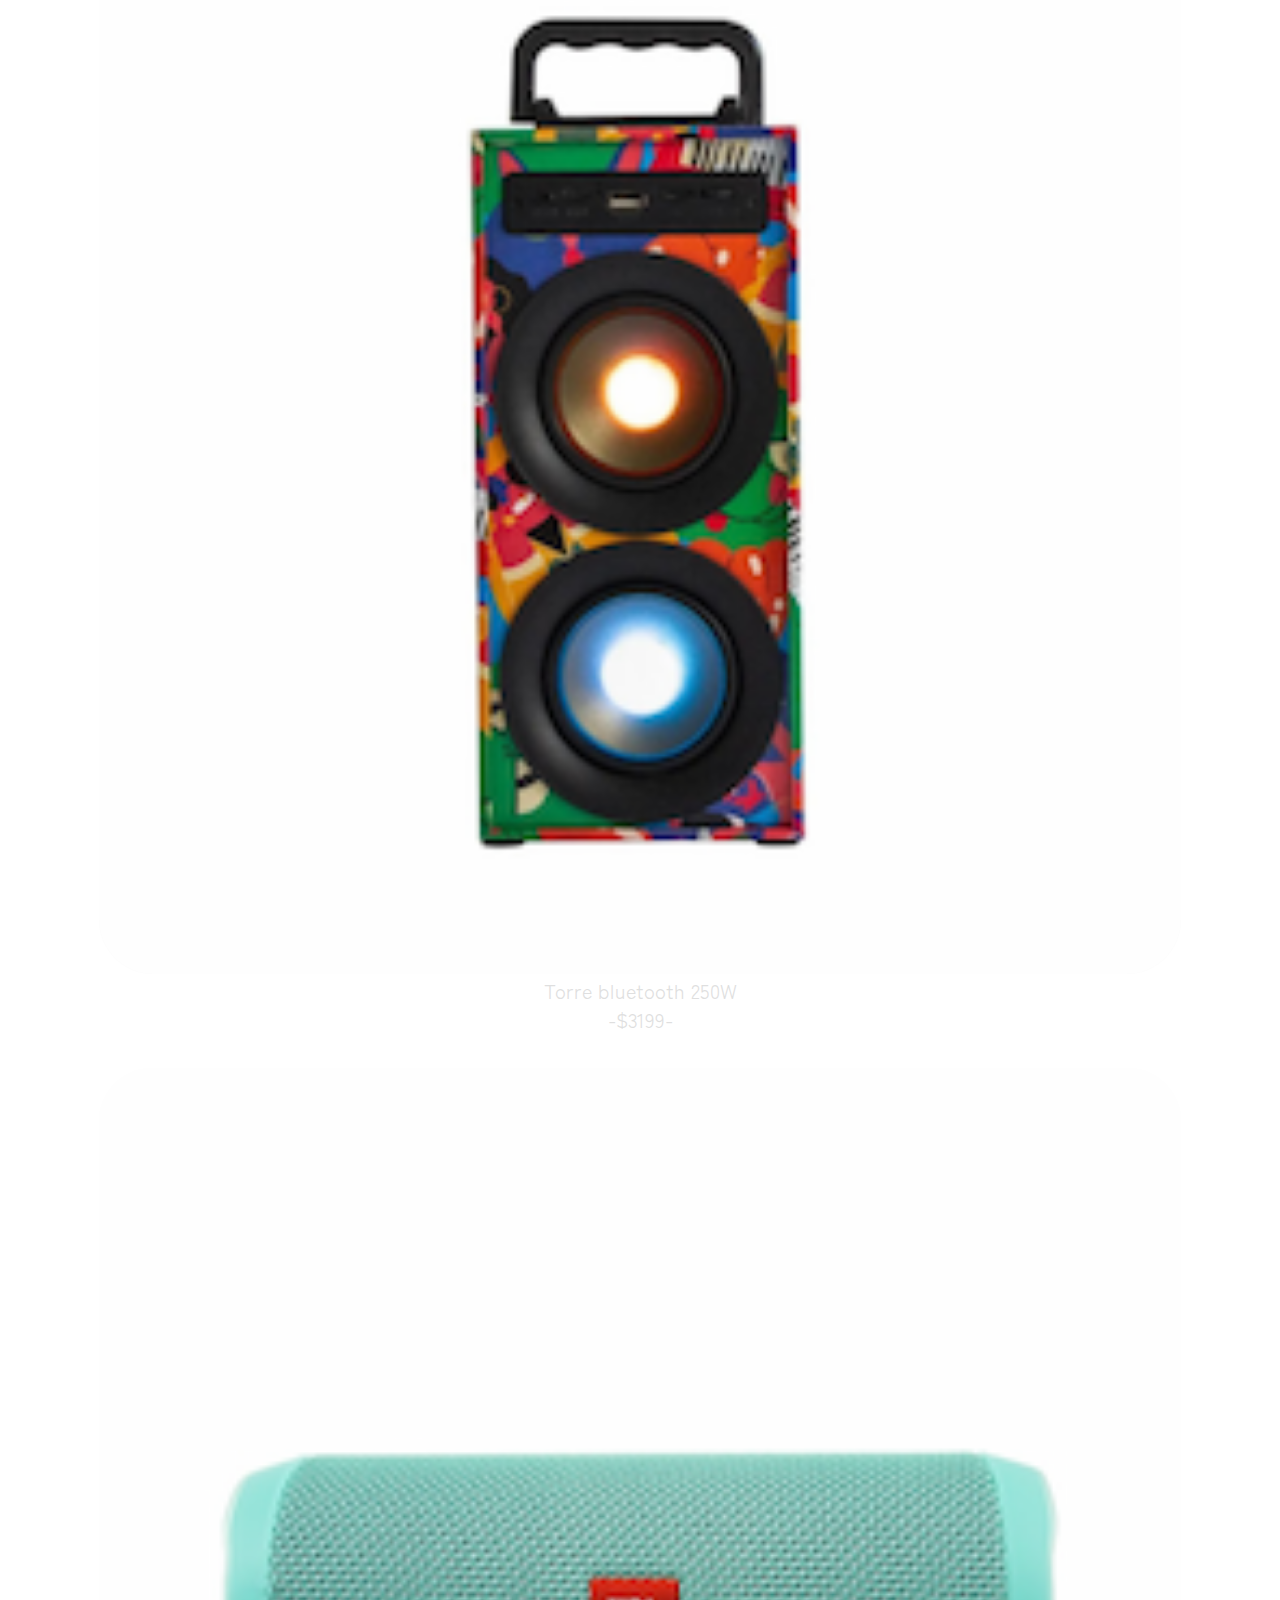
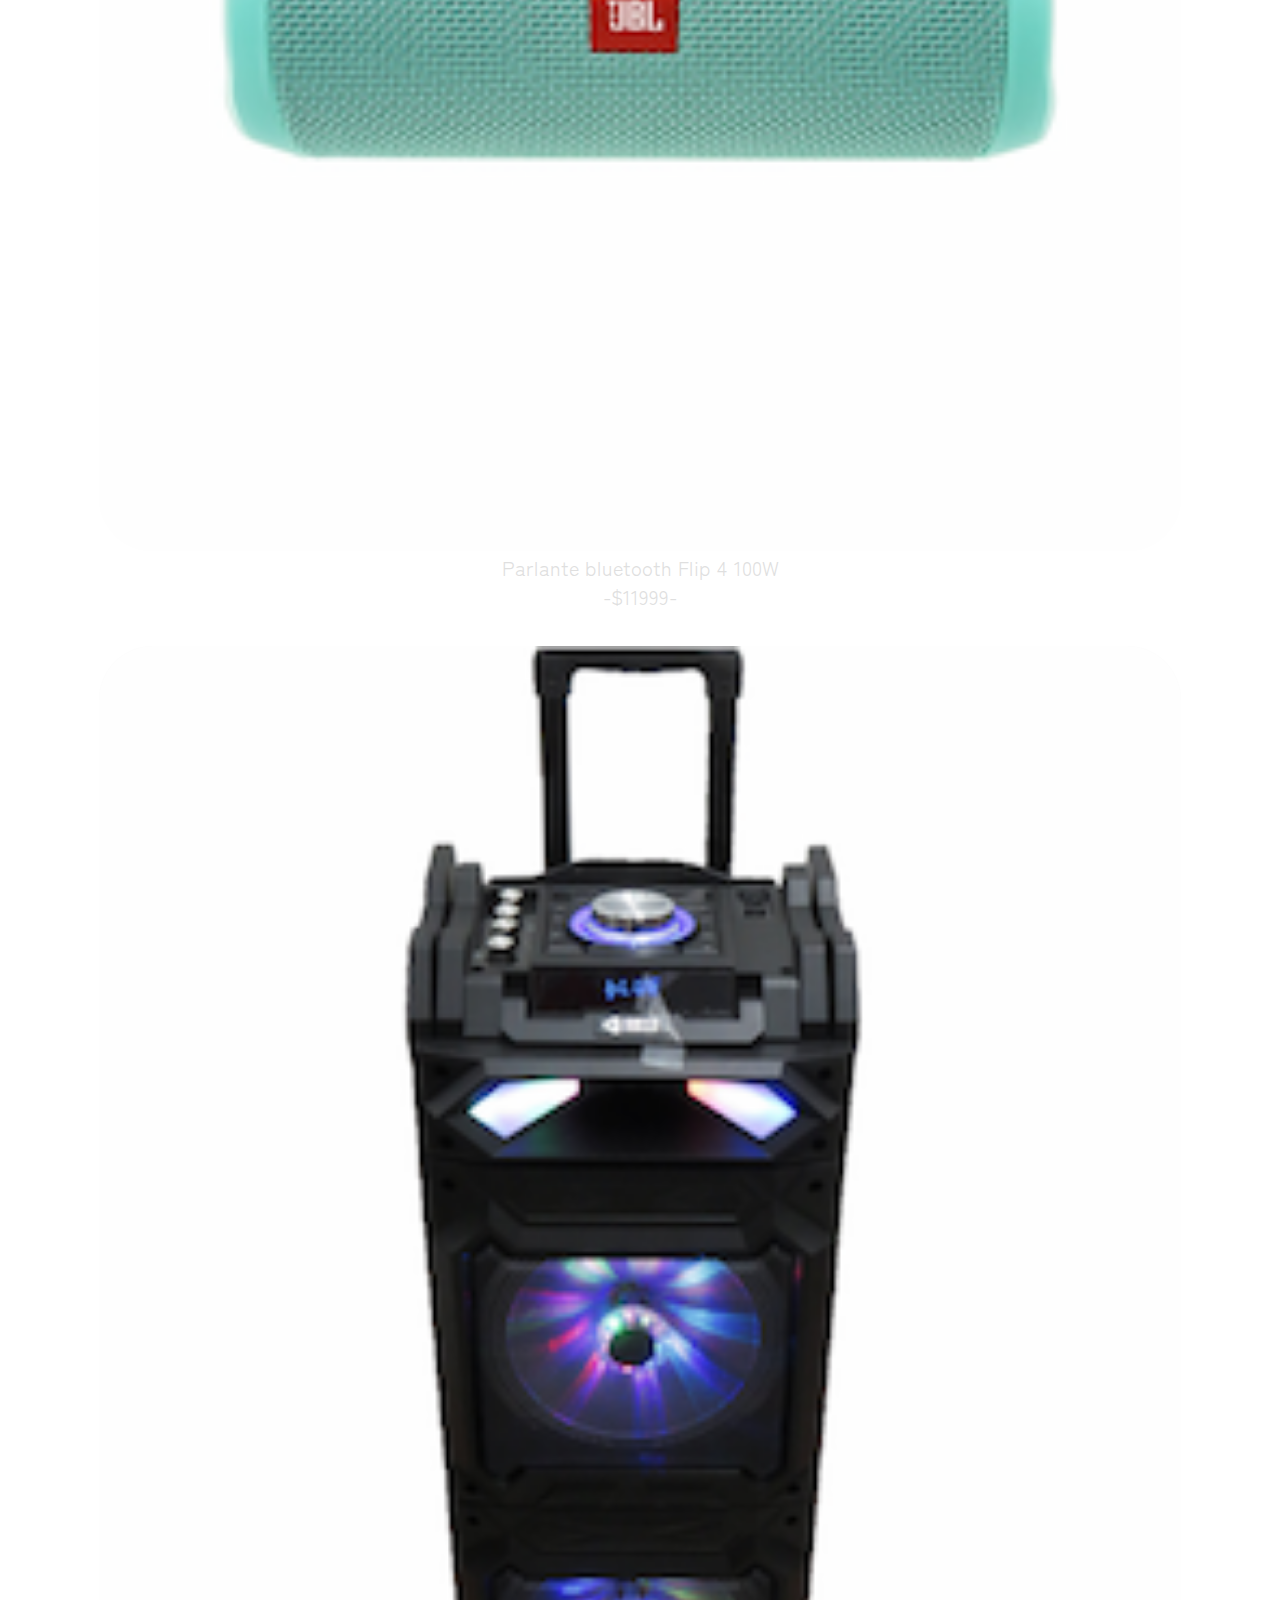
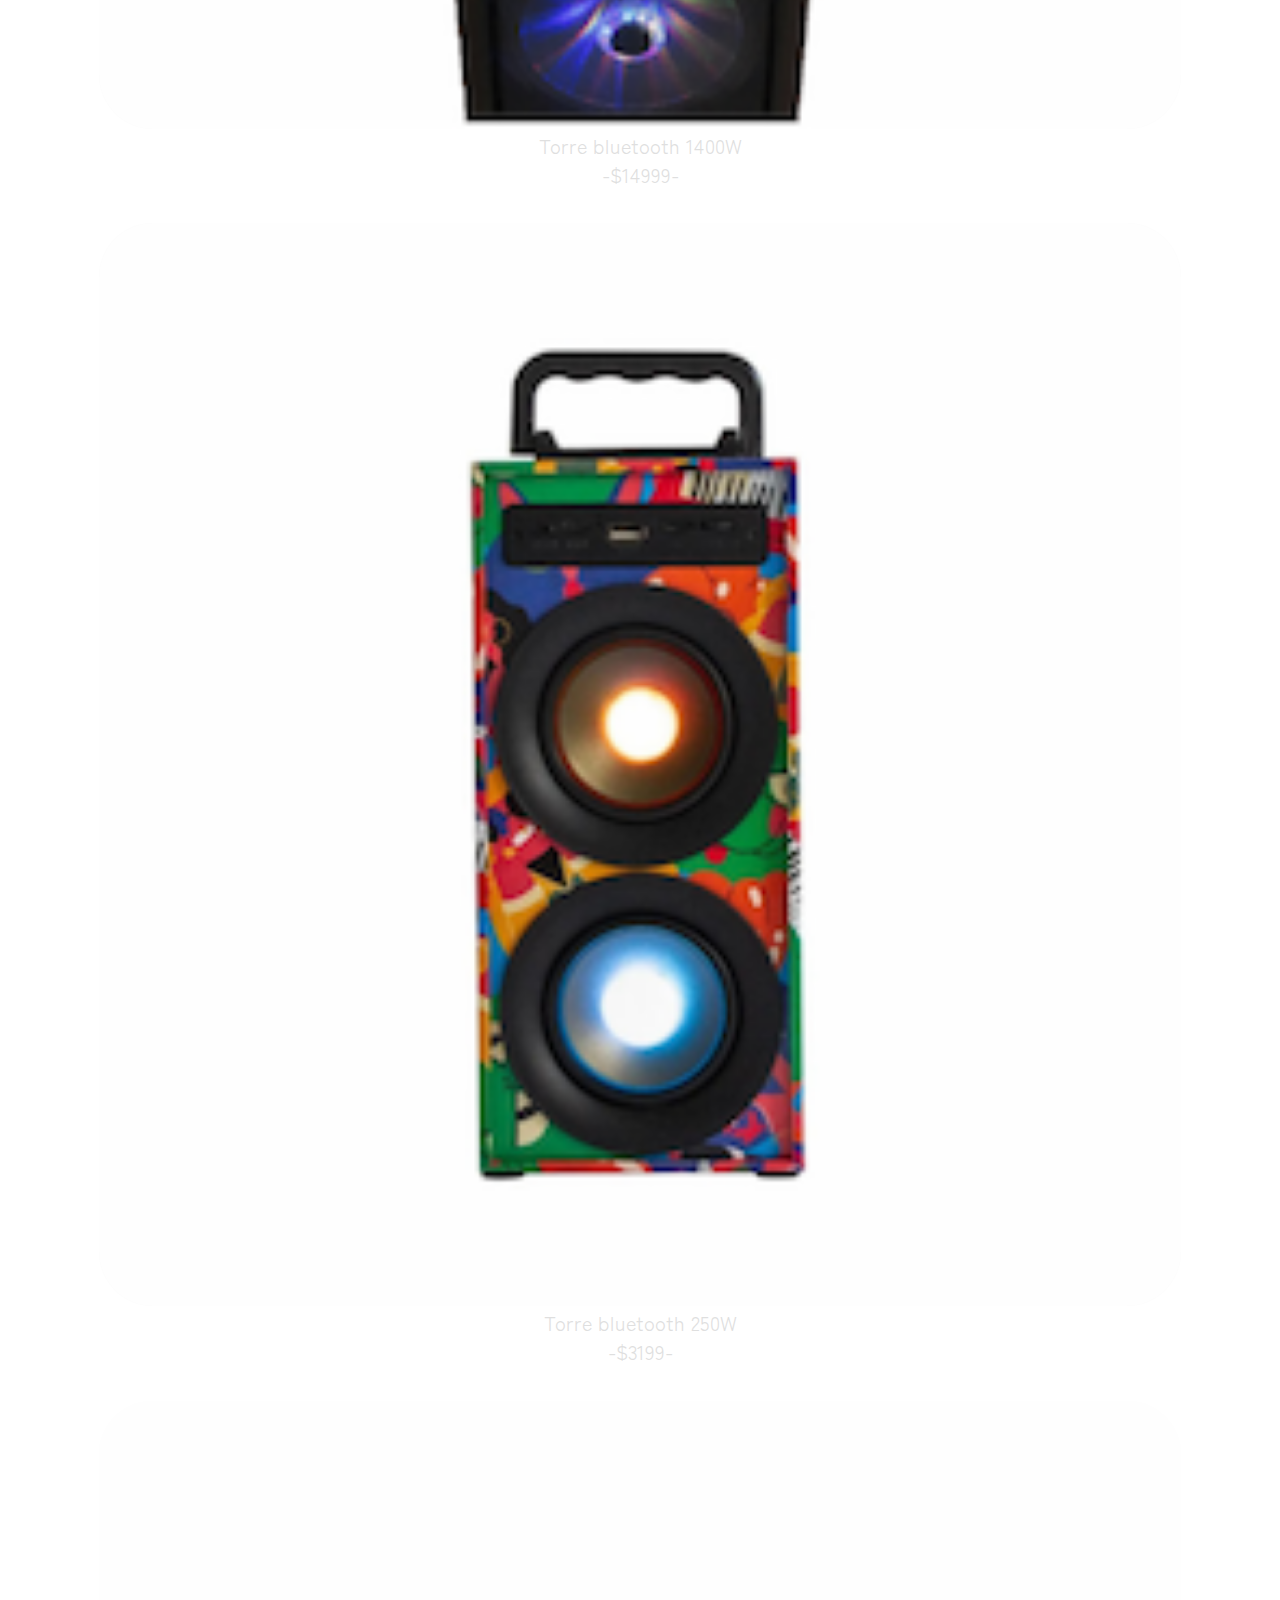
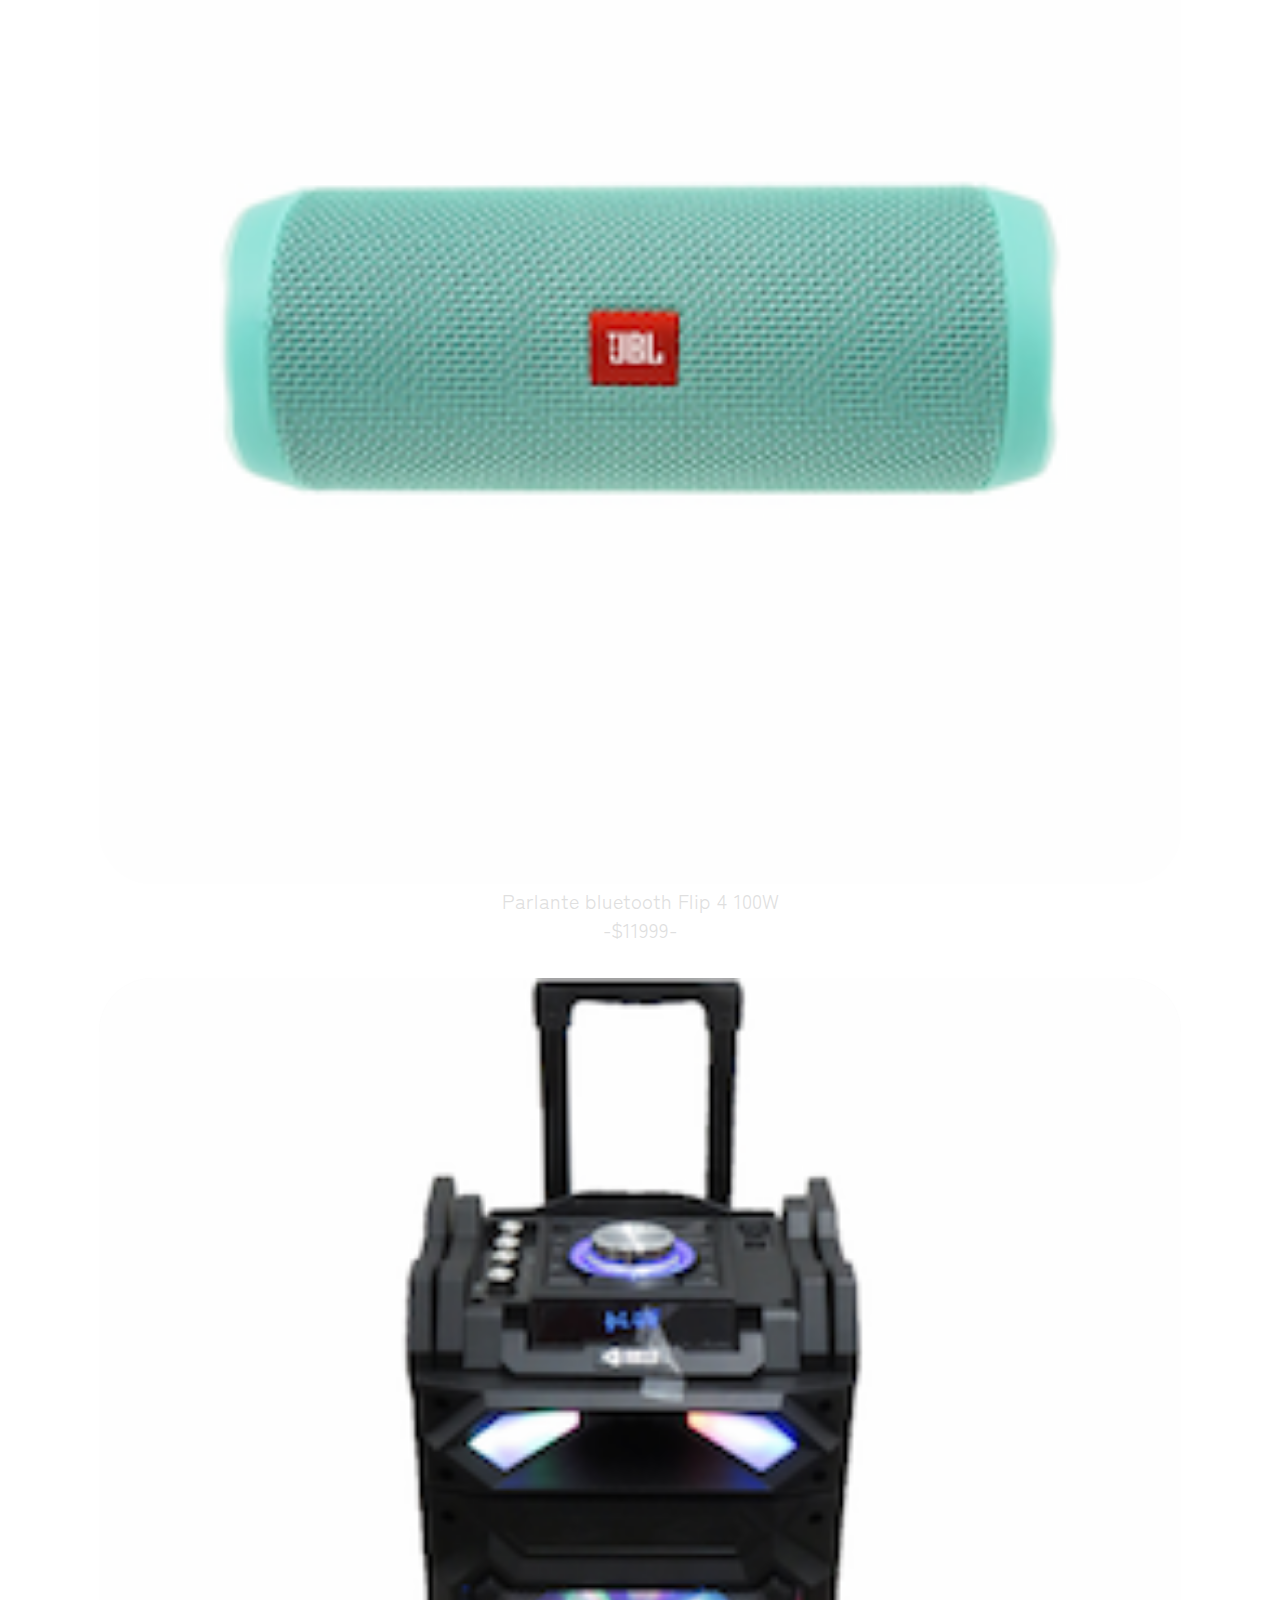
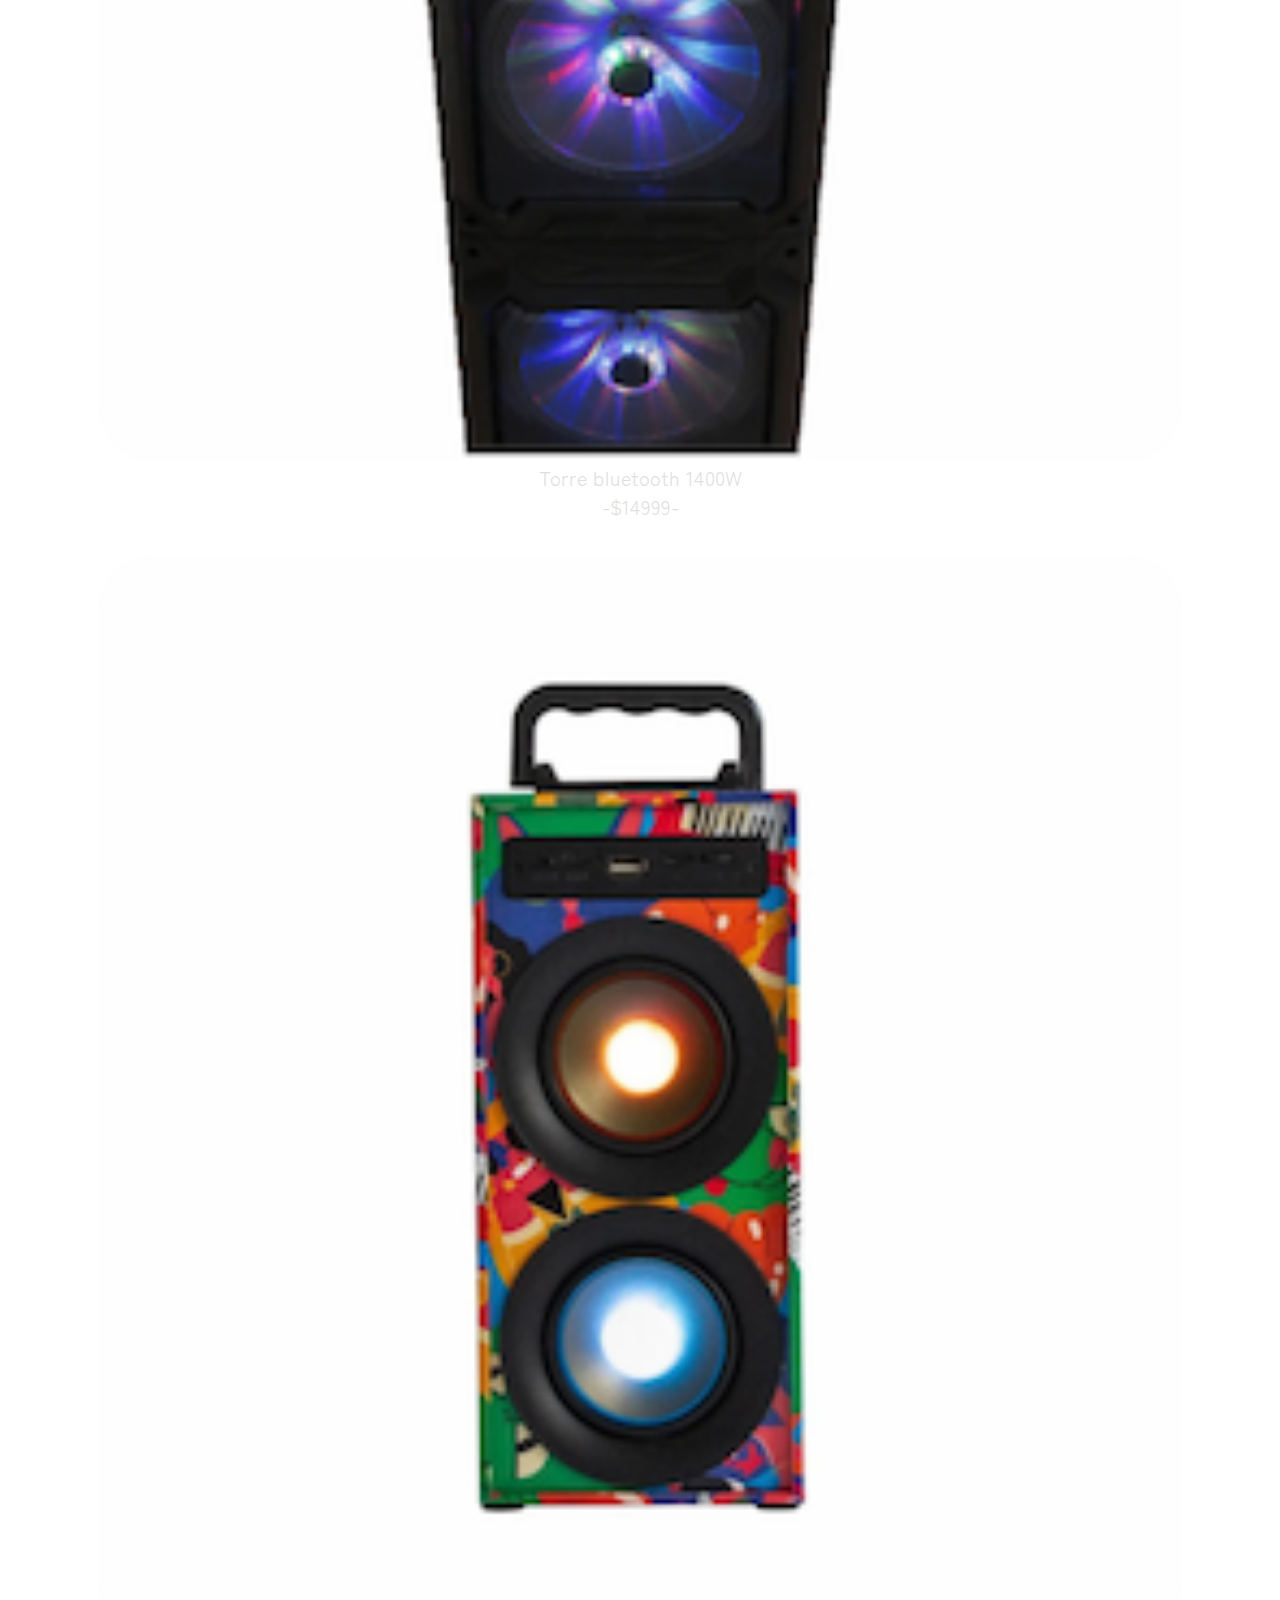
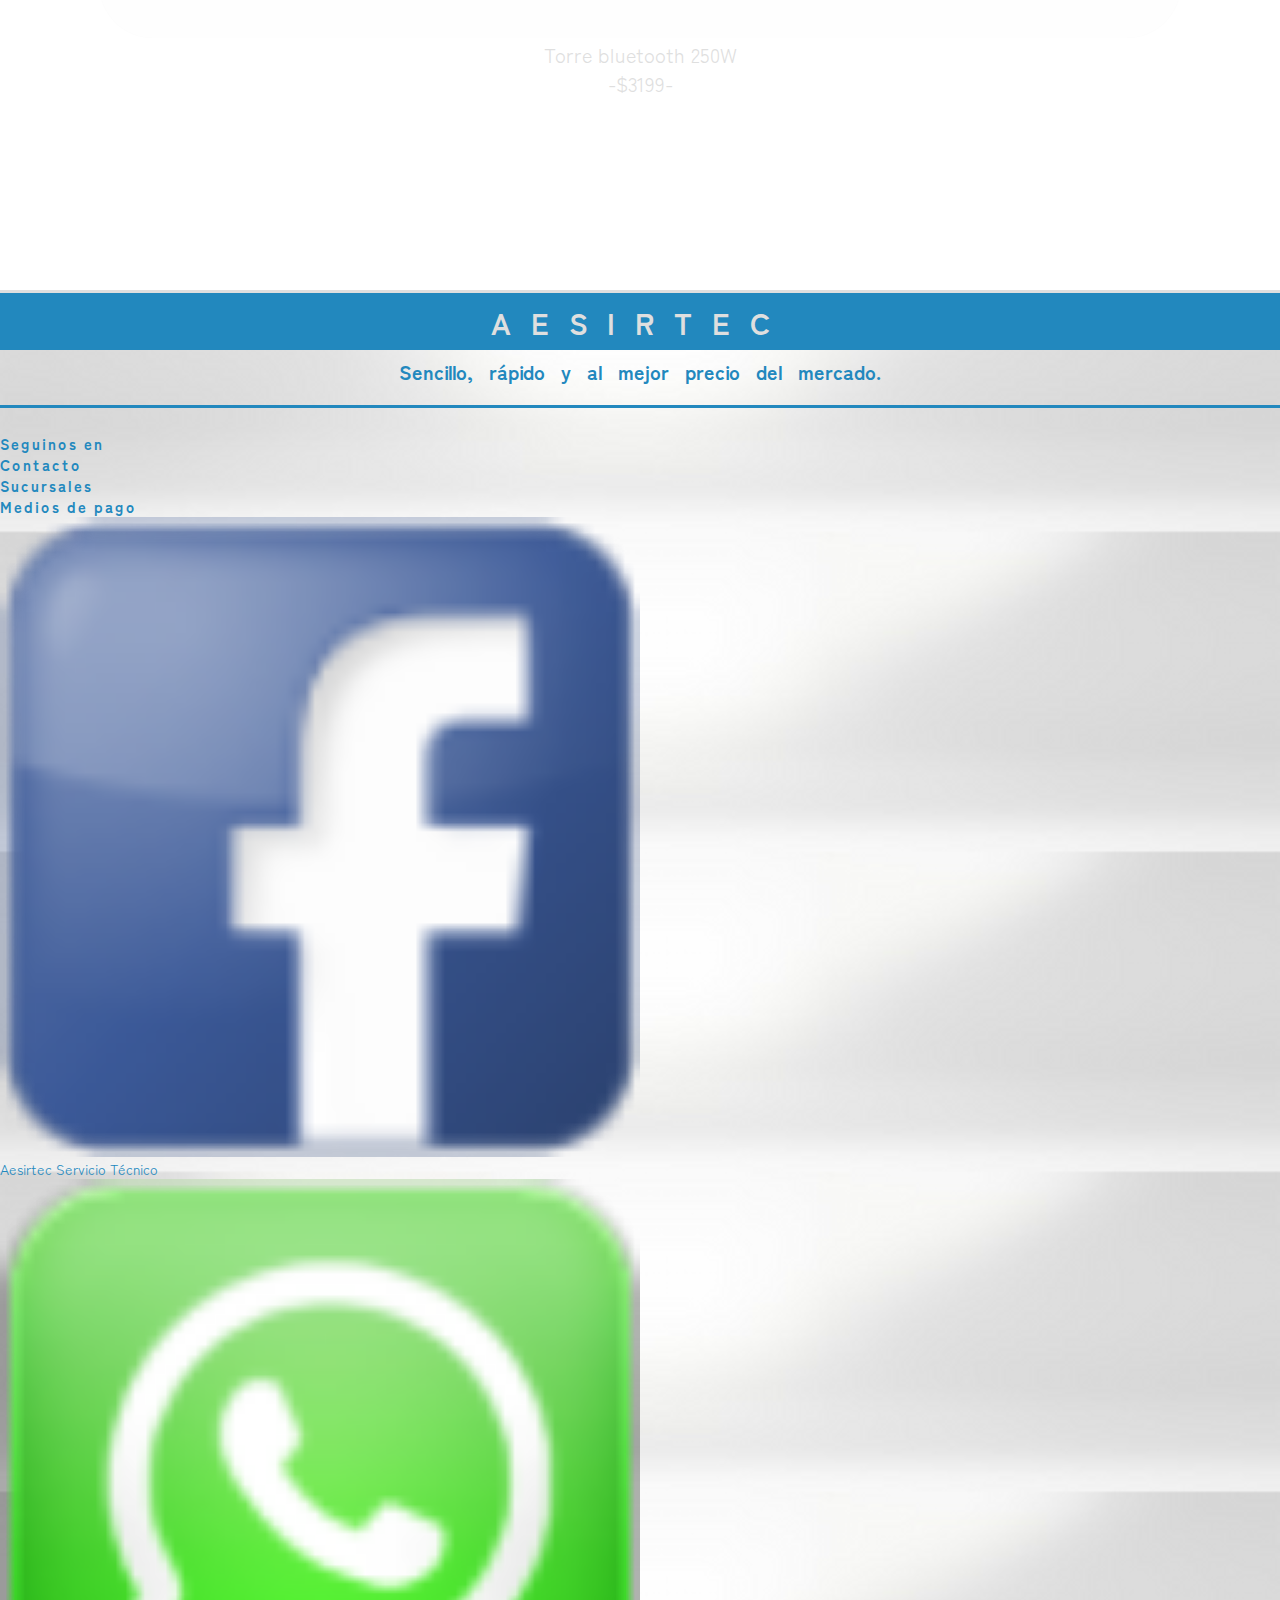
<file: secciones/parlantes-bluetooth.html>
<!DOCTYPE html>
<html lang="en">
<head>
    <meta charset="UTF-8">
    <meta http-equiv="X-UA-Compatible" content="IE=edge">
    <meta name="viewport" content="width=device-width, initial-scale=1.0">

    <!-- SEO -->
    <!-- Keywords -->
    <meta name="keywords" content="aesirtec, equipos, celulares, productos, dispositivos, accesorios, confianza, responsabilidad, especializado, móviles, cuenta, rápido, mejor precio, facebook, instagram, whatsapp, visa, mastercard, efectivo, av. siempreviva 123, android, apple, ios, iphone, samsung, motorola, lg, huawei, entrega, envío, parlantes, bluetooth, ofertas, descuentos, torres, sonido, wireless">

    <!-- Descripción -->
    <meta name="description" content="Productos de calidad y confianza al mejor precio del mercado. Atención post-venta y garantía. Envíos a todo el país.">

    <!-- Título de pestaña -->
    <title>AERSITEC - Productos/Parlantes-Bluetooth</title>

    <!-- Ícono de pestaña -->
    <link rel="shortcut icon" href="../multimedia/iconos/favicon.png" type="Aesirtec">


    <!-- Bootstrap CSS -->
    <link href="https://cdn.jsdelivr.net/npm/bootstrap@5.1.3/dist/css/bootstrap.min.css" rel="stylesheet" integrity="sha384-1BmE4kWBq78iYhFldvKuhfTAU6auU8tT94WrHftjDbrCEXSU1oBoqyl2QvZ6jIW3" crossorigin="anonymous">

    <!-- CSS -->
    <link rel="stylesheet" href="../css/style.css">
</head>

<body>
    <!-- Encabezado -->
    <header id="header">

        <nav class="nav-uno">
            <div class="encabezado-container">
                <div class="logo-container">
                    <a href="../index.html" class="logo">
                        <img src="../multimedia/imagenes/logo.png" alt="Logo-Aesirtec" class="logo-aesirtec">
                    </a> 
                </div>
                <div class="cuenta-container">
                    <ul class="cuenta">
                        <li class="mi-cuenta">
                            <a href="../secciones/mi-cuenta.html">Mi cuenta</a>
                        </li>
                        <li class="carrito">
                            <a href="../secciones/carrito.html" target="_blank">
                                <img class="icono-carrito" src="../multimedia/iconos/carrito.png" alt="carrito de compras">
                            </a>
                        </li>
                    </ul>
                </div>
            </div>
        </nav>

    </header>
    <!-- Fin del encabezado -->

    <!-- Zona central -->
    
    <main>
        <!-- Menú -->
        <nav class="nav-menu">
            <div class="menu-container">
                <!-- Recuadro de ingreso de datos para búsqueda -->
                <ul class="menu">
                    <li class="menu-li">
                        <a href="../index.html">Inicio</a>
                    </li>
                    <li class="menu-li">
                        <a href="../secciones/quienes-somos.html">Quienes Somos</a>
                    </li>
                    <li class="menu-li">
                        <a href="../secciones/servicio-tecnico.html">Servicio Técnico</a>
                    </li>
                    <li class="menu-li">
                        <a href="../secciones/productos.html">Productos</a> 

                        <!-- Sub-menú -->
                        <ul class="sub-menu">
                            <li class="sub-menu-li">
                                <a href="../secciones/accesorios.html">Accesorios</a>
                            </li>
                            <li class="sub-menu-li">
                                <a href="../secciones/parlantes-bluetooth.html">Parlantes Bluetooth</a>
                            </li>
                            <li class="sub-menu-li">
                                <a href="../secciones/equipos-nuevos.html">Equipos Nuevos</a>
                            </li>
                            <li class="sub-menu-li">
                                <a href="../secciones/equipos-refurbished.html">Equipos Refurbished</a>
                            </li>
                        </ul> 
                        <!-- Fin sub-menú -->

                    </li>
                    <li class="menu-li">
                        <a href="../secciones/contacto.html">Contacto</a>
                    </li>
                </ul>
            </div>
        </nav>
        <!-- Fin menú -->

        <h1>Parlantes Bluetooth</h1>

        <!-- Grid para PC -->
        <section class="container-xl accesorios-xl">
            <div class="row accesorios-row-xl">
                <div class="col accesorios-col-xl">
                    <img src="../multimedia/imagenes/parlante-bluetooth.png" alt="parlante-bluetooth">
                    <p>Parlante bluetooth Flip 4 100W</p>
                    <p>-$11999-</p>
                </div>
                <div class="col accesorios-col-xl">
                    <img src="../multimedia/imagenes/torre-bluetooth-dos.png" alt="torre-bluetooth">
                    <p>Torre bluetooth 1400W</p>
                    <p>-$14999-</p>
                </div>
                <div class="col accesorios-col-xl">
                    <img src="../multimedia/imagenes/torre-bluetooth.png" alt="torre-bluetooth">
                    <p>Torre bluetooth 250W</p>
                    <p>-$3199-</p>
                </div>
            </div>
            <div class="row accesorios-row-xl">
                <div class="col accesorios-col-xl">
                    <img src="../multimedia/imagenes/parlante-bluetooth.png" alt="parlante-bluetooth">
                    <p>Parlante bluetooth Flip 4 100W</p>
                    <p>-$11999-</p>
                </div>
                <div class="col accesorios-col-xl">
                    <img src="../multimedia/imagenes/torre-bluetooth-dos.png" alt="torre-bluetooth">
                    <p>Torre bluetooth 1400W</p>
                    <p>-$14999-</p>
                </div>
                <div class="col accesorios-col-xl">
                    <img src="../multimedia/imagenes/torre-bluetooth.png" alt="torre-bluetooth">
                    <p>Torre bluetooth 250W</p>
                    <p>-$3199-</p>
                </div>
            </div>
            <div class="row accesorios-row-xl">
                <div class="col accesorios-col-xl">
                    <img src="../multimedia/imagenes/parlante-bluetooth.png" alt="parlante-bluetooth">
                    <p>Parlante bluetooth Flip 4 100W</p>
                    <p>-$11999-</p>
                </div>
                <div class="col accesorios-col-xl">
                    <img src="../multimedia/imagenes/torre-bluetooth-dos.png" alt="torre-bluetooth">
                    <p>Torre bluetooth 1400W</p>
                    <p>-$14999-</p>
                </div>
                <div class="col accesorios-col-xl">
                    <img src="../multimedia/imagenes/torre-bluetooth.png" alt="torre-bluetooth">
                    <p>Torre bluetooth 250W</p>
                    <p>-$3199-</p>
                </div>
            </div>
            <div class="row accesorios-row-xl">
                <div class="col accesorios-col-xl">
                    <img src="../multimedia/imagenes/parlante-bluetooth.png" alt="parlante-bluetooth">
                    <p>Parlante bluetooth Flip 4 100W</p>
                    <p>-$11999-</p>
                </div>
                <div class="col accesorios-col-xl">
                    <img src="../multimedia/imagenes/torre-bluetooth-dos.png" alt="torre-bluetooth">
                    <p>Torre bluetooth 1400W</p>
                    <p>-$14999-</p>
                </div>
                <div class="col accesorios-col-xl">
                    <img src="../multimedia/imagenes/torre-bluetooth.png" alt="torre-bluetooth">
                    <p>Torre bluetooth 250W</p>
                    <p>-$3199-</p>
                </div>
            </div>
        </section>

        <!-- Grid para Móvil -->
        <section class="container-sm accesorios-sm">
            <div class="row accesorios-row-sm align-items-center">
                <div class="col-6 accesorios-col-sm">
                    <img src="../multimedia/imagenes/parlante-bluetooth.png" alt="parlante-bluetooth">
                </div>
                <div class="col-6 accesorios-col-sm">
                    <p>Parlante bluetooth Flip 4 100W</p>
                    <p>-$11999-</p>
                </div>
            </div>
            <div class="row accesorios-row-sm align-items-center">
                <div class="col-6 accesorios-col-sm">
                    <img src="../multimedia/imagenes/torre-bluetooth-dos.png" alt="torre-bluetooth">
                </div>
                <div class="col-6 accesorios-col-sm">
                    <p>Torre bluetooth 1400W</p>
                    <p>-$14999-</p>
                </div>
            </div>
            <div class="row accesorios-row-sm align-items-center">
                <div class="col-6 accesorios-col-sm">
                    <img src="../multimedia/imagenes/torre-bluetooth.png" alt="torre-bluetooth">
                </div>
                <div class="col-6 accesorios-col-sm">
                    <p>Torre bluetooth 250W</p>
                    <p>-$3199-</p>>
                </div>
            </div>
            <div class="row accesorios-row-sm align-items-center">
                <div class="col-6 accesorios-col-sm">
                    <img src="../multimedia/imagenes/parlante-bluetooth.png" alt="parlante-bluetooth">
                </div>
                <div class="col-6 accesorios-col-sm">
                    <p>Parlante bluetooth Flip 4 100W</p>
                    <p>-$11999-</p>
                </div>
            </div>
            <div class="row accesorios-row-sm align-items-center">
                <div class="col-6 accesorios-col-sm">
                    <img src="../multimedia/imagenes/torre-bluetooth-dos.png" alt="torre-bluetooth">
                </div>
                <div class="col-6 accesorios-col-sm">
                    <p>Torre bluetooth 1400W</p>
                    <p>-$14999-</p>
                </div>
            </div>
            <div class="row accesorios-row-sm align-items-center">
                <div class="col-6 accesorios-col-sm">
                    <img src="../multimedia/imagenes/torre-bluetooth.png" alt="torre-bluetooth">
                </div>
                <div class="col-6 accesorios-col-sm">
                    <p>Torre bluetooth 250W</p>
                    <p>-$3199-</p>>
                </div>
            </div>
            <div class="row accesorios-row-sm align-items-center">
                <div class="col-6 accesorios-col-sm">
                    <img src="../multimedia/imagenes/parlante-bluetooth.png" alt="parlante-bluetooth">
                </div>
                <div class="col-6 accesorios-col-sm">
                    <p>Parlante bluetooth Flip 4 100W</p>
                    <p>-$11999-</p>
                </div>
            </div>
            <div class="row accesorios-row-sm align-items-center">
                <div class="col-6 accesorios-col-sm">
                    <img src="../multimedia/imagenes/torre-bluetooth-dos.png" alt="torre-bluetooth">
                </div>
                <div class="col-6 accesorios-col-sm">
                    <p>Torre bluetooth 1400W</p>
                    <p>-$14999-</p>
                </div>
            </div>
            <div class="row accesorios-row-sm align-items-center">
                <div class="col-6 accesorios-col-sm">
                    <img src="../multimedia/imagenes/torre-bluetooth.png" alt="torre-bluetooth">
                </div>
                <div class="col-6 accesorios-col-sm">
                    <p>Torre bluetooth 250W</p>
                    <p>-$3199-</p>>
                </div>
            </div>
            <div class="row accesorios-row-sm align-items-center">
                <div class="col-6 accesorios-col-sm">
                    <img src="../multimedia/imagenes/parlante-bluetooth.png" alt="parlante-bluetooth">
                </div>
                <div class="col-6 accesorios-col-sm">
                    <p>Parlante bluetooth Flip 4 100W</p>
                    <p>-$11999-</p>
                </div>
            </div>
            <div class="row accesorios-row-sm align-items-center">
                <div class="col-6 accesorios-col-sm">
                    <img src="../multimedia/imagenes/torre-bluetooth-dos.png" alt="torre-bluetooth">
                </div>
                <div class="col-6 accesorios-col-sm">
                    <p>Torre bluetooth 1400W</p>
                    <p>-$14999-</p>
                </div>
            </div>
            <div class="row accesorios-row-sm align-items-center">
                <div class="col-6 accesorios-col-sm">
                    <img src="../multimedia/imagenes/torre-bluetooth.png" alt="torre-bluetooth">
                </div>
                <div class="col-6 accesorios-col-sm">
                    <p>Torre bluetooth 250W</p>
                    <p>-$3199-</p>>
                </div>
            </div>
        </section>
    </main>    
    <!-- Fin zona central -->           

    <!-- Footer -->
    <footer>
        <section>
            <h2 class="titulo-slogan"><a href="#header">AESIRTEC</a></h2>
            <p class="slogan">Sencillo, rápido y al mejor precio del mercado.</p>
        </section>
        
        <section class="container redes-container">
            <div class="row align-items-center">
                <div class="col-3">
                    <p class="titulo-redes">Seguinos en</p>
                </div>
                <div class="col-3">
                    <p class="titulo-redes">Contacto</p>
                </div>
                <div class="col-3">
                    <p class="titulo-redes">Sucursales</p>
                </div>
                <div class="col-3">
                    <p class="titulo-redes">Medios de pago</p>
                </div>
            </div>
            <div class="row align-items-center">
                <div class="col-1 d-flex justify-content-center">
                    <img class="iconos-redes" src="../multimedia/iconos/facebook.png" alt="Ícono-Facebook">
                </div>
                <div class="col-2">
                    <p class="contenido-redes">Aesirtec Servicio Técnico</p>
                </div>
                <div class="col-1 d-flex justify-content-center">
                    <img class="iconos-redes" src="../multimedia/iconos/whatsapp.png" alt="Ícono-Whatsapp">
                </div>
                <div class="col-2">
                    <p class="contenido-redes">11-1234-5678</p>
                </div>
                <div class="col-1 d-flex justify-content-center">
                    <img class="iconos-redes" src="../multimedia/iconos/ubicación.png" alt="Ícono-Ubicación">
                </div>
                <div class="col-2">
                    <p class="contenido-redes">Av. Siempreviva 123</p>
                </div>
                <div class="col-1 d-flex justify-content-end">
                    <img class="img-medios-pago" src="../multimedia/iconos/visa.png" alt="Visa">
                </div>
                <div class="col-1 d-flex justify-content-center">
                    <img class="img-medios-pago" src="../multimedia/iconos/master-card.png" alt="Master-Card">
                </div>
                <div class="col-1 d-flex justify-content-start">
                    <img class="img-medios-pago" src="../multimedia/iconos/efectivo.png" alt="Efectivo">
                </div>
            </div>
            <div class="row align-items-center">
                <div class="col-1 d-flex justify-content-center">
                    <img class="iconos-redes" src="../multimedia/iconos/instagram.png" alt="Ícono-Instagram">
                </div>
                <div class="col-2">
                    <p class="contenido-redes">Aesirtec Servicio Técnico</p>
                </div>
                <div class="col-1 d-flex justify-content-center">
                    <img class="iconos-redes" src="../multimedia/iconos/mail.png" alt="Ícono-Mail">
                </div>
                <div class="col-2">
                    <p class="contenido-redes">info@aesirtec.com</p>
                </div>
                <div class="col-1 d-flex justify-content-center">
                    <img class="iconos-redes" src="../multimedia/iconos/ubicación.png" alt="Ícono-Ubicación">
                </div>
                <div class="col-2">
                    <p class="contenido-redes">Av. Siempreviva 123</p>
                </div>
            </div>
        </section>
    </footer>
    <!-- Fin de footer -->
    
    <!-- Bootstrap JS -->
    <script src="https://cdn.jsdelivr.net/npm/@popperjs/core@2.10.2/dist/umd/popper.min.js" integrity="sha384-7+zCNj/IqJ95wo16oMtfsKbZ9ccEh31eOz1HGyDuCQ6wgnyJNSYdrPa03rtR1zdB" crossorigin="anonymous"></script>
    <script src="https://cdn.jsdelivr.net/npm/bootstrap@5.1.3/dist/js/bootstrap.min.js" integrity="sha384-QJHtvGhmr9XOIpI6YVutG+2QOK9T+ZnN4kzFN1RtK3zEFEIsxhlmWl5/YESvpZ13" crossorigin="anonymous"></script>

</body>
</html>
</file>
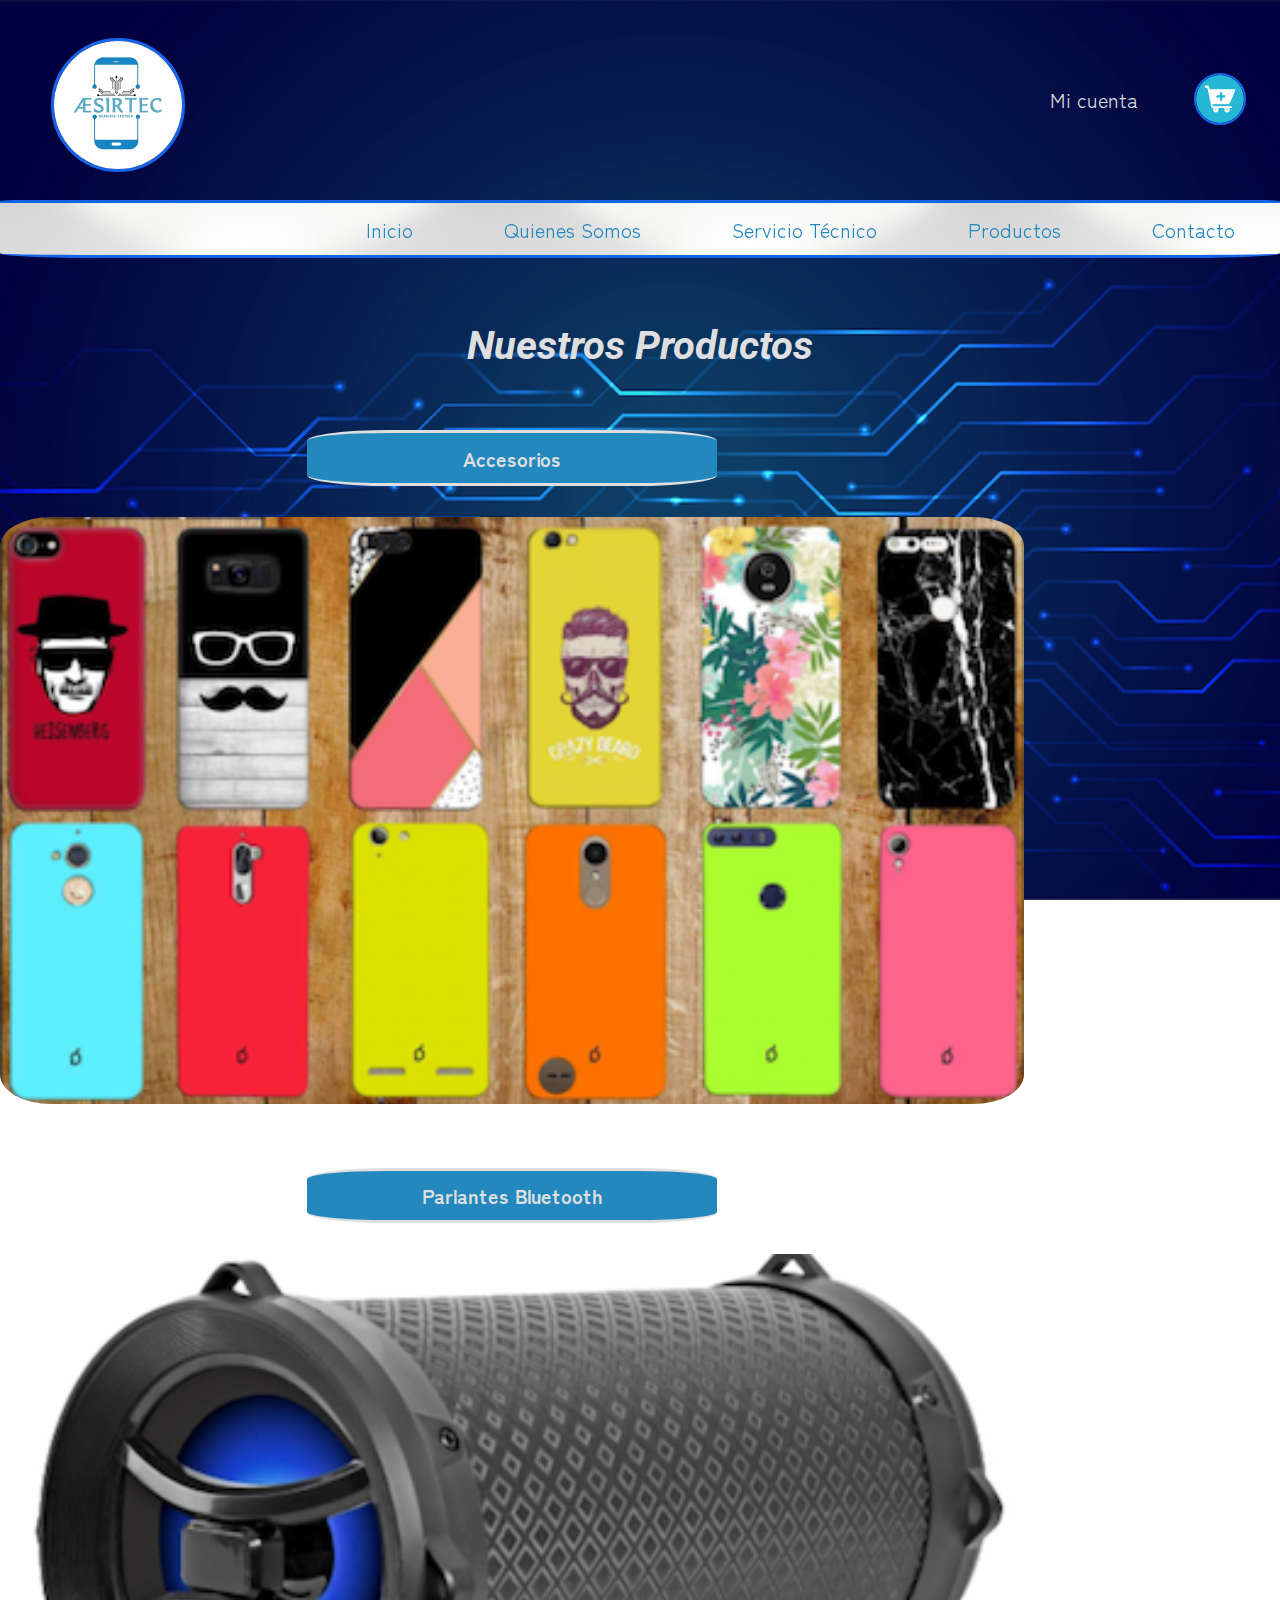
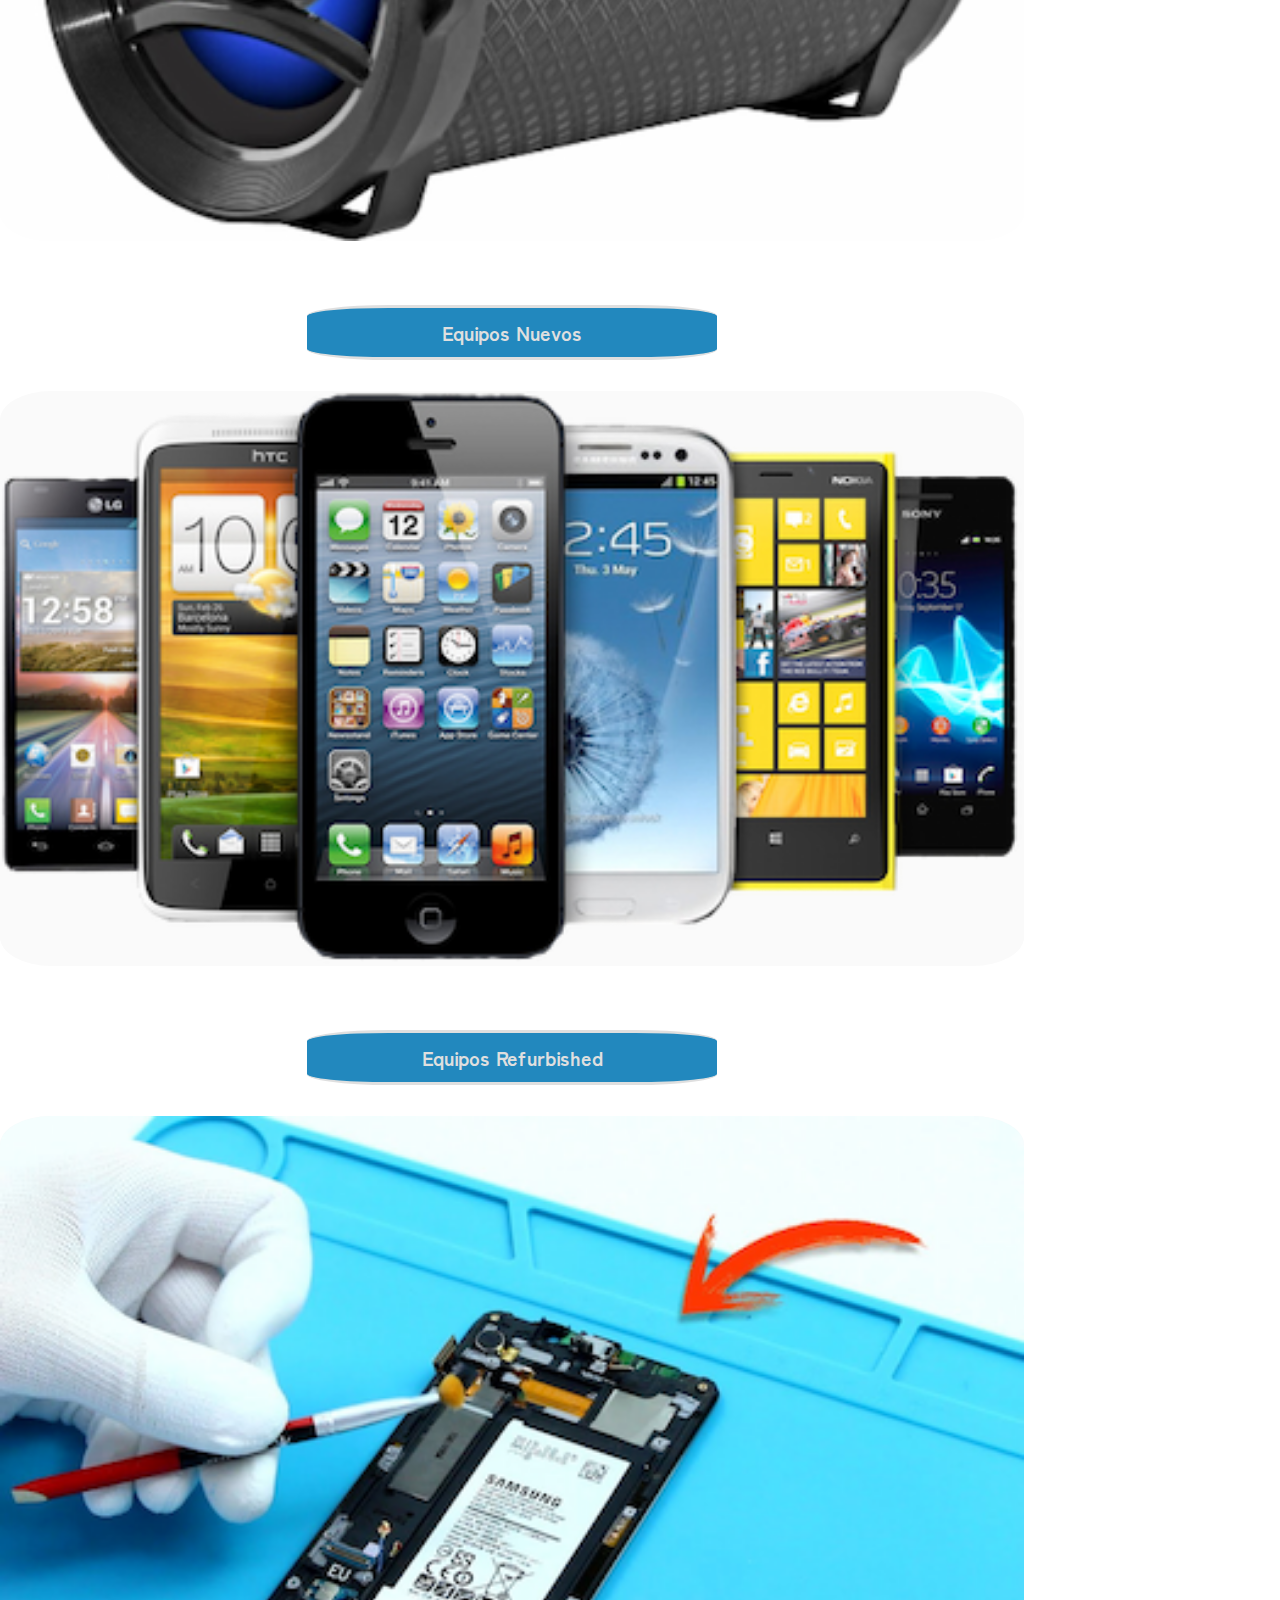
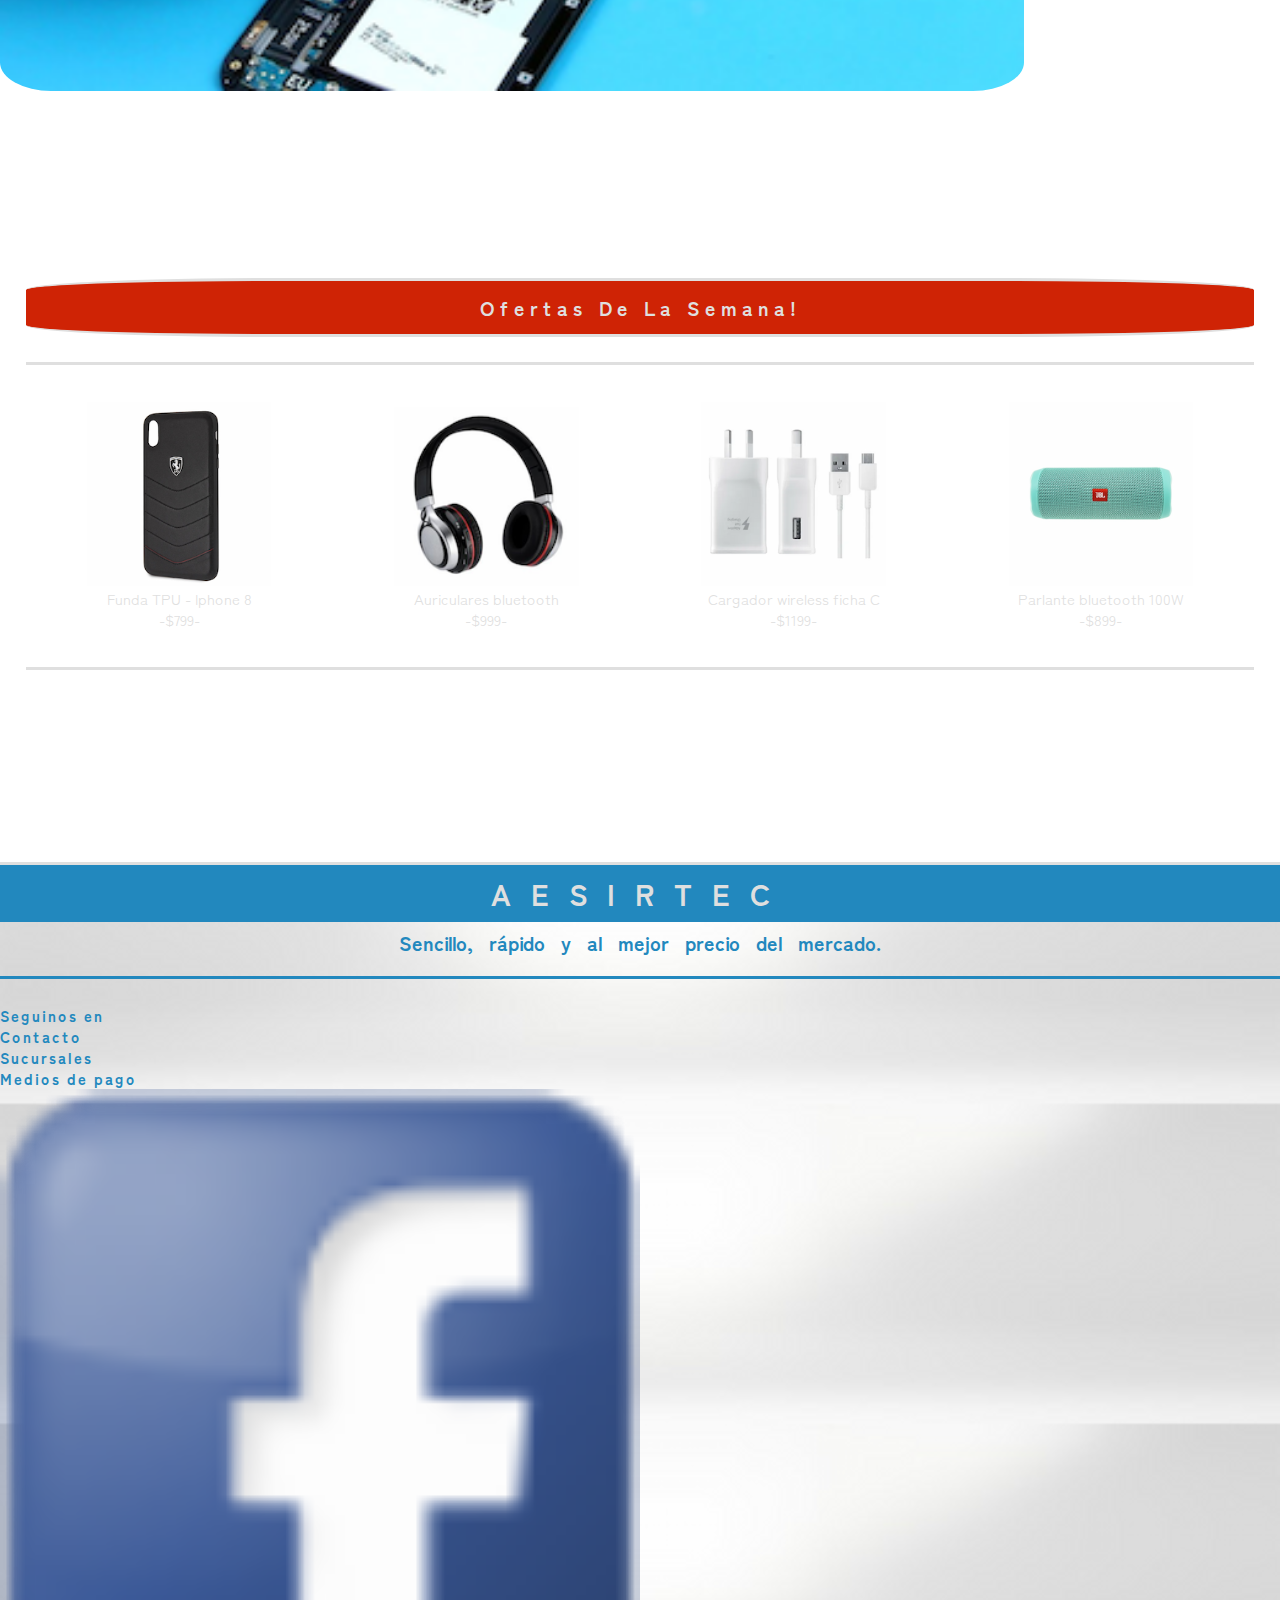
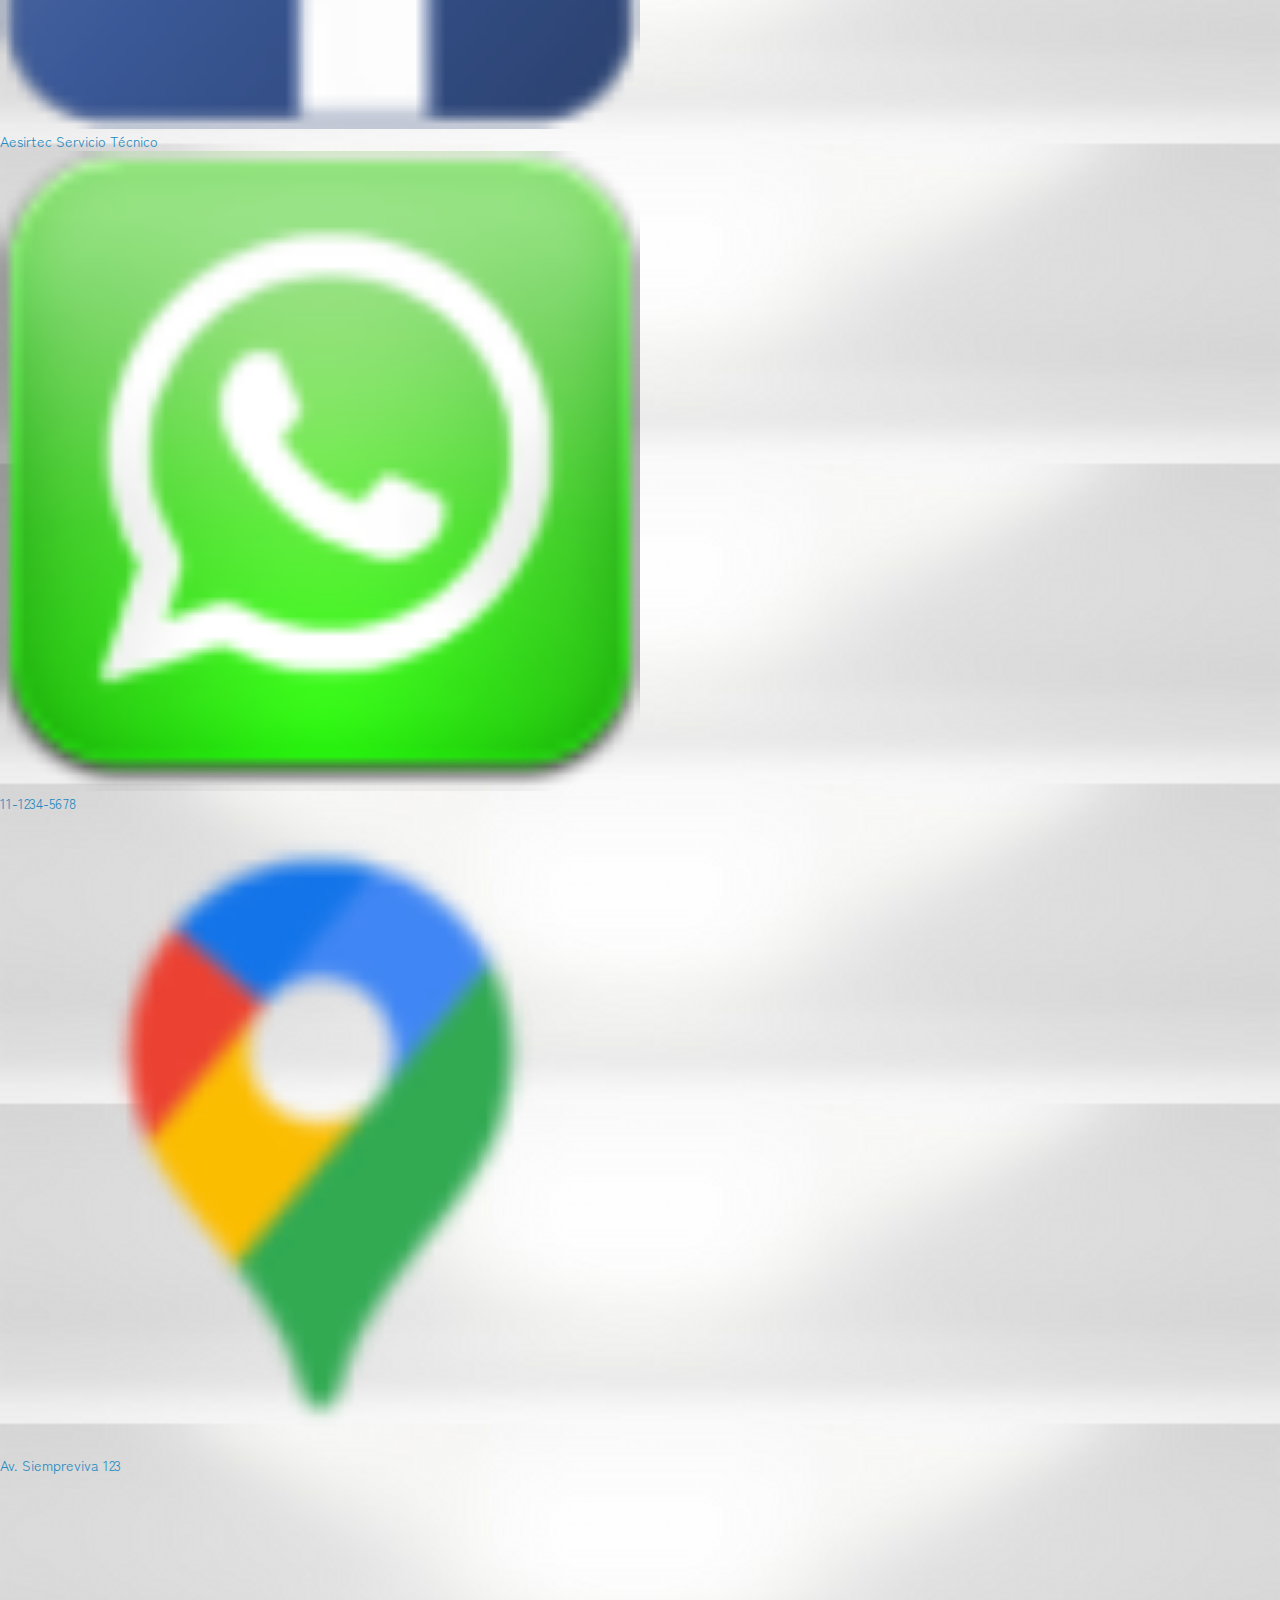
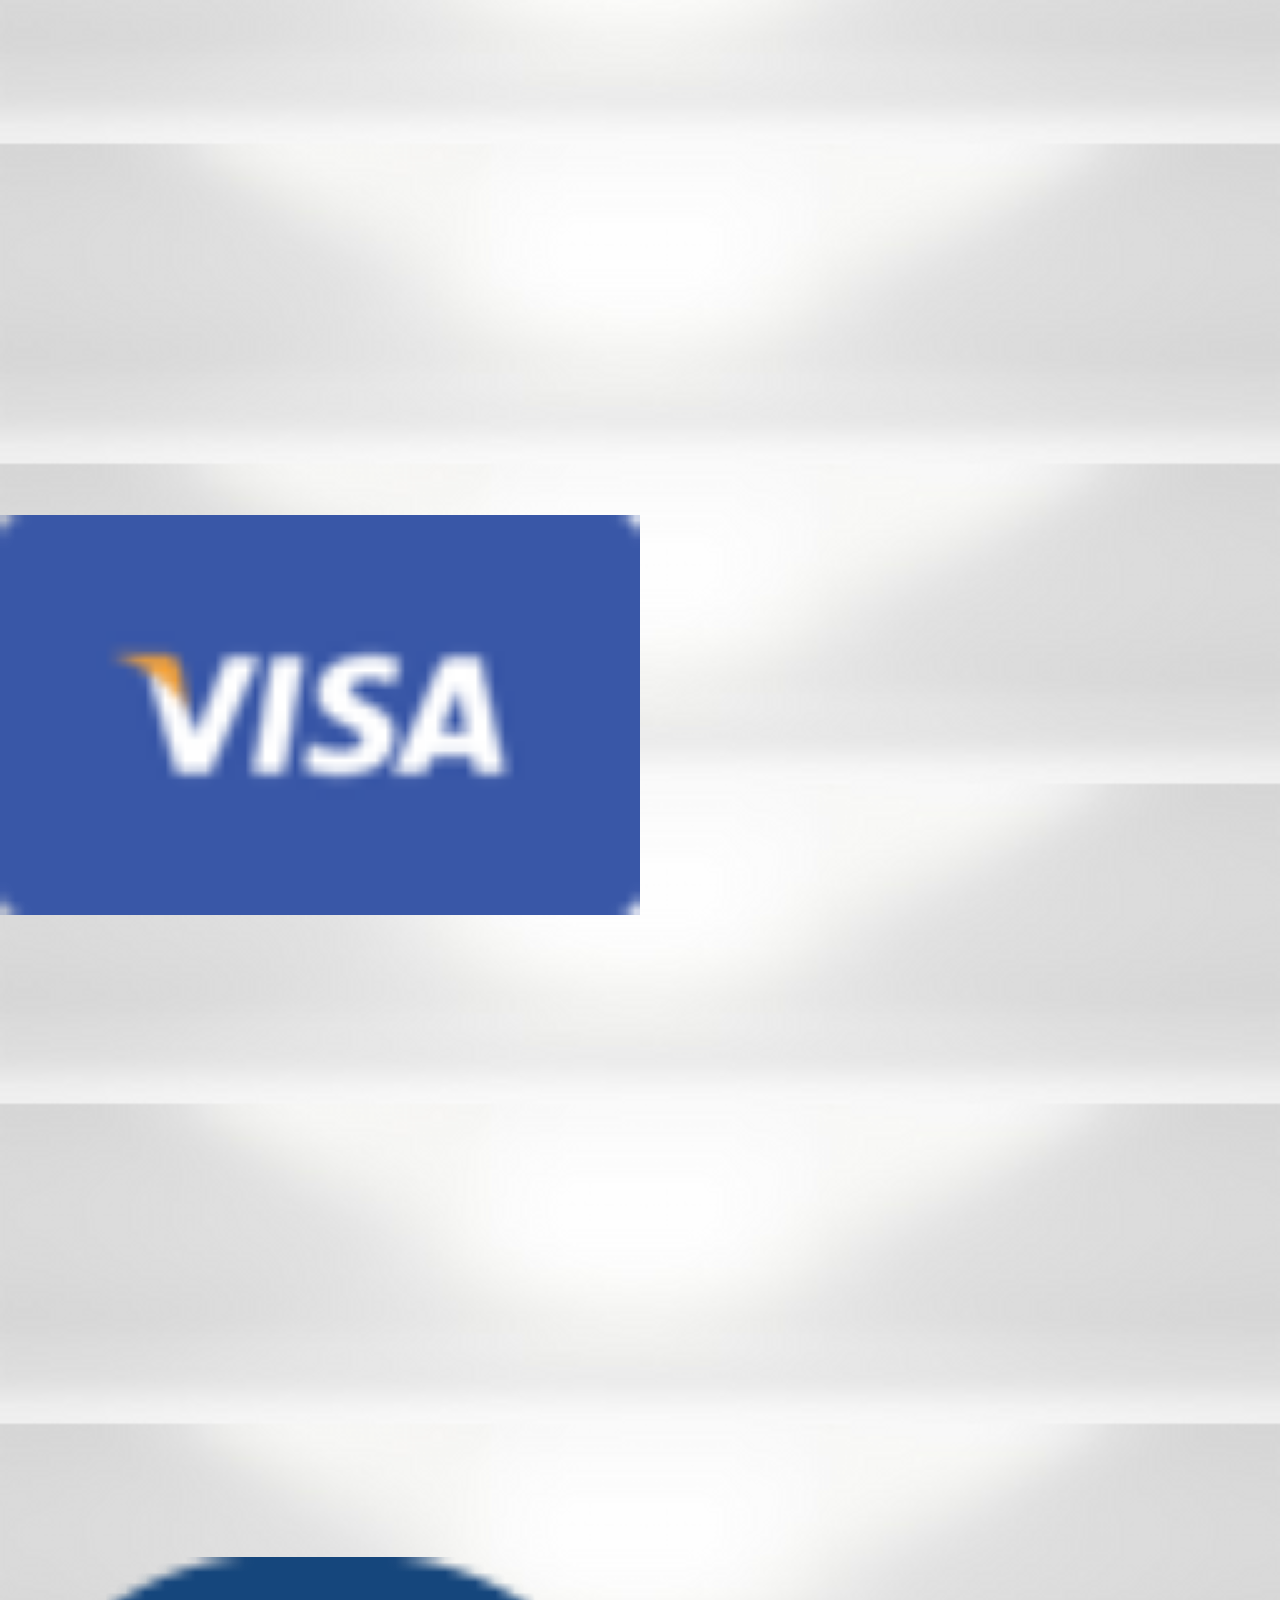
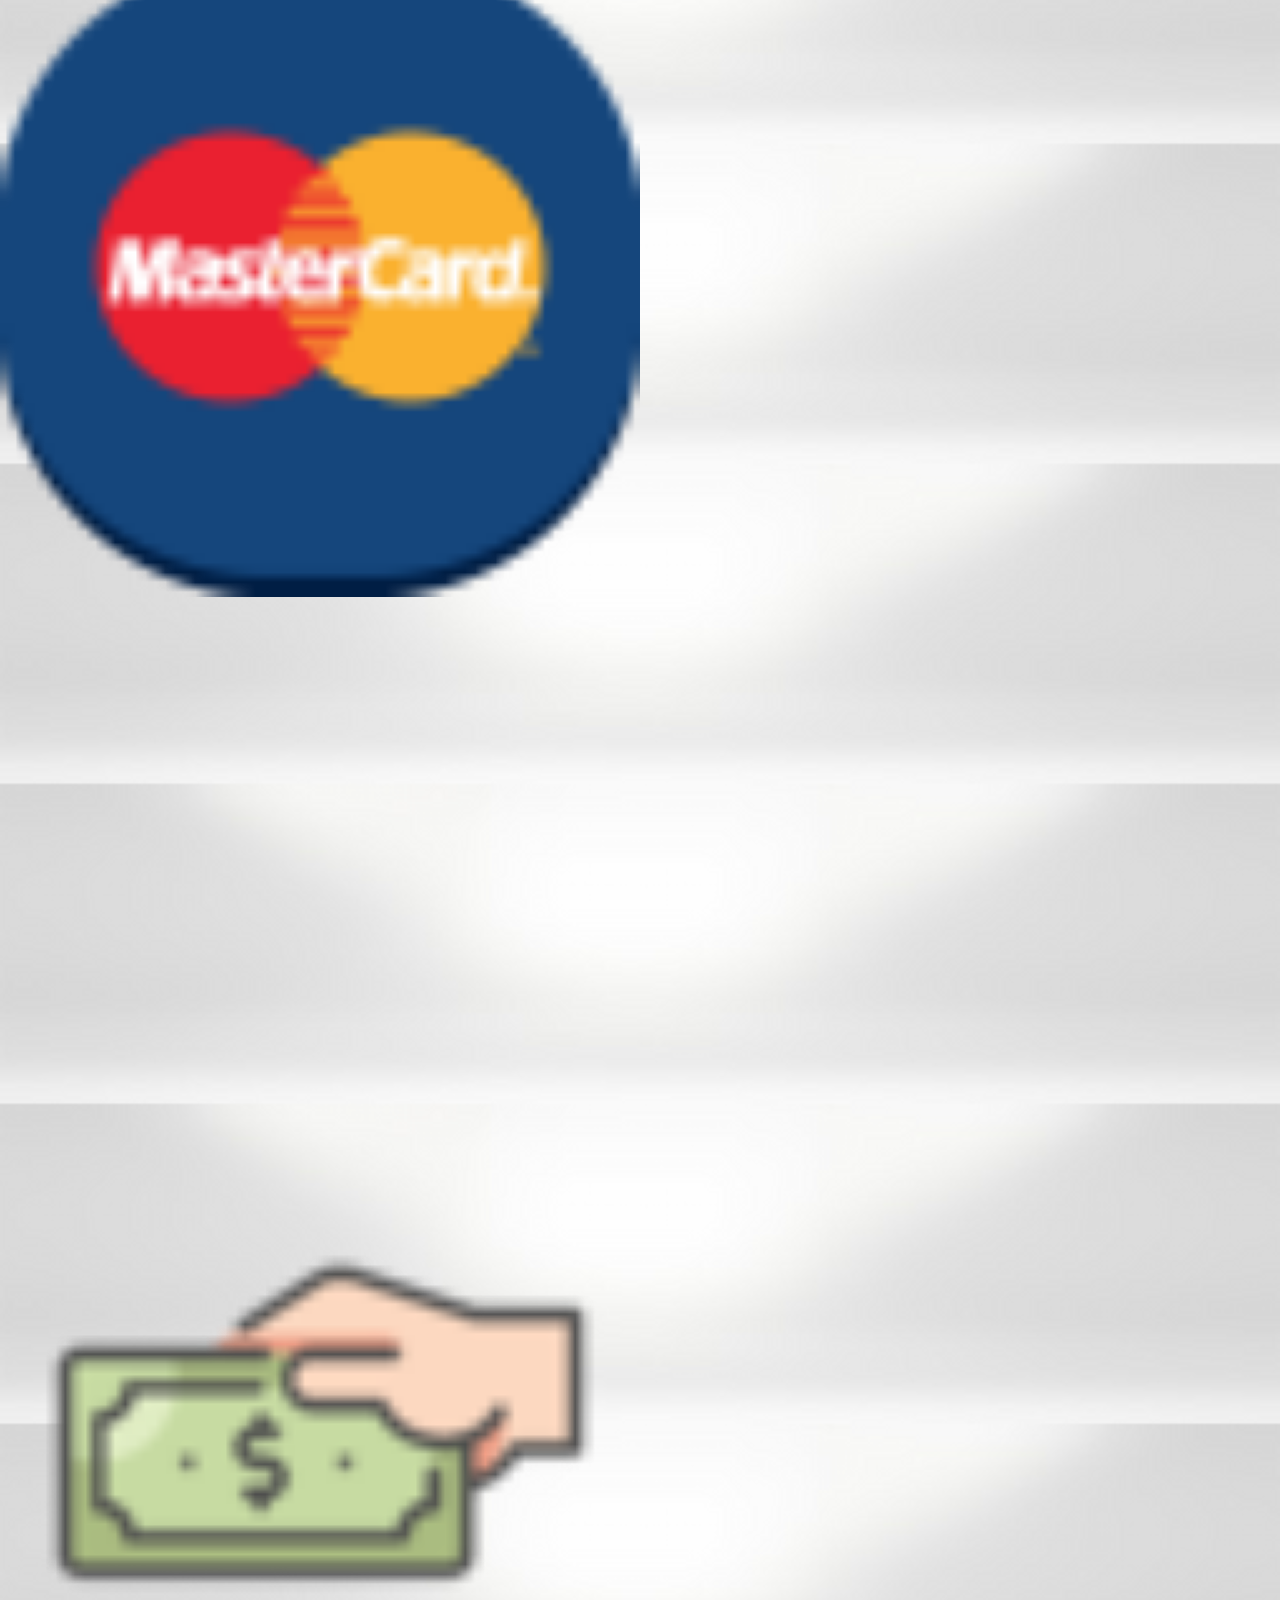
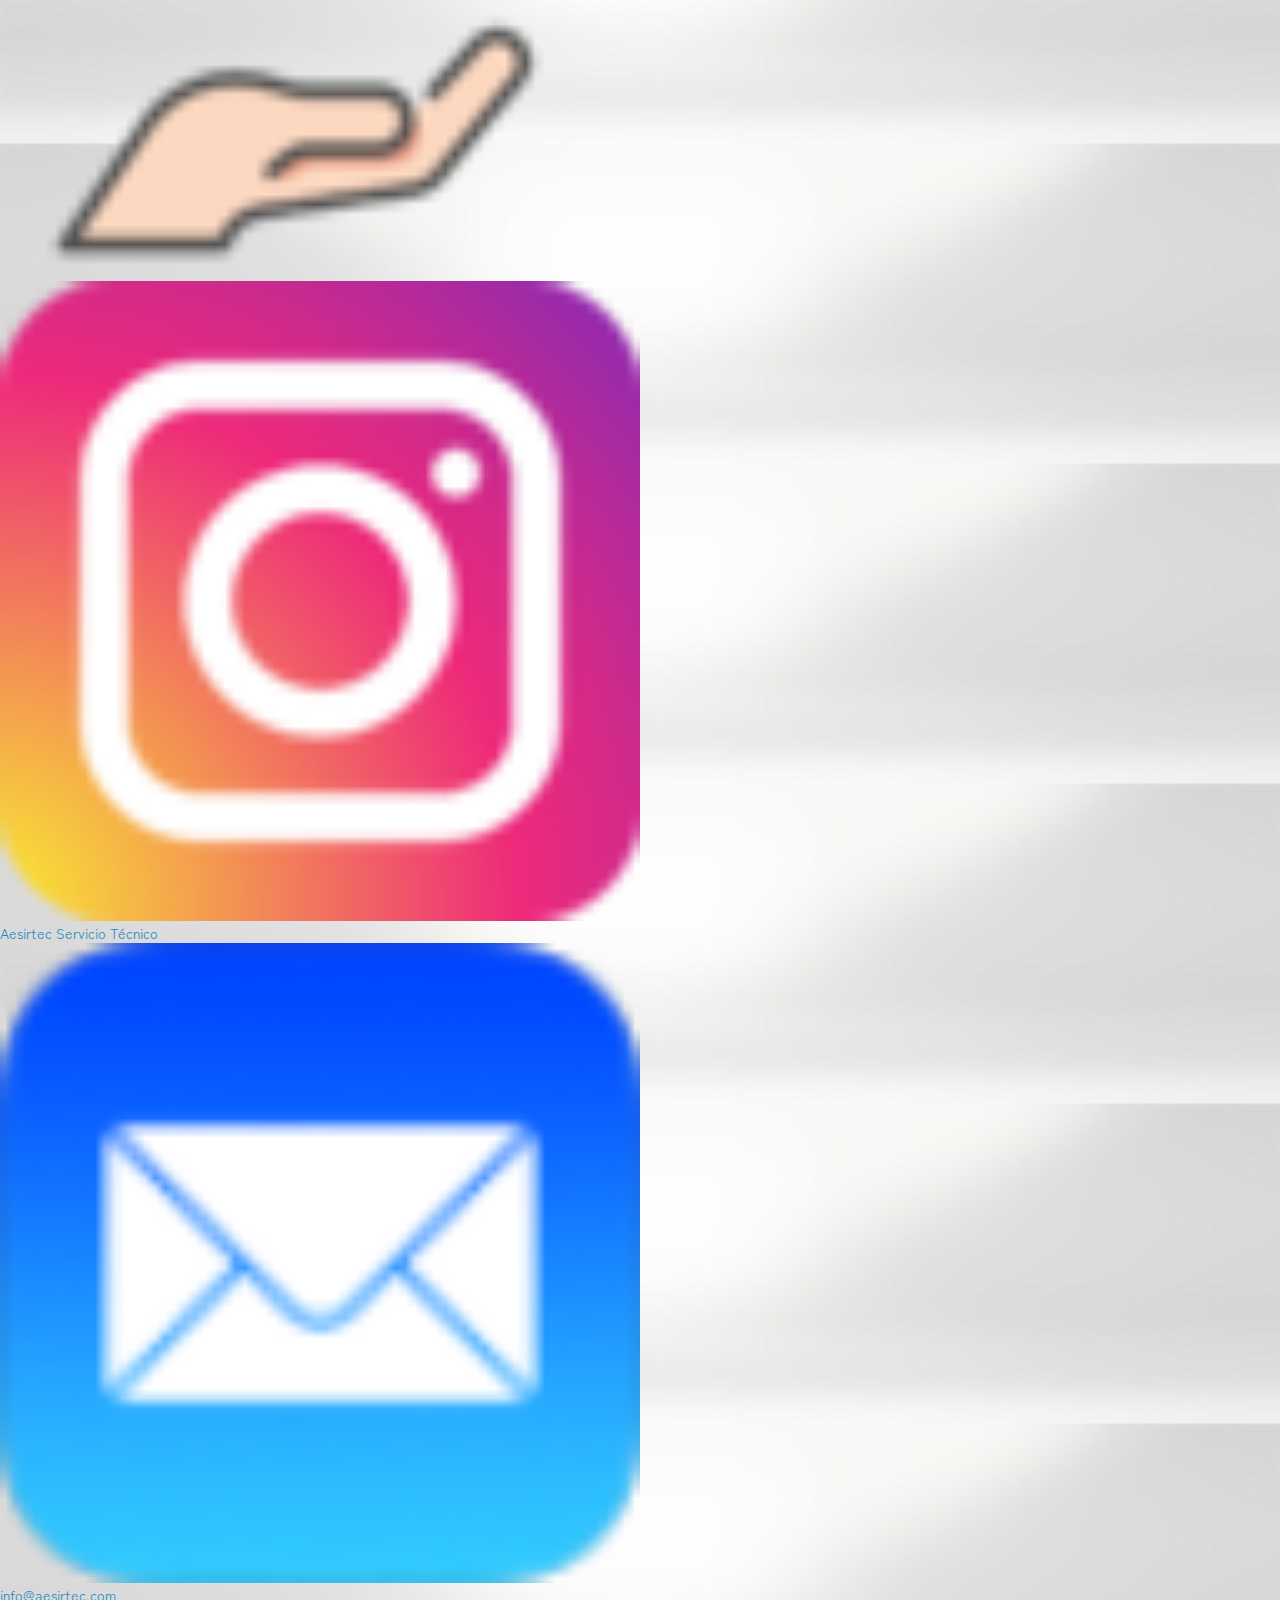
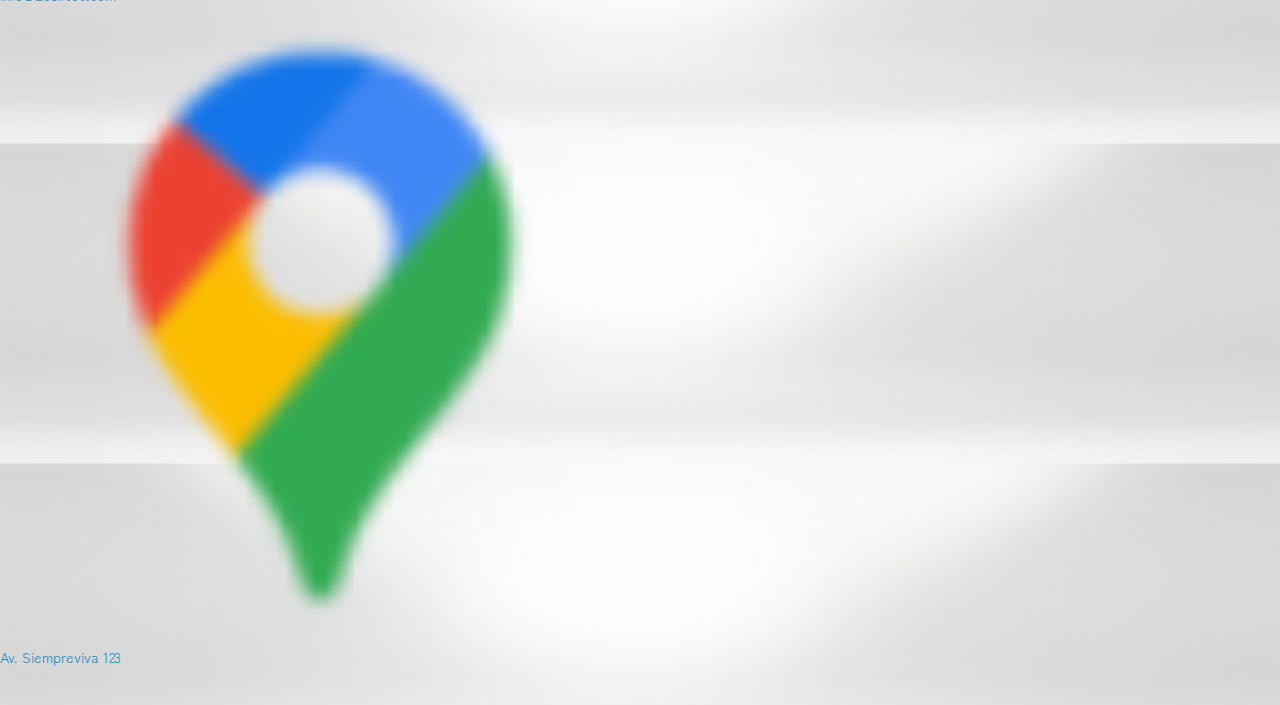
<file: secciones/productos.html>
<!DOCTYPE html>
<html lang="en">
<head>
    <meta charset="UTF-8">
    <meta http-equiv="X-UA-Compatible" content="IE=edge">
    <meta name="viewport" content="width=device-width, initial-scale=1.0">

    <!-- SEO -->
    <!-- Keywords -->
    <meta name="keywords" content="aesirtec, equipos, celulares, productos, refurbished, dispositivos, accesorios, confianza, responsabilidad, especializado, móviles, cuenta, clientes, sencillo, rápido, mejor precio, facebook, instagram, whatsapp, visa, mastercard, efectivo, av. siempreviva 123, android, apple, ios, iphone, samsung, motorola, lg, huawei, entrega, como nuevo, envío, parlantes, bluetooth, ofertas, descuentos">

    <!-- Descripción -->
    <meta name="description" content="Productos de calidad y confianza al mejor precio del mercado. Atención post-venta y garantía. Envíos a todo el país.">

    <!-- Título de pestaña -->
    <title>AERSITEC - Productos</title>

    <!-- Ícono de pestaña -->
    <link rel="shortcut icon" href="../multimedia/iconos/favicon.png" type="Aesirtec">


    <!-- Bootstrap CSS -->
    <link href="https://cdn.jsdelivr.net/npm/bootstrap@5.1.3/dist/css/bootstrap.min.css" rel="stylesheet" integrity="sha384-1BmE4kWBq78iYhFldvKuhfTAU6auU8tT94WrHftjDbrCEXSU1oBoqyl2QvZ6jIW3" crossorigin="anonymous">

    <!-- CSS -->
    <link rel="stylesheet" href="../css/style.css">
</head>

<body>
    <!-- Encabezado -->
    <header id="header">

        <nav class="nav-uno">
            <div class="encabezado-container">
                <div class="logo-container">
                    <a href="../index.html" class="logo">
                        <img src="../multimedia/imagenes/logo.png" alt="Logo-Aesirtec" class="logo-aesirtec">
                    </a> 
                </div>
                <div class="cuenta-container">
                    <ul class="cuenta">
                        <li class="mi-cuenta">
                            <a href="../secciones/mi-cuenta.html">Mi cuenta</a>
                        </li>
                        <li class="carrito">
                            <a href="../secciones/carrito.html" target="_blank">
                                <img class="icono-carrito" src="../multimedia/iconos/carrito.png" alt="carrito de compras">
                            </a>
                        </li>
                    </ul>
                </div>
            </div>
        </nav>

    </header>
    <!-- Fin del encabezado -->

    <!-- Zona central -->
    
    <main>
        <!-- Menú -->
        <nav class="nav-menu">
            <div class="menu-container">
                <!-- Recuadro de ingreso de datos para búsqueda -->
                <ul class="menu">
                    <li class="menu-li">
                        <a href="../index.html">Inicio</a>
                    </li>
                    <li class="menu-li">
                        <a href="../secciones/quienes-somos.html">Quienes Somos</a>
                    </li>
                    <li class="menu-li">
                        <a href="../secciones/servicio-tecnico.html">Servicio Técnico</a>
                    </li>
                    <li class="menu-li">
                        <a href="../secciones/productos.html">Productos</a> 

                        <!-- Sub-menú -->
                        <ul class="sub-menu">
                            <li class="sub-menu-li">
                                <a href="../secciones/accesorios.html">Accesorios</a>
                            </li>
                            <li class="sub-menu-li">
                                <a href="../secciones/parlantes-bluetooth.html">Parlantes Bluetooth</a>
                            </li>
                            <li class="sub-menu-li">
                                <a href="../secciones/equipos-nuevos.html">Equipos Nuevos</a>
                            </li>
                            <li class="sub-menu-li">
                                <a href="../secciones/equipos-refurbished.html">Equipos Refurbished</a>
                            </li>
                        </ul> 
                        <!-- Fin sub-menú -->

                    </li>
                    <li class="menu-li">
                        <a href="../secciones/contacto.html">Contacto</a>
                    </li>
                </ul>
            </div>
        </nav>
        <!-- Fin menú -->

        <h1>Nuestros Productos</h1>

        <section class="container justify-center productos-container">
            <div class="row fila-productos">
                <div class="col-xl-6 col-sm-12">
                    <h3 class="titulo-productos">Accesorios</h3>
                    <div>
                        <a href="../secciones/accesorios.html" target="_blank"><img src="../multimedia/imagenes/accesorios.png" alt="Accesorios-de-celular"></a>
                    </div>
                </div>    
                <div class="col-xl-6 col-sm-12">
                    <h3 class="titulo-productos">Parlantes Bluetooth</h3>
                    <div>
                        <a href="../secciones/parlantes-bluetooth.html" target="_blank"><img src="../multimedia/imagenes/parlante-productos.png" alt="Parlante-bluetooth"></a>
                    </div>
                </div>
            </div>
            <div class="row fila-productos">
                <div class="col-xl-6 col-sm-12">
                    <h3 class="titulo-productos">Equipos Nuevos</h3>
                    <div>
                        <a href="../secciones/equipos-nuevos.html" target="_blank"><img src="../multimedia/imagenes/equipos-nuevos.png" alt="Celulares-nuevos"></a>
                    </div>
                </div>
                <div class="col-xl-6 col-sm-12">
                    <h3 class="titulo-productos">Equipos Refurbished</h3>
                    <div>
                        <a href="../secciones/equipos-refurbished.html" target="_blank"><img src="../multimedia/imagenes/celular-refurbished.png" alt="Celulares-refurbished"></a>
                    </div>
                </div>
            </div>
        </section>

        <!-- Ofertas de la Semana -->
        <section class="section-ofertas">
            <h4>Ofertas de la semana!</h4>

            <div class="ofertas-container">
                <div class="ofertas">
                    <div>
                        <img src="../multimedia/imagenes/funda.png" alt="Funda-tpu">
                        <p class="descripcion-oferta">
                        Funda TPU - Iphone 8 
                        </p>
                        <p class="descripcion-oferta">
                            -$799-
                        </p>
                    </div>
                    <div>
                        <img src="../multimedia/imagenes/auriculares.png" alt="Auriculares-bluetooth">
                        <p class="descripcion-oferta">
                            Auriculares bluetooth 
                        </p>
                        <p class="descripcion-oferta">
                            -$999-
                        </p>
                    </div>
                    <div>
                        <img src="../multimedia/imagenes/cargador-celu.png" alt="Cargador-wireless">
                        <p class="descripcion-oferta">
                            Cargador wireless ficha C 
                        </p>
                        <p class="descripcion-oferta">
                            -$1199-
                        </p>
                    </div>
                    <div>
                        <img src="../multimedia/imagenes/parlante-bluetooth.png" alt="Parlante-bluetooth">
                        <p class="descripcion-oferta">
                            Parlante bluetooth 100W 
                        </p>
                        <p class="descripcion-oferta">
                            -$899-
                        </p>
                    </div>
                </div>
            </div>
        </section>

    </main>
    <!--Fin zona central -->

    <!-- Footer -->
    <footer>
        <section>
            <h2 class="titulo-slogan"><a href="#header">AESIRTEC</a></h2>
            <p class="slogan">Sencillo, rápido y al mejor precio del mercado.</p>
        </section>
        
        <section class="container redes-container">
            <div class="row align-items-center">
                <div class="col-3">
                    <p class="titulo-redes">Seguinos en</p>
                </div>
                <div class="col-3">
                    <p class="titulo-redes">Contacto</p>
                </div>
                <div class="col-3">
                    <p class="titulo-redes">Sucursales</p>
                </div>
                <div class="col-3">
                    <p class="titulo-redes">Medios de pago</p>
                </div>
            </div>
            <div class="row align-items-center">
                <div class="col-1 d-flex justify-content-center">
                    <img class="iconos-redes" src="../multimedia/iconos/facebook.png" alt="Ícono-Facebook">
                </div>
                <div class="col-2">
                    <p class="contenido-redes">Aesirtec Servicio Técnico</p>
                </div>
                <div class="col-1 d-flex justify-content-center">
                    <img class="iconos-redes" src="../multimedia/iconos/whatsapp.png" alt="Ícono-Whatsapp">
                </div>
                <div class="col-2">
                    <p class="contenido-redes">11-1234-5678</p>
                </div>
                <div class="col-1 d-flex justify-content-center">
                    <img class="iconos-redes" src="../multimedia/iconos/ubicación.png" alt="Ícono-Ubicación">
                </div>
                <div class="col-2">
                    <p class="contenido-redes">Av. Siempreviva 123</p>
                </div>
                <div class="col-1 d-flex justify-content-end">
                    <img class="img-medios-pago" src="../multimedia/iconos/visa.png" alt="Visa">
                </div>
                <div class="col-1 d-flex justify-content-center">
                    <img class="img-medios-pago" src="../multimedia/iconos/master-card.png" alt="Master-Card">
                </div>
                <div class="col-1 d-flex justify-content-start">
                    <img class="img-medios-pago" src="../multimedia/iconos/efectivo.png" alt="Efectivo">
                </div>
            </div>
            <div class="row align-items-center">
                <div class="col-1 d-flex justify-content-center">
                    <img class="iconos-redes" src="../multimedia/iconos/instagram.png" alt="Ícono-Instagram">
                </div>
                <div class="col-2">
                    <p class="contenido-redes">Aesirtec Servicio Técnico</p>
                </div>
                <div class="col-1 d-flex justify-content-center">
                    <img class="iconos-redes" src="../multimedia/iconos/mail.png" alt="Ícono-Mail">
                </div>
                <div class="col-2">
                    <p class="contenido-redes">info@aesirtec.com</p>
                </div>
                <div class="col-1 d-flex justify-content-center">
                    <img class="iconos-redes" src="../multimedia/iconos/ubicación.png" alt="Ícono-Ubicación">
                </div>
                <div class="col-2">
                    <p class="contenido-redes">Av. Siempreviva 123</p>
                </div>
            </div>
        </section>
    </footer>
    <!-- Fin de footer -->

    <!-- Bootstrap JS -->
    <script src="https://cdn.jsdelivr.net/npm/@popperjs/core@2.10.2/dist/umd/popper.min.js" integrity="sha384-7+zCNj/IqJ95wo16oMtfsKbZ9ccEh31eOz1HGyDuCQ6wgnyJNSYdrPa03rtR1zdB" crossorigin="anonymous"></script>
    <script src="https://cdn.jsdelivr.net/npm/bootstrap@5.1.3/dist/js/bootstrap.min.js" integrity="sha384-QJHtvGhmr9XOIpI6YVutG+2QOK9T+ZnN4kzFN1RtK3zEFEIsxhlmWl5/YESvpZ13" crossorigin="anonymous"></script>

</body>
</html>
</file>
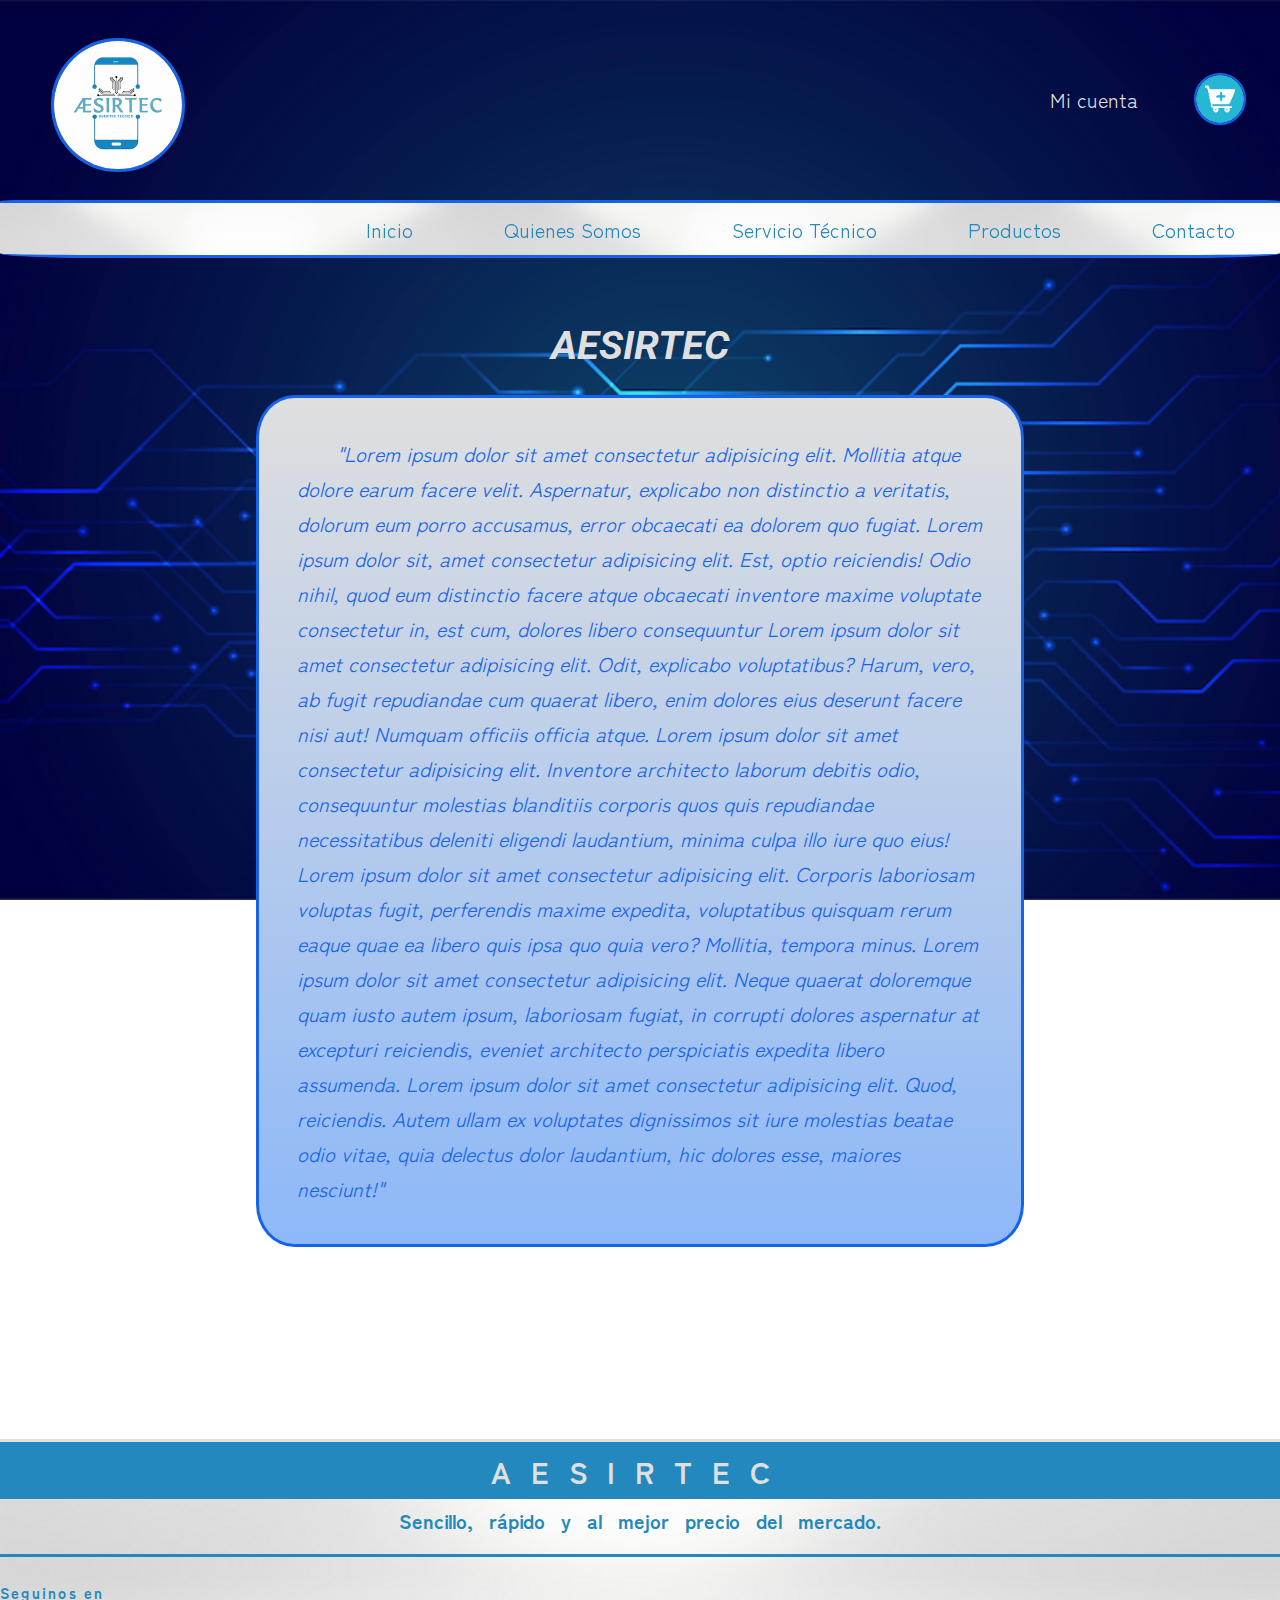
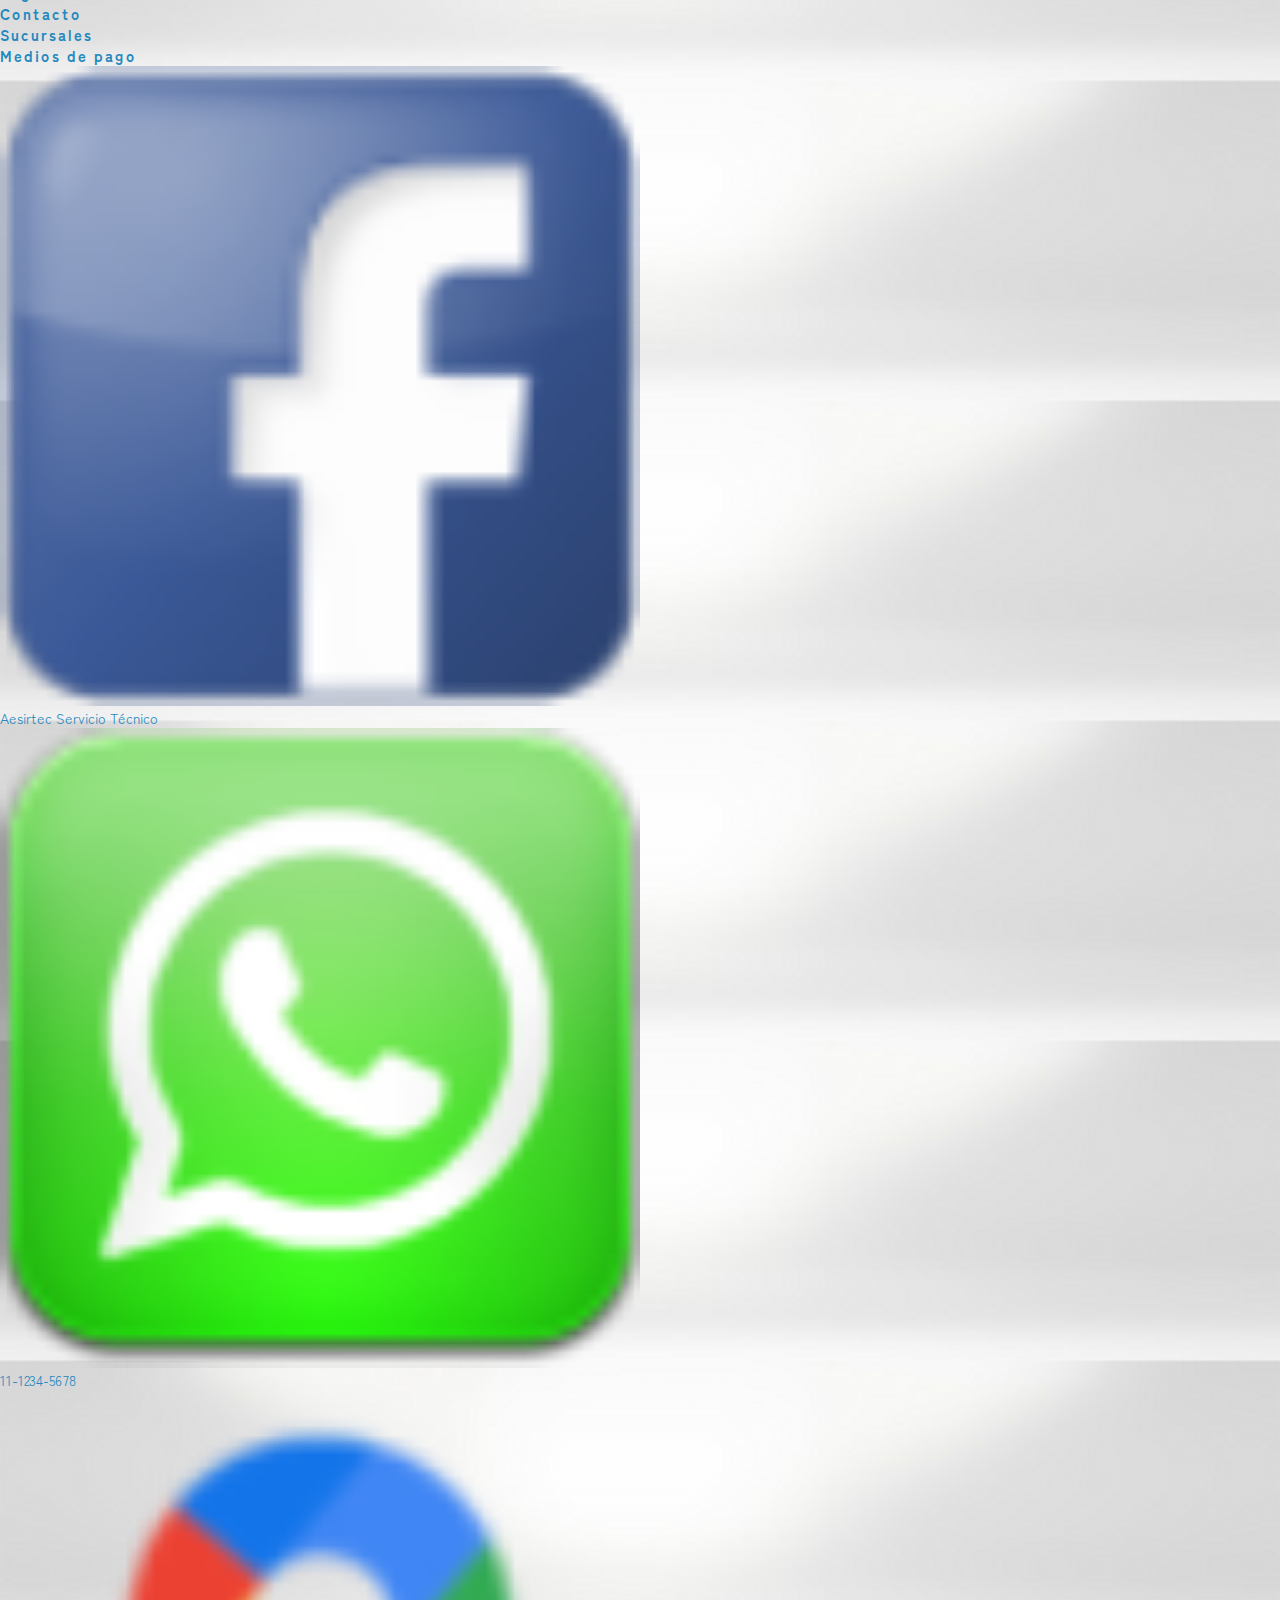
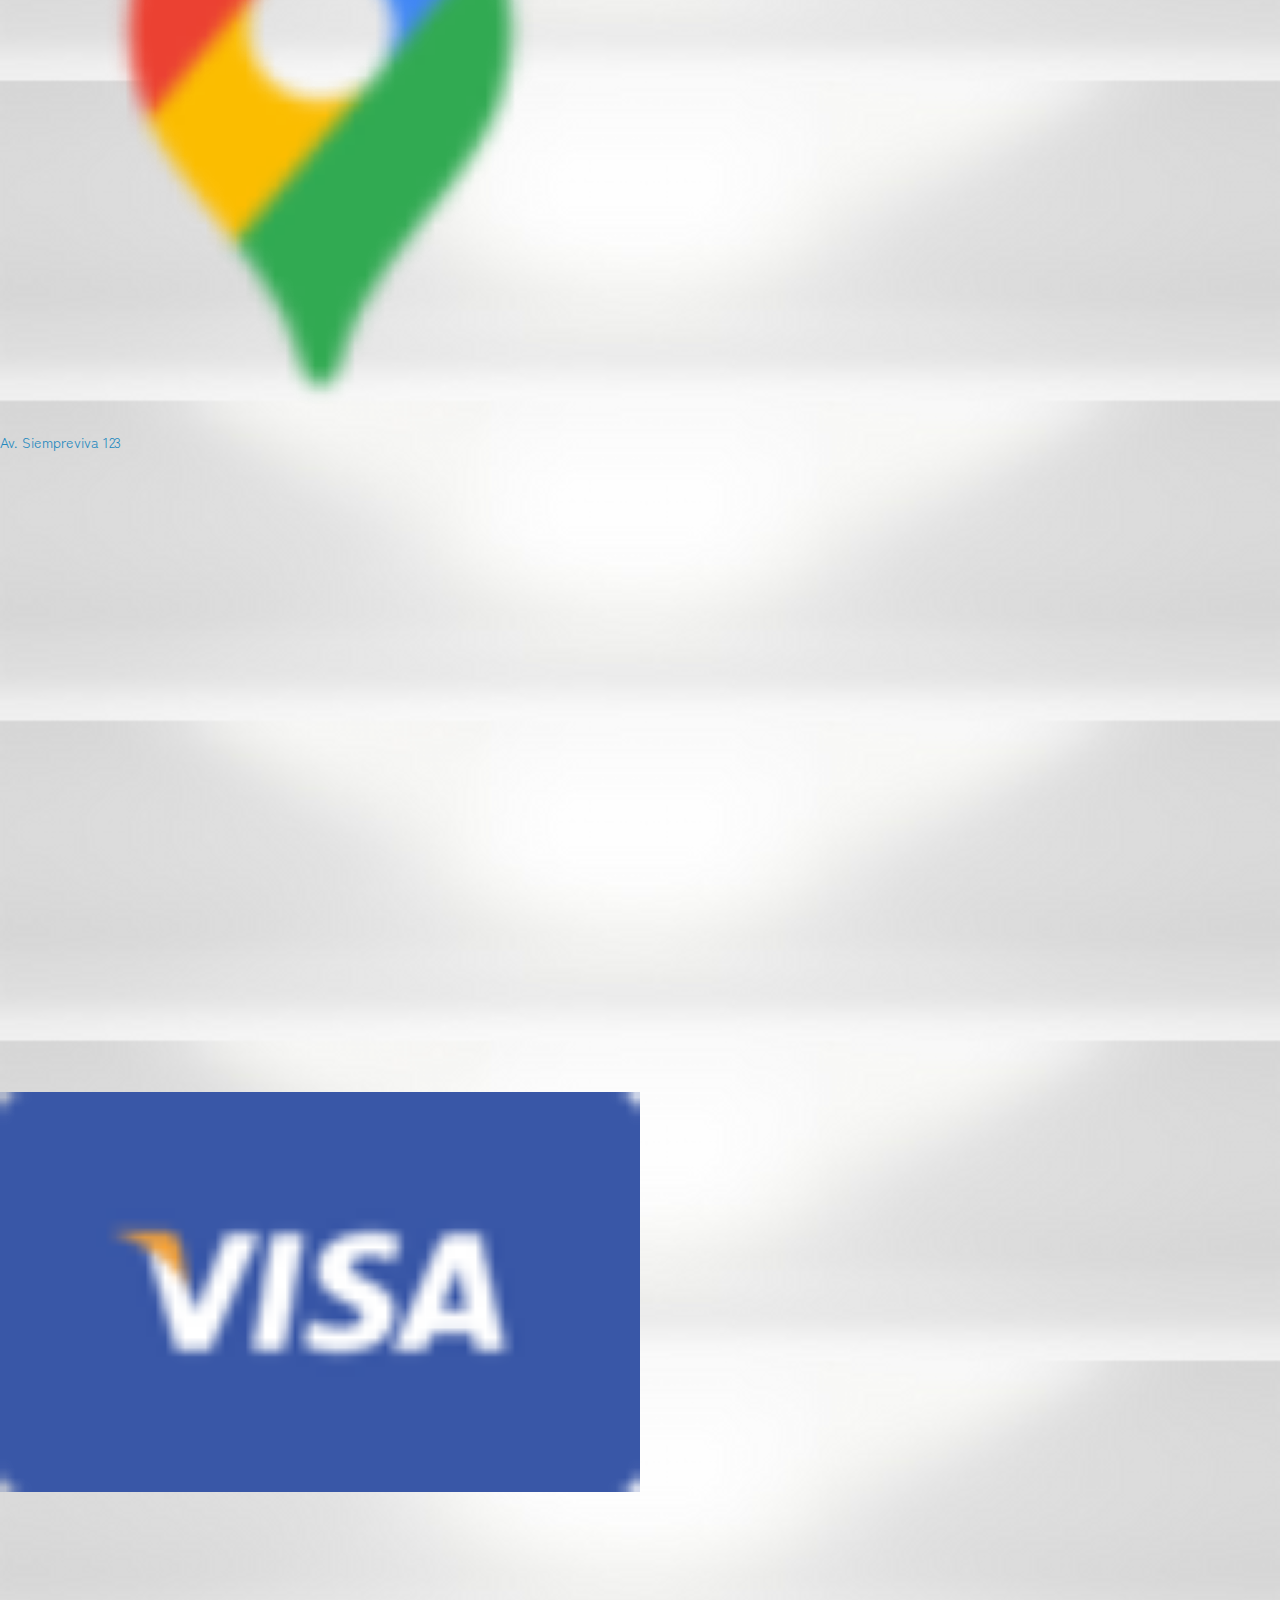
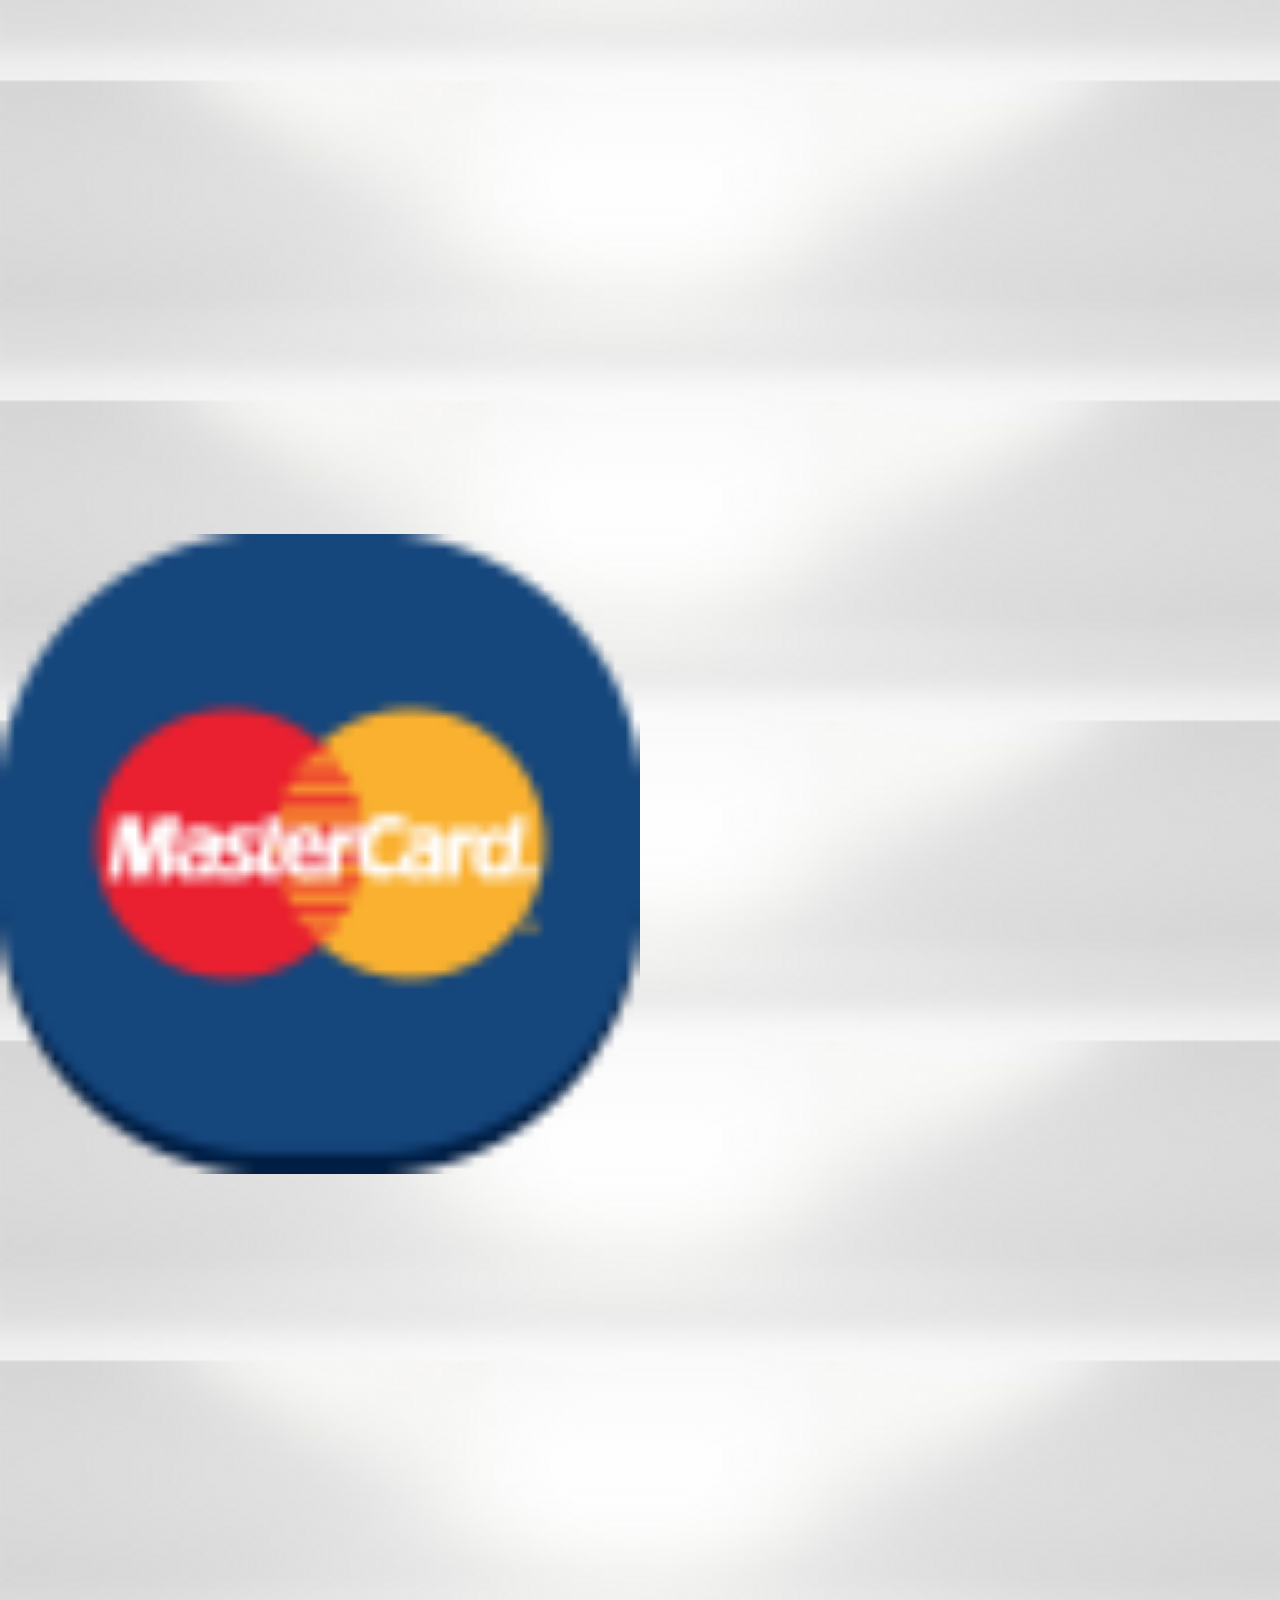
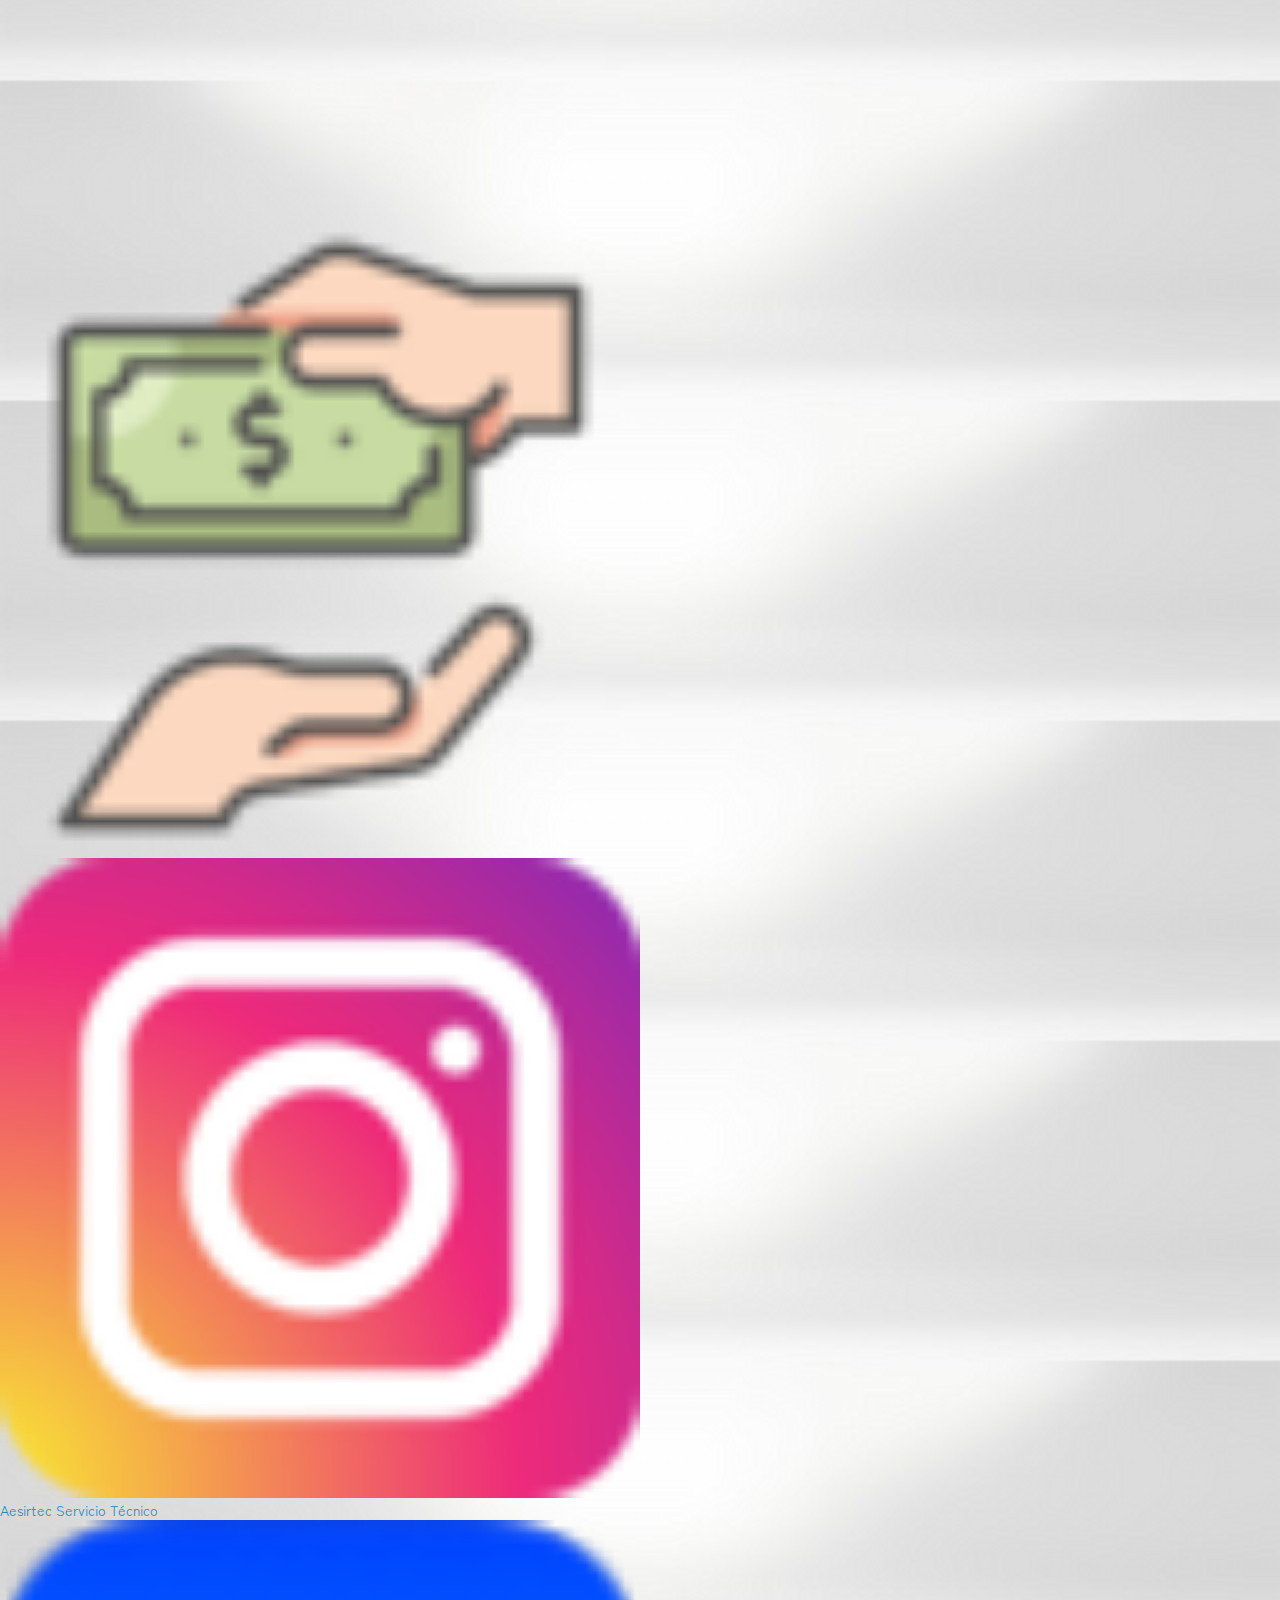
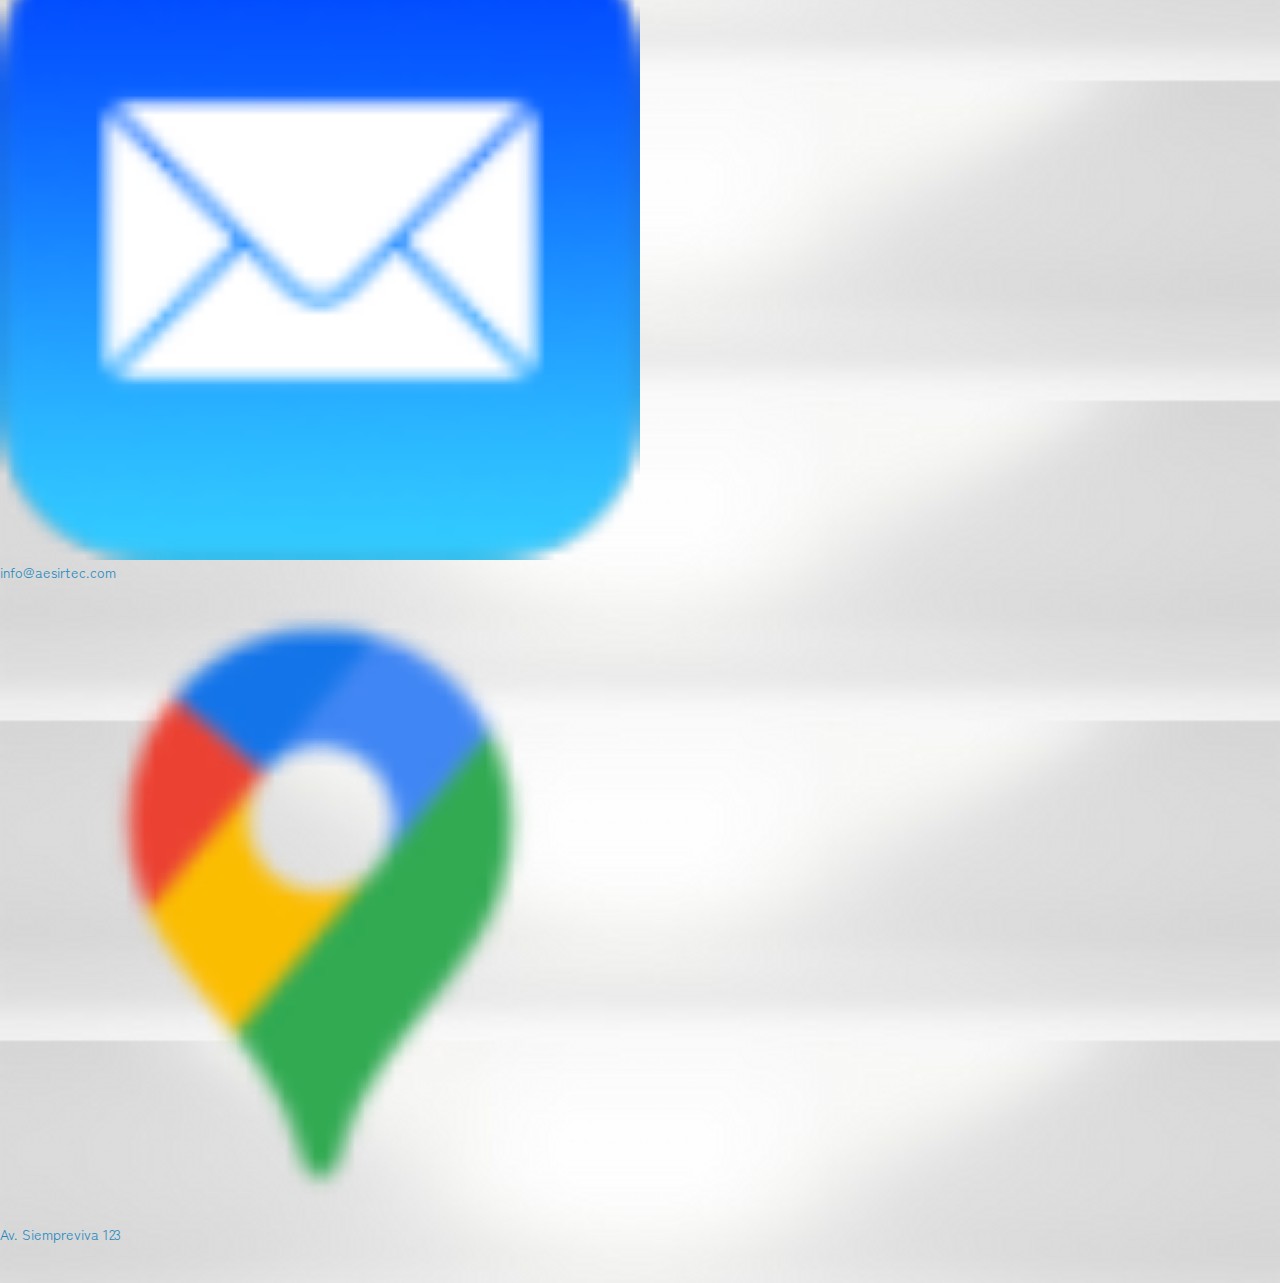
<file: secciones/quienes-somos.html>
<!DOCTYPE html>
<html lang="en">
<head>
    <meta charset="UTF-8">
    <meta http-equiv="X-UA-Compatible" content="IE=edge">
    <meta name="viewport" content="width=device-width, initial-scale=1.0">

    <!-- SEO -->
    <!-- Keywords -->
    <meta name="keywords" content="aesirtec, equipos, celulares, servicio técnico, dispositivos, soluciones, confianza, responsabilidad, especializado, expertos, móviles, cuenta, clientes, sencillo, rápido, mejor precio, facebook, instagram, whatsapp, visa, mastercard, efectivo, av. siempreviva 123, android, apple, ios, iphone, samsung, motorola, lg, huawei, quienes somos, nosotros, inicios, trayectoria">

    <!-- Descripción -->
    <meta name="description" content="AESIRTEC. Conocé quienes somos. Más de 10 años de experiencia en servicio técnico de confianza para tus equipos móviles.">

    <!-- Título de pestaña -->
    <title>AESIRTEC - Quienes Somos</title>

    <!-- Ícono de pestaña -->
    <link rel="shortcut icon" href="../multimedia/iconos/favicon.png" type="Aesirtec">


    <!-- Bootstrap CSS -->
    <link href="https://cdn.jsdelivr.net/npm/bootstrap@5.1.3/dist/css/bootstrap.min.css" rel="stylesheet" integrity="sha384-1BmE4kWBq78iYhFldvKuhfTAU6auU8tT94WrHftjDbrCEXSU1oBoqyl2QvZ6jIW3" crossorigin="anonymous">

    <!-- CSS -->
    <link rel="stylesheet" href="../css/style.css">
</head>

<body>
    <!-- Encabezado -->
    <header id="header">

        <nav class="nav-uno">
            <div class="encabezado-container">
                <div class="logo-container">
                    <a href="../index.html" class="logo">
                        <img src="../multimedia/imagenes/logo.png" alt="Logo-Aesirtec" class="logo-aesirtec">
                    </a> 
                </div>
                <div class="cuenta-container">
                    <ul class="cuenta">
                        <li class="mi-cuenta">
                            <a href="../secciones/mi-cuenta.html">Mi cuenta</a>
                        </li>
                        <li class="carrito">
                            <a href="../secciones/carrito.html" target="_blank">
                                <img class="icono-carrito" src="../multimedia/iconos/carrito.png" alt="carrito de compras">
                            </a>
                        </li>
                    </ul>
                </div>
            </div>
        </nav>

    </header>
    <!-- Fin del encabezado -->

    <!-- Zona central -->
    
    <main>
        <!-- Menú -->
        <nav class="nav-menu">
            <div class="menu-container">
                <!-- Recuadro de ingreso de datos para búsqueda -->
                <ul class="menu">
                    <li class="menu-li">
                        <a href="../index.html">Inicio</a>
                    </li>
                    <li class="menu-li">
                        <a href="../secciones/quienes-somos.html">Quienes Somos</a>
                    </li>
                    <li class="menu-li">
                        <a href="../secciones/servicio-tecnico.html">Servicio Técnico</a>
                    </li>
                    <li class="menu-li">
                        <a href="../secciones/productos.html">Productos</a> 

                        <!-- Sub-menú -->
                        <ul class="sub-menu">
                            <li class="sub-menu-li">
                                <a href="../secciones/accesorios.html">Accesorios</a>
                            </li>
                            <li class="sub-menu-li">
                                <a href="../secciones/parlantes-bluetooth.html">Parlantes Bluetooth</a>
                            </li>
                            <li class="sub-menu-li">
                                <a href="../secciones/equipos-nuevos.html">Equipos Nuevos</a>
                            </li>
                            <li class="sub-menu-li">
                                <a href="../secciones/equipos-refurbished.html">Equipos Refurbished</a>
                            </li>
                        </ul> 
                        <!-- Fin sub-menú -->

                    </li>
                    <li class="menu-li">
                        <a href="../secciones/contacto.html">Contacto</a>
                    </li>
                </ul>
            </div>
        </nav>
        <!-- Fin menú -->

        <h1>AESIRTEC</h1>

        <P class="nosotros">
            "Lorem ipsum dolor sit amet consectetur adipisicing elit. Mollitia atque dolore earum facere velit. Aspernatur, explicabo non distinctio a veritatis, dolorum eum porro accusamus, error obcaecati ea dolorem quo fugiat.
            Lorem ipsum dolor sit, amet consectetur adipisicing elit. Est, optio reiciendis! Odio nihil, quod eum distinctio facere atque obcaecati inventore maxime voluptate consectetur in, est cum, dolores libero consequuntur 
            Lorem ipsum dolor sit amet consectetur adipisicing elit. Odit, explicabo voluptatibus? Harum, vero, ab fugit repudiandae cum quaerat libero, enim dolores eius deserunt facere nisi aut! Numquam officiis officia atque.
            Lorem ipsum dolor sit amet consectetur adipisicing elit. Inventore architecto laborum debitis odio, consequuntur molestias blanditiis corporis quos quis repudiandae necessitatibus deleniti eligendi laudantium, minima culpa illo iure quo eius!
            Lorem ipsum dolor sit amet consectetur adipisicing elit. Corporis laboriosam voluptas fugit, perferendis maxime expedita, voluptatibus quisquam rerum eaque quae ea libero quis ipsa quo quia vero? Mollitia, tempora minus.
            Lorem ipsum dolor sit amet consectetur adipisicing elit. Neque quaerat doloremque quam iusto autem ipsum, laboriosam fugiat, in corrupti dolores aspernatur at excepturi reiciendis, eveniet architecto perspiciatis expedita libero assumenda.
            Lorem ipsum dolor sit amet consectetur adipisicing elit. Quod, reiciendis. Autem ullam ex voluptates dignissimos sit iure molestias beatae odio vitae, quia delectus dolor laudantium, hic dolores esse, maiores nesciunt!"
        </P>
    </main>
    <!-- Fin zona central -->
 
    <!-- Footer -->
    <footer>
        <section>
            <h2 class="titulo-slogan"><a href="#header">AESIRTEC</a></h2>
            <p class="slogan">Sencillo, rápido y al mejor precio del mercado.</p>
        </section>
        
        <section class="container redes-container">
            <div class="row align-items-center">
                <div class="col-3">
                    <p class="titulo-redes">Seguinos en</p>
                </div>
                <div class="col-3">
                    <p class="titulo-redes">Contacto</p>
                </div>
                <div class="col-3">
                    <p class="titulo-redes">Sucursales</p>
                </div>
                <div class="col-3">
                    <p class="titulo-redes">Medios de pago</p>
                </div>
            </div>
            <div class="row align-items-center">
                <div class="col-1 d-flex justify-content-center">
                    <img class="iconos-redes" src="../multimedia/iconos/facebook.png" alt="Ícono-Facebook">
                </div>
                <div class="col-2">
                    <p class="contenido-redes">Aesirtec Servicio Técnico</p>
                </div>
                <div class="col-1 d-flex justify-content-center">
                    <img class="iconos-redes" src="../multimedia/iconos/whatsapp.png" alt="Ícono-Whatsapp">
                </div>
                <div class="col-2">
                    <p class="contenido-redes">11-1234-5678</p>
                </div>
                <div class="col-1 d-flex justify-content-center">
                    <img class="iconos-redes" src="../multimedia/iconos/ubicación.png" alt="Ícono-Ubicación">
                </div>
                <div class="col-2">
                    <p class="contenido-redes">Av. Siempreviva 123</p>
                </div>
                <div class="col-1 d-flex justify-content-end">
                    <img class="img-medios-pago" src="../multimedia/iconos/visa.png" alt="Visa">
                </div>
                <div class="col-1 d-flex justify-content-center">
                    <img class="img-medios-pago" src="../multimedia/iconos/master-card.png" alt="Master-Card">
                </div>
                <div class="col-1 d-flex justify-content-start">
                    <img class="img-medios-pago" src="../multimedia/iconos/efectivo.png" alt="Efectivo">
                </div>
            </div>
            <div class="row align-items-center">
                <div class="col-1 d-flex justify-content-center">
                    <img class="iconos-redes" src="../multimedia/iconos/instagram.png" alt="Ícono-Instagram">
                </div>
                <div class="col-2">
                    <p class="contenido-redes">Aesirtec Servicio Técnico</p>
                </div>
                <div class="col-1 d-flex justify-content-center">
                    <img class="iconos-redes" src="../multimedia/iconos/mail.png" alt="Ícono-Mail">
                </div>
                <div class="col-2">
                    <p class="contenido-redes">info@aesirtec.com</p>
                </div>
                <div class="col-1 d-flex justify-content-center">
                    <img class="iconos-redes" src="../multimedia/iconos/ubicación.png" alt="Ícono-Ubicación">
                </div>
                <div class="col-2">
                    <p class="contenido-redes">Av. Siempreviva 123</p>
                </div>
            </div>
        </section>
    </footer>
    <!-- Fin de footer -->

    <!-- Bootstrap JS -->
    <script src="https://cdn.jsdelivr.net/npm/@popperjs/core@2.10.2/dist/umd/popper.min.js" integrity="sha384-7+zCNj/IqJ95wo16oMtfsKbZ9ccEh31eOz1HGyDuCQ6wgnyJNSYdrPa03rtR1zdB" crossorigin="anonymous"></script>
    <script src="https://cdn.jsdelivr.net/npm/bootstrap@5.1.3/dist/js/bootstrap.min.js" integrity="sha384-QJHtvGhmr9XOIpI6YVutG+2QOK9T+ZnN4kzFN1RtK3zEFEIsxhlmWl5/YESvpZ13" crossorigin="anonymous"></script>
    
</body>
</html>
</file>
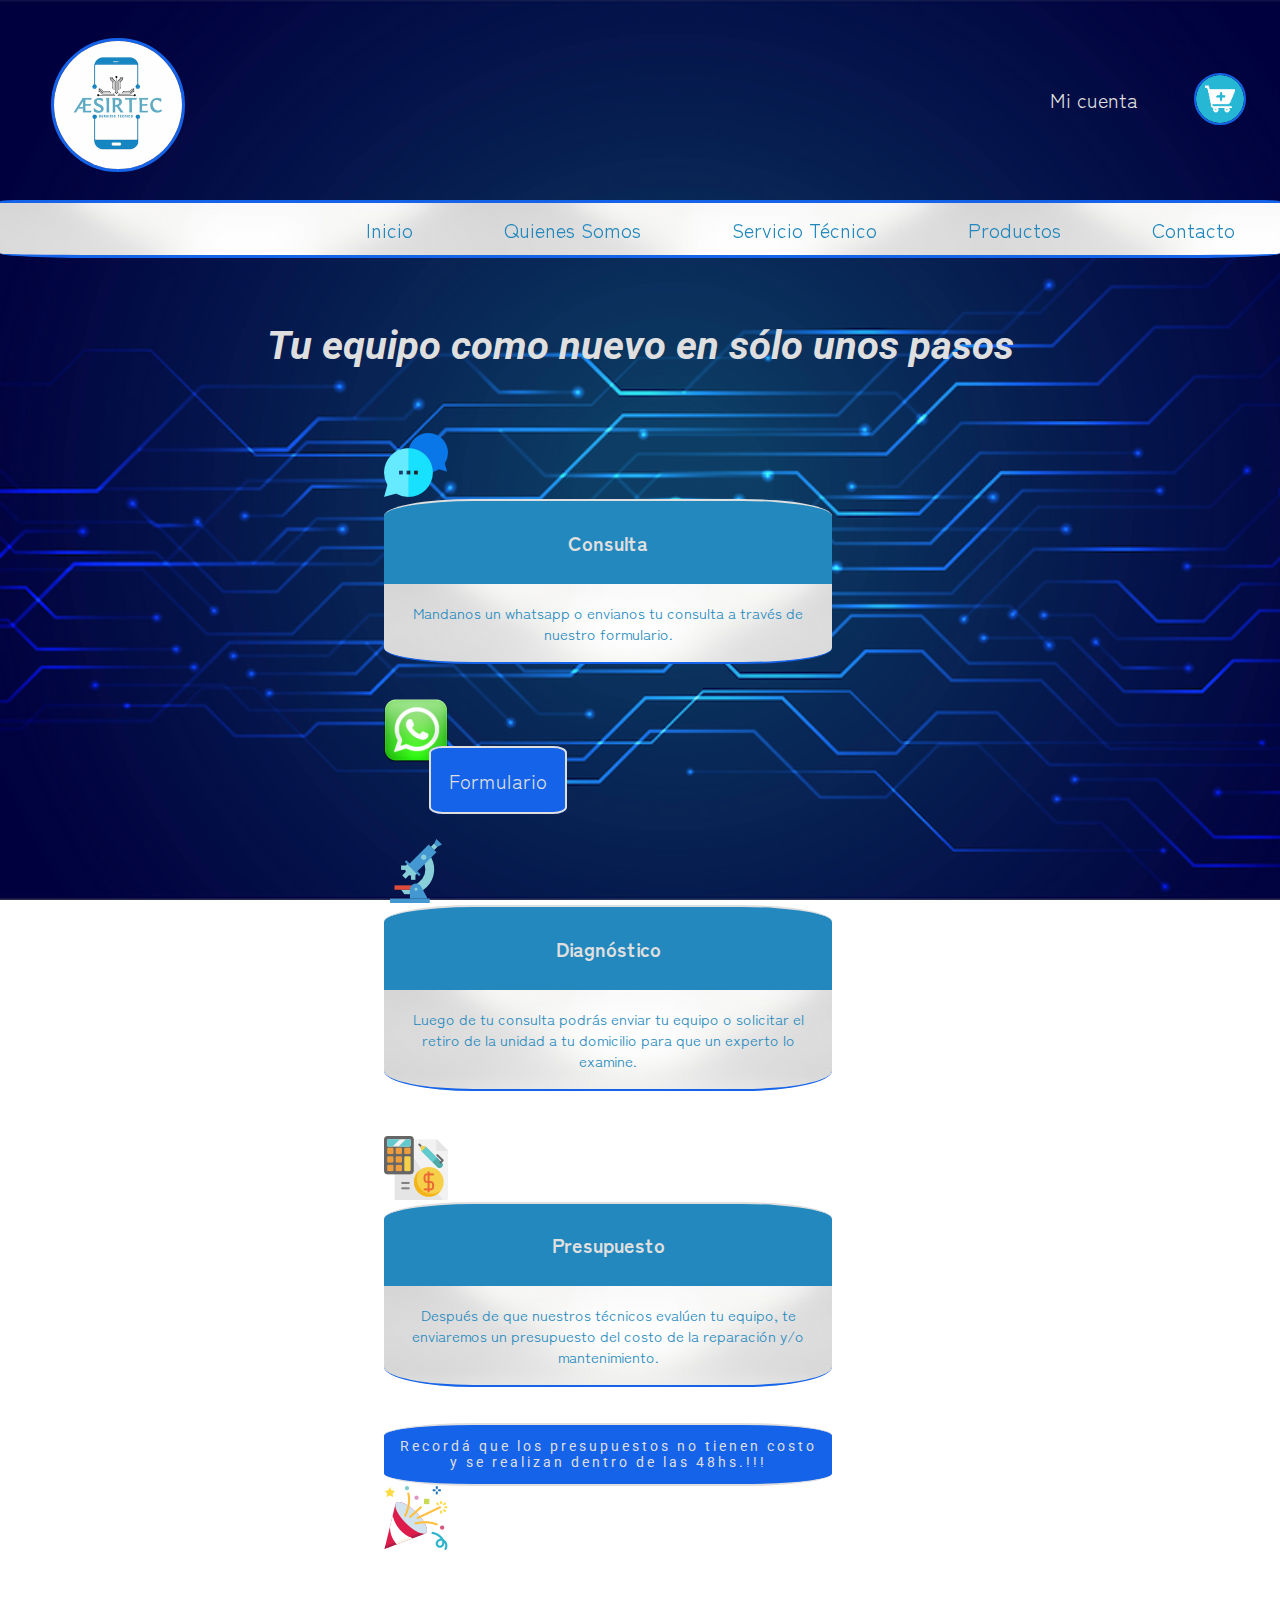
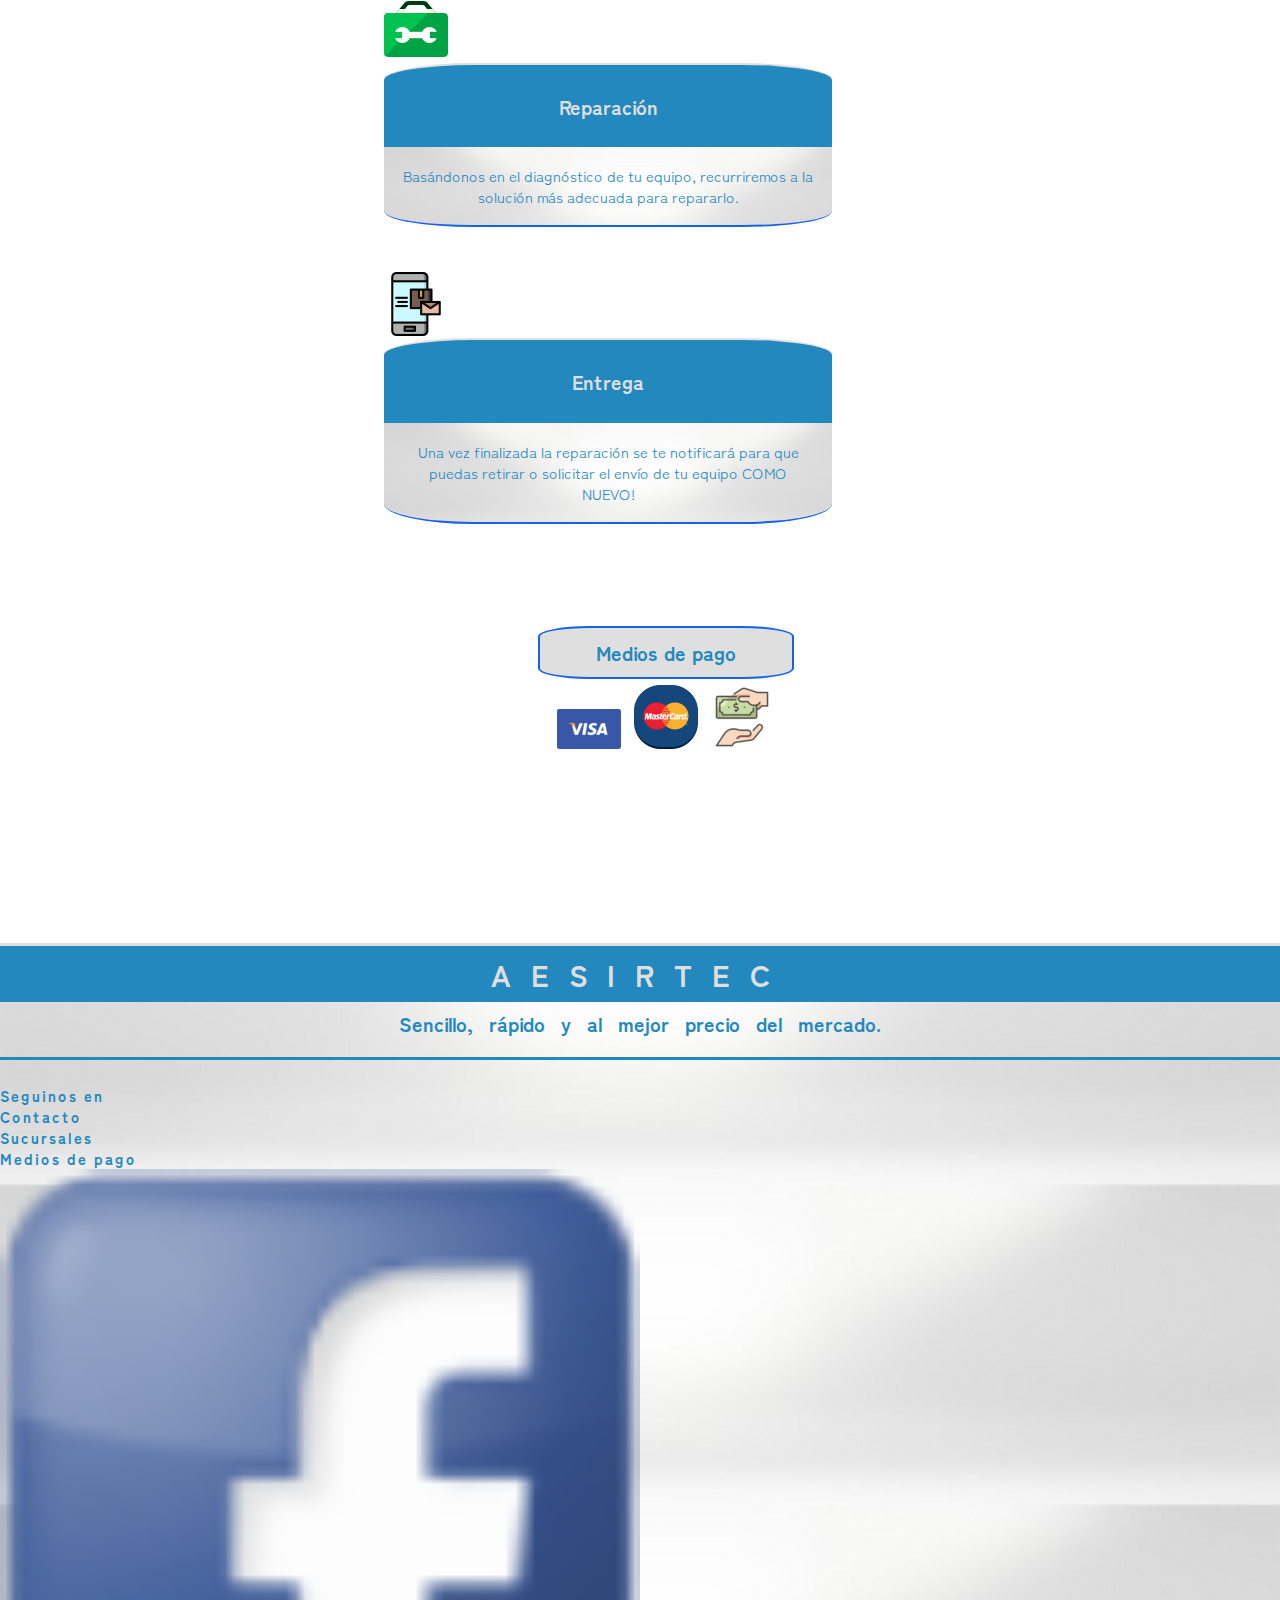
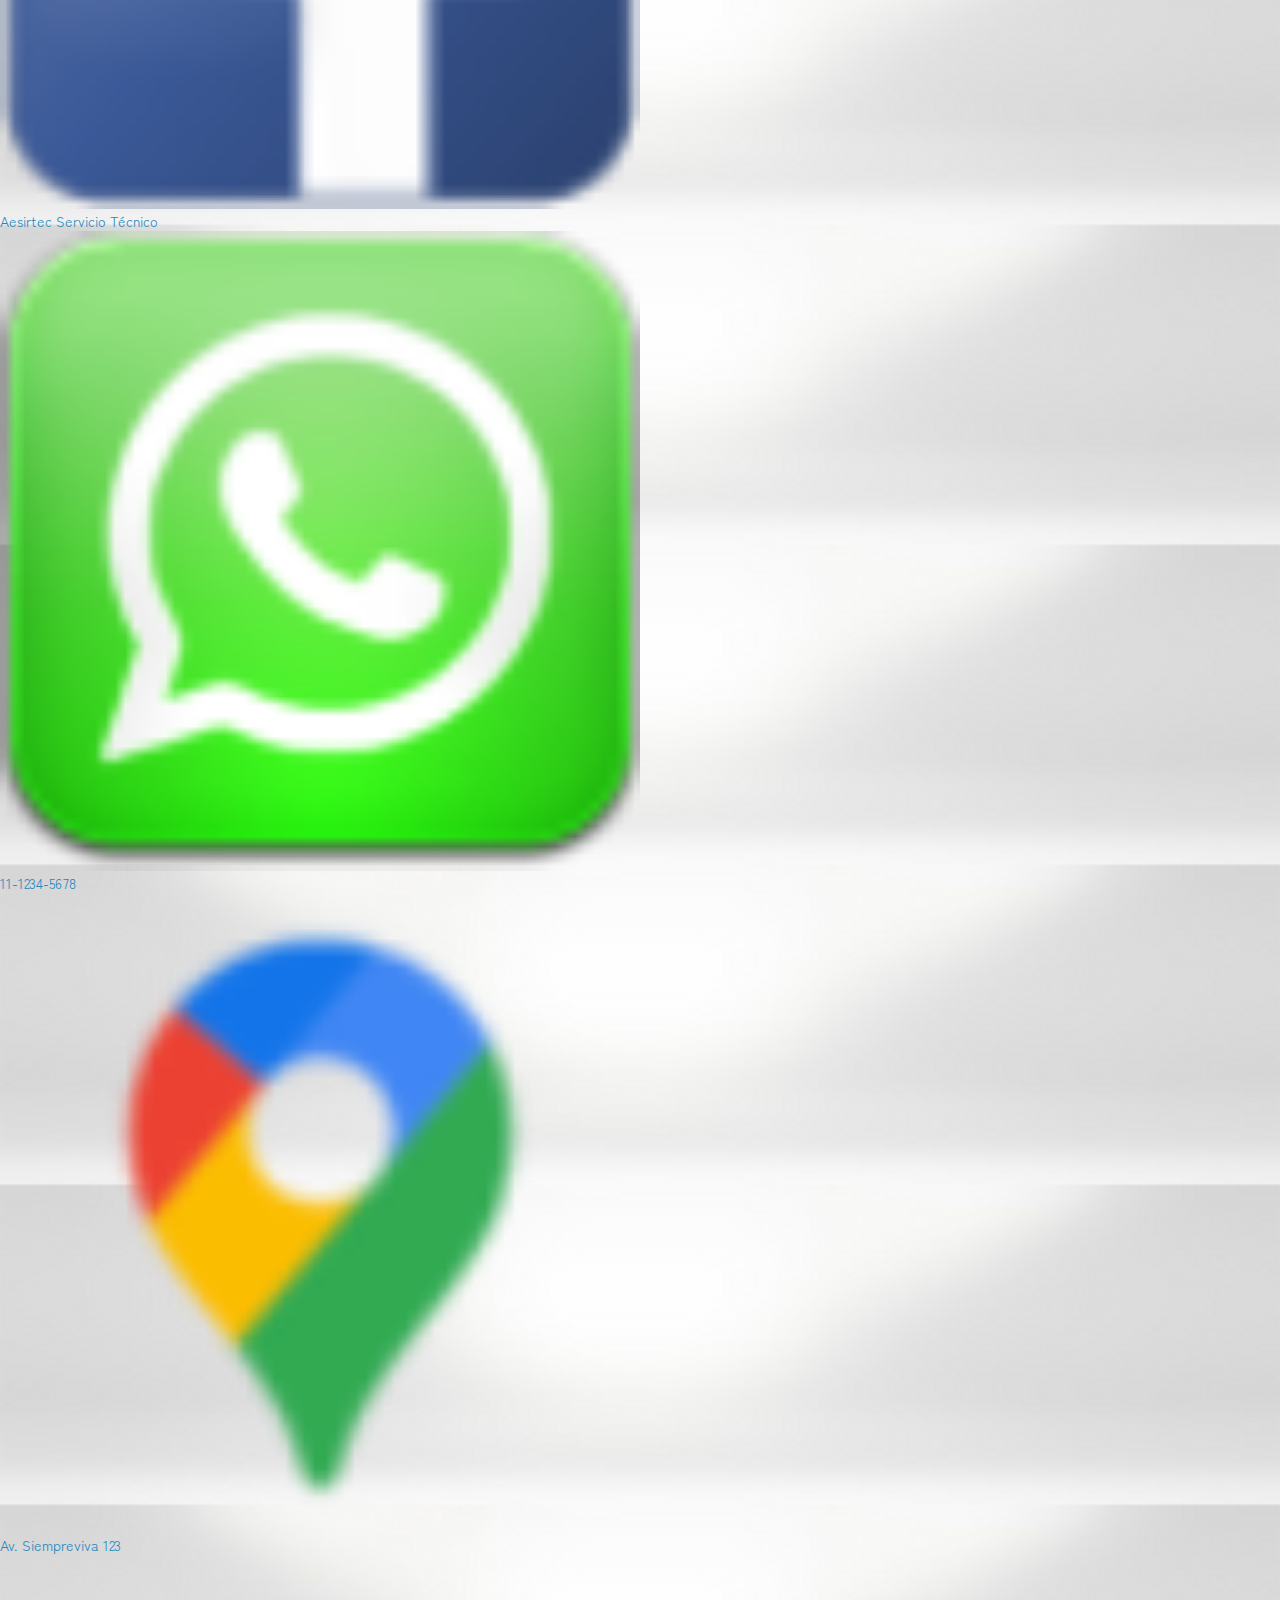
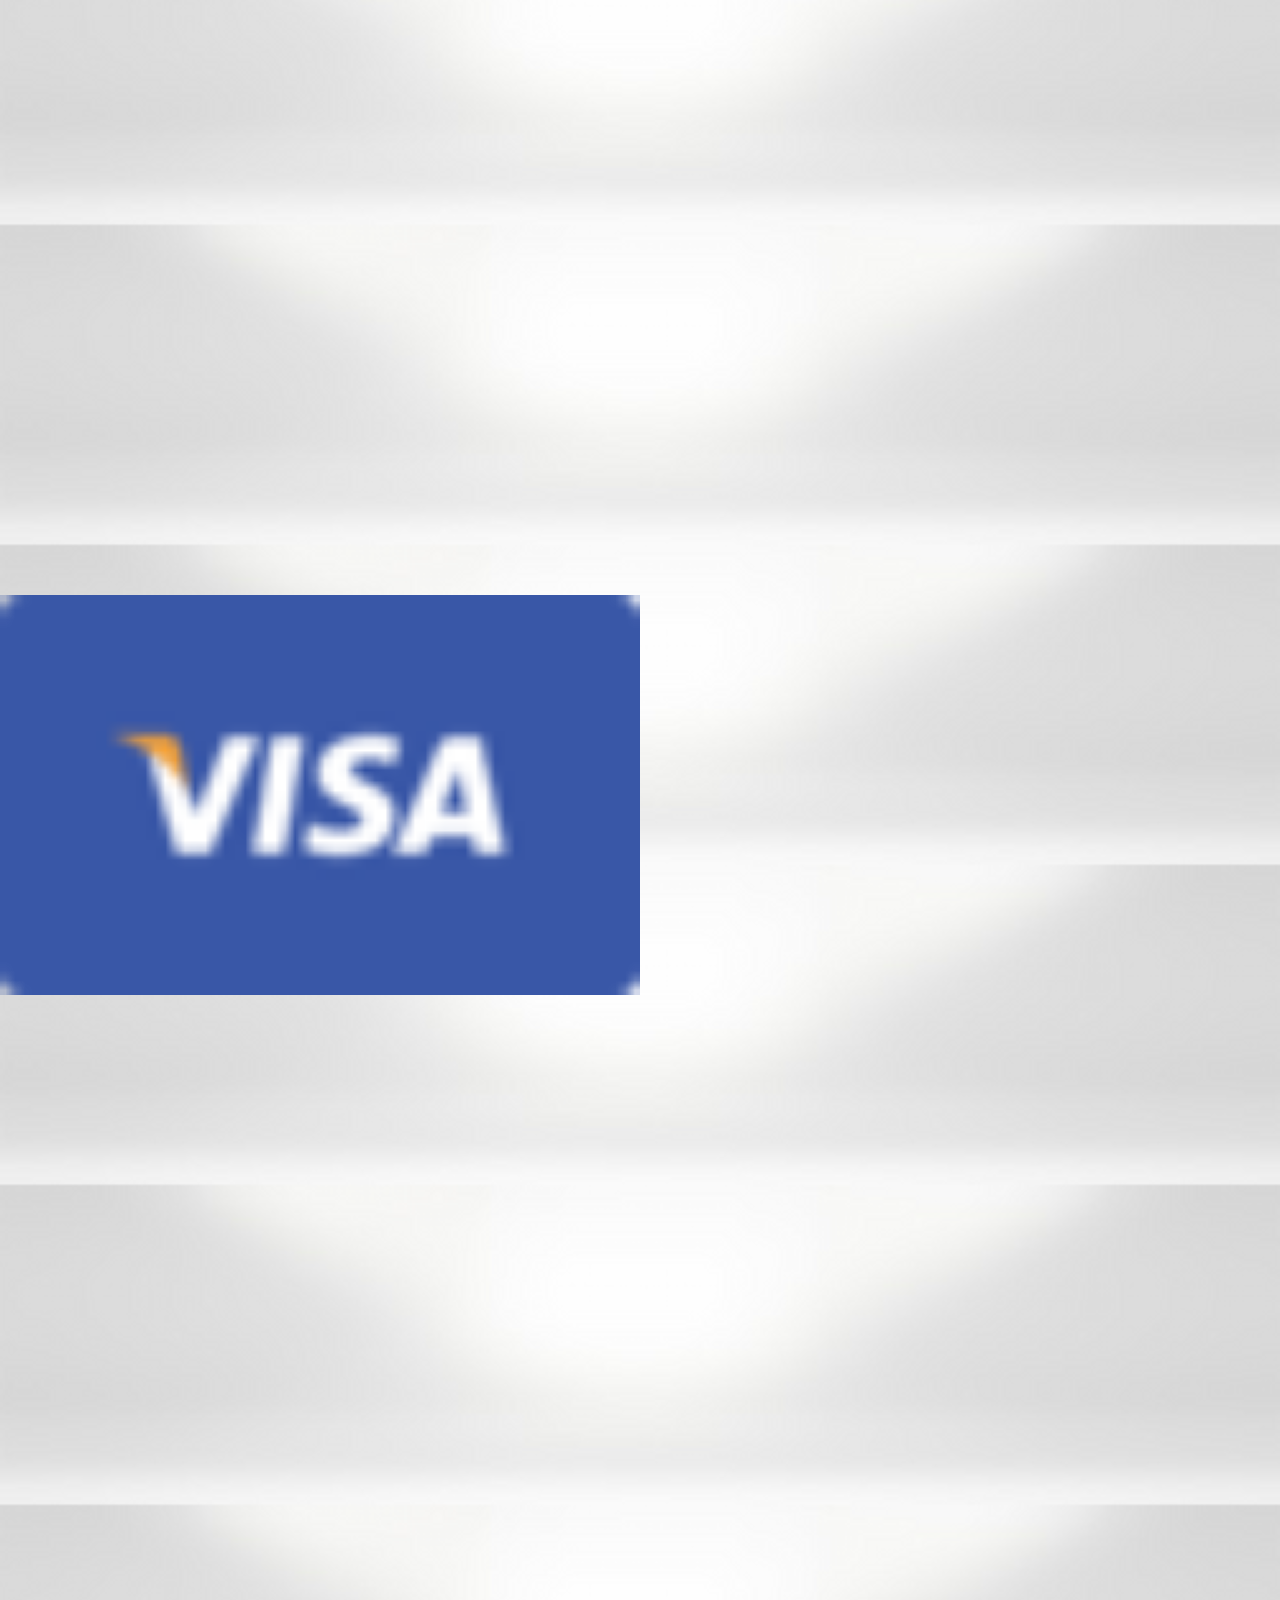
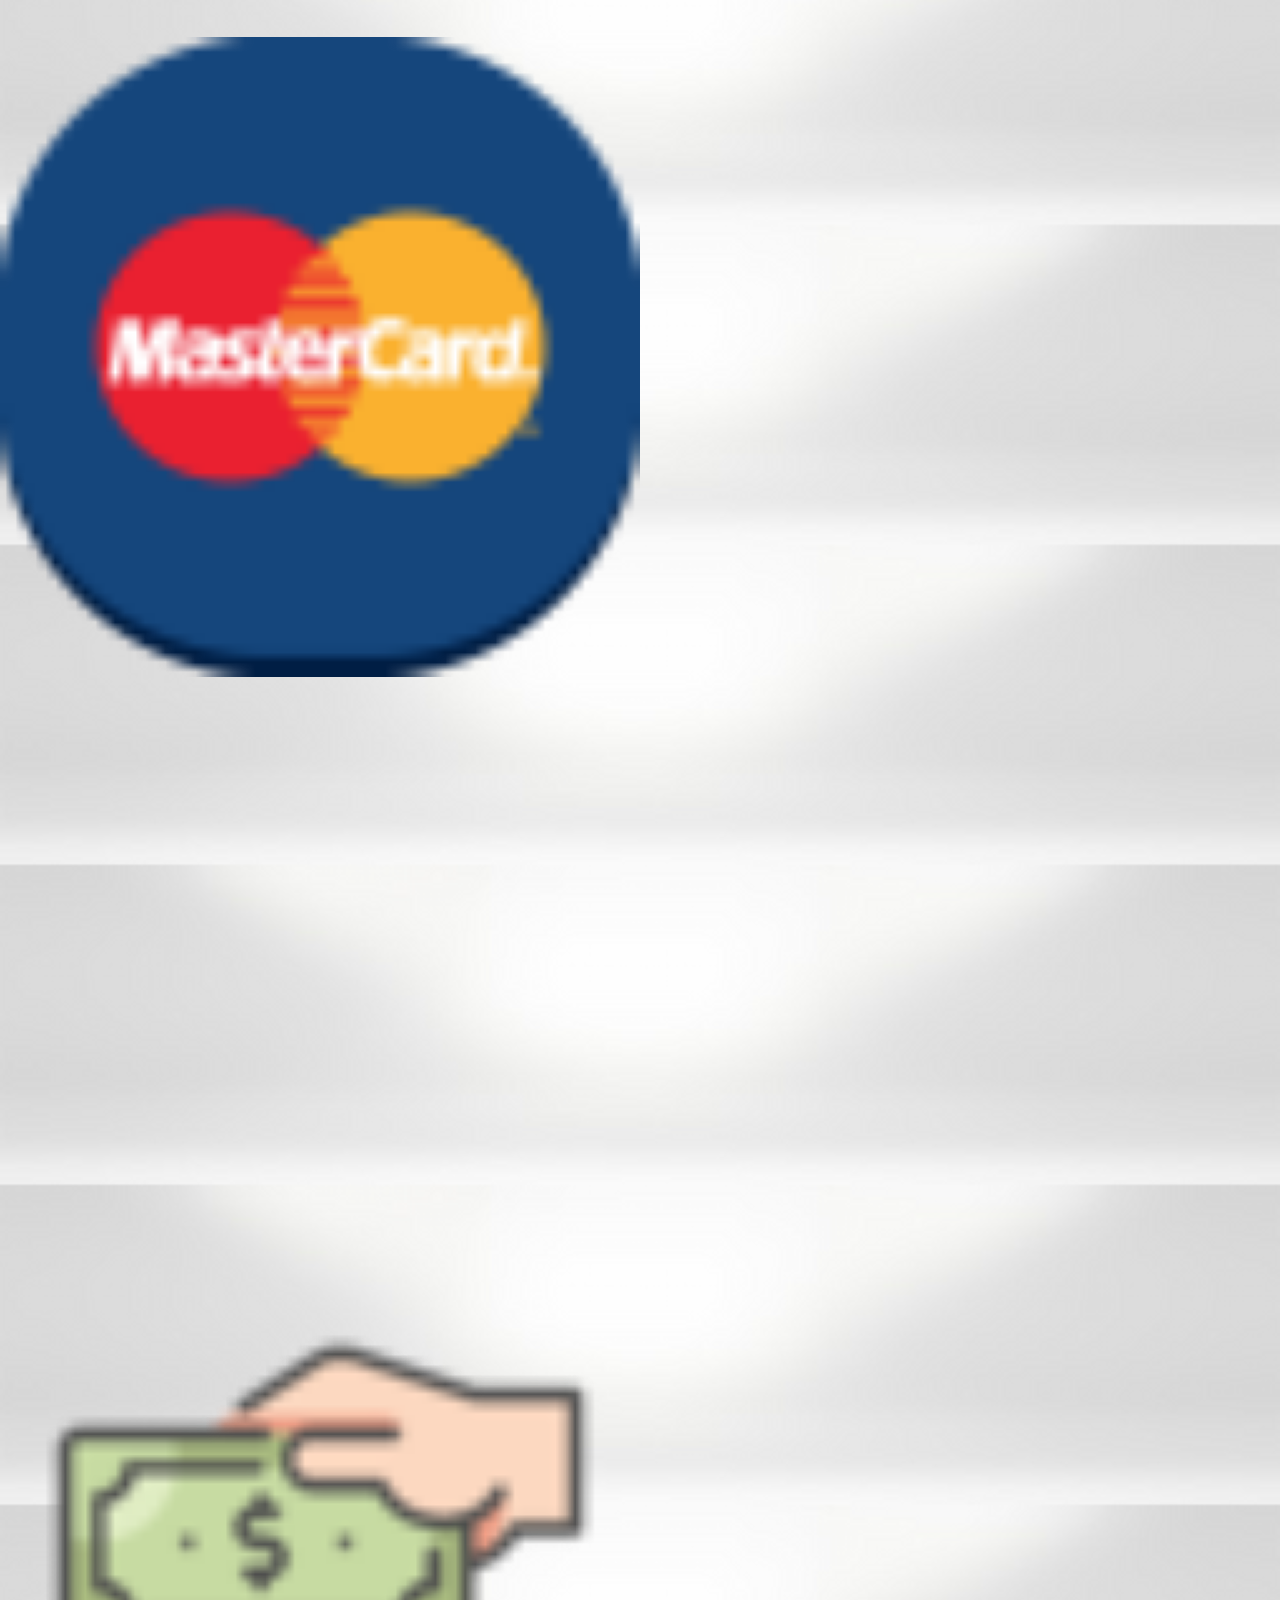
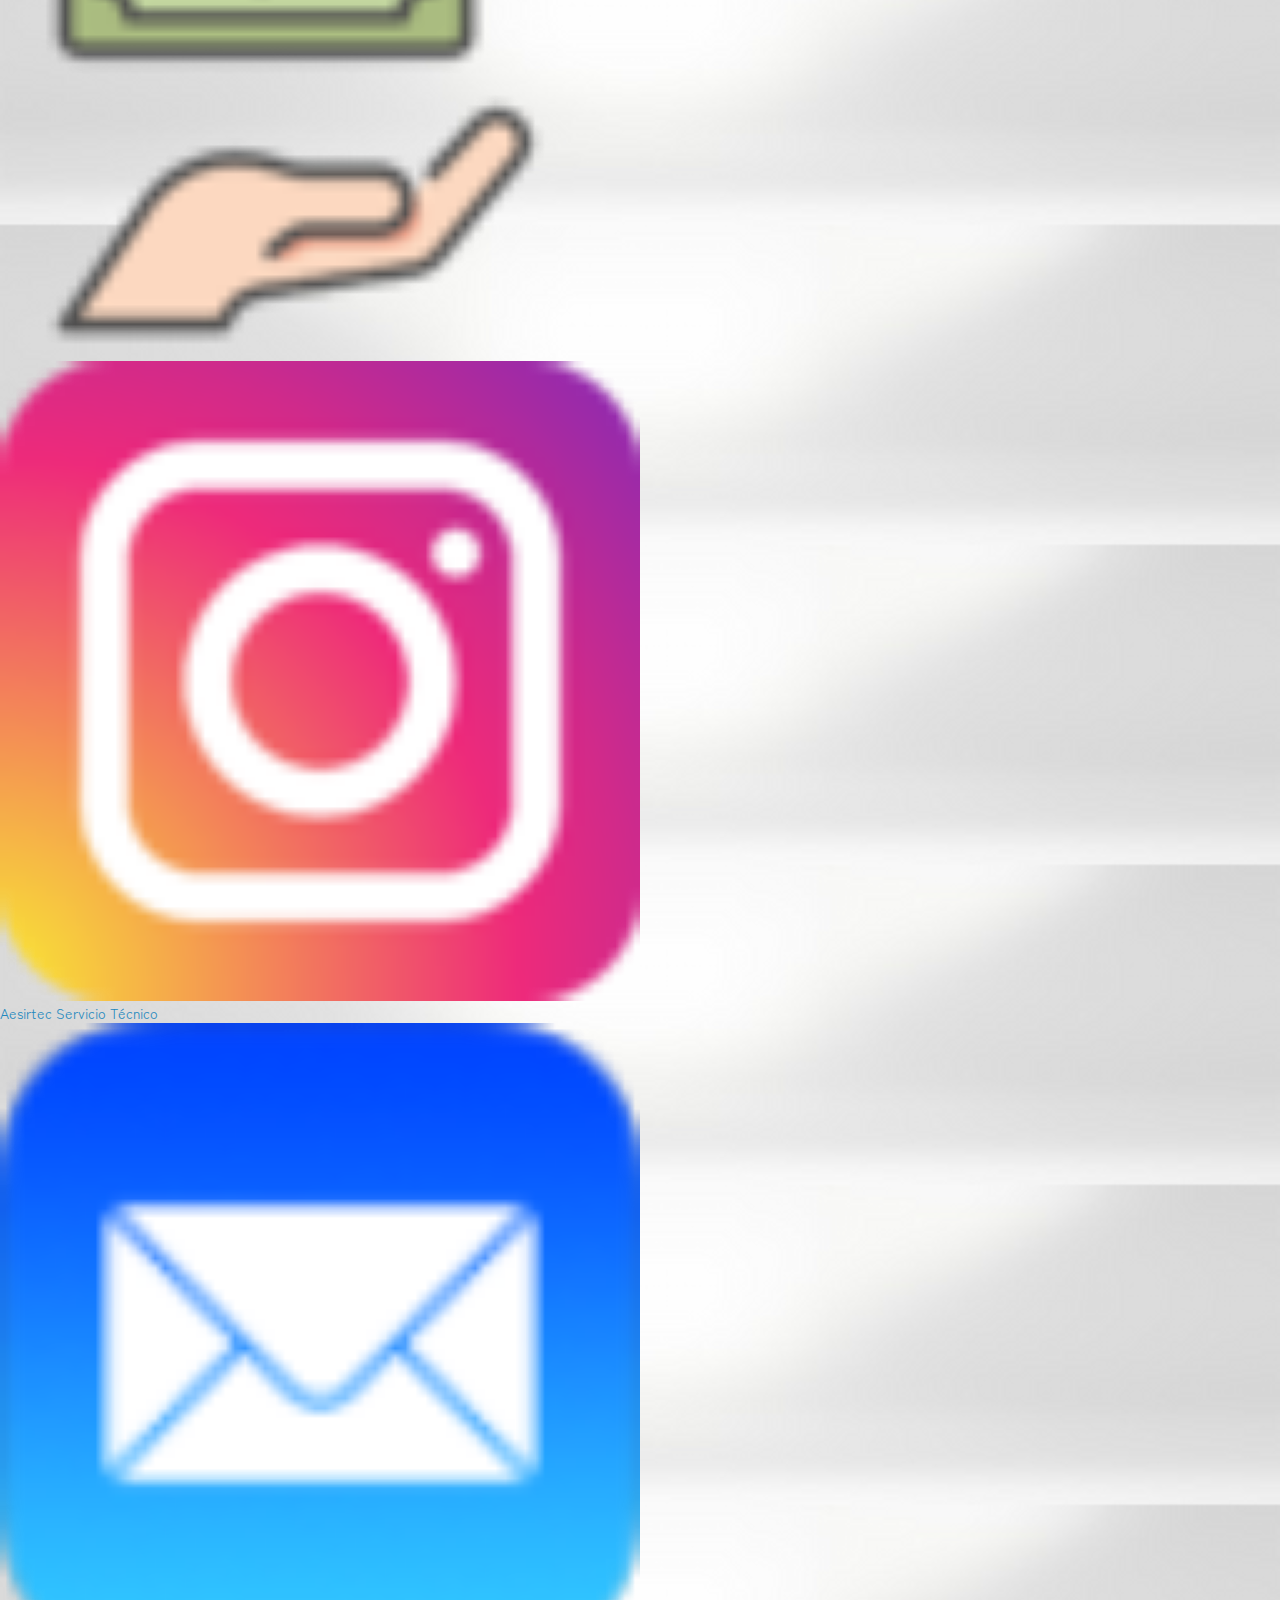
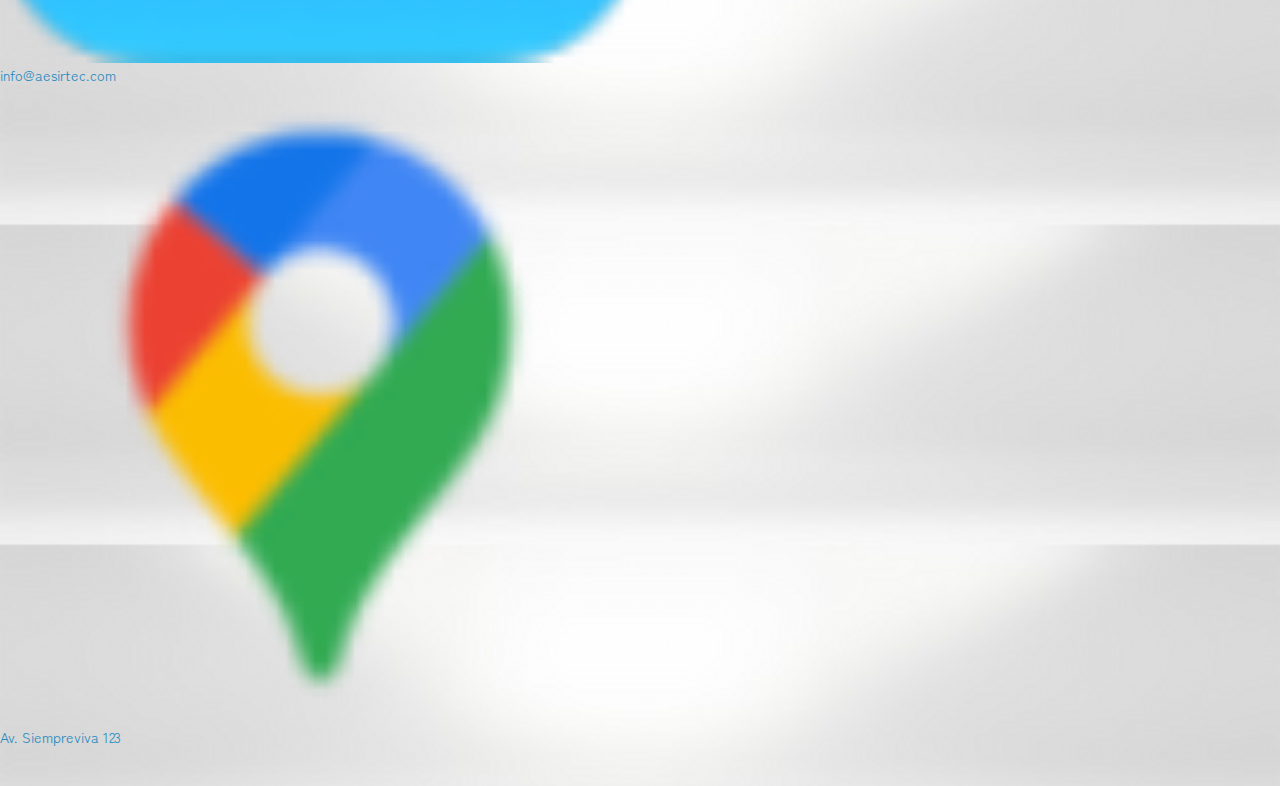
<file: secciones/servicio-tecnico.html>
<!DOCTYPE html>
<html lang="en">
<head>
    <meta charset="UTF-8">
    <meta http-equiv="X-UA-Compatible" content="IE=edge">
    <meta name="viewport" content="width=device-width, initial-scale=1.0">

    <!-- SEO -->
    <!-- Keywords -->
    <meta name="keywords" content="aesirtec, equipos, celulares, servicio técnico, refurbished, dispositivos, soluciones, confianza, responsabilidad, especializado, expertos, móviles, cuenta, clientes, sencillo, rápido, mejor precio, facebook, instagram, whatsapp, visa, mastercard, efectivo, av. siempreviva 123, android, apple, ios, iphone, samsung, motorola, lg, huawei, consulta, diagnóstico, presupuesto, reparación, entrega, como nuevo, envío, solución, mantenimiento, formulario">

    <!-- Descripción -->
    <meta name="description" content="Más de 10 años de experiencia en el rubro. Reparaciones con garantía y al mejor precio del merado. Presupuesto gratis y dentro de las 48hs.">

    <!-- Título de pestaña -->
    <title>AERSITEC - Servicio Técnico</title>

    <!-- Ícono de pestaña -->
    <link rel="shortcut icon" href="../multimedia/iconos/favicon.png" type="Aesirtec">


    <!-- Bootstrap CSS -->
    <link href="https://cdn.jsdelivr.net/npm/bootstrap@5.1.3/dist/css/bootstrap.min.css" rel="stylesheet" integrity="sha384-1BmE4kWBq78iYhFldvKuhfTAU6auU8tT94WrHftjDbrCEXSU1oBoqyl2QvZ6jIW3" crossorigin="anonymous">

    <!-- CSS -->
    <link rel="stylesheet" href="../css/style.css">
</head>

<body>
    <!-- Encabezado -->
    <header id="header">

        <nav class="nav-uno">
            <div class="encabezado-container">
                <div class="logo-container">
                    <a href="../index.html" class="logo">
                        <img src="../multimedia/imagenes/logo.png" alt="Logo-Aesirtec" class="logo-aesirtec">
                    </a> 
                </div>
                <div class="cuenta-container">
                    <ul class="cuenta">
                        <li class="mi-cuenta">
                            <a href="../secciones/mi-cuenta.html">Mi cuenta</a>
                        </li>
                        <li class="carrito">
                            <a href="../secciones/carrito.html" target="_blank">
                                <img class="icono-carrito" src="../multimedia/iconos/carrito.png" alt="carrito de compras">
                            </a>
                        </li>
                    </ul>
                </div>
            </div>
        </nav>

    </header>
    <!-- Fin del encabezado -->

    <!-- Zona central -->
    
    <main>
        <!-- Menú -->
        <nav class="nav-menu">
            <div class="menu-container">
                <!-- Recuadro de ingreso de datos para búsqueda -->
                <ul class="menu">
                    <li class="menu-li">
                        <a href="../index.html">Inicio</a>
                    </li>
                    <li class="menu-li">
                        <a href="../secciones/quienes-somos.html">Quienes Somos</a>
                    </li>
                    <li class="menu-li">
                        <a href="../secciones/servicio-tecnico.html">Servicio Técnico</a>
                    </li>
                    <li class="menu-li">
                        <a href="../secciones/productos.html">Productos</a> 

                        <!-- Sub-menú -->
                        <ul class="sub-menu">
                            <li class="sub-menu-li">
                                <a href="../secciones/accesorios.html">Accesorios</a>
                            </li>
                            <li class="sub-menu-li">
                                <a href="../secciones/parlantes-bluetooth.html">Parlantes Bluetooth</a>
                            </li>
                            <li class="sub-menu-li">
                                <a href="../secciones/equipos-nuevos.html">Equipos Nuevos</a>
                            </li>
                            <li class="sub-menu-li">
                                <a href="../secciones/equipos-refurbished.html">Equipos Refurbished</a>
                            </li>
                        </ul> 
                        <!-- Fin sub-menú -->

                    </li>
                    <li class="menu-li">
                        <a href="../secciones/contacto.html">Contacto</a>
                    </li>
                </ul>
            </div>
        </nav>
        <!-- Fin menú -->

        <h1>Tu equipo como nuevo en sólo unos pasos</h1>
        
        <!-- Pasos Servicio Técnico -->
        <section class="container pasos-container">
            <div class="row">
                <div class="col-3 img-pasos">
                    <img src="../multimedia/iconos/paso-uno.png" alt="paso-uno">
                </div>
                <div class="col-9">
                    <h3 class="titulo-pasos">Consulta</h3>
                </div>
            </div>
            <div class="row">
                <div class="col-1 linea">

                </div>
                <div class="col-2">
                    
                </div>
                <div class="col-9">
                    <p class="indicacion">
                        Mandanos un whatsapp o envianos tu consulta a través de nuestro formulario.
                    </p>
                </div>
            </div>
            <div class="row">
                <div class="col-1 linea">

                </div>
                <div class="col-3">

                </div>
                <div class="col-3 d-flex align-items-center justify-content-center">
                    <a href="#footer"><img src="../multimedia/iconos/whatsapp.png" alt="Ícono-whatsapp"></a>
                </div>
                <div class="col-4 d-flex align-items-center justify-content-center">
                    <a href="../secciones/contacto.html" class="boton-formulario">Formulario</a>
                </div>
                <div class="col-1">

                </div>
            </div>
            <div class="row fila-margen">
                <div class="col-3 img-pasos">
                    <img src="../multimedia/iconos/paso-dos.png" alt="paso-dos">
                </div>
                <div class="col-9">
                    <h3 class="titulo-pasos">Diagnóstico</h3>
                </div>
            </div>
            <div class="row">
                <div class="col-1 linea">

                </div>
                <div class="col-2">
                    
                </div>
                <div class="col-9">
                    <p class="indicacion">
                        Luego de tu consulta podrás enviar tu equipo o solicitar el retiro de la unidad a tu domicilio para que un experto lo examine.
                    </p>
                </div>
            </div>
            <div class="row fila-margen">
                <div class="col-3 img-pasos">
                    <img src="../multimedia/iconos/paso-tres.png" alt="paso-tres">
                </div>
                <div class="col-9">
                    <h3 class="titulo-pasos">Presupuesto</h3>
                </div>
            </div>
            <div class="row">
                <div class="col-1 linea">

                </div>
                <div class="col-2">
                    
                </div>
                <div class="col-9">
                    <p class="indicacion">
                        Después de que nuestros técnicos evalúen tu equipo, te enviaremos un presupuesto del costo de la reparación y/o mantenimiento.
                    </p>
                </div>
            </div>
            <div class="row">
                <div class="col-1 linea">

                </div>
                <div class="col-2">
                    
                </div>
                <div class="col-9">
                    <p class="recordatorio">
                        Recordá que los presupuestos no tienen costo y se realizan dentro de las 48hs.!!!
                    </p>
                </div>
            </div>
            <div class="row">
                <div class="col-1 linea">

                </div>
                <div class="col-2">
                    
                </div>
                <div class="col-9 d-flex justify-content-center">
                    <img src="../multimedia/iconos/sorpresa.png" alt="Ícono-sorpresa">
                </div>
            </div>
            <div class="row fila-margen">
                <div class="col-3 img-pasos">
                    <img src="../multimedia/iconos/paso-cuatro.png" alt="paso-cuatro">
                </div>
                <div class="col-9">
                    <h3 class="titulo-pasos">Reparación</h3>
                </div>
            </div>
            <div class="row">
                <div class="col-1 linea">

                </div>
                <div class="col-2">
                    
                </div>
                <div class="col-9">
                    <p class="indicacion">
                        Basándonos en el diagnóstico de tu equipo, recurriremos a la solución más adecuada para repararlo.
                    </p>
                </div>
            </div>
            <div class="row fila-margen">
                <div class="col-3 img-pasos">
                    <img src="../multimedia/iconos/paso-cinco.png" alt="paso-cinco">
                </div>
                <div class="col-9">
                    <h3 class="titulo-pasos">Entrega</h3>
                </div>
            </div>
            <div class="row">
                <div class="col-1">

                </div>
                <div class="col-2">
                    
                </div>
                <div class="col-9">
                    <p class="indicacion">
                        Una vez finalizada la reparación se te notificará para que puedas retirar o solicitar el envío de tu equipo <span class="d-block">COMO NUEVO!</span> 
                    </p>
                </div>
            </div>
        </section>
        
        <!-- Medios de Pago -->
        <section class="medios-pago">
            <h4>Medios de pago</h4>
            <img src="../multimedia/iconos/visa.png" alt="Visa">
            <img src="../multimedia/iconos/master-card.png" alt="Master-Card" class="tipo-pago">
            <img src="../multimedia/iconos/efectivo.png" alt="Efectivo">
        </section>
    </main>
    <!-- Fin zona central -->
    
    <!-- Footer -->
    <footer id="footer">
        <section>
            <h2 class="titulo-slogan"><a href="#header">AESIRTEC</a></h2>
            <p class="slogan">Sencillo, rápido y al mejor precio del mercado.</p>
        </section>
        
        <section class="container redes-container">
            <div class="row align-items-center">
                <div class="col-3">
                    <p class="titulo-redes">Seguinos en</p>
                </div>
                <div class="col-3">
                    <p class="titulo-redes">Contacto</p>
                </div>
                <div class="col-3">
                    <p class="titulo-redes">Sucursales</p>
                </div>
                <div class="col-3">
                    <p class="titulo-redes">Medios de pago</p>
                </div>
            </div>
            <div class="row align-items-center">
                <div class="col-1 d-flex justify-content-center">
                    <img class="iconos-redes" src="../multimedia/iconos/facebook.png" alt="Ícono-Facebook">
                </div>
                <div class="col-2">
                    <p class="contenido-redes">Aesirtec Servicio Técnico</p>
                </div>
                <div class="col-1 d-flex justify-content-center">
                    <img class="iconos-redes" src="../multimedia/iconos/whatsapp.png" alt="Ícono-Whatsapp">
                </div>
                <div class="col-2">
                    <p class="contenido-redes">11-1234-5678</p>
                </div>
                <div class="col-1 d-flex justify-content-center">
                    <img class="iconos-redes" src="../multimedia/iconos/ubicación.png" alt="Ícono-Ubicación">
                </div>
                <div class="col-2">
                    <p class="contenido-redes">Av. Siempreviva 123</p>
                </div>
                <div class="col-1 d-flex justify-content-end">
                    <img class="img-medios-pago" src="../multimedia/iconos/visa.png" alt="Visa">
                </div>
                <div class="col-1 d-flex justify-content-center">
                    <img class="img-medios-pago" src="../multimedia/iconos/master-card.png" alt="Master-Card">
                </div>
                <div class="col-1 d-flex justify-content-start">
                    <img class="img-medios-pago" src="../multimedia/iconos/efectivo.png" alt="Efectivo">
                </div>
            </div>
            <div class="row align-items-center">
                <div class="col-1 d-flex justify-content-center">
                    <img class="iconos-redes" src="../multimedia/iconos/instagram.png" alt="Ícono-Instagram">
                </div>
                <div class="col-2">
                    <p class="contenido-redes">Aesirtec Servicio Técnico</p>
                </div>
                <div class="col-1 d-flex justify-content-center">
                    <img class="iconos-redes" src="../multimedia/iconos/mail.png" alt="Ícono-Mail">
                </div>
                <div class="col-2">
                    <p class="contenido-redes">info@aesirtec.com</p>
                </div>
                <div class="col-1 d-flex justify-content-center">
                    <img class="iconos-redes" src="../multimedia/iconos/ubicación.png" alt="Ícono-Ubicación">
                </div>
                <div class="col-2">
                    <p class="contenido-redes">Av. Siempreviva 123</p>
                </div>
            </div>
        </section>
    </footer>
    <!-- Fin de footer -->

    <!-- Bootstrap JS -->
    <script src="https://cdn.jsdelivr.net/npm/@popperjs/core@2.10.2/dist/umd/popper.min.js" integrity="sha384-7+zCNj/IqJ95wo16oMtfsKbZ9ccEh31eOz1HGyDuCQ6wgnyJNSYdrPa03rtR1zdB" crossorigin="anonymous"></script>
    <script src="https://cdn.jsdelivr.net/npm/bootstrap@5.1.3/dist/js/bootstrap.min.js" integrity="sha384-QJHtvGhmr9XOIpI6YVutG+2QOK9T+ZnN4kzFN1RtK3zEFEIsxhlmWl5/YESvpZ13" crossorigin="anonymous"></script>
        
</body>
</html>
</file>
<file: css/style.css>
@charset "UTF-8";
@import url("https://fonts.googleapis.com/css2?family=Roboto:ital,wght@1,700&display=swap");
@import url("https://fonts.googleapis.com/css2?family=Zen+Kaku+Gothic+New:wght@500&display=swap");
* {
  margin: 0;
  padding: 0;
}

/* Base */
/* Variables */
/* Mixins */
/* Mapas */
/* Extends */
.accesorios-sm .accesorios-row-sm .accesorios-col-sm img, .accesorios-xl .accesorios-row-xl .accesorios-col-xl img, .productos-container .fila-productos div a img {
  border-radius: 5%;
  width: 100%;
  background-color: #FAFAFA;
}

/* Componentes */
/* Body */
body {
  background-image: url("../multimedia/imagenes/fondo.png");
  background-repeat: no-repeat;
  background-attachment: fixed;
  background-size: cover;
}

/* contacto.html */
.contacto-redes-container {
  display: flex;
  justify-content: center;
  margin-top: 5%;
}
.contacto-redes-container .contacto-redes {
  display: flex;
  justify-content: space-between;
  width: 30%;
}
.contacto-redes-container .contacto-redes div {
  text-align: center;
  width: 100%;
}
.contacto-redes-container .contacto-redes div p {
  font-family: "Roboto", sans-serif;
  font-size: 1.5rem;
  margin: 1%;
  color: #DFDFDF;
}

.formulario h3 {
  font-family: "Zen Kaku Gothic New", sans-serif;
  font-size: 2.5rem;
  text-align: center;
  background-color: #1563e9;
  color: #DFDFDF;
  padding: 2%;
  margin: 4% 40%;
  border-radius: 10%;
  border-style: solid;
  border-color: #DFDFDF;
}

/* Footer */
footer {
  background-image: url("../multimedia/imagenes/fondo-dos.png");
  background-position: center;
  background-repeat: repeat-y;
  background-size: 100%;
  padding-bottom: 3%;
}
footer section .titulo-slogan {
  background-color: #2288be;
  text-align: center;
  margin: 15% 0% 0.5% 0%;
  padding: 0.5%;
  border-top: 0.3rem solid #DFDFDF;
}
footer section .titulo-slogan:hover {
  transition: all 1s;
  background-color: #1563e9;
}
footer section .titulo-slogan a {
  display: block;
  font-family: "Zen Kaku Gothic New", sans-serif;
  font-size: 3rem;
  letter-spacing: 2rem;
  color: #DFDFDF;
}
footer section .slogan {
  font-family: "Zen Kaku Gothic New", sans-serif;
  font-size: 2rem;
  text-align: center;
  color: #2288be;
  font-weight: bold;
  word-spacing: 1rem;
  margin-bottom: 2%;
  border-bottom: solid;
  padding-bottom: 1.5%;
}
footer .redes-container div div .titulo-redes {
  font-family: "Zen Kaku Gothic New", sans-serif;
  font-weight: bold;
  color: #2288be;
  letter-spacing: 0.2rem;
  font-size: 1.5rem;
}
footer .redes-container div div .iconos-redes {
  width: 50%;
}
footer .redes-container div div p {
  font-family: "Zen Kaku Gothic New", sans-serif;
  color: #2288be;
  font-size: 1.4rem;
}
footer .redes-container div div .img-medios-pago {
  padding-top: 50%;
  width: 50%;
}

/* Header */
.nav-uno .encabezado-container {
  display: flex;
  justify-content: space-between;
}
.nav-uno .encabezado-container .logo-container {
  display: flex;
  justify-content: start;
  margin: 3% 0% 2% 4%;
  width: 10%;
}
.nav-uno .encabezado-container .logo-container .logo-aesirtec {
  border: 0.3rem solid #1563e9;
  border-radius: 100%;
  width: 100%;
}
.nav-uno .encabezado-container .logo-container .logo-aesirtec:hover {
  transform: scale(120%) rotateX(360deg);
  -webkit-transform: scale(120%) rotateX(360deg);
  -o-transform: scale(120%) rotateX(360deg);
  -moz-transform: scale(120%) rotateX(360deg);
  transition: all 1.2s;
}
.nav-uno .encabezado-container .cuenta-container {
  display: flex;
  justify-content: end;
  margin-right: 3%;
  width: 15%;
}
.nav-uno .encabezado-container .cuenta-container .cuenta {
  display: flex;
  align-items: center;
  justify-content: space-between;
  width: 100%;
}
.nav-uno .encabezado-container .cuenta-container .cuenta .mi-cuenta a {
  color: #DFDFDF;
  font-family: "Zen Kaku Gothic New", sans-serif;
  font-size: 2rem;
}
.nav-uno .encabezado-container .cuenta-container .cuenta .mi-cuenta a:hover {
  text-decoration: underline;
  text-underline-offset: 0.5rem;
}
.nav-uno .encabezado-container .cuenta-container .cuenta .carrito {
  width: 25%;
}
.nav-uno .encabezado-container .cuenta-container .cuenta .carrito .icono-carrito {
  width: 100%;
  border: 0.2rem solid #1563e9;
  border-radius: 100%;
}
.nav-uno .encabezado-container .cuenta-container .cuenta .carrito .icono-carrito:hover {
  transform: scale(120%) rotateX(360deg);
  -webkit-transform: scale(120%) rotateX(360deg);
  -o-transform: scale(120%) rotateX(360deg);
  -moz-transform: scale(120%) rotateX(360deg);
  transition: all 1.2S;
  border: 0.2rem solid #DFDFDF;
  border-radius: 100%;
}

/* index.html */
/* Carouseles */
.container-carousel {
  margin: 5% auto;
  width: 90%;
}
.container-carousel .titulo-carousel {
  font-family: "Zen Kaku Gothic New", sans-serif;
  font-size: 2.5rem;
  font-weight: bold;
  text-align: center;
  color: #DFDFDF;
  margin-bottom: 4%;
}
.container-carousel div .carousel-estilos {
  border-radius: 5%;
}

/* Reseña */
.reseña p {
  font-family: "Roboto", sans-serif;
  background-color: #1563e9;
  color: #DFDFDF;
  font-size: 2rem;
  margin: 0% 3% 3% 3%;
  padding: 1% 0%;
  border-top-left-radius: 100%;
  border-top-right-radius: 10%;
  border-top: solid;
  border-color: #DFDFDF;
  text-align: center;
}
.reseña .systems-container {
  display: flex;
  justify-content: center;
  align-items: center;
  width: 100%;
}
.reseña .systems-container .systems {
  display: flex;
  margin: 0% 1% 0% 1%;
}
@media screen and (max-width: 430px) {
  .reseña .systems-container .systems {
    width: 10%;
  }
}
.reseña .systems-container .systems .android {
  width: 100%;
}
.reseña .systems-container .systems .apple {
  width: 86%;
}

/* Video tutorial */
.tutorial {
  text-align: center;
}
@media screen and (max-width: 430px) {
  .tutorial {
    display: none;
  }
}
.tutorial h4 {
  font-family: "Zen Kaku Gothic New", sans-serif;
  margin: 8% 20% 2% 20%;
  padding: 0.8%;
  border-top: solid;
  border-bottom: solid;
  border-color: #DFDFDF;
  border-radius: 20%;
  font-weight: bold;
  font-size: 2rem;
  background-color: #1563e9;
  color: #DFDFDF;
  letter-spacing: 0.3rem;
}
.tutorial .video-tutorial {
  width: 50%;
}
@media screen and (min-width: 431px) and (max-width: 1030px) {
  .tutorial .video-tutorial {
    width: 80%;
  }
}

/* Opiniones de clientes */
.clientes h4 {
  font-family: "Roboto", sans-serif;
  color: #DFDFDF;
  font-size: 3rem;
  margin: 10% 0% 1% 22%;
}
.clientes .opinion-container {
  display: flex;
  justify-content: start;
  margin: 3% 0% 3% 15%;
}
.clientes .opinion-container .opinion {
  display: flex;
  justify-content: space-between;
  align-items: center;
  width: 100%;
}
.clientes .opinion-container .opinion .usuario-container {
  margin-right: 5%;
}
.clientes .opinion-container .opinion .usuario-container .usuario {
  width: 100%;
  background-color: #DFDFDF;
  padding: 10%;
  border-radius: 100%;
}
@media screen and (max-width: 430px) {
  .clientes .opinion-container .opinion .usuario-container .usuario {
    width: 75%;
  }
}
.clientes .opinion-container .opinion div p {
  background-color: #DFDFDF;
  padding: 1%;
  color: #2288be;
  font-family: "Zen Kaku Gothic New", sans-serif;
  font-style: oblique;
  font-size: 1.6rem;
  border-left: 1rem solid;
  border-right: 1rem solid;
  border-color: #1563e9;
  border-radius: 10%;
  max-width: 50%;
}

/* Menú */
.nav-menu {
  position: sticky;
  top: 0%;
  background-image: url("../multimedia/imagenes/fondo-dos.png");
  border-top: 0.3rem solid #1563e9;
  border-bottom: 0.3rem solid #1563e9;
  border-bottom-left-radius: 8%;
  border-bottom-right-radius: 8%;
  border-top-left-radius: 2%;
  border-top-right-radius: 2%;
  z-index: 10;
}
.nav-menu .menu-container {
  display: flex;
  justify-content: end;
  width: 100%;
}
.nav-menu .menu-container .menu {
  display: flex;
  justify-content: space-around;
  width: 75%;
}
.nav-menu .menu-container .menu .menu-li {
  padding: 1.2% 0%;
}
.nav-menu .menu-container .menu .menu-li:hover .sub-menu {
  display: block;
  background-image: url("../multimedia/imagenes/fondo-dos.png");
}
.nav-menu .menu-container .menu .menu-li a {
  font-family: "Zen Kaku Gothic New", sans-serif;
  font-size: 2rem;
  color: #2288be;
}
.nav-menu .menu-container .menu .menu-li a:hover {
  color: #1563e9;
}
.nav-menu .menu-container .menu .menu-li .sub-menu {
  position: absolute;
  display: none;
  width: 16.5%;
  margin-top: 0.8%;
  border-left: 0.3rem solid #1563e9;
  border-right: 0.3rem solid #1563e9;
  border-bottom: 0.3rem solid #1563e9;
  border-bottom-left-radius: 5%;
  border-bottom-right-radius: 5%;
}
.nav-menu .menu-container .menu .menu-li .sub-menu .sub-menu-li {
  display: block;
  margin: 1% 1%;
  padding: 0% 1%;
  width: 100%;
}
.nav-menu .menu-container .menu .menu-li .sub-menu .sub-menu-li a {
  font-size: 1.8rem;
}

/* productos.html */
.productos-container {
  width: 80%;
}
.productos-container .fila-productos {
  margin-bottom: 4%;
}
.productos-container .fila-productos .titulo-productos {
  background-color: #2288be;
  color: #DFDFDF;
  padding: 1%;
  margin: 6% 30% 3% 30%;
  font-family: "Zen Kaku Gothic New", sans-serif;
  font-size: 2rem;
  border-top-style: solid;
  border-bottom-style: solid;
  border-color: #DFDFDF;
  border-radius: 20%;
  text-align: center;
}
.section-ofertas {
  margin: 8% 2%;
}
.section-ofertas h4 {
  background-color: #cf2305;
  color: #DFDFDF;
  padding: 1%;
  margin: 15% 0% 2% 0%;
  text-align: center;
  font-family: "Zen Kaku Gothic New", sans-serif;
  font-size: 2rem;
  letter-spacing: 0.5rem;
  text-transform: capitalize;
  border-radius: 20%;
  border-top-style: solid;
  border-bottom-style: solid;
  border-color: #DFDFDF;
}
.section-ofertas .ofertas-container {
  display: flex;
  justify-content: center;
  border-top-style: solid;
  border-bottom-style: solid;
  border-color: #DFDFDF;
  padding: 3% 0%;
}
.section-ofertas .ofertas-container .ofertas {
  display: flex;
  justify-content: space-around;
  align-items: flex-end;
  width: 100%;
}
.section-ofertas .ofertas-container .ofertas div {
  width: 15%;
  text-align: center;
}
.section-ofertas .ofertas-container .ofertas div img {
  width: 100%;
}
.section-ofertas .ofertas-container .ofertas div .descripcion-oferta {
  color: #DFDFDF;
  font-size: 1.5rem;
  font-family: "Zen Kaku Gothic New", sans-serif;
}

/* quienes-somos.html */
.nosotros {
  margin: 2% 20% 0% 20%;
  background-image: linear-gradient(#DFDFDF, #8db8f8);
  color: #1563e9;
  font-family: "Zen Kaku Gothic New", sans-serif;
  font-style: oblique;
  font-size: 2rem;
  line-height: 3.5rem;
  padding: 3%;
  border-style: solid;
  border-color: #1563e9;
  border-radius: 5%;
  text-indent: 4rem;
}
@media screen and (max-width: 1030px) {
  .nosotros {
    margin: 2% 10% 0% 10%;
  }
}

/* secciones-productos */
/* accesorios.html - parlantes-bluetooth.html - 
equipos-nuevos.html - equipos-refurbished.html */
/* Grid para PC */
.accesorios-xl {
  margin: 2% auto 0% auto;
  width: 90%;
}
@media screen and (max-width: 430px) {
  .accesorios-xl {
    display: none;
  }
}
.accesorios-xl .accesorios-row-xl .accesorios-col-xl {
  margin: 3%;
}
.accesorios-xl .accesorios-row-xl .accesorios-col-xl:hover {
  transform: scale(110%);
  -webkit-transform: scale(110%);
  -o-transform: scale(110%);
  -moz-transform: scale(110%);
  transition: all 0.5s;
}
.accesorios-xl .accesorios-row-xl .accesorios-col-xl p {
  color: #DFDFDF;
  text-align: center;
  font-family: "Zen Kaku Gothic New", sans-serif;
  font-size: 2rem;
}

/* Grid para Mobile */
.accesorios-sm {
  margin: 5% auto 0% auto;
  width: 90%;
}
@media screen and (min-width: 431px) {
  .accesorios-sm {
    display: none;
  }
}
.accesorios-sm .accesorios-row-sm {
  margin: 8% auto;
  background-color: #DFDFDF;
  border-radius: 5%;
}
.accesorios-sm .accesorios-row-sm:hover {
  transform: scale(110%);
  -webkit-transform: scale(110%);
  -o-transform: scale(110%);
  -moz-transform: scale(110%);
  transition: all 0.5s;
}
.accesorios-sm .accesorios-row-sm .accesorios-col-sm img {
  position: relative;
  left: 5%;
}
.accesorios-sm .accesorios-row-sm .accesorios-col-sm p {
  color: #2288be;
  text-align: center;
  font-family: "Zen Kaku Gothic New", sans-serif;
  font-size: 3rem;
}

/* Servicio-tecnico.html */
.pasos-container {
  margin: 5% 35% 5% 30%;
  width: 35%;
}
.pasos-container div div .img-pasos {
  width: 50%;
}
.pasos-container div div .titulo-pasos {
  color: #DFDFDF;
  background-color: #2288be;
  padding: 6% 3%;
  font-size: 2rem;
  font-family: "Zen Kaku Gothic New", sans-serif;
  border-top-left-radius: 20%;
  border-top-right-radius: 20%;
  border-top: 0.2rem solid #DFDFDF;
  text-align: center;
}
.pasos-container div div .indicacion {
  background-image: url("../multimedia/imagenes/fondo-dos.png");
  color: #2288be;
  padding: 4%;
  border-bottom: 0.2rem solid;
  border-bottom-left-radius: 20%;
  border-bottom-right-radius: 20%;
  border-color: #1563e9;
  font-family: "Zen Kaku Gothic New", sans-serif;
  font-size: 1.5rem;
  margin-bottom: 8%;
  text-align: center;
}
.pasos-container div div .img {
  width: 100%;
}
.pasos-container div div .boton-formulario {
  margin: 0% 0% 3% 10%;
  background-color: #1563e9;
  color: #DFDFDF;
  padding: 4%;
  font-family: "Zen Kaku Gothic New", sans-serif;
  font-size: 2rem;
  border: 0.2rem solid #DFDFDF;
  border-radius: 10%;
}
.pasos-container div div .recordatorio {
  font-family: "Roboto", sans-serif;
  color: #DFDFDF;
  background-color: #1563e9;
  text-align: center;
  padding: 3%;
  font-size: 1.4rem;
  letter-spacing: 0.3rem;
  border-radius: 20%;
  border-top: 0.2rem solid #DFDFDF;
  border-bottom: 0.2rem solid #DFDFDF;
}
.pasos-container div .linea {
  border-right: 0.3rem solid #DFDFDF;
}
.pasos-container .fila-margen {
  margin-top: 10%;
}

.medios-pago {
  margin: 8% 38% 0% 42%;
  text-align: center;
}
.medios-pago h4 {
  padding: 4%;
  font-family: "Zen Kaku Gothic New", sans-serif;
  font-size: 2rem;
  color: #2288be;
  background-color: #DFDFDF;
  border: 0.2rem solid #1563e9;
  border-radius: 20%;
}
.medios-pago img {
  margin: 2% 2% 0% 2%;
}

html {
  font-size: 62.5%;
}
@media screen and (max-width: 430px) {
  html {
    font-size: 25%;
  }
}

a {
  text-decoration: none;
}

ul {
  list-style: none;
}

h1 {
  font-family: "Roboto", sans-serif;
  font-style: oblique;
  font-weight: bold;
  text-align: center;
  margin-top: 5%;
  color: #DFDFDF;
  font-size: 4rem;
}

/*# sourceMappingURL=style.css.map */
</file>
